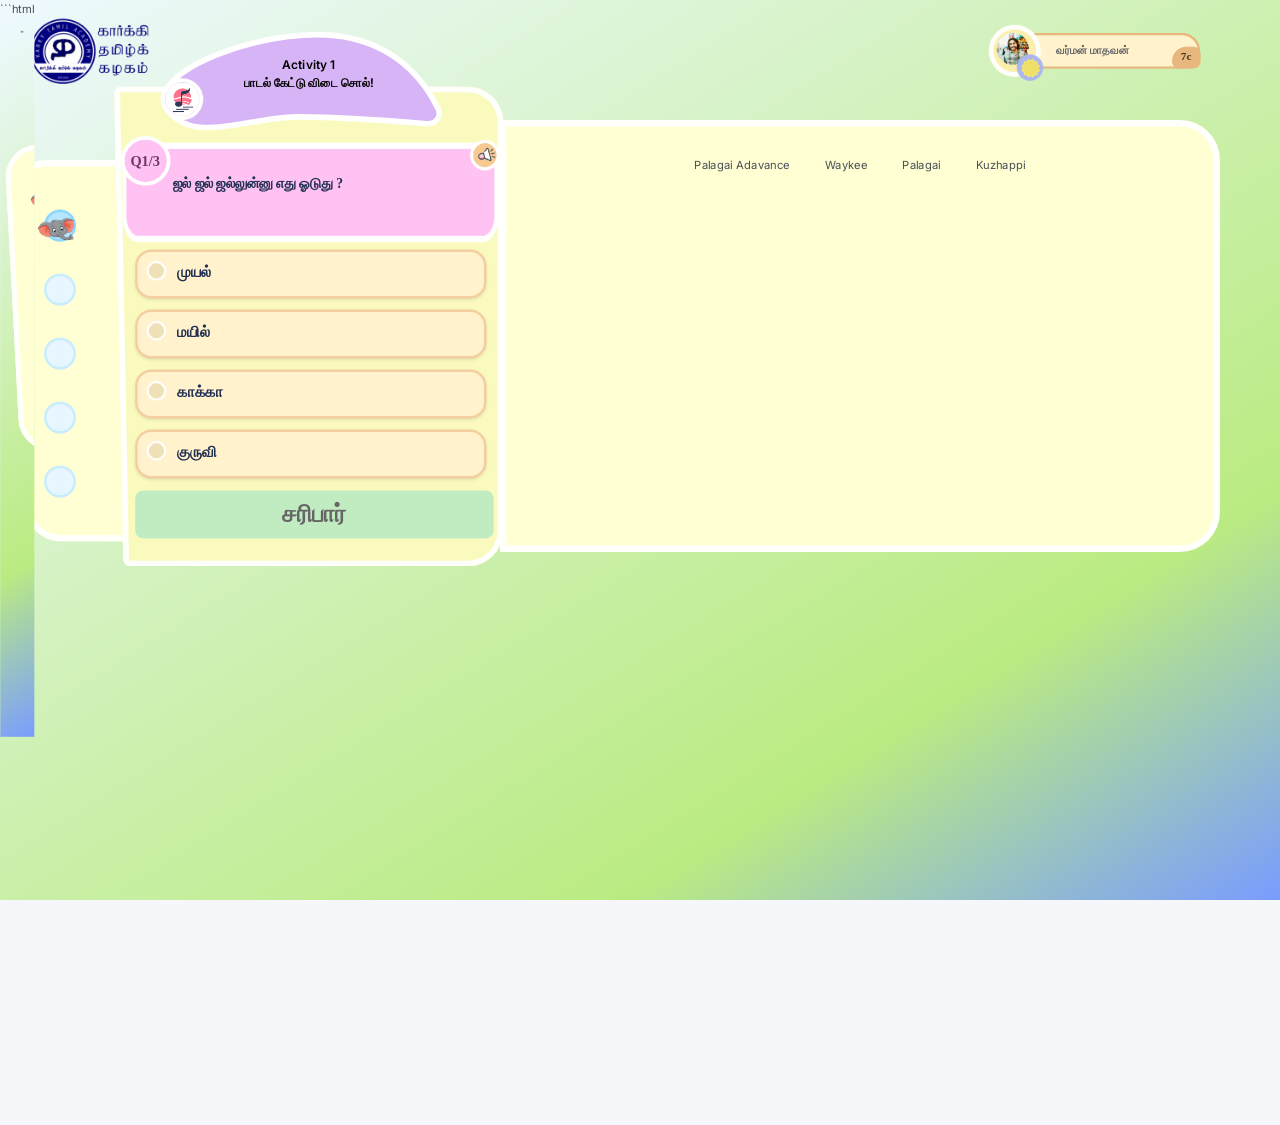
<file: index.html>
<!DOCTYPE html>
<html lang="english">
  <head>
    <title>KTA | Labs</title>
    <meta name="viewport" content="width=device-width, initial-scale=1.0" />
    <meta charset="utf-8" />
    <meta property="twitter:card" content="KTA | Labs" />

    <style data-tag="default-style-sheet">
      html {
        font-family: Inter;
        font-size: 16px;
      }

      body {
        font-weight: 400;
        font-style:normal;
        text-decoration: none;
        text-transform: none;
        letter-spacing: normal;
        line-height: 1.15;
        color: var(--dl-color-theme-neutral-dark);
        background: var(--dl-color-theme-neutral-light);

        fill: var(--dl-color-theme-neutral-dark);
      }
    </style>
	<link href="css/app.css" rel="stylesheet">
	<link href="css/style.css" rel="stylesheet">
	<link href="css/toggle.css" rel="stylesheet">
	<link rel="stylesheet" href="https://cdnjs.cloudflare.com/ajax/libs/font-awesome/6.0.0-beta3/css/all.min.css">

	<link href="https://fonts.googleapis.com/css2?family=Inter:wght@300;400;600&display=swap" rel="stylesheet">

	<link href="css/koarpori.css" rel="stylesheet">
	<link href="css/popup.css" rel="stylesheet">
	<link href="css/about.css" rel="stylesheet">
	<link href="css/paadal.css" rel="stylesheet">
	<link href="css/chariyaa.css" rel="stylesheet">
	<link href="css/books.css" rel="stylesheet">
	<link href="css/stagebar.css" rel="stylesheet">
	<link href="css/activity.css" rel="stylesheet">
	<link href="css/profile.css" rel="stylesheet">
	
    
    <link rel="stylesheet" href="./style.css" />
    <link href="./index.css" rel="stylesheet" />
	<script src="js/jquery-2.1.0.min.js" type="text/javascript"></script>
	<script src="js/stagebar.js" defer></script>
	<script src="js/games/games.js" defer></script>

  </head>
  <body>
    <div>
      <div class="option101-container">
        <div class="option101-option101">
          <img alt="academylogo113" src="public/external/academylogo113-vrg-200h.png" class="option101-academylogo1"/>
          
          <div id="contentArea">
	          <div class="option101-progress1">
	            <img alt="progresscontainer15" src="public/external/progresscontainer15-shn8.svg" class="option101-progresscontainer"/>
	            <div class="option101-progress2">
	              <span alt="Rectangle1117" class="option101-rectangle11"></span>
	              <img alt="Ellipse1518" src="public/external/ellipse1518-ayxf-200h.png" class="option101-ellipse15"/>
	              <img alt="Ellipse1619" src="public/external/ellipse1619-rku-200h.png" class="option101-ellipse16"/>
	              <img alt="Ellipse17110" src="public/external/ellipse17110-59mm-200h.png" class="option101-ellipse17"/>
	              <img alt="Ellipse18111" src="public/external/ellipse18111-b74p-200h.png" class="option101-ellipse18"/>
	              <img alt="Ellipse19112" src="public/external/ellipse19112-eqtr-200h.png" class="option101-ellipse19"/>
	            </div>
	            <img alt="iconprogressele113" src="public/external/iconprogressele113-5l1b-200h.png" class="option101-iconprogressele"/>
	          </div>
	          
	          <div id="activityArea">
			    <div class="option101-activity">
			          <img alt="Rectangle5116" src="public/external/rectangle5116-vken.svg" class="option101-rectangle5">
			        <div class="form-step form-step-active">
			        		<img alt="Vector2146" src="public/external/vector2146-pcuf.svg" class="option101-vector2">
			            	<div class="option101-iconactivity">
			                	<img alt="Ellipse21148" src="public/external/ellipse21148-brs2-200h.png" class="option101-ellipse21">
			                	<img alt="icons8openbook1002149" src="public/external/KTA_Songs.png" class="option101-icons8openbook1002" id="actImg">
			           		</div>
			           		
			           		<div id="activityTitle">
			            	<span class="option101-text171" id="actNum">Activity 1</span><br>
			            	<span class="option101-text181" id="actName">பாடல் கேட்டு விடை சொல்!</span>
			    			</div>
			    			
			    			<div class="option101-question">
			        			<img alt="Rectangle9138" src="public/external/rectangle9138-4qa-200h.png" class="option101-rectangle9">
			            		<div class="parent-container">
				              		<div class="option101-iconspeaker">
				                		<img alt="Ellipse20140" src="public/external/ellipse20140-c4nr-200h.png" class="option101-ellipse20">
				                		<img alt="icons8speaker1001141" src="public/external/icons8speaker1001141-krra-200h.png" class="option101-icons8speaker1001">
				              		</div>
			
			    					<div class="option101-text15" id="questionText">ஜல் ஜல் ஜல்லுன்னு எது ஓடுது ?</div>
			
				            		<img alt="Ellipse14143" src="public/external/ellipse14143-v91s-200h.png" class="option101-ellipse14">
				            		<span class="option101-text16" id="questionCount">Q1/3</span>
			
			    				</div>
			
			        		</div>
			     		
			            <ul class="option101-answers">
			                
			                    <li class="option101-answer">
									<label class="custom-radio">
									  <input type="radio" name="option" value="முயல்">
									  <span class="radio-image"></span>
									  <span class="option101-text">முயல்</span>
									</label>                    	
			                        
			                        
			                        
			                    </li>
			                    <li class="option101-answer">
									<label class="custom-radio">
									  <input type="radio" name="option" value="மயில்">
									  <span class="radio-image"></span>
									  <span class="option101-text">மயில்</span>
									</label>                    	
			                        
			                        
			                        
			                    </li>
			                    <li class="option101-answer">
									<label class="custom-radio">
									  <input type="radio" name="option" value="காக்கா">
									  <span class="radio-image"></span>
									  <span class="option101-text">காக்கா</span>
									</label>                    	
			                        
			                        
			                        
			                    </li>
			                    <li class="option101-answer">
									<label class="custom-radio">
									  <input type="radio" name="option" value="குருவி">
									  <span class="radio-image"></span>
									  <span class="option101-text">குருவி</span>
									</label>                    	
			                        
			                        
			                        
			                    </li>
			            </ul>
			            <div class="option101-ctaverify">
			                <button class="check-answer" data-answer="மயில்">சரிபார்</button>
			                <button class="btn-next" disabled="" style="display: none;">Next</button>
			            </div>
			            <div id="correctCount"></div>
			        </div>
			   	</div>
        	</div>
	
	          <div class="option101-userprofile">
	            <img alt="Rectangle12153" src="public/external/rectangle12153-chtc.svg" class="option101-rectangle12"/>
	            <div class="option101-group23">
	              <img alt="Ellipse12155" src="public/external/ellipse12155-z89-200h.png" class="option101-ellipse12"/>
	              <img alt="Ellipse11156" src="public/external/ellipse11156-fvb-200h.png" class="option101-ellipse11"/>
	              <div class="option101-badge">
	                <img alt="Ellipse13158" src="public/external/ellipse13158-qrj-200h.png" class="option101-ellipse13"/>
	                <div class="option101-medal">
	                  <img alt="Union160" src="public/external/union160-lj05.svg" class="option101-union1"/>
	                  <img alt="Union164" src="public/external/union164-3rw.svg" class="option101-union2"/>
	                </div>
	              </div>
	            </div>
<!-- 	            <div class="option101-group24">
	              <img alt="Rectangle13170" src="public/external/rectangle13170-dldm.svg" class="option101-rectangle13"/>
	              <span class="option101-text19" id="Logintag">வர்மன் மாதவன்</span>
	              <span class="option101-text20" id="gradeTag">7c</span>
	            </div>
 -->	
				<div class="option101-group24" id="profileContainer">
			        <img alt="Rectangle13170" src="public/external/rectangle13170-dldm.svg" class="option101-rectangle13"/>
			        <span class="option101-text19" id="Logintag">வர்மன் மாதவன்</span>
			        <span class="option101-text20" id="gradeTag">7c</span>
			        <div class="dropdown-menu" id="dropdownMenu">
			            <span onclick="toggleOverlay()">Profile</span>
			            <span href="#">Logout</span>
			        </div>
			    </div>
 	          </div>
	          
	          <div class="option101-rectangle7">
				<div id="toolArea">
	    			<div id="gameButtons" style="text-align: center; margin-top: 10px;">
						<button id="switchMemoryGame" class="game-switch-btn">Palagai Adavance</button>
						<button id="switchKuzhappi" class="game-switch-btn">Waykee</button>
						<!-- <button id="switchIdavalam" class="game-switch-btn">idavalam</button> -->
						<button id="switchOrupizhai2" class="game-switch-btn">Palagai</button>
						<button id="switchVerbGame" class="game-switch-btn">Kuzhappi</button>
						
					</div>
					
	  			</div>
	          </div>```html
<!DOCTYPE html>
<html lang="english">
  <head>
    <title>KTA | Labs</title>
    <meta name="viewport" content="width=device-width, initial-scale=1.0" />
    <meta charset="utf-8" />
    <meta property="twitter:card" content="KTA | Labs" />

    <style data-tag="default-style-sheet">
      html {
        font-family: Inter;
        font-size: 16px;
      }

      body {
        font-weight: 400;
        font-style:normal;
        text-decoration: none;
        text-transform: none;
        letter-spacing: normal;
        line-height: 1.15;
        color: var(--dl-color-theme-neutral-dark);
        background: var(--dl-color-theme-neutral-light);

        fill: var(--dl-color-theme-neutral-dark);
      }
    </style>
    <link href="css/app.css" rel="stylesheet">
    <link href="css/style.css" rel="stylesheet">
    <link href="css/toggle.css" rel="stylesheet">
    <link rel="stylesheet" href="https://cdnjs.cloudflare.com/ajax/libs/font-awesome/6.0.0-beta3/css/all.min.css">

    <link href="https://fonts.googleapis.com/css2?family=Inter:wght@300;400;600&display=swap" rel="stylesheet">

    <link href="css/koarpori.css" rel="stylesheet">
    <link href="css/popup.css" rel="stylesheet">
    <link href="css/about.css" rel="stylesheet">
    <link href="css/paadal.css" rel="stylesheet">
    <link href="css/chariyaa.css" rel="stylesheet">
    <link href="css/books.css" rel="stylesheet">
    <link href="css/stagebar.css" rel="stylesheet">
    <link href="css/activity.css" rel="stylesheet">
    <link href="css/profile.css" rel="stylesheet">

    <link rel="stylesheet" href="./style.css" />
    <link href="./index.css" rel="stylesheet" />
    <script src="js/jquery-2.1.0.min.js" type="text/javascript"></script>
    <script src="js/stagebar.js" defer></script>
    <script src="js/games/games.js" defer></script>

  </head>
  <body>
    <div>
      <div class="option101-container">
        <div class="option101-option101">
          <img alt="academylogo113" src="public/external/academylogo113-vrg-200h.png" class="option101-academylogo1"/>

          <div id="contentArea">
            <div class="option101-progress1">
              <img alt="progresscontainer15" src="public/external/progresscontainer15-shn8.svg" class="option101-progresscontainer"/>
              <div class="option101-progress2">
                <span alt="Rectangle1117" class="option101-rectangle11"></span>
                <img alt="Ellipse1518" src="public/external/ellipse1518-ayxf-200h.png" class="option101-ellipse15"/>
                <img alt="Ellipse1619" src="public/external/ellipse1619-rku-200h.png" class="option101-ellipse16"/>
                <img alt="Ellipse17110" src="public/external/ellipse17110-59mm-200h.png" class="option101-ellipse17"/>
                <img alt="Ellipse18111" src="public/external/ellipse18111-b74p-200h.png" class="option101-ellipse18"/>
                <img alt="Ellipse19112" src="public/external/ellipse19112-eqtr-200h.png" class="option101-ellipse19"/>
              </div>
              <img alt="iconprogressele113" src="public/external/iconprogressele113-5l1b-200h.png" class="option101-iconprogressele"/>
            </div>

            <div id="activityArea">
              <div class="option101-activity">
                <img alt="Rectangle5116" src="public/external/rectangle5116-vken.svg" class="option101-rectangle5">
                <div class="form-step form-step-active">
                  <img alt="Vector2146" src="public/external/vector2146-pcuf.svg" class="option101-vector2">
                  <div class="option101-iconactivity">
                    <img alt="Ellipse21148" src="public/external/ellipse21148-brs2-200h.png" class="option101-ellipse21">
                    <img alt="icons8openbook1002149" src="public/external/KTA_Songs.png" class="option101-icons8openbook1002" id="actImg">
                  </div>

                  <div id="activityTitle">
                    <span class="option101-text171" id="actNum">Activity 1</span><br>
                    <span class="option101-text181" id="actName">பாடல் கேட்டு விடை சொல்!</span>
                  </div>

                  <div class="option101-question">
                    <img alt="Rectangle9138" src="public/external/rectangle9138-4qa-200h.png" class="option101-rectangle9">
                    <div class="parent-container">
                      <div class="option101-iconspeaker">
                        <img alt="Ellipse20140" src="public/external/ellipse20140-c4nr-200h.png" class="option101-ellipse20">
                        <img alt="icons8speaker1001141" src="public/external/icons8speaker1001141-krra-200h.png" class="option101-icons8speaker1001">
                      </div>

                      <div class="option101-text15" id="questionText">ஜல் ஜல் ஜல்லுன்னு எது ஓடுது ?</div>

                      <img alt="Ellipse14143" src="public/external/ellipse14143-v91s-200h.png" class="option101-ellipse14">
                      <span class="option101-text16" id="questionCount">Q1/3</span>
                    </div>
                  </div>

                  <ul class="option101-answers">

                    <li class="option101-answer">
                      <label class="custom-radio">
                        <input type="radio" name="option" value="முயல்">
                        <span class="radio-image"></span>
                        <span class="option101-text">முயல்</span>
                      </label>
                    </li>

                    <li class="option101-answer">
                      <label class="custom-radio">
                        <input type="radio" name="option" value="மயில்">
                        <span class="radio-image"></span>
                        <span class="option101-text">மயில்</span>
                      </label>
                    </li>

                    <li class="option101-answer">
                      <label class="custom-radio">
                        <input type="radio" name="option" value="காக்கா">
                        <span class="radio-image"></span>
                        <span class="option101-text">காக்கா</span>
                      </label>
                    </li>

                    <li class="option101-answer">
                      <label class="custom-radio">
                        <input type="radio" name="option" value="குருவி">
                        <span class="radio-image"></span>
                        <span class="option101-text">குருவி</span>
                      </label>
                    </li>
                  </ul>

                  <div class="option101-ctaverify">
                    <button class="check-answer" data-answer="மயில்">சரிபார்</button>
                    <button class="btn-next" disabled="" style="display: none;">Next</button>
                  </div>
                  <div id="correctCount"></div>
                </div>
              </div>
            </div>

            <div class="option101-userprofile">
              <img alt="Rectangle12153" src="public/external/rectangle12153-chtc.svg" class="option101-rectangle12"/>
              <div class="option101-group23">
                <img alt="Ellipse12155" src="public/external/ellipse12155-z89-200h.png" class="option101-ellipse12"/>
                <img alt="Ellipse11156" src="public/external/ellipse11156-fvb-200h.png" class="option101-ellipse11"/>
                <div class="option101-badge">
                  <img alt="Ellipse13158" src="public/external/ellipse13158-qrj-200h.png" class="option101-ellipse13"/>
                  <div class="option101-medal">
                    <img alt="Union160" src="public/external/union160-lj05.svg" class="option101-union1"/>
                    <img alt="Union164" src="public/external/union164-3rw.svg" class="option101-union2"/>
                  </div>
                </div>
              </div>

              <div class="option101-group24" id="profileContainer">
               
          </div>
          
          <img alt="ele1173" src="public/external/ele1173-lyf-200h.png" class="option101-ele1" id="elephantImg"/>
          
        <div class="overlay-div" id="overlayDiv" style="background-image: url('public/external/KTA_Labs_Profile_BG.png');">
			<span onclick="toggleOverlay()" id="closeP">X</span>
			<div class="containerP">
			    <div class="progress-card">
			        <div class="left-content">
			            <p class="name" id="Logintag1">யாழினி.இ</p>
			            <p class="class" id="gradeTag1">3A</p>
			        </div>
			        <div class="avatar" style="width: 100px;height: 100px;">
			            <img src="public/external/ellipse11156-fvb-200h.png" alt="Student Avatar">
			        </div>
			        <div class="right-content">
			            <p class="progress-title">PROGRESS</p>
			            <p class="progress-subtitle">முன்னேற்றம்</p>
			        </div>
			    </div>
 	          			
		        <div class="columnP" id="barValue"></div>
		        
				<div class="report-card">
			        <div class="iconR">
			            <img src="public/external/download_report_icon.png" alt="Download Report">
			        </div>
			        <div class="contentR">
			            <p class="date-time">18 05 2025 9:45pm</p>
			            <p class="textR">
			                Yazhini has shown significant improvement in her reading and listening skills, 
			                demonstrating greater fluency and confidence. However, she needs to focus more 
			                on enhancing her comprehension abilities and expanding her vocabulary to achieve 
			                well-rounded language proficiency.
			            </p>
			        </div>
			    </div>		        
		
		    </div>            
        </div>
          
        </div>
      </div>
    </div>
  </body>
</html>
</file>
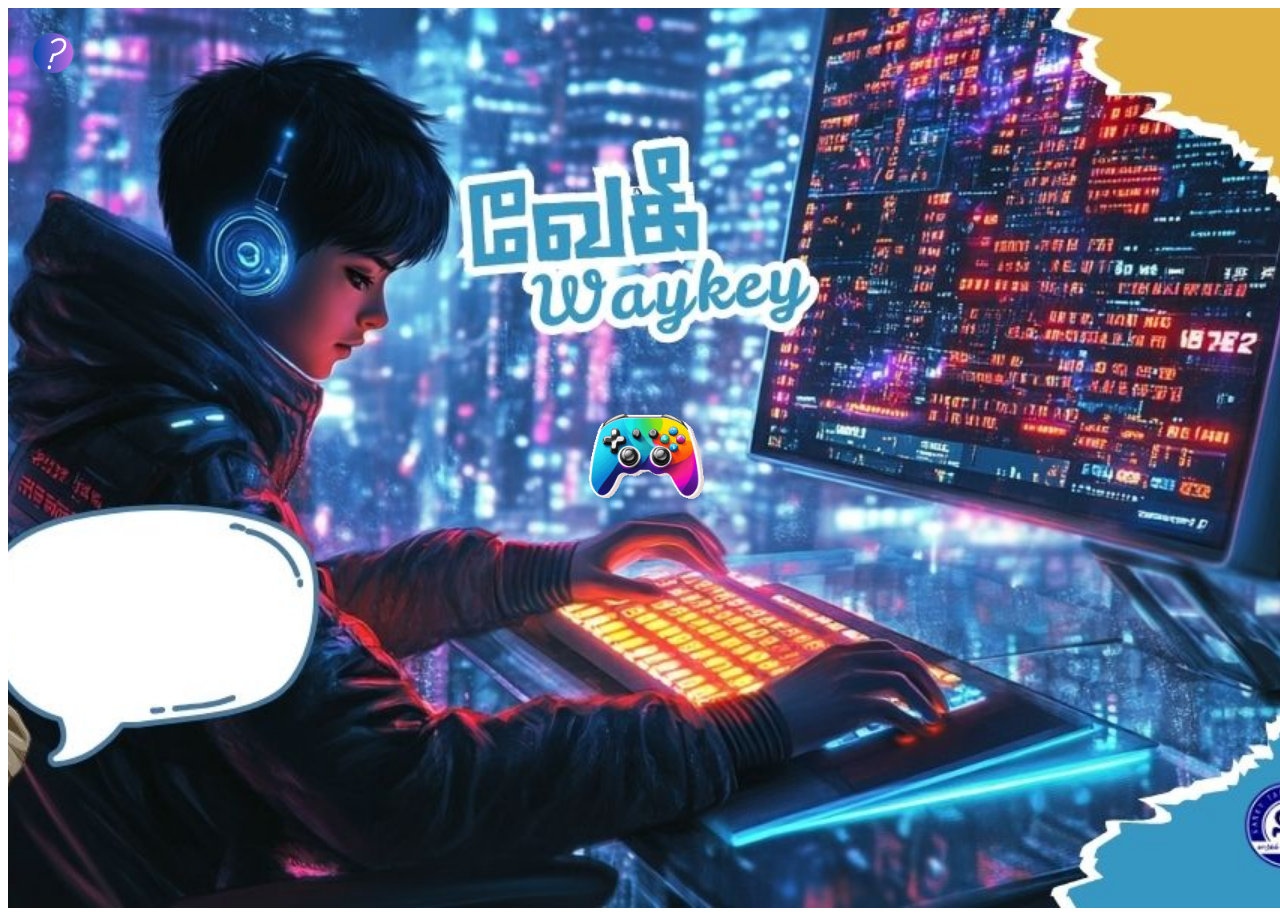
<file: games/idavalam/index.html>
<!DOCTYPE html>
<html lang="en">
  <head>
    <meta charset="UTF-8" />
    <meta name="viewport" content="width=device-width,initial-scale=1" />
    <title>kta_utchol</title>
    <script defer="defer" src="main.js"></script>
    <script defer="defer" src="remoteEntry.js"></script>
  </head>
  <body>
    <div id="app"></div>
  </body>
</html>
</file>
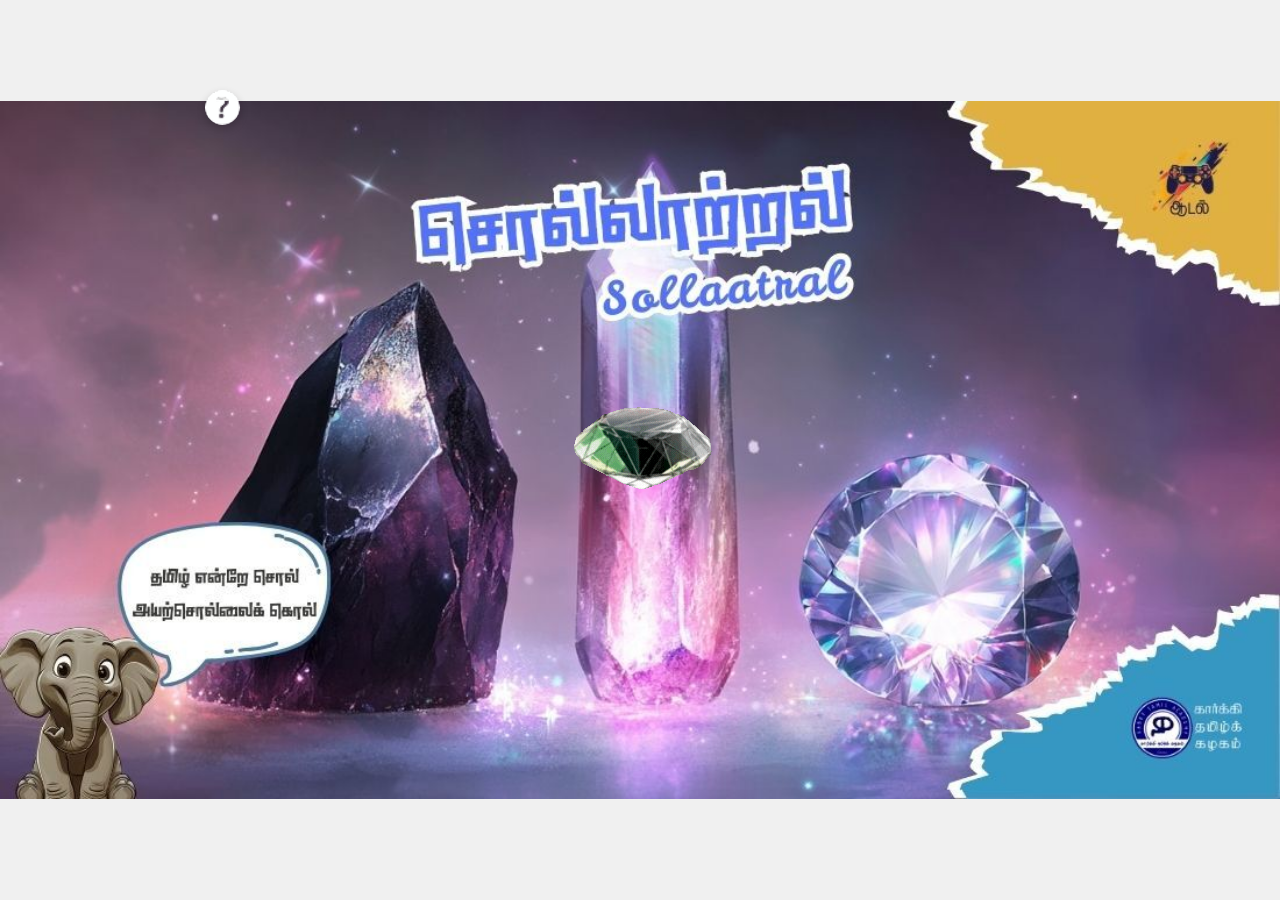
<file: games/Mukkala/index.html>
<!DOCTYPE html>
<html lang="en">
  <head>
    <meta charset="UTF-8" />
    <meta name="viewport" content="width=device-width,initial-scale=1" />
    <title>kta-chorporul-ui</title>
    <script defer="defer" src="main.js"></script>
    <script defer="defer" src="remoteEntry.js"></script>
  </head>
  <body>
    <div id="app"></div>
  </body>
</html>
</file>
<file: css/app.css>
:root,
[data-bs-theme=light] {
	--bs-blue: #3b7ddd;
	--bs-indigo: #0a0a0a;
	--bs-purple: #6f42c1;
	--bs-pink: #e83e8c;
	--bs-red: #dc3545;
	--bs-orange: #fd7e14;
	--bs-yellow: #fcb92c;
	--bs-green: #1cbb8c;
	--bs-teal: #20c997;
	--bs-cyan: #17a2b8;
	--bs-black: #000;
	--bs-white: #fff;
	--bs-gray: #6c757d;
	--bs-gray-dark: #343a40;
	--bs-gray-100: #f8f9fa;
	--bs-gray-200: #e9ecef;
	--bs-gray-300: #dee2e6;
	--bs-gray-400: #ced4da;
	--bs-gray-500: #adb5bd;
	--bs-gray-600: #6c757d;
	--bs-gray-700: #495057;
	--bs-gray-800: #343a40;
	--bs-gray-900: #212529;
	--bs-primary: #3b7ddd;
	--bs-secondary: #6c757d;
	--bs-success: #1cbb8c;
	--bs-info: #17a2b8;
	--bs-warning: #fcb92c;
	--bs-danger: #dc3545;
	--bs-light: #f5f7fb;
	--bs-dark: #212529;
	--bs-primary-rgb: 59, 125, 221;
	--bs-secondary-rgb: 108, 117, 125;
	--bs-success-rgb: 28, 187, 140;
	--bs-info-rgb: 23, 162, 184;
	--bs-warning-rgb: 252, 185, 44;
	--bs-danger-rgb: 220, 53, 69;
	--bs-light-rgb: 245, 247, 251;
	--bs-dark-rgb: 33, 37, 41;
	--bs-primary-text-emphasis: #183258;
	--bs-secondary-text-emphasis: #2b2f32;
	--bs-success-text-emphasis: #0b4b38;
	--bs-info-text-emphasis: #09414a;
	--bs-warning-text-emphasis: #654a12;
	--bs-danger-text-emphasis: #58151c;
	--bs-light-text-emphasis: #495057;
	--bs-dark-text-emphasis: #495057;
	--bs-primary-bg-subtle: #d8e5f8;
	--bs-secondary-bg-subtle: #e2e3e5;
	--bs-success-bg-subtle: #d2f1e8;
	--bs-info-bg-subtle: #d1ecf1;
	--bs-warning-bg-subtle: #fef1d5;
	--bs-danger-bg-subtle: #f8d7da;
	--bs-light-bg-subtle: #fcfcfd;
	--bs-dark-bg-subtle: #ced4da;
	--bs-primary-border-subtle: #b1cbf1;
	--bs-secondary-border-subtle: #c4c8cb;
	--bs-success-border-subtle: #a4e4d1;
	--bs-info-border-subtle: #a2dae3;
	--bs-warning-border-subtle: #fee3ab;
	--bs-danger-border-subtle: #f1aeb5;
	--bs-light-border-subtle: #e9ecef;
	--bs-dark-border-subtle: #adb5bd;
	--bs-white-rgb: 255, 255, 255;
	--bs-black-rgb: 0, 0, 0;
	--bs-font-sans-serif: "Inter", "Helvetica Neue", Arial, -apple-system, BlinkMacSystemFont, "Segoe UI", Roboto, "Noto Sans", sans-serif, "Apple Color Emoji", "Segoe UI Emoji", "Segoe UI Symbol", "Noto Color Emoji";
	--bs-font-monospace: SFMono-Regular, Menlo, Monaco, Consolas, "Liberation Mono", "Courier New", monospace;
	--bs-gradient: linear-gradient(180deg, hsla(0, 0%, 100%, .15), hsla(0, 0%, 100%, 0));
	--bs-body-font-family: var(--bs-font-sans-serif);
	--bs-body-font-size: 0.875rem;
	--bs-body-font-weight: 400;
	--bs-body-line-height: 1.5;
	--bs-body-color: #495057;
	--bs-body-color-rgb: 73, 80, 87;
	--bs-body-bg: #f5f7fb;
	--bs-body-bg-rgb: 245, 247, 251;
	--bs-emphasis-color: #000;
	--bs-emphasis-color-rgb: 0, 0, 0;
	--bs-secondary-color: rgba(73, 80, 87, .75);
	--bs-secondary-color-rgb: 73, 80, 87;
	--bs-secondary-bg: #e9ecef;
	--bs-secondary-bg-rgb: 233, 236, 239;
	--bs-tertiary-color: rgba(73, 80, 87, .5);
	--bs-tertiary-color-rgb: 73, 80, 87;
	--bs-tertiary-bg: #f8f9fa;
	--bs-tertiary-bg-rgb: 248, 249, 250;
	--bs-heading-color: #000;
	--bs-link-color: #3b7ddd;
	--bs-link-color-rgb: 59, 125, 221;
	--bs-link-decoration: none;
	--bs-link-hover-color: #2f64b1;
	--bs-link-hover-color-rgb: 47, 100, 177;
	--bs-link-hover-decoration: underline;
	--bs-code-color: #e83e8c;
	--bs-highlight-bg: #fef1d5;
	--bs-border-width: 1px;
	--bs-border-style: solid;
	--bs-border-color: #dee2e6;
	--bs-border-color-translucent: rgba(0, 0, 0, .175);
	--bs-border-radius: 0.2rem;
	--bs-border-radius-sm: 0.1rem;
	--bs-border-radius-lg: 0.3rem;
	--bs-border-radius-xl: 1rem;
	--bs-border-radius-xxl: 2rem;
	--bs-border-radius-2xl: var(--bs-border-radius-xxl);
	--bs-border-radius-pill: 50rem;
	--bs-box-shadow: 0 0.1rem 0.2rem rgba(0, 0, 0, .05);
	--bs-box-shadow-sm: 0 0.05rem 0.2rem rgba(0, 0, 0, .05);
	--bs-box-shadow-lg: 0 0.2rem 0.2rem rgba(0, 0, 0, .05);
	--bs-box-shadow-inset: inset 0 1px 2px rgba(0, 0, 0, .075);
	--bs-focus-ring-width: 0.25rem;
	--bs-focus-ring-opacity: 0.25;
	--bs-focus-ring-color: rgba(59, 125, 221, .25);
	--bs-form-valid-color: #1cbb8c;
	--bs-form-valid-border-color: #1cbb8c;
	--bs-form-invalid-color: #dc3545;
	--bs-form-invalid-border-color: #dc3545
}

*,
:after,
:before {
	box-sizing: border-box
}

@media(prefers-reduced-motion:no-preference) {
	:root {
		scroll-behavior: smooth
	}
}

body {
	-webkit-text-size-adjust: 100%;
	-webkit-tap-highlight-color: rgba(0, 0, 0, 0);
	background-color: var(--bs-body-bg);
	color: var(--bs-body-color);
	font-family: var(--bs-body-font-family);
	font-size: var(--bs-body-font-size);
	font-weight: var(--bs-body-font-weight);
	line-height: var(--bs-body-line-height);
	margin: 0;
	text-align: var(--bs-body-text-align)
}

hr {
	border: 0;
	border-top: var(--bs-border-width) solid;
	color: inherit;
	margin: 1rem 0;
	opacity: .25
}

.h1,
.h2,
.h3,
.h4,
.h5,
.h6,
h1,
h2,
h3,
h4,
h5,
h6 {
	color: var(--bs-heading-color);
	font-weight: 400;
	line-height: 1.2;
	margin-bottom: .5rem;
	margin-top: 0
}

.h1,
h1 {
	font-size: 1.75rem
}

.h2,
h2 {
	font-size: 0.8rem
}

.h3,
h3 {
	font-size: 1.3125rem
}

.h4,
h4 {
	font-size: 1.09375rem
}

.h5,
.h6,
h5,
h6 {
	font-size: .875rem
}

p {
	margin-bottom: 1rem;
	margin-top: 0
}

abbr[title] {
	cursor: help;
	-webkit-text-decoration: underline dotted;
	text-decoration: underline dotted;
	-webkit-text-decoration-skip-ink: none;
	text-decoration-skip-ink: none
}

address {
	font-style: normal;
	line-height: inherit;
	margin-bottom: 1rem
}

ol,
ul {
	padding-left: 2rem
}

dl,
ol,
ul {
	margin-bottom: 1rem;
	margin-top: 0
}

ol ol,
ol ul,
ul ol,
ul ul {
	margin-bottom: 0
}

dt {
	font-weight: 600
}

dd {
	margin-bottom: .5rem;
	margin-left: 0
}

blockquote {
	margin: 0 0 1rem
}

b,
strong {
	font-weight: bolder
}

.small,
small {
	font-size: 80%
}

.mark,
mark {
	background-color: var(--bs-highlight-bg);
	padding: .1875em
}

sub,
sup {
	font-size: .75em;
	line-height: 0;
	position: relative;
	vertical-align: baseline
}

sub {
	bottom: -.25em
}

sup {
	top: -.5em
}

a {
	color: rgba(var(--bs-link-color-rgb), var(--bs-link-opacity, 1));
	text-decoration: none
}

a:hover {
	--bs-link-color-rgb: var(--bs-link-hover-color-rgb);
	text-decoration: underline
}

a:not([href]):not([class]),
a:not([href]):not([class]):hover {
	color: inherit;
	text-decoration: none
}

code,
kbd,
pre,
samp {
	font-family: var(--bs-font-monospace);
	font-size: 1em
}

pre {
	display: block;
	font-size: 80%;
	margin-bottom: 1rem;
	margin-top: 0;
	overflow: auto
}

pre code {
	color: inherit;
	font-size: inherit;
	word-break: normal
}

code {
	word-wrap: break-word;
	color: var(--bs-code-color);
	font-size: 80%
}

a>code {
	color: inherit
}

kbd {
	background-color: var(--bs-body-color);
	border-radius: .1rem;
	color: var(--bs-body-bg);
	font-size: 80%;
	padding: .1875rem .375rem
}

kbd kbd {
	font-size: 1em;
	padding: 0
}

figure {
	margin: 0 0 1rem
}

img,
svg {
	vertical-align: middle
}

table {
	border-collapse: collapse;
	caption-side: bottom
}

caption {
	color: var(--bs-secondary-color);
	padding-bottom: .75rem;
	padding-top: .75rem;
	text-align: left
}

th {
	text-align: inherit;
	text-align: -webkit-match-parent
}

tbody,
td,
tfoot,
th,
thead,
tr {
	border: 0 solid;
	border-color: inherit
}

label {
	display: inline-block
}

button {
	border-radius: 0
}

button:focus:not(:focus-visible) {
	outline: 0
}

button,
input,
optgroup,
select,
textarea {
	font-family: inherit;
	font-size: inherit;
	line-height: inherit;
	margin: 0
}

button,
select {
	text-transform: none
}

[role=button] {
	cursor: pointer
}

select {
	word-wrap: normal
}

select:disabled {
	opacity: 1
}

[list]:not([type=date]):not([type=datetime-local]):not([type=month]):not([type=week]):not([type=time])::-webkit-calendar-picker-indicator {
	display: none !important
}

[type=button],
[type=reset],
[type=submit],
button {
	-webkit-appearance: button
}

[type=button]:not(:disabled),
[type=reset]:not(:disabled),
[type=submit]:not(:disabled),
button:not(:disabled) {
	cursor: pointer
}

::-moz-focus-inner {
	border-style: none;
	padding: 0
}

textarea {
	resize: vertical
}

fieldset {
	border: 0;
	margin: 0;
	min-width: 0;
	padding: 0
}

legend {
	float: left;
	font-size: 1.5rem;
	line-height: inherit;
	margin-bottom: .5rem;
	padding: 0;
	width: 100%
}

legend+* {
	clear: left
}

::-webkit-datetime-edit-day-field,
::-webkit-datetime-edit-fields-wrapper,
::-webkit-datetime-edit-hour-field,
::-webkit-datetime-edit-minute,
::-webkit-datetime-edit-month-field,
::-webkit-datetime-edit-text,
::-webkit-datetime-edit-year-field {
	padding: 0
}

::-webkit-inner-spin-button {
	height: auto
}

[type=search] {
	-webkit-appearance: textfield;
	outline-offset: -2px
}

::-webkit-search-decoration {
	-webkit-appearance: none
}

::-webkit-color-swatch-wrapper {
	padding: 0
}

::-webkit-file-upload-button {
	-webkit-appearance: button;
	font: inherit
}

::file-selector-button {
	-webkit-appearance: button;
	font: inherit
}

output {
	display: inline-block
}

iframe {
	border: 0
}

summary {
	cursor: pointer;
	display: list-item
}

progress {
	vertical-align: baseline
}

[hidden] {
	display: none !important
}

.lead {
	font-size: 1.09375rem;
	font-weight: 300
}

.display-1 {
	font-size: 6rem
}

.display-1,
.display-2 {
	font-weight: 300;
	line-height: 1.2
}

.display-2 {
	font-size: 5.5rem
}

.display-3 {
	font-size: 4.5rem
}

.display-3,
.display-4 {
	font-weight: 300;
	line-height: 1.2
}

.display-4 {
	font-size: 3.5rem
}

.display-5 {
	font-size: 3rem
}

.display-5,
.display-6 {
	font-weight: 300;
	line-height: 1.2
}

.display-6 {
	font-size: 2.5rem
}

.list-inline,
.list-unstyled {
	list-style: none;
	padding-left: 0
}

.list-inline-item {
	display: inline-block
}

.list-inline-item:not(:last-child) {
	margin-right: .5rem
}

.initialism {
	font-size: 80%;
	text-transform: uppercase
}

.blockquote {
	font-size: 1.09375rem;
	margin-bottom: 1rem
}

.blockquote>:last-child {
	margin-bottom: 0
}

.blockquote-footer {
	color: #6c757d;
	font-size: 80%;
	margin-bottom: 1rem;
	margin-top: -1rem
}

.blockquote-footer:before {
	content: "— "
}

.img-fluid,
.img-thumbnail {
	height: auto;
	max-width: 100%
}

.img-thumbnail {
	background-color: var(--bs-body-bg);
	border: var(--bs-border-width) solid var(--bs-border-color);
	border-radius: var(--bs-border-radius);
	padding: .25rem
}

.figure {
	display: inline-block
}

.figure-img {
	line-height: 1;
	margin-bottom: .5rem
}

.figure-caption {
	color: var(--bs-secondary-color);
	font-size: 80%
}

.container,
.container-fluid,
.container-lg,
.container-md,
.container-sm,
.container-xl {
	--bs-gutter-x: 0.75rem;
	--bs-gutter-y: 0;
	margin-left: auto;
	margin-right: auto;
	padding-left: calc(var(--bs-gutter-x)*.5);
	padding-right: calc(var(--bs-gutter-x)*.5);
	width: 100%
}

@media(min-width:576px) {

	.container,
	.container-sm {
		max-width: 540px
	}
}

@media(min-width:768px) {

	.container,
	.container-md,
	.container-sm {
		max-width: 720px
	}
}

@media(min-width:992px) {

	.container,
	.container-lg,
	.container-md,
	.container-sm {
		max-width: 960px
	}
}

@media(min-width:1200px) {

	.container,
	.container-lg,
	.container-md,
	.container-sm,
	.container-xl {
		max-width: 1200px
	}
}

:root {
	--bs-breakpoint-xs: 0;
	--bs-breakpoint-sm: 576px;
	--bs-breakpoint-md: 768px;
	--bs-breakpoint-lg: 992px;
	--bs-breakpoint-xl: 1200px;
	--bs-breakpoint-xxl: 1440px
}

.row {
	--bs-gutter-x: 24px;
	--bs-gutter-y: 0;
	display: flex;
	flex-wrap: wrap;
	margin-left: calc(var(--bs-gutter-x)*-.5);
	margin-right: calc(var(--bs-gutter-x)*-.5);
	margin-top: calc(var(--bs-gutter-y)*-1)
}

.row>* {
	flex-shrink: 0;
	margin-top: var(--bs-gutter-y);
	max-width: 100%;
	padding-left: calc(var(--bs-gutter-x)*.5);
	padding-right: calc(var(--bs-gutter-x)*.5);
	width: 100%
}

.col {
	flex: 1 0 0%
}

.row-cols-auto>* {
	flex: 0 0 auto;
	width: auto
}

.row-cols-1>* {
	flex: 0 0 auto;
	width: 100%
}

.row-cols-2>* {
	flex: 0 0 auto;
	width: 50%
}

.row-cols-3>* {
	flex: 0 0 auto;
	width: 33.3333333333%
}

.row-cols-4>* {
	flex: 0 0 auto;
	width: 25%
}

.row-cols-5>* {
	flex: 0 0 auto;
	width: 20%
}

.row-cols-6>* {
	flex: 0 0 auto;
	width: 16.6666666667%
}

.col-auto {
	flex: 0 0 auto;
	width: auto
}

.col-1 {
	flex: 0 0 auto;
	width: 8.33333333%
}

.col-2 {
	flex: 0 0 auto;
	width: 16.66666667%
}

.col-3 {
	flex: 0 0 auto;
	width: 25%
}

.col-4 {
	flex: 0 0 auto;
	width: 33.33333333%
}

.col-5 {
	flex: 0 0 auto;
	width: 41.66666667%
}

.col-6 {
	flex: 0 0 auto;
	width: 50%
}

.col-7 {
	flex: 0 0 auto;
	width: 58.33333333%
}

.col-8 {
	flex: 0 0 auto;
	width: 66.66666667%
}

.col-9 {
	flex: 0 0 auto;
	width: 75%
}

.col-10 {
	flex: 0 0 auto;
	width: 83.33333333%
}

.col-11 {
	flex: 0 0 auto;
	width: 91.66666667%
}

.col-12 {
	flex: 0 0 auto;
	width: 100%
}

.offset-1 {
	margin-left: 8.33333333%
}

.offset-2 {
	margin-left: 16.66666667%
}

.offset-3 {
	margin-left: 25%
}

.offset-4 {
	margin-left: 33.33333333%
}

.offset-5 {
	margin-left: 41.66666667%
}

.offset-6 {
	margin-left: 50%
}

.offset-7 {
	margin-left: 58.33333333%
}

.offset-8 {
	margin-left: 66.66666667%
}

.offset-9 {
	margin-left: 75%
}

.offset-10 {
	margin-left: 83.33333333%
}

.offset-11 {
	margin-left: 91.66666667%
}

.g-0,
.gx-0 {
	--bs-gutter-x: 0
}

.g-0,
.gy-0 {
	--bs-gutter-y: 0
}

.g-1,
.gx-1 {
	--bs-gutter-x: 0.25rem
}

.g-1,
.gy-1 {
	--bs-gutter-y: 0.25rem
}

.g-2,
.gx-2 {
	--bs-gutter-x: 0.5rem
}

.g-2,
.gy-2 {
	--bs-gutter-y: 0.5rem
}

.g-3,
.gx-3 {
	--bs-gutter-x: 1rem
}

.g-3,
.gy-3 {
	--bs-gutter-y: 1rem
}

.g-4,
.gx-4 {
	--bs-gutter-x: 1.5rem
}

.g-4,
.gy-4 {
	--bs-gutter-y: 1.5rem
}

.g-5,
.gx-5 {
	--bs-gutter-x: 3rem
}

.g-5,
.gy-5 {
	--bs-gutter-y: 3rem
}

.g-6,
.gx-6 {
	--bs-gutter-x: 4.5rem
}

.g-6,
.gy-6 {
	--bs-gutter-y: 4.5rem
}

.g-7,
.gx-7 {
	--bs-gutter-x: 6rem
}

.g-7,
.gy-7 {
	--bs-gutter-y: 6rem
}

@media(min-width:576px) {
	.col-sm {
		flex: 1 0 0%
	}

	.row-cols-sm-auto>* {
		flex: 0 0 auto;
		width: auto
	}

	.row-cols-sm-1>* {
		flex: 0 0 auto;
		width: 100%
	}

	.row-cols-sm-2>* {
		flex: 0 0 auto;
		width: 50%
	}

	.row-cols-sm-3>* {
		flex: 0 0 auto;
		width: 33.3333333333%
	}

	.row-cols-sm-4>* {
		flex: 0 0 auto;
		width: 25%
	}

	.row-cols-sm-5>* {
		flex: 0 0 auto;
		width: 20%
	}

	.row-cols-sm-6>* {
		flex: 0 0 auto;
		width: 16.6666666667%
	}

	.col-sm-auto {
		flex: 0 0 auto;
		width: auto
	}

	.col-sm-1 {
		flex: 0 0 auto;
		width: 8.33333333%
	}

	.col-sm-2 {
		flex: 0 0 auto;
		width: 16.66666667%
	}

	.col-sm-3 {
		flex: 0 0 auto;
		width: 25%
	}

	.col-sm-4 {
		flex: 0 0 auto;
		width: 33.33333333%
	}

	.col-sm-5 {
		flex: 0 0 auto;
		width: 41.66666667%
	}

	.col-sm-6 {
		flex: 0 0 auto;
		width: 50%
	}

	.col-sm-7 {
		flex: 0 0 auto;
		width: 58.33333333%
	}

	.col-sm-8 {
		flex: 0 0 auto;
		width: 66.66666667%
	}

	.col-sm-9 {
		flex: 0 0 auto;
		width: 75%
	}

	.col-sm-10 {
		flex: 0 0 auto;
		width: 83.33333333%
	}

	.col-sm-11 {
		flex: 0 0 auto;
		width: 91.66666667%
	}

	.col-sm-12 {
		flex: 0 0 auto;
		width: 100%
	}

	.offset-sm-0 {
		margin-left: 0
	}

	.offset-sm-1 {
		margin-left: 8.33333333%
	}

	.offset-sm-2 {
		margin-left: 16.66666667%
	}

	.offset-sm-3 {
		margin-left: 25%
	}

	.offset-sm-4 {
		margin-left: 33.33333333%
	}

	.offset-sm-5 {
		margin-left: 41.66666667%
	}

	.offset-sm-6 {
		margin-left: 50%
	}

	.offset-sm-7 {
		margin-left: 58.33333333%
	}

	.offset-sm-8 {
		margin-left: 66.66666667%
	}

	.offset-sm-9 {
		margin-left: 75%
	}

	.offset-sm-10 {
		margin-left: 83.33333333%
	}

	.offset-sm-11 {
		margin-left: 91.66666667%
	}

	.g-sm-0,
	.gx-sm-0 {
		--bs-gutter-x: 0
	}

	.g-sm-0,
	.gy-sm-0 {
		--bs-gutter-y: 0
	}

	.g-sm-1,
	.gx-sm-1 {
		--bs-gutter-x: 0.25rem
	}

	.g-sm-1,
	.gy-sm-1 {
		--bs-gutter-y: 0.25rem
	}

	.g-sm-2,
	.gx-sm-2 {
		--bs-gutter-x: 0.5rem
	}

	.g-sm-2,
	.gy-sm-2 {
		--bs-gutter-y: 0.5rem
	}

	.g-sm-3,
	.gx-sm-3 {
		--bs-gutter-x: 1rem
	}

	.g-sm-3,
	.gy-sm-3 {
		--bs-gutter-y: 1rem
	}

	.g-sm-4,
	.gx-sm-4 {
		--bs-gutter-x: 1.5rem
	}

	.g-sm-4,
	.gy-sm-4 {
		--bs-gutter-y: 1.5rem
	}

	.g-sm-5,
	.gx-sm-5 {
		--bs-gutter-x: 3rem
	}

	.g-sm-5,
	.gy-sm-5 {
		--bs-gutter-y: 3rem
	}

	.g-sm-6,
	.gx-sm-6 {
		--bs-gutter-x: 4.5rem
	}

	.g-sm-6,
	.gy-sm-6 {
		--bs-gutter-y: 4.5rem
	}

	.g-sm-7,
	.gx-sm-7 {
		--bs-gutter-x: 6rem
	}

	.g-sm-7,
	.gy-sm-7 {
		--bs-gutter-y: 6rem
	}
}

@media(min-width:768px) {
	.col-md {
		flex: 1 0 0%
	}

	.row-cols-md-auto>* {
		flex: 0 0 auto;
		width: auto
	}

	.row-cols-md-1>* {
		flex: 0 0 auto;
		width: 100%
	}

	.row-cols-md-2>* {
		flex: 0 0 auto;
		width: 50%
	}

	.row-cols-md-3>* {
		flex: 0 0 auto;
		width: 33.3333333333%
	}

	.row-cols-md-4>* {
		flex: 0 0 auto;
		width: 25%
	}

	.row-cols-md-5>* {
		flex: 0 0 auto;
		width: 20%
	}

	.row-cols-md-6>* {
		flex: 0 0 auto;
		width: 16.6666666667%
	}

	.col-md-auto {
		flex: 0 0 auto;
		width: auto
	}

	.col-md-1 {
		flex: 0 0 auto;
		width: 8.33333333%
	}

	.col-md-2 {
		flex: 0 0 auto;
		width: 16.66666667%
	}

	.col-md-3 {
		flex: 0 0 auto;
		width: 25%
	}

	.col-md-4 {
		flex: 0 0 auto;
		width: 33.33333333%
	}

	.col-md-5 {
		flex: 0 0 auto;
		width: 41.66666667%
	}

	.col-md-6 {
		flex: 0 0 auto;
		width: 50%
	}

	.col-md-7 {
		flex: 0 0 auto;
		width: 58.33333333%
	}

	.col-md-8 {
		flex: 0 0 auto;
		width: 66.66666667%
	}

	.col-md-9 {
		flex: 0 0 auto;
		width: 75%
	}

	.col-md-10 {
		flex: 0 0 auto;
		width: 83.33333333%
	}

	.col-md-11 {
		flex: 0 0 auto;
		width: 91.66666667%
	}

	.col-md-12 {
		flex: 0 0 auto;
		width: 100%
	}

	.offset-md-0 {
		margin-left: 0
	}

	.offset-md-1 {
		margin-left: 8.33333333%
	}

	.offset-md-2 {
		margin-left: 16.66666667%
	}

	.offset-md-3 {
		margin-left: 25%
	}

	.offset-md-4 {
		margin-left: 33.33333333%
	}

	.offset-md-5 {
		margin-left: 41.66666667%
	}

	.offset-md-6 {
		margin-left: 50%
	}

	.offset-md-7 {
		margin-left: 58.33333333%
	}

	.offset-md-8 {
		margin-left: 66.66666667%
	}

	.offset-md-9 {
		margin-left: 75%
	}

	.offset-md-10 {
		margin-left: 83.33333333%
	}

	.offset-md-11 {
		margin-left: 91.66666667%
	}

	.g-md-0,
	.gx-md-0 {
		--bs-gutter-x: 0
	}

	.g-md-0,
	.gy-md-0 {
		--bs-gutter-y: 0
	}

	.g-md-1,
	.gx-md-1 {
		--bs-gutter-x: 0.25rem
	}

	.g-md-1,
	.gy-md-1 {
		--bs-gutter-y: 0.25rem
	}

	.g-md-2,
	.gx-md-2 {
		--bs-gutter-x: 0.5rem
	}

	.g-md-2,
	.gy-md-2 {
		--bs-gutter-y: 0.5rem
	}

	.g-md-3,
	.gx-md-3 {
		--bs-gutter-x: 1rem
	}

	.g-md-3,
	.gy-md-3 {
		--bs-gutter-y: 1rem
	}

	.g-md-4,
	.gx-md-4 {
		--bs-gutter-x: 1.5rem
	}

	.g-md-4,
	.gy-md-4 {
		--bs-gutter-y: 1.5rem
	}

	.g-md-5,
	.gx-md-5 {
		--bs-gutter-x: 3rem
	}

	.g-md-5,
	.gy-md-5 {
		--bs-gutter-y: 3rem
	}

	.g-md-6,
	.gx-md-6 {
		--bs-gutter-x: 4.5rem
	}

	.g-md-6,
	.gy-md-6 {
		--bs-gutter-y: 4.5rem
	}

	.g-md-7,
	.gx-md-7 {
		--bs-gutter-x: 6rem
	}

	.g-md-7,
	.gy-md-7 {
		--bs-gutter-y: 6rem
	}
}

@media(min-width:992px) {
	.col-lg {
		flex: 1 0 0%
	}

	.row-cols-lg-auto>* {
		flex: 0 0 auto;
		width: auto
	}

	.row-cols-lg-1>* {
		flex: 0 0 auto;
		width: 100%
	}

	.row-cols-lg-2>* {
		flex: 0 0 auto;
		width: 50%
	}

	.row-cols-lg-3>* {
		flex: 0 0 auto;
		width: 33.3333333333%
	}

	.row-cols-lg-4>* {
		flex: 0 0 auto;
		width: 25%
	}

	.row-cols-lg-5>* {
		flex: 0 0 auto;
		width: 20%
	}

	.row-cols-lg-6>* {
		flex: 0 0 auto;
		width: 16.6666666667%
	}

	.col-lg-auto {
		flex: 0 0 auto;
		width: auto
	}

	.col-lg-1 {
		flex: 0 0 auto;
		width: 8.33333333%
	}

	.col-lg-2 {
		flex: 0 0 auto;
		width: 16.66666667%
	}

	.col-lg-3 {
		flex: 0 0 auto;
		width: 25%
	}

	.col-lg-4 {
		flex: 0 0 auto;
		width: 33.33333333%
	}

	.col-lg-5 {
		flex: 0 0 auto;
		width: 41.66666667%
	}

	.col-lg-6 {
		flex: 0 0 auto;
		width: 50%
	}

	.col-lg-7 {
		flex: 0 0 auto;
		width: 58.33333333%
	}

	.col-lg-8 {
		flex: 0 0 auto;
		width: 66.66666667%
	}

	.col-lg-9 {
		flex: 0 0 auto;
		width: 75%
	}

	.col-lg-10 {
		flex: 0 0 auto;
		width: 83.33333333%
	}

	.col-lg-11 {
		flex: 0 0 auto;
		width: 91.66666667%
	}

	.col-lg-12 {
		flex: 0 0 auto;
		width: 100%
	}

	.offset-lg-0 {
		margin-left: 0
	}

	.offset-lg-1 {
		margin-left: 8.33333333%
	}

	.offset-lg-2 {
		margin-left: 16.66666667%
	}

	.offset-lg-3 {
		margin-left: 25%
	}

	.offset-lg-4 {
		margin-left: 33.33333333%
	}

	.offset-lg-5 {
		margin-left: 41.66666667%
	}

	.offset-lg-6 {
		margin-left: 50%
	}

	.offset-lg-7 {
		margin-left: 58.33333333%
	}

	.offset-lg-8 {
		margin-left: 66.66666667%
	}

	.offset-lg-9 {
		margin-left: 75%
	}

	.offset-lg-10 {
		margin-left: 83.33333333%
	}

	.offset-lg-11 {
		margin-left: 91.66666667%
	}

	.g-lg-0,
	.gx-lg-0 {
		--bs-gutter-x: 0
	}

	.g-lg-0,
	.gy-lg-0 {
		--bs-gutter-y: 0
	}

	.g-lg-1,
	.gx-lg-1 {
		--bs-gutter-x: 0.25rem
	}

	.g-lg-1,
	.gy-lg-1 {
		--bs-gutter-y: 0.25rem
	}

	.g-lg-2,
	.gx-lg-2 {
		--bs-gutter-x: 0.5rem
	}

	.g-lg-2,
	.gy-lg-2 {
		--bs-gutter-y: 0.5rem
	}

	.g-lg-3,
	.gx-lg-3 {
		--bs-gutter-x: 1rem
	}

	.g-lg-3,
	.gy-lg-3 {
		--bs-gutter-y: 1rem
	}

	.g-lg-4,
	.gx-lg-4 {
		--bs-gutter-x: 1.5rem
	}

	.g-lg-4,
	.gy-lg-4 {
		--bs-gutter-y: 1.5rem
	}

	.g-lg-5,
	.gx-lg-5 {
		--bs-gutter-x: 3rem
	}

	.g-lg-5,
	.gy-lg-5 {
		--bs-gutter-y: 3rem
	}

	.g-lg-6,
	.gx-lg-6 {
		--bs-gutter-x: 4.5rem
	}

	.g-lg-6,
	.gy-lg-6 {
		--bs-gutter-y: 4.5rem
	}

	.g-lg-7,
	.gx-lg-7 {
		--bs-gutter-x: 6rem
	}

	.g-lg-7,
	.gy-lg-7 {
		--bs-gutter-y: 6rem
	}
}

@media(min-width:1200px) {
	.col-xl {
		flex: 1 0 0%
	}

	.row-cols-xl-auto>* {
		flex: 0 0 auto;
		width: auto
	}

	.row-cols-xl-1>* {
		flex: 0 0 auto;
		width: 100%
	}

	.row-cols-xl-2>* {
		flex: 0 0 auto;
		width: 50%
	}

	.row-cols-xl-3>* {
		flex: 0 0 auto;
		width: 33.3333333333%
	}

	.row-cols-xl-4>* {
		flex: 0 0 auto;
		width: 25%
	}

	.row-cols-xl-5>* {
		flex: 0 0 auto;
		width: 20%
	}

	.row-cols-xl-6>* {
		flex: 0 0 auto;
		width: 16.6666666667%
	}

	.col-xl-auto {
		flex: 0 0 auto;
		width: auto
	}

	.col-xl-1 {
		flex: 0 0 auto;
		width: 8.33333333%
	}

	.col-xl-2 {
		flex: 0 0 auto;
		width: 16.66666667%
	}

	.col-xl-3 {
		flex: 0 0 auto;
		width: 25%
	}

	.col-xl-4 {
		flex: 0 0 auto;
		width: 33.33333333%
	}

	.col-xl-5 {
		flex: 0 0 auto;
		width: 41.66666667%
	}

	.col-xl-6 {
		flex: 0 0 auto;
		width: 50%
	}

	.col-xl-7 {
		flex: 0 0 auto;
		width: 58.33333333%
	}

	.col-xl-8 {
		flex: 0 0 auto;
		width: 66.66666667%
	}

	.col-xl-9 {
		flex: 0 0 auto;
		width: 75%
	}

	.col-xl-10 {
		flex: 0 0 auto;
		width: 83.33333333%
	}

	.col-xl-11 {
		flex: 0 0 auto;
		width: 91.66666667%
	}

	.col-xl-12 {
		flex: 0 0 auto;
		width: 100%
	}

	.offset-xl-0 {
		margin-left: 0
	}

	.offset-xl-1 {
		margin-left: 8.33333333%
	}

	.offset-xl-2 {
		margin-left: 16.66666667%
	}

	.offset-xl-3 {
		margin-left: 25%
	}

	.offset-xl-4 {
		margin-left: 33.33333333%
	}

	.offset-xl-5 {
		margin-left: 41.66666667%
	}

	.offset-xl-6 {
		margin-left: 50%
	}

	.offset-xl-7 {
		margin-left: 58.33333333%
	}

	.offset-xl-8 {
		margin-left: 66.66666667%
	}

	.offset-xl-9 {
		margin-left: 75%
	}

	.offset-xl-10 {
		margin-left: 83.33333333%
	}

	.offset-xl-11 {
		margin-left: 91.66666667%
	}

	.g-xl-0,
	.gx-xl-0 {
		--bs-gutter-x: 0
	}

	.g-xl-0,
	.gy-xl-0 {
		--bs-gutter-y: 0
	}

	.g-xl-1,
	.gx-xl-1 {
		--bs-gutter-x: 0.25rem
	}

	.g-xl-1,
	.gy-xl-1 {
		--bs-gutter-y: 0.25rem
	}

	.g-xl-2,
	.gx-xl-2 {
		--bs-gutter-x: 0.5rem
	}

	.g-xl-2,
	.gy-xl-2 {
		--bs-gutter-y: 0.5rem
	}

	.g-xl-3,
	.gx-xl-3 {
		--bs-gutter-x: 1rem
	}

	.g-xl-3,
	.gy-xl-3 {
		--bs-gutter-y: 1rem
	}

	.g-xl-4,
	.gx-xl-4 {
		--bs-gutter-x: 1.5rem
	}

	.g-xl-4,
	.gy-xl-4 {
		--bs-gutter-y: 1.5rem
	}

	.g-xl-5,
	.gx-xl-5 {
		--bs-gutter-x: 3rem
	}

	.g-xl-5,
	.gy-xl-5 {
		--bs-gutter-y: 3rem
	}

	.g-xl-6,
	.gx-xl-6 {
		--bs-gutter-x: 4.5rem
	}

	.g-xl-6,
	.gy-xl-6 {
		--bs-gutter-y: 4.5rem
	}

	.g-xl-7,
	.gx-xl-7 {
		--bs-gutter-x: 6rem
	}

	.g-xl-7,
	.gy-xl-7 {
		--bs-gutter-y: 6rem
	}
}

@media(min-width:1440px) {
	.col-xxl {
		flex: 1 0 0%
	}

	.row-cols-xxl-auto>* {
		flex: 0 0 auto;
		width: auto
	}

	.row-cols-xxl-1>* {
		flex: 0 0 auto;
		width: 100%
	}

	.row-cols-xxl-2>* {
		flex: 0 0 auto;
		width: 50%
	}

	.row-cols-xxl-3>* {
		flex: 0 0 auto;
		width: 33.3333333333%
	}

	.row-cols-xxl-4>* {
		flex: 0 0 auto;
		width: 25%
	}

	.row-cols-xxl-5>* {
		flex: 0 0 auto;
		width: 20%
	}

	.row-cols-xxl-6>* {
		flex: 0 0 auto;
		width: 16.6666666667%
	}

	.col-xxl-auto {
		flex: 0 0 auto;
		width: auto
	}

	.col-xxl-1 {
		flex: 0 0 auto;
		width: 8.33333333%
	}

	.col-xxl-2 {
		flex: 0 0 auto;
		width: 16.66666667%
	}

	.col-xxl-3 {
		flex: 0 0 auto;
		width: 25%
	}

	.col-xxl-4 {
		flex: 0 0 auto;
		width: 33.33333333%
	}

	.col-xxl-5 {
		flex: 0 0 auto;
		width: 41.66666667%
	}

	.col-xxl-6 {
		flex: 0 0 auto;
		width: 50%
	}

	.col-xxl-7 {
		flex: 0 0 auto;
		width: 58.33333333%
	}

	.col-xxl-8 {
		flex: 0 0 auto;
		width: 66.66666667%
	}

	.col-xxl-9 {
		flex: 0 0 auto;
		width: 75%
	}

	.col-xxl-10 {
		flex: 0 0 auto;
		width: 83.33333333%
	}

	.col-xxl-11 {
		flex: 0 0 auto;
		width: 91.66666667%
	}

	.col-xxl-12 {
		flex: 0 0 auto;
		width: 100%
	}

	.offset-xxl-0 {
		margin-left: 0
	}

	.offset-xxl-1 {
		margin-left: 8.33333333%
	}

	.offset-xxl-2 {
		margin-left: 16.66666667%
	}

	.offset-xxl-3 {
		margin-left: 25%
	}

	.offset-xxl-4 {
		margin-left: 33.33333333%
	}

	.offset-xxl-5 {
		margin-left: 41.66666667%
	}

	.offset-xxl-6 {
		margin-left: 50%
	}

	.offset-xxl-7 {
		margin-left: 58.33333333%
	}

	.offset-xxl-8 {
		margin-left: 66.66666667%
	}

	.offset-xxl-9 {
		margin-left: 75%
	}

	.offset-xxl-10 {
		margin-left: 83.33333333%
	}

	.offset-xxl-11 {
		margin-left: 91.66666667%
	}

	.g-xxl-0,
	.gx-xxl-0 {
		--bs-gutter-x: 0
	}

	.g-xxl-0,
	.gy-xxl-0 {
		--bs-gutter-y: 0
	}

	.g-xxl-1,
	.gx-xxl-1 {
		--bs-gutter-x: 0.25rem
	}

	.g-xxl-1,
	.gy-xxl-1 {
		--bs-gutter-y: 0.25rem
	}

	.g-xxl-2,
	.gx-xxl-2 {
		--bs-gutter-x: 0.5rem
	}

	.g-xxl-2,
	.gy-xxl-2 {
		--bs-gutter-y: 0.5rem
	}

	.g-xxl-3,
	.gx-xxl-3 {
		--bs-gutter-x: 1rem
	}

	.g-xxl-3,
	.gy-xxl-3 {
		--bs-gutter-y: 1rem
	}

	.g-xxl-4,
	.gx-xxl-4 {
		--bs-gutter-x: 1.5rem
	}

	.g-xxl-4,
	.gy-xxl-4 {
		--bs-gutter-y: 1.5rem
	}

	.g-xxl-5,
	.gx-xxl-5 {
		--bs-gutter-x: 3rem
	}

	.g-xxl-5,
	.gy-xxl-5 {
		--bs-gutter-y: 3rem
	}

	.g-xxl-6,
	.gx-xxl-6 {
		--bs-gutter-x: 4.5rem
	}

	.g-xxl-6,
	.gy-xxl-6 {
		--bs-gutter-y: 4.5rem
	}

	.g-xxl-7,
	.gx-xxl-7 {
		--bs-gutter-x: 6rem
	}

	.g-xxl-7,
	.gy-xxl-7 {
		--bs-gutter-y: 6rem
	}
}

.table {
	--bs-table-color-type: initial;
	--bs-table-bg-type: initial;
	--bs-table-color-state: initial;
	--bs-table-bg-state: initial;
	--bs-table-color: var(--bs-body-color);
	--bs-table-bg: transparent;
	--bs-table-border-color: var(--bs-border-color);
	--bs-table-accent-bg: transparent;
	--bs-table-striped-color: var(--bs-body-color);
	--bs-table-striped-bg: #f8f9fa;
	--bs-table-active-color: var(--bs-body-color);
	--bs-table-active-bg: rgba(0, 0, 0, .1);
	--bs-table-hover-color: var(--bs-body-color);
	--bs-table-hover-bg: rgba(0, 0, 0, .038);
	border-color: var(--bs-table-border-color);
	margin-bottom: 1rem;
	vertical-align: top;
	width: 100%
}

.table>:not(caption)>*>* {
	background-color: var(--bs-table-bg);
	border-bottom-width: var(--bs-border-width);
	box-shadow: inset 0 0 0 9999px var(--bs-table-bg-state, var(--bs-table-bg-type, var(--bs-table-accent-bg)));
	color: var(--bs-table-color-state, var(--bs-table-color-type, var(--bs-table-color)));
	padding: .75rem
}

.table>tbody {
	vertical-align: inherit
}

.table>thead {
	vertical-align: bottom
}

.table-group-divider {
	border-top: calc(var(--bs-border-width)*2) solid
}

.caption-top {
	caption-side: top
}

.table-sm>:not(caption)>*>* {
	padding: .3rem
}

.table-bordered>:not(caption)>* {
	border-width: var(--bs-border-width) 0
}

.table-bordered>:not(caption)>*>* {
	border-width: 0 var(--bs-border-width)
}

.table-borderless>:not(caption)>*>* {
	border-bottom-width: 0
}

.table-borderless>:not(:first-child) {
	border-top-width: 0
}

.table-striped-columns>:not(caption)>tr>:nth-child(2n),
.table-striped>tbody>tr:nth-of-type(odd)>* {
	--bs-table-color-type: var(--bs-table-striped-color);
	--bs-table-bg-type: var(--bs-table-striped-bg)
}

.table-active {
	--bs-table-color-state: var(--bs-table-active-color);
	--bs-table-bg-state: var(--bs-table-active-bg)
}

.table-hover>tbody>tr:hover>* {
	--bs-table-color-state: var(--bs-table-hover-color);
	--bs-table-bg-state: var(--bs-table-hover-bg)
}

.table-primary {
	--bs-table-color: #000;
	--bs-table-bg: #d8e5f8;
	--bs-table-border-color: #c2cedf;
	--bs-table-striped-bg: #cddaec;
	--bs-table-striped-color: #000;
	--bs-table-active-bg: #c2cedf;
	--bs-table-active-color: #000;
	--bs-table-hover-bg: #c8d4e5;
	--bs-table-hover-color: #000
}

.table-primary,
.table-secondary {
	border-color: var(--bs-table-border-color);
	color: var(--bs-table-color)
}

.table-secondary {
	--bs-table-color: #000;
	--bs-table-bg: #e2e3e5;
	--bs-table-border-color: #cbccce;
	--bs-table-striped-bg: #d7d8da;
	--bs-table-striped-color: #000;
	--bs-table-active-bg: #cbccce;
	--bs-table-active-color: #000;
	--bs-table-hover-bg: #d1d2d4;
	--bs-table-hover-color: #000
}

.table-success {
	--bs-table-color: #000;
	--bs-table-bg: #d2f1e8;
	--bs-table-border-color: #bdd9d1;
	--bs-table-striped-bg: #c8e5dc;
	--bs-table-striped-color: #000;
	--bs-table-active-bg: #bdd9d1;
	--bs-table-active-color: #000;
	--bs-table-hover-bg: #c2dfd7;
	--bs-table-hover-color: #000
}

.table-info,
.table-success {
	border-color: var(--bs-table-border-color);
	color: var(--bs-table-color)
}

.table-info {
	--bs-table-color: #000;
	--bs-table-bg: #d1ecf1;
	--bs-table-border-color: #bcd4d9;
	--bs-table-striped-bg: #c7e0e5;
	--bs-table-striped-color: #000;
	--bs-table-active-bg: #bcd4d9;
	--bs-table-active-color: #000;
	--bs-table-hover-bg: #c1dadf;
	--bs-table-hover-color: #000
}

.table-warning {
	--bs-table-color: #000;
	--bs-table-bg: #fef1d5;
	--bs-table-border-color: #e5d9c0;
	--bs-table-striped-bg: #f1e5ca;
	--bs-table-striped-color: #000;
	--bs-table-active-bg: #e5d9c0;
	--bs-table-active-color: #000;
	--bs-table-hover-bg: #ebdfc5;
	--bs-table-hover-color: #000
}

.table-danger,
.table-warning {
	border-color: var(--bs-table-border-color);
	color: var(--bs-table-color)
}

.table-danger {
	--bs-table-color: #000;
	--bs-table-bg: #f8d7da;
	--bs-table-border-color: #dfc2c4;
	--bs-table-striped-bg: #eccccf;
	--bs-table-striped-color: #000;
	--bs-table-active-bg: #dfc2c4;
	--bs-table-active-color: #000;
	--bs-table-hover-bg: #e5c7ca;
	--bs-table-hover-color: #000
}

.table-light {
	--bs-table-color: #000;
	--bs-table-bg: #f5f7fb;
	--bs-table-border-color: #dddee2;
	--bs-table-striped-bg: #e9ebee;
	--bs-table-striped-color: #000;
	--bs-table-active-bg: #dddee2;
	--bs-table-active-color: #000;
	--bs-table-hover-bg: #e3e4e8;
	--bs-table-hover-color: #000
}

.table-dark,
.table-light {
	border-color: var(--bs-table-border-color);
	color: var(--bs-table-color)
}

.table-dark {
	--bs-table-color: #fff;
	--bs-table-bg: #212529;
	--bs-table-border-color: #373b3e;
	--bs-table-striped-bg: #2c3034;
	--bs-table-striped-color: #fff;
	--bs-table-active-bg: #373b3e;
	--bs-table-active-color: #fff;
	--bs-table-hover-bg: #323539;
	--bs-table-hover-color: #fff
}

.table-responsive {
	-webkit-overflow-scrolling: touch;
	overflow-x: auto
}

@media(max-width:575.98px) {
	.table-responsive-sm {
		-webkit-overflow-scrolling: touch;
		overflow-x: auto
	}
}

@media(max-width:767.98px) {
	.table-responsive-md {
		-webkit-overflow-scrolling: touch;
		overflow-x: auto
	}
}

@media(max-width:991.98px) {
	.table-responsive-lg {
		-webkit-overflow-scrolling: touch;
		overflow-x: auto
	}
}

@media(max-width:1199.98px) {
	.table-responsive-xl {
		-webkit-overflow-scrolling: touch;
		overflow-x: auto
	}
}

@media(max-width:1439.98px) {
	.table-responsive-xxl {
		-webkit-overflow-scrolling: touch;
		overflow-x: auto
	}
}

.form-label {
	margin-bottom: .5rem
}

.col-form-label {
	font-size: inherit;
	line-height: 1.5;
	margin-bottom: 0;
	padding-bottom: calc(.3rem + 1px);
	padding-top: calc(.3rem + 1px)
}

.col-form-label-lg {
	font-size: .925rem;
	padding-bottom: calc(.4rem + 1px);
	padding-top: calc(.4rem + 1px)
}

.col-form-label-sm {
	font-size: .75rem;
	padding-bottom: calc(.2rem + 1px);
	padding-top: calc(.2rem + 1px)
}

.form-text {
	color: var(--bs-secondary-color);
	font-size: 80%;
	margin-top: .25rem
}

.form-control {
	-webkit-appearance: none;
	-moz-appearance: none;
	appearance: none;
	background-clip: padding-box;
	background-color: #fff;
	border: 1px solid var(--bs-border-color);
	border-radius: var(--bs-border-radius);
	color: #495057;
	display: block;
	font-size: .875rem;
	font-weight: 400;
	line-height: 1.5;
	padding: .3rem .85rem;
	transition: border-color .15s ease-in-out, box-shadow .15s ease-in-out;
	width: 100%
}

@media(prefers-reduced-motion:reduce) {
	.form-control {
		transition: none
	}
}

.form-control[type=file] {
	overflow: hidden
}

.form-control[type=file]:not(:disabled):not([readonly]) {
	cursor: pointer
}

.form-control:focus {
	background-color: #fff;
	border-color: #9dbeee;
	box-shadow: 0 0 0 .25rem rgba(59, 125, 221, .25);
	color: #495057;
	outline: 0
}

.form-control::-webkit-date-and-time-value {
	height: 1.5em;
	margin: 0;
	min-width: 85px
}

.form-control::-webkit-datetime-edit {
	display: block;
	padding: 0
}

.form-control::-moz-placeholder {
	color: var(--bs-secondary-color);
	opacity: 1
}

.form-control::placeholder {
	color: var(--bs-secondary-color);
	opacity: 1
}

.form-control:disabled {
	background-color: #e9ecef;
	opacity: 1
}

.form-control::-webkit-file-upload-button {
	-webkit-margin-end: .85rem;
	background-color: var(--bs-tertiary-bg);
	border: 0 solid;
	border-color: inherit;
	border-inline-end-width: 1px;
	border-radius: 0;
	color: #495057;
	margin: -.3rem -.85rem;
	margin-inline-end: .85rem;
	padding: .3rem .85rem;
	pointer-events: none;
	-webkit-transition: color .15s ease-in-out, background-color .15s ease-in-out, border-color .15s ease-in-out, box-shadow .15s ease-in-out;
	transition: color .15s ease-in-out, background-color .15s ease-in-out, border-color .15s ease-in-out, box-shadow .15s ease-in-out
}

.form-control::file-selector-button {
	-webkit-margin-end: .85rem;
	background-color: var(--bs-tertiary-bg);
	border: 0 solid;
	border-color: inherit;
	border-inline-end-width: 1px;
	border-radius: 0;
	color: #495057;
	margin: -.3rem -.85rem;
	margin-inline-end: .85rem;
	padding: .3rem .85rem;
	pointer-events: none;
	transition: color .15s ease-in-out, background-color .15s ease-in-out, border-color .15s ease-in-out, box-shadow .15s ease-in-out
}

@media(prefers-reduced-motion:reduce) {
	.form-control::-webkit-file-upload-button {
		-webkit-transition: none;
		transition: none
	}

	.form-control::file-selector-button {
		transition: none
	}
}

.form-control:hover:not(:disabled):not([readonly])::-webkit-file-upload-button {
	background-color: var(--bs-secondary-bg)
}

.form-control:hover:not(:disabled):not([readonly])::file-selector-button {
	background-color: var(--bs-secondary-bg)
}

.form-control-plaintext {
	background-color: transparent;
	border: solid transparent;
	border-width: 1px 0;
	color: var(--bs-body-color);
	display: block;
	line-height: 1.5;
	margin-bottom: 0;
	padding: .3rem 0;
	width: 100%
}

.form-control-plaintext:focus {
	outline: 0
}

.form-control-plaintext.form-control-lg,
.form-control-plaintext.form-control-sm {
	padding-left: 0;
	padding-right: 0
}

.form-control-sm {
	border-radius: var(--bs-border-radius-sm);
	font-size: .75rem;
	min-height: calc(1.525rem + 2px);
	padding: .2rem .5rem
}

.form-control-sm::-webkit-file-upload-button {
	-webkit-margin-end: .5rem;
	margin: -.2rem -.5rem;
	margin-inline-end: .5rem;
	padding: .2rem .5rem
}

.form-control-sm::file-selector-button {
	-webkit-margin-end: .5rem;
	margin: -.2rem -.5rem;
	margin-inline-end: .5rem;
	padding: .2rem .5rem
}

.form-control-lg {
	border-radius: var(--bs-border-radius-lg);
	font-size: .925rem;
	min-height: calc(2.1875rem + 2px);
	padding: .4rem 1rem
}

.form-control-lg::-webkit-file-upload-button {
	-webkit-margin-end: 1rem;
	margin: -.4rem -1rem;
	margin-inline-end: 1rem;
	padding: .4rem 1rem
}

.form-control-lg::file-selector-button {
	-webkit-margin-end: 1rem;
	margin: -.4rem -1rem;
	margin-inline-end: 1rem;
	padding: .4rem 1rem
}

textarea.form-control {
	min-height: calc(1.9125rem + 2px)
}

textarea.form-control-sm {
	min-height: calc(1.525rem + 2px)
}

textarea.form-control-lg {
	min-height: calc(2.1875rem + 2px)
}

.form-control-color {
	height: calc(1.9125rem + 2px);
	padding: .3rem;
	width: 3rem
}

.form-control-color:not(:disabled):not([readonly]) {
	cursor: pointer
}

.form-control-color::-moz-color-swatch {
	border: 0 !important;
	border-radius: var(--bs-border-radius)
}

.form-control-color::-webkit-color-swatch {
	border: 0 !important;
	border-radius: var(--bs-border-radius)
}

.form-control-color.form-control-sm {
	height: calc(1.525rem + 2px)
}

.form-control-color.form-control-lg {
	height: calc(2.1875rem + 2px)
}

.form-select {
	--bs-form-select-bg-img: url("data:image/svg+xml;charset=utf-8,%3Csvg xmlns='http://www.w3.org/2000/svg' viewBox='0 0 16 16'%3E%3Cpath fill='none' stroke='%23343a40' stroke-linecap='round' stroke-linejoin='round' stroke-width='2' d='m2 5 6 6 6-6'/%3E%3C/svg%3E");
	-webkit-appearance: none;
	-moz-appearance: none;
	appearance: none;
	background-color: #fff;
	background-image: var(--bs-form-select-bg-img), var(--bs-form-select-bg-icon, none);
	background-position: right .85rem center;
	background-repeat: no-repeat;
	background-size: 16px 12px;
	border: 1px solid var(--bs-border-color);
	border-radius: var(--bs-border-radius);
	color: #495057;
	display: block;
	font-size: .875rem;
	font-weight: 400;
	line-height: 1.5;
	padding: .3rem 2.55rem .3rem .85rem;
	transition: border-color .15s ease-in-out, box-shadow .15s ease-in-out;
	width: 100%
}

@media(prefers-reduced-motion:reduce) {
	.form-select {
		transition: none
	}
}

.form-select:focus {
	border-color: #9dbeee;
	box-shadow: 0 0 0 .2rem rgba(59, 125, 221, .25);
	outline: 0
}

.form-select[multiple],
.form-select[size]:not([size="1"]) {
	background-image: none;
	padding-right: .85rem
}

.form-select:disabled {
	background-color: #e9ecef
}

.form-select:-moz-focusring {
	color: transparent;
	text-shadow: 0 0 0 #495057
}

.form-select-sm {
	border-radius: var(--bs-border-radius-sm);
	font-size: .75rem;
	padding-bottom: .2rem;
	padding-left: .5rem;
	padding-top: .2rem
}

.form-select-lg {
	border-radius: var(--bs-border-radius-lg);
	font-size: .925rem;
	padding-bottom: .4rem;
	padding-left: 1rem;
	padding-top: .4rem
}

.form-check {
	display: block;
	margin-bottom: .125rem;
	min-height: 1.3125rem;
	padding-left: 1.5em
}

.form-check .form-check-input {
	float: left;
	margin-left: -1.5em
}

.form-check-reverse {
	padding-left: 0;
	padding-right: 1.5em;
	text-align: right
}

.form-check-reverse .form-check-input {
	float: right;
	margin-left: 0;
	margin-right: -1.5em
}

.form-check-input {
	--bs-form-check-bg: #fff;
	color-adjust: exact;
	-webkit-appearance: none;
	-moz-appearance: none;
	appearance: none;
	background-color: var(--bs-form-check-bg);
	background-image: var(--bs-form-check-bg-image);
	background-position: 50%;
	background-repeat: no-repeat;
	background-size: contain;
	border: var(--bs-border-width) solid var(--bs-border-color);
	height: 1em;
	margin-top: .25em;
	-webkit-print-color-adjust: exact;
	print-color-adjust: exact;
	vertical-align: top;
	width: 1em
}

.form-check-input[type=checkbox] {
	border-radius: .25em
}

.form-check-input[type=radio] {
	border-radius: 50%
}

.form-check-input:active {
	filter: brightness(90%)
}

.form-check-input:focus {
	border-color: #9dbeee;
	box-shadow: 0 0 0 .25rem rgba(59, 125, 221, .25);
	outline: 0
}

.form-check-input:checked {
	background-color: #3b7ddd;
	border-color: #3b7ddd
}

.form-check-input:checked[type=checkbox] {
	--bs-form-check-bg-image: url("data:image/svg+xml;charset=utf-8,%3Csvg xmlns='http://www.w3.org/2000/svg' viewBox='0 0 20 20'%3E%3Cpath fill='none' stroke='%23fff' stroke-linecap='round' stroke-linejoin='round' stroke-width='3' d='m6 10 3 3 6-6'/%3E%3C/svg%3E")
}

.form-check-input:checked[type=radio] {
	--bs-form-check-bg-image: url("data:image/svg+xml;charset=utf-8,%3Csvg xmlns='http://www.w3.org/2000/svg' viewBox='-4 -4 8 8'%3E%3Ccircle r='2' fill='%23fff'/%3E%3C/svg%3E")
}

.form-check-input[type=checkbox]:indeterminate {
	--bs-form-check-bg-image: url("data:image/svg+xml;charset=utf-8,%3Csvg xmlns='http://www.w3.org/2000/svg' viewBox='0 0 20 20'%3E%3Cpath fill='none' stroke='%23fff' stroke-linecap='round' stroke-linejoin='round' stroke-width='3' d='M6 10h8'/%3E%3C/svg%3E");
	background-color: #3b7ddd;
	border-color: #3b7ddd
}

.form-check-input:disabled {
	filter: none;
	opacity: .5;
	pointer-events: none
}

.form-check-input:disabled~.form-check-label,
.form-check-input[disabled]~.form-check-label {
	cursor: default;
	opacity: .5
}

.form-switch {
	padding-left: 2.5em
}

.form-switch .form-check-input {
	--bs-form-switch-bg: url("data:image/svg+xml;charset=utf-8,%3Csvg xmlns='http://www.w3.org/2000/svg' viewBox='-4 -4 8 8'%3E%3Ccircle r='3' fill='rgba(0, 0, 0, 0.25)'/%3E%3C/svg%3E");
	background-image: var(--bs-form-switch-bg);
	background-position: 0;
	border-radius: 2em;
	margin-left: -2.5em;
	transition: background-position .15s ease-in-out;
	width: 2em
}

@media(prefers-reduced-motion:reduce) {
	.form-switch .form-check-input {
		transition: none
	}
}

.form-switch .form-check-input:focus {
	--bs-form-switch-bg: url("data:image/svg+xml;charset=utf-8,%3Csvg xmlns='http://www.w3.org/2000/svg' viewBox='-4 -4 8 8'%3E%3Ccircle r='3' fill='%239dbeee'/%3E%3C/svg%3E")
}

.form-switch .form-check-input:checked {
	--bs-form-switch-bg: url("data:image/svg+xml;charset=utf-8,%3Csvg xmlns='http://www.w3.org/2000/svg' viewBox='-4 -4 8 8'%3E%3Ccircle r='3' fill='%23fff'/%3E%3C/svg%3E");
	background-position: 100%
}

.form-switch.form-check-reverse {
	padding-left: 0;
	padding-right: 2.5em
}

.form-switch.form-check-reverse .form-check-input {
	margin-left: 0;
	margin-right: -2.5em
}

.form-check-inline {
	display: inline-block;
	margin-right: 1rem
}

.btn-check {
	clip: rect(0, 0, 0, 0);
	pointer-events: none;
	position: absolute
}

.btn-check:disabled+.btn,
.btn-check[disabled]+.btn {
	filter: none;
	opacity: .65;
	pointer-events: none
}

.form-range {
	-webkit-appearance: none;
	-moz-appearance: none;
	appearance: none;
	background-color: transparent;
	height: 1.4rem;
	padding: 0;
	width: 100%
}

.form-range:focus {
	outline: 0
}

.form-range:focus::-webkit-slider-thumb {
	box-shadow: 0 0 0 1px #f5f7fb, 0 0 0 .25rem rgba(59, 125, 221, .25)
}

.form-range:focus::-moz-range-thumb {
	box-shadow: 0 0 0 1px #f5f7fb, 0 0 0 .25rem rgba(59, 125, 221, .25)
}

.form-range::-moz-focus-outer {
	border: 0
}

.form-range::-webkit-slider-thumb {
	-webkit-appearance: none;
	appearance: none;
	background-color: #3b7ddd;
	border: 0;
	border-radius: 1rem;
	height: 1rem;
	margin-top: -.25rem;
	-webkit-transition: background-color .15s ease-in-out, border-color .15s ease-in-out, box-shadow .15s ease-in-out;
	transition: background-color .15s ease-in-out, border-color .15s ease-in-out, box-shadow .15s ease-in-out;
	width: 1rem
}

@media(prefers-reduced-motion:reduce) {
	.form-range::-webkit-slider-thumb {
		-webkit-transition: none;
		transition: none
	}
}

.form-range::-webkit-slider-thumb:active {
	background-color: #c4d8f5
}

.form-range::-webkit-slider-runnable-track {
	background-color: var(--bs-tertiary-bg);
	border-color: transparent;
	border-radius: 1rem;
	color: transparent;
	cursor: pointer;
	height: .5rem;
	width: 100%
}

.form-range::-moz-range-thumb {
	-moz-appearance: none;
	appearance: none;
	background-color: #3b7ddd;
	border: 0;
	border-radius: 1rem;
	height: 1rem;
	-moz-transition: background-color .15s ease-in-out, border-color .15s ease-in-out, box-shadow .15s ease-in-out;
	transition: background-color .15s ease-in-out, border-color .15s ease-in-out, box-shadow .15s ease-in-out;
	width: 1rem
}

@media(prefers-reduced-motion:reduce) {
	.form-range::-moz-range-thumb {
		-moz-transition: none;
		transition: none
	}
}

.form-range::-moz-range-thumb:active {
	background-color: #c4d8f5
}

.form-range::-moz-range-track {
	background-color: var(--bs-tertiary-bg);
	border-color: transparent;
	border-radius: 1rem;
	color: transparent;
	cursor: pointer;
	height: .5rem;
	width: 100%
}

.form-range:disabled {
	pointer-events: none
}

.form-range:disabled::-webkit-slider-thumb {
	background-color: var(--bs-secondary-color)
}

.form-range:disabled::-moz-range-thumb {
	background-color: var(--bs-secondary-color)
}

.form-floating {
	position: relative
}

.form-floating>.form-control,
.form-floating>.form-control-plaintext,
.form-floating>.form-select {
	height: calc(3.5rem + 2px);
	line-height: 1.25;
	min-height: calc(3.5rem + 2px)
}

.form-floating>label {
	border: 1px solid transparent;
	height: 100%;
	left: 0;
	overflow: hidden;
	padding: 1rem .85rem;
	pointer-events: none;
	position: absolute;
	text-align: start;
	text-overflow: ellipsis;
	top: 0;
	transform-origin: 0 0;
	transition: opacity .1s ease-in-out, transform .1s ease-in-out;
	white-space: nowrap;
	z-index: 2
}

@media(prefers-reduced-motion:reduce) {
	.form-floating>label {
		transition: none
	}
}

.form-floating>.form-control,
.form-floating>.form-control-plaintext {
	padding: 1rem .85rem
}

.form-floating>.form-control-plaintext::-moz-placeholder,
.form-floating>.form-control::-moz-placeholder {
	color: transparent
}

.form-floating>.form-control-plaintext::placeholder,
.form-floating>.form-control::placeholder {
	color: transparent
}

.form-floating>.form-control-plaintext:not(:-moz-placeholder-shown),
.form-floating>.form-control:not(:-moz-placeholder-shown) {
	padding-bottom: .625rem;
	padding-top: 1.625rem
}

.form-floating>.form-control-plaintext:focus,
.form-floating>.form-control-plaintext:not(:placeholder-shown),
.form-floating>.form-control:focus,
.form-floating>.form-control:not(:placeholder-shown) {
	padding-bottom: .625rem;
	padding-top: 1.625rem
}

.form-floating>.form-control-plaintext:-webkit-autofill,
.form-floating>.form-control:-webkit-autofill {
	padding-bottom: .625rem;
	padding-top: 1.625rem
}

.form-floating>.form-select {
	padding-bottom: .625rem;
	padding-top: 1.625rem
}

.form-floating>.form-control:not(:-moz-placeholder-shown)~label {
	color: rgba(var(--bs-body-color-rgb), .65);
	transform: scale(.85) translateY(-.5rem) translateX(.15rem)
}

.form-floating>.form-control-plaintext~label,
.form-floating>.form-control:focus~label,
.form-floating>.form-control:not(:placeholder-shown)~label,
.form-floating>.form-select~label {
	color: rgba(var(--bs-body-color-rgb), .65);
	transform: scale(.85) translateY(-.5rem) translateX(.15rem)
}

.form-floating>.form-control:not(:-moz-placeholder-shown)~label:after {
	background-color: #fff;
	border-radius: var(--bs-border-radius);
	content: "";
	height: 1.5em;
	inset: 1rem .425rem;
	position: absolute;
	z-index: -1
}

.form-floating>.form-control-plaintext~label:after,
.form-floating>.form-control:focus~label:after,
.form-floating>.form-control:not(:placeholder-shown)~label:after,
.form-floating>.form-select~label:after {
	background-color: #fff;
	border-radius: var(--bs-border-radius);
	content: "";
	height: 1.5em;
	inset: 1rem .425rem;
	position: absolute;
	z-index: -1
}

.form-floating>.form-control:-webkit-autofill~label {
	color: rgba(var(--bs-body-color-rgb), .65);
	transform: scale(.85) translateY(-.5rem) translateX(.15rem)
}

.form-floating>.form-control-plaintext~label {
	border-width: 1px 0
}

.form-floating>:disabled~label {
	color: #6c757d
}

.form-floating>:disabled~label:after {
	background-color: #e9ecef
}

.input-group {
	align-items: stretch;
	display: flex;
	flex-wrap: wrap;
	position: relative;
	width: 100%
}

.input-group>.form-control,
.input-group>.form-floating,
.input-group>.form-select {
	flex: 1 1 auto;
	min-width: 0;
	position: relative;
	width: 1%
}

.input-group>.form-control:focus,
.input-group>.form-floating:focus-within,
.input-group>.form-select:focus {
	z-index: 5
}

.input-group .btn {
	position: relative;
	z-index: 2
}

.input-group .btn:focus {
	z-index: 5
}

.input-group-text {
	align-items: center;
	background-color: var(--bs-tertiary-bg);
	border: 1px solid var(--bs-border-color);
	border-radius: var(--bs-border-radius);
	color: #495057;
	display: flex;
	font-size: .875rem;
	font-weight: 400;
	line-height: 1.5;
	padding: .3rem .85rem;
	text-align: center;
	white-space: nowrap
}

.input-group-lg>.btn,
.input-group-lg>.form-control,
.input-group-lg>.form-select,
.input-group-lg>.input-group-text {
	border-radius: var(--bs-border-radius-lg);
	font-size: .925rem;
	padding: .4rem 1rem
}

.input-group-sm>.btn,
.input-group-sm>.form-control,
.input-group-sm>.form-select,
.input-group-sm>.input-group-text {
	border-radius: var(--bs-border-radius-sm);
	font-size: .75rem;
	padding: .2rem .5rem
}

.input-group-lg>.form-select,
.input-group-sm>.form-select {
	padding-right: 3.4rem
}

.input-group.has-validation>.dropdown-toggle:nth-last-child(n+4),
.input-group.has-validation>.form-floating:nth-last-child(n+3)>.form-control,
.input-group.has-validation>.form-floating:nth-last-child(n+3)>.form-select,
.input-group.has-validation>:nth-last-child(n+3):not(.dropdown-toggle):not(.dropdown-menu):not(.form-floating),
.input-group:not(.has-validation)>.dropdown-toggle:nth-last-child(n+3),
.input-group:not(.has-validation)>.form-floating:not(:last-child)>.form-control,
.input-group:not(.has-validation)>.form-floating:not(:last-child)>.form-select,
.input-group:not(.has-validation)>:not(:last-child):not(.dropdown-toggle):not(.dropdown-menu):not(.form-floating) {
	border-bottom-right-radius: 0;
	border-top-right-radius: 0
}

.input-group>:not(:first-child):not(.dropdown-menu):not(.valid-tooltip):not(.valid-feedback):not(.invalid-tooltip):not(.invalid-feedback) {
	border-bottom-left-radius: 0;
	border-top-left-radius: 0;
	margin-left: -1px
}

.input-group>.form-floating:not(:first-child)>.form-control,
.input-group>.form-floating:not(:first-child)>.form-select {
	border-bottom-left-radius: 0;
	border-top-left-radius: 0
}

.valid-feedback {
	color: var(--bs-form-valid-color);
	display: none;
	font-size: 80%;
	margin-top: .25rem;
	width: 100%
}

.valid-tooltip {
	background-color: var(--bs-success);
	border-radius: var(--bs-border-radius);
	color: #fff;
	display: none;
	font-size: .75rem;
	margin-top: .1rem;
	max-width: 100%;
	padding: .25rem .5rem;
	position: absolute;
	top: 100%;
	z-index: 5
}

.is-valid~.valid-feedback,
.is-valid~.valid-tooltip,
.was-validated :valid~.valid-feedback,
.was-validated :valid~.valid-tooltip {
	display: block
}

.form-control.is-valid,
.was-validated .form-control:valid {
	border-color: var(--bs-form-valid-border-color)
}

.form-control.is-valid:focus,
.was-validated .form-control:valid:focus {
	border-color: var(--bs-form-valid-border-color);
	box-shadow: 0 0 0 .2rem rgba(var(--bs-success-rgb), .25)
}

.form-select.is-valid,
.was-validated .form-select:valid {
	border-color: var(--bs-form-valid-border-color)
}

.form-select.is-valid:focus,
.was-validated .form-select:valid:focus {
	border-color: var(--bs-form-valid-border-color);
	box-shadow: 0 0 0 .2rem rgba(var(--bs-success-rgb), .25)
}

.form-check-input.is-valid,
.was-validated .form-check-input:valid {
	border-color: var(--bs-form-valid-border-color)
}

.form-check-input.is-valid:checked,
.was-validated .form-check-input:valid:checked {
	background-color: var(--bs-form-valid-color)
}

.form-check-input.is-valid:focus,
.was-validated .form-check-input:valid:focus {
	box-shadow: 0 0 0 .2rem rgba(var(--bs-success-rgb), .25)
}

.form-check-input.is-valid~.form-check-label,
.was-validated .form-check-input:valid~.form-check-label {
	color: var(--bs-form-valid-color)
}

.form-check-inline .form-check-input~.valid-feedback {
	margin-left: .5em
}

.input-group>.form-control:not(:focus).is-valid,
.input-group>.form-floating:not(:focus-within).is-valid,
.input-group>.form-select:not(:focus).is-valid,
.was-validated .input-group>.form-control:not(:focus):valid,
.was-validated .input-group>.form-floating:not(:focus-within):valid,
.was-validated .input-group>.form-select:not(:focus):valid {
	z-index: 3
}

.invalid-feedback {
	color: var(--bs-form-invalid-color);
	display: none;
	font-size: 80%;
	margin-top: .25rem;
	width: 100%
}

.invalid-tooltip {
	background-color: var(--bs-danger);
	border-radius: var(--bs-border-radius);
	color: #fff;
	display: none;
	font-size: .75rem;
	margin-top: .1rem;
	max-width: 100%;
	padding: .25rem .5rem;
	position: absolute;
	top: 100%;
	z-index: 5
}

.is-invalid~.invalid-feedback,
.is-invalid~.invalid-tooltip,
.was-validated :invalid~.invalid-feedback,
.was-validated :invalid~.invalid-tooltip {
	display: block
}

.form-control.is-invalid,
.was-validated .form-control:invalid {
	border-color: var(--bs-form-invalid-border-color)
}

.form-control.is-invalid:focus,
.was-validated .form-control:invalid:focus {
	border-color: var(--bs-form-invalid-border-color);
	box-shadow: 0 0 0 .2rem rgba(var(--bs-danger-rgb), .25)
}

.form-select.is-invalid,
.was-validated .form-select:invalid {
	border-color: var(--bs-form-invalid-border-color)
}

.form-select.is-invalid:focus,
.was-validated .form-select:invalid:focus {
	border-color: var(--bs-form-invalid-border-color);
	box-shadow: 0 0 0 .2rem rgba(var(--bs-danger-rgb), .25)
}

.form-check-input.is-invalid,
.was-validated .form-check-input:invalid {
	border-color: var(--bs-form-invalid-border-color)
}

.form-check-input.is-invalid:checked,
.was-validated .form-check-input:invalid:checked {
	background-color: var(--bs-form-invalid-color)
}

.form-check-input.is-invalid:focus,
.was-validated .form-check-input:invalid:focus {
	box-shadow: 0 0 0 .2rem rgba(var(--bs-danger-rgb), .25)
}

.form-check-input.is-invalid~.form-check-label,
.was-validated .form-check-input:invalid~.form-check-label {
	color: var(--bs-form-invalid-color)
}

.form-check-inline .form-check-input~.invalid-feedback {
	margin-left: .5em
}

.input-group>.form-control:not(:focus).is-invalid,
.input-group>.form-floating:not(:focus-within).is-invalid,
.input-group>.form-select:not(:focus).is-invalid,
.was-validated .input-group>.form-control:not(:focus):invalid,
.was-validated .input-group>.form-floating:not(:focus-within):invalid,
.was-validated .input-group>.form-select:not(:focus):invalid {
	z-index: 4
}

.btn {
	--bs-btn-padding-x: 0.85rem;
	--bs-btn-padding-y: 0.3rem;
	--bs-btn-font-family: ;
	--bs-btn-font-size: 0.875rem;
	--bs-btn-font-weight: 400;
	--bs-btn-line-height: 1.5;
	--bs-btn-color: var(--bs-body-color);
	--bs-btn-bg: transparent;
	--bs-btn-border-width: 1px;
	--bs-btn-border-color: transparent;
	--bs-btn-border-radius: var(--bs-border-radius);
	--bs-btn-hover-border-color: transparent;
	--bs-btn-box-shadow: inset 0 1px 0 hsla(0, 0%, 100%, .15), 0 1px 1px rgba(0, 0, 0, .075);
	--bs-btn-disabled-opacity: 0.65;
	--bs-btn-focus-box-shadow: 0 0 0 0.2rem rgba(var(--bs-btn-focus-shadow-rgb), .5);
	background-color: var(--bs-btn-bg);
	border: var(--bs-btn-border-width) solid var(--bs-btn-border-color);
	border-radius: var(--bs-btn-border-radius);
	color: var(--bs-btn-color);
	cursor: pointer;
	display: inline-block;
	font-family: var(--bs-btn-font-family);
	font-size: var(--bs-btn-font-size);
	font-weight: var(--bs-btn-font-weight);
	line-height: var(--bs-btn-line-height);
	padding: var(--bs-btn-padding-y) var(--bs-btn-padding-x);
	text-align: center;
	transition: color .15s ease-in-out, background-color .15s ease-in-out, border-color .15s ease-in-out, box-shadow .15s ease-in-out;
	-webkit-user-select: none;
	-moz-user-select: none;
	user-select: none;
	vertical-align: middle
}

@media(prefers-reduced-motion:reduce) {
	.btn {
		transition: none
	}
}

.btn:hover {
	background-color: var(--bs-btn-hover-bg);
	border-color: var(--bs-btn-hover-border-color);
	color: var(--bs-btn-hover-color);
	text-decoration: none
}

.btn-check+.btn:hover {
	background-color: var(--bs-btn-bg);
	border-color: var(--bs-btn-border-color);
	color: var(--bs-btn-color)
}

.btn:focus-visible {
	background-color: var(--bs-btn-hover-bg);
	border-color: var(--bs-btn-hover-border-color);
	box-shadow: var(--bs-btn-focus-box-shadow);
	color: var(--bs-btn-hover-color);
	outline: 0
}

.btn-check:focus-visible+.btn {
	border-color: var(--bs-btn-hover-border-color);
	box-shadow: var(--bs-btn-focus-box-shadow);
	outline: 0
}

.btn-check:checked+.btn,
.btn.active,
.btn.show,
.btn:first-child:active,
:not(.btn-check)+.btn:active {
	background-color: var(--bs-btn-active-bg);
	border-color: var(--bs-btn-active-border-color);
	color: var(--bs-btn-active-color)
}

.btn-check:checked+.btn:focus-visible,
.btn.active:focus-visible,
.btn.show:focus-visible,
.btn:first-child:active:focus-visible,
:not(.btn-check)+.btn:active:focus-visible {
	box-shadow: var(--bs-btn-focus-box-shadow)
}

.btn.disabled,
.btn:disabled,
fieldset:disabled .btn {
	background-color: var(--bs-btn-disabled-bg);
	border-color: var(--bs-btn-disabled-border-color);
	color: var(--bs-btn-disabled-color);
	opacity: var(--bs-btn-disabled-opacity);
	pointer-events: none
}

.btn-primary {
	--bs-btn-color: #fff;
	--bs-btn-bg: #3b7ddd;
	--bs-btn-border-color: #3b7ddd;
	--bs-btn-hover-color: #fff;
	--bs-btn-hover-bg: #326abc;
	--bs-btn-hover-border-color: #2f64b1;
	--bs-btn-focus-shadow-rgb: 88, 145, 226;
	--bs-btn-active-color: #fff;
	--bs-btn-active-bg: #2f64b1;
	--bs-btn-active-border-color: #2c5ea6;
	--bs-btn-active-shadow: inset 0 3px 5px rgba(0, 0, 0, .125);
	--bs-btn-disabled-color: #fff;
	--bs-btn-disabled-bg: #3b7ddd;
	--bs-btn-disabled-border-color: #3b7ddd
}

.btn-secondary {
	--bs-btn-color: #fff;
	--bs-btn-bg: #6c757d;
	--bs-btn-border-color: #6c757d;
	--bs-btn-hover-color: #fff;
	--bs-btn-hover-bg: #5c636a;
	--bs-btn-hover-border-color: #565e64;
	--bs-btn-focus-shadow-rgb: 130, 138, 145;
	--bs-btn-active-color: #fff;
	--bs-btn-active-bg: #565e64;
	--bs-btn-active-border-color: #51585e;
	--bs-btn-active-shadow: inset 0 3px 5px rgba(0, 0, 0, .125);
	--bs-btn-disabled-color: #fff;
	--bs-btn-disabled-bg: #6c757d;
	--bs-btn-disabled-border-color: #6c757d
}

.btn-success {
	--bs-btn-color: #000;
	--bs-btn-bg: #1cbb8c;
	--bs-btn-border-color: #1cbb8c;
	--bs-btn-hover-color: #000;
	--bs-btn-hover-bg: #3ec59d;
	--bs-btn-hover-border-color: #33c298;
	--bs-btn-focus-shadow-rgb: 24, 159, 119;
	--bs-btn-active-color: #000;
	--bs-btn-active-bg: #49c9a3;
	--bs-btn-active-border-color: #33c298;
	--bs-btn-active-shadow: inset 0 3px 5px rgba(0, 0, 0, .125);
	--bs-btn-disabled-color: #000;
	--bs-btn-disabled-bg: #1cbb8c;
	--bs-btn-disabled-border-color: #1cbb8c
}

.btn-info {
	--bs-btn-color: #fff;
	--bs-btn-bg: #17a2b8;
	--bs-btn-border-color: #17a2b8;
	--bs-btn-hover-color: #fff;
	--bs-btn-hover-bg: #148a9c;
	--bs-btn-hover-border-color: #128293;
	--bs-btn-focus-shadow-rgb: 58, 176, 195;
	--bs-btn-active-color: #fff;
	--bs-btn-active-bg: #128293;
	--bs-btn-active-border-color: #117a8a;
	--bs-btn-active-shadow: inset 0 3px 5px rgba(0, 0, 0, .125);
	--bs-btn-disabled-color: #fff;
	--bs-btn-disabled-bg: #17a2b8;
	--bs-btn-disabled-border-color: #17a2b8
}

.btn-warning {
	--bs-btn-color: #000;
	--bs-btn-bg: #fcb92c;
	--bs-btn-border-color: #fcb92c;
	--bs-btn-hover-color: #000;
	--bs-btn-hover-bg: #fcc44c;
	--bs-btn-hover-border-color: #fcc041;
	--bs-btn-focus-shadow-rgb: 214, 157, 37;
	--bs-btn-active-color: #000;
	--bs-btn-active-bg: #fdc756;
	--bs-btn-active-border-color: #fcc041;
	--bs-btn-active-shadow: inset 0 3px 5px rgba(0, 0, 0, .125);
	--bs-btn-disabled-color: #000;
	--bs-btn-disabled-bg: #fcb92c;
	--bs-btn-disabled-border-color: #fcb92c
}

.btn-danger {
	--bs-btn-color: #fff;
	--bs-btn-bg: #dc3545;
	--bs-btn-border-color: #dc3545;
	--bs-btn-hover-color: #fff;
	--bs-btn-hover-bg: #bb2d3b;
	--bs-btn-hover-border-color: #b02a37;
	--bs-btn-focus-shadow-rgb: 225, 83, 97;
	--bs-btn-active-color: #fff;
	--bs-btn-active-bg: #b02a37;
	--bs-btn-active-border-color: #a52834;
	--bs-btn-active-shadow: inset 0 3px 5px rgba(0, 0, 0, .125);
	--bs-btn-disabled-color: #fff;
	--bs-btn-disabled-bg: #dc3545;
	--bs-btn-disabled-border-color: #dc3545
}

.btn-light {
	--bs-btn-color: #000;
	--bs-btn-bg: #f5f7fb;
	--bs-btn-border-color: #f5f7fb;
	--bs-btn-hover-color: #000;
	--bs-btn-hover-bg: #d0d2d5;
	--bs-btn-hover-border-color: #c4c6c9;
	--bs-btn-focus-shadow-rgb: 208, 210, 213;
	--bs-btn-active-color: #000;
	--bs-btn-active-bg: #c4c6c9;
	--bs-btn-active-border-color: #b8b9bc;
	--bs-btn-active-shadow: inset 0 3px 5px rgba(0, 0, 0, .125);
	--bs-btn-disabled-color: #000;
	--bs-btn-disabled-bg: #f5f7fb;
	--bs-btn-disabled-border-color: #f5f7fb
}

.btn-dark {
	--bs-btn-color: #fff;
	--bs-btn-bg: #212529;
	--bs-btn-border-color: #212529;
	--bs-btn-hover-color: #fff;
	--bs-btn-hover-bg: #424649;
	--bs-btn-hover-border-color: #373b3e;
	--bs-btn-focus-shadow-rgb: 66, 70, 73;
	--bs-btn-active-color: #fff;
	--bs-btn-active-bg: #4d5154;
	--bs-btn-active-border-color: #373b3e;
	--bs-btn-active-shadow: inset 0 3px 5px rgba(0, 0, 0, .125);
	--bs-btn-disabled-color: #fff;
	--bs-btn-disabled-bg: #212529;
	--bs-btn-disabled-border-color: #212529
}

.btn-outline-primary {
	--bs-btn-color: #3b7ddd;
	--bs-btn-border-color: #3b7ddd;
	--bs-btn-hover-color: #fff;
	--bs-btn-hover-bg: #3b7ddd;
	--bs-btn-hover-border-color: #3b7ddd;
	--bs-btn-focus-shadow-rgb: 59, 125, 221;
	--bs-btn-active-color: #fff;
	--bs-btn-active-bg: #3b7ddd;
	--bs-btn-active-border-color: #3b7ddd;
	--bs-btn-active-shadow: inset 0 3px 5px rgba(0, 0, 0, .125);
	--bs-btn-disabled-color: #3b7ddd;
	--bs-btn-disabled-bg: transparent;
	--bs-btn-disabled-border-color: #3b7ddd;
	--bs-gradient: none
}

.btn-outline-secondary {
	--bs-btn-color: #6c757d;
	--bs-btn-border-color: #6c757d;
	--bs-btn-hover-color: #fff;
	--bs-btn-hover-bg: #6c757d;
	--bs-btn-hover-border-color: #6c757d;
	--bs-btn-focus-shadow-rgb: 108, 117, 125;
	--bs-btn-active-color: #fff;
	--bs-btn-active-bg: #6c757d;
	--bs-btn-active-border-color: #6c757d;
	--bs-btn-active-shadow: inset 0 3px 5px rgba(0, 0, 0, .125);
	--bs-btn-disabled-color: #6c757d;
	--bs-btn-disabled-bg: transparent;
	--bs-btn-disabled-border-color: #6c757d;
	--bs-gradient: none
}

.btn-outline-success {
	--bs-btn-color: #1cbb8c;
	--bs-btn-border-color: #1cbb8c;
	--bs-btn-hover-color: #000;
	--bs-btn-hover-bg: #1cbb8c;
	--bs-btn-hover-border-color: #1cbb8c;
	--bs-btn-focus-shadow-rgb: 28, 187, 140;
	--bs-btn-active-color: #000;
	--bs-btn-active-bg: #1cbb8c;
	--bs-btn-active-border-color: #1cbb8c;
	--bs-btn-active-shadow: inset 0 3px 5px rgba(0, 0, 0, .125);
	--bs-btn-disabled-color: #1cbb8c;
	--bs-btn-disabled-bg: transparent;
	--bs-btn-disabled-border-color: #1cbb8c;
	--bs-gradient: none
}

.btn-outline-info {
	--bs-btn-color: #17a2b8;
	--bs-btn-border-color: #17a2b8;
	--bs-btn-hover-color: #fff;
	--bs-btn-hover-bg: #17a2b8;
	--bs-btn-hover-border-color: #17a2b8;
	--bs-btn-focus-shadow-rgb: 23, 162, 184;
	--bs-btn-active-color: #fff;
	--bs-btn-active-bg: #17a2b8;
	--bs-btn-active-border-color: #17a2b8;
	--bs-btn-active-shadow: inset 0 3px 5px rgba(0, 0, 0, .125);
	--bs-btn-disabled-color: #17a2b8;
	--bs-btn-disabled-bg: transparent;
	--bs-btn-disabled-border-color: #17a2b8;
	--bs-gradient: none
}

.btn-outline-warning {
	--bs-btn-color: #fcb92c;
	--bs-btn-border-color: #fcb92c;
	--bs-btn-hover-color: #000;
	--bs-btn-hover-bg: #fcb92c;
	--bs-btn-hover-border-color: #fcb92c;
	--bs-btn-focus-shadow-rgb: 252, 185, 44;
	--bs-btn-active-color: #000;
	--bs-btn-active-bg: #fcb92c;
	--bs-btn-active-border-color: #fcb92c;
	--bs-btn-active-shadow: inset 0 3px 5px rgba(0, 0, 0, .125);
	--bs-btn-disabled-color: #fcb92c;
	--bs-btn-disabled-bg: transparent;
	--bs-btn-disabled-border-color: #fcb92c;
	--bs-gradient: none
}

.btn-outline-danger {
	--bs-btn-color: #dc3545;
	--bs-btn-border-color: #dc3545;
	--bs-btn-hover-color: #fff;
	--bs-btn-hover-bg: #dc3545;
	--bs-btn-hover-border-color: #dc3545;
	--bs-btn-focus-shadow-rgb: 220, 53, 69;
	--bs-btn-active-color: #fff;
	--bs-btn-active-bg: #dc3545;
	--bs-btn-active-border-color: #dc3545;
	--bs-btn-active-shadow: inset 0 3px 5px rgba(0, 0, 0, .125);
	--bs-btn-disabled-color: #dc3545;
	--bs-btn-disabled-bg: transparent;
	--bs-btn-disabled-border-color: #dc3545;
	--bs-gradient: none
}

.btn-outline-light {
	--bs-btn-color: #f5f7fb;
	--bs-btn-border-color: #f5f7fb;
	--bs-btn-hover-color: #000;
	--bs-btn-hover-bg: #f5f7fb;
	--bs-btn-hover-border-color: #f5f7fb;
	--bs-btn-focus-shadow-rgb: 245, 247, 251;
	--bs-btn-active-color: #000;
	--bs-btn-active-bg: #f5f7fb;
	--bs-btn-active-border-color: #f5f7fb;
	--bs-btn-active-shadow: inset 0 3px 5px rgba(0, 0, 0, .125);
	--bs-btn-disabled-color: #f5f7fb;
	--bs-btn-disabled-bg: transparent;
	--bs-btn-disabled-border-color: #f5f7fb;
	--bs-gradient: none
}

.btn-outline-dark {
	--bs-btn-color: #212529;
	--bs-btn-border-color: #212529;
	--bs-btn-hover-color: #fff;
	--bs-btn-hover-bg: #212529;
	--bs-btn-hover-border-color: #212529;
	--bs-btn-focus-shadow-rgb: 33, 37, 41;
	--bs-btn-active-color: #fff;
	--bs-btn-active-bg: #212529;
	--bs-btn-active-border-color: #212529;
	--bs-btn-active-shadow: inset 0 3px 5px rgba(0, 0, 0, .125);
	--bs-btn-disabled-color: #212529;
	--bs-btn-disabled-bg: transparent;
	--bs-btn-disabled-border-color: #212529;
	--bs-gradient: none
}

.btn-link {
	--bs-btn-font-weight: 400;
	--bs-btn-color: var(--bs-link-color);
	--bs-btn-bg: transparent;
	--bs-btn-border-color: transparent;
	--bs-btn-hover-color: var(--bs-link-hover-color);
	--bs-btn-hover-border-color: transparent;
	--bs-btn-active-color: var(--bs-link-hover-color);
	--bs-btn-active-border-color: transparent;
	--bs-btn-disabled-color: #6c757d;
	--bs-btn-disabled-border-color: transparent;
	--bs-btn-box-shadow: 0 0 0 #000;
	--bs-btn-focus-shadow-rgb: 88, 145, 226;
	text-decoration: none
}

.btn-link:focus-visible,
.btn-link:hover {
	text-decoration: underline
}

.btn-link:focus-visible {
	color: var(--bs-btn-color)
}

.btn-link:hover {
	color: var(--bs-btn-hover-color)
}

.btn-group-lg>.btn,
.btn-lg {
	--bs-btn-padding-y: 0.4rem;
	--bs-btn-padding-x: 1rem;
	--bs-btn-font-size: 0.925rem;
	--bs-btn-border-radius: var(--bs-border-radius-lg)
}

.btn-group-sm>.btn,
.btn-sm {
	--bs-btn-padding-y: 0.2rem;
	--bs-btn-padding-x: 0.5rem;
	--bs-btn-font-size: 0.75rem;
	--bs-btn-border-radius: var(--bs-border-radius-sm)
}

.fade {
	transition: opacity .15s linear
}

@media(prefers-reduced-motion:reduce) {
	.fade {
		transition: none
	}
}

.fade:not(.show) {
	opacity: 0
}

.collapse:not(.show) {
	display: none
}

.collapsing {
	height: 0;
	overflow: hidden;
	transition: height .35s ease
}

@media(prefers-reduced-motion:reduce) {
	.collapsing {
		transition: none
	}
}

.collapsing.collapse-horizontal {
	height: auto;
	transition: width .35s ease;
	width: 0
}

@media(prefers-reduced-motion:reduce) {
	.collapsing.collapse-horizontal {
		transition: none
	}
}

.dropdown,
.dropdown-center,
.dropend,
.dropstart,
.dropup,
.dropup-center {
	position: relative
}

.dropdown-toggle {
	white-space: nowrap
}

.dropdown-toggle:after {
	border-bottom: 0;
	border-left: .3em solid transparent;
	border-right: .3em solid transparent;
	border-top: .3em solid;
	content: "";
	margin-left: .255em;
	vertical-align: .255em
}

.dropdown-toggle:empty:after {
	margin-left: 0
}

.dropdown-menu {
	--bs-dropdown-zindex: 1000;
	--bs-dropdown-min-width: 10rem;
	--bs-dropdown-padding-x: 0;
	--bs-dropdown-padding-y: 0.5rem;
	--bs-dropdown-spacer: 0.125rem;
	--bs-dropdown-font-size: 0.875rem;
	--bs-dropdown-color: var(--bs-body-color);
	--bs-dropdown-bg: #fff;
	--bs-dropdown-border-color: var(--bs-border-color-translucent);
	--bs-dropdown-border-radius: var(--bs-border-radius);
	--bs-dropdown-border-width: var(--bs-border-width);
	--bs-dropdown-inner-border-radius: calc(var(--bs-border-radius) - var(--bs-border-width));
	--bs-dropdown-divider-bg: var(--bs-border-color-translucent);
	--bs-dropdown-divider-margin-y: 0.5rem;
	--bs-dropdown-box-shadow: 0 0.1rem 0.2rem rgba(0, 0, 0, .05);
	--bs-dropdown-link-color: var(--bs-body-color);
	--bs-dropdown-link-hover-color: var(--bs-body-color);
	--bs-dropdown-link-hover-bg: var(--bs-tertiary-bg);
	--bs-dropdown-link-active-color: #fff;
	--bs-dropdown-link-active-bg: #3b7ddd;
	--bs-dropdown-link-disabled-color: var(--bs-tertiary-color);
	--bs-dropdown-item-padding-x: 1rem;
	--bs-dropdown-item-padding-y: 0.25rem;
	--bs-dropdown-header-color: #6c757d;
	--bs-dropdown-header-padding-x: 1rem;
	--bs-dropdown-header-padding-y: 0.5rem;
	background-clip: padding-box;
	background-color: var(--bs-dropdown-bg);
	border: var(--bs-dropdown-border-width) solid var(--bs-dropdown-border-color);
	border-radius: var(--bs-dropdown-border-radius);
	color: var(--bs-dropdown-color);
	display: none;
	font-size: var(--bs-dropdown-font-size);
	list-style: none;
	margin: 0;
	min-width: var(--bs-dropdown-min-width);
	padding: var(--bs-dropdown-padding-y) var(--bs-dropdown-padding-x);
	position: absolute;
	text-align: left;
	z-index: var(--bs-dropdown-zindex)
}

.dropdown-menu[data-bs-popper] {
	left: 0;
	margin-top: var(--bs-dropdown-spacer);
	top: 100%
}

.dropdown-menu-start {
	--bs-position: start
}

.dropdown-menu-start[data-bs-popper] {
	left: 0;
	right: auto
}

.dropdown-menu-end {
	--bs-position: end
}

.dropdown-menu-end[data-bs-popper] {
	left: auto;
	right: 0
}

@media(min-width:576px) {
	.dropdown-menu-sm-start {
		--bs-position: start
	}

	.dropdown-menu-sm-start[data-bs-popper] {
		left: 0;
		right: auto
	}

	.dropdown-menu-sm-end {
		--bs-position: end
	}

	.dropdown-menu-sm-end[data-bs-popper] {
		left: auto;
		right: 0
	}
}

@media(min-width:768px) {
	.dropdown-menu-md-start {
		--bs-position: start
	}

	.dropdown-menu-md-start[data-bs-popper] {
		left: 0;
		right: auto
	}

	.dropdown-menu-md-end {
		--bs-position: end
	}

	.dropdown-menu-md-end[data-bs-popper] {
		left: auto;
		right: 0
	}
}

@media(min-width:992px) {
	.dropdown-menu-lg-start {
		--bs-position: start
	}

	.dropdown-menu-lg-start[data-bs-popper] {
		left: 0;
		right: auto
	}

	.dropdown-menu-lg-end {
		--bs-position: end
	}

	.dropdown-menu-lg-end[data-bs-popper] {
		left: auto;
		right: 0
	}
}

@media(min-width:1200px) {
	.dropdown-menu-xl-start {
		--bs-position: start
	}

	.dropdown-menu-xl-start[data-bs-popper] {
		left: 0;
		right: auto
	}

	.dropdown-menu-xl-end {
		--bs-position: end
	}

	.dropdown-menu-xl-end[data-bs-popper] {
		left: auto;
		right: 0
	}
}

@media(min-width:1440px) {
	.dropdown-menu-xxl-start {
		--bs-position: start
	}

	.dropdown-menu-xxl-start[data-bs-popper] {
		left: 0;
		right: auto
	}

	.dropdown-menu-xxl-end {
		--bs-position: end
	}

	.dropdown-menu-xxl-end[data-bs-popper] {
		left: auto;
		right: 0
	}
}

.dropup .dropdown-menu[data-bs-popper] {
	bottom: 100%;
	margin-bottom: var(--bs-dropdown-spacer);
	margin-top: 0;
	top: auto
}

.dropup .dropdown-toggle:after {
	border-bottom: .3em solid;
	border-left: .3em solid transparent;
	border-right: .3em solid transparent;
	border-top: 0;
	content: "";
	display: inline-block;
	margin-left: .255em;
	vertical-align: .255em
}

.dropup .dropdown-toggle:empty:after {
	margin-left: 0
}

.dropend .dropdown-menu[data-bs-popper] {
	left: 100%;
	margin-left: var(--bs-dropdown-spacer);
	margin-top: 0;
	right: auto;
	top: 0
}

.dropend .dropdown-toggle:after {
	border-bottom: .3em solid transparent;
	border-left: .3em solid;
	border-right: 0;
	border-top: .3em solid transparent;
	content: "";
	display: inline-block;
	margin-left: .255em;
	vertical-align: .255em
}

.dropend .dropdown-toggle:empty:after {
	margin-left: 0
}

.dropend .dropdown-toggle:after {
	vertical-align: 0
}

.dropstart .dropdown-menu[data-bs-popper] {
	left: auto;
	margin-right: var(--bs-dropdown-spacer);
	margin-top: 0;
	right: 100%;
	top: 0
}

.dropstart .dropdown-toggle:after {
	content: "";
	display: inline-block;
	display: none;
	margin-left: .255em;
	vertical-align: .255em
}

.dropstart .dropdown-toggle:before {
	border-bottom: .3em solid transparent;
	border-right: .3em solid;
	border-top: .3em solid transparent;
	content: "";
	display: inline-block;
	margin-right: .255em;
	vertical-align: .255em
}

.dropstart .dropdown-toggle:empty:after {
	margin-left: 0
}

.dropstart .dropdown-toggle:before {
	vertical-align: 0
}

.dropdown-divider {
	border-top: 1px solid var(--bs-dropdown-divider-bg);
	height: 0;
	margin: var(--bs-dropdown-divider-margin-y) 0;
	opacity: 1;
	overflow: hidden
}

.dropdown-item {
	background-color: transparent;
	border: 0;
	border-radius: var(--bs-dropdown-item-border-radius, 0);
	clear: both;
	color: var(--bs-dropdown-link-color);
	display: block;
	font-weight: 400;
	padding: var(--bs-dropdown-item-padding-y) var(--bs-dropdown-item-padding-x);
	text-align: inherit;
	white-space: nowrap;
	width: 100%
}

.dropdown-item:focus,
.dropdown-item:hover {
	background-color: var(--bs-dropdown-link-hover-bg);
	color: var(--bs-dropdown-link-hover-color);
	text-decoration: none
}

.dropdown-item.active,
.dropdown-item:active {
	background-color: var(--bs-dropdown-link-active-bg);
	color: var(--bs-dropdown-link-active-color);
	text-decoration: none
}

.dropdown-item.disabled,
.dropdown-item:disabled {
	background-color: transparent;
	color: var(--bs-dropdown-link-disabled-color);
	pointer-events: none
}

.dropdown-menu.show {
	display: block
}

.dropdown-header {
	color: var(--bs-dropdown-header-color);
	display: block;
	font-size: .75rem;
	margin-bottom: 0;
	padding: var(--bs-dropdown-header-padding-y) var(--bs-dropdown-header-padding-x);
	white-space: nowrap
}

.dropdown-item-text {
	color: var(--bs-dropdown-link-color);
	display: block;
	padding: var(--bs-dropdown-item-padding-y) var(--bs-dropdown-item-padding-x)
}

.dropdown-menu-dark {
	--bs-dropdown-color: #dee2e6;
	--bs-dropdown-bg: #343a40;
	--bs-dropdown-border-color: var(--bs-border-color-translucent);
	--bs-dropdown-box-shadow: ;
	--bs-dropdown-link-color: #dee2e6;
	--bs-dropdown-link-hover-color: #fff;
	--bs-dropdown-divider-bg: var(--bs-border-color-translucent);
	--bs-dropdown-link-hover-bg: hsla(0, 0%, 100%, .15);
	--bs-dropdown-link-active-color: #fff;
	--bs-dropdown-link-active-bg: #3b7ddd;
	--bs-dropdown-link-disabled-color: #adb5bd;
	--bs-dropdown-header-color: #adb5bd
}

.btn-group,
.btn-group-vertical {
	display: inline-flex;
	position: relative;
	vertical-align: middle
}

.btn-group-vertical>.btn,
.btn-group>.btn {
	flex: 1 1 auto;
	position: relative
}

.btn-group-vertical>.btn-check:checked+.btn,
.btn-group-vertical>.btn-check:focus+.btn,
.btn-group-vertical>.btn.active,
.btn-group-vertical>.btn:active,
.btn-group-vertical>.btn:focus,
.btn-group-vertical>.btn:hover,
.btn-group>.btn-check:checked+.btn,
.btn-group>.btn-check:focus+.btn,
.btn-group>.btn.active,
.btn-group>.btn:active,
.btn-group>.btn:focus,
.btn-group>.btn:hover {
	z-index: 1
}

.btn-toolbar {
	display: flex;
	flex-wrap: wrap;
	justify-content: flex-start
}

.btn-toolbar .input-group {
	width: auto
}

.btn-group {
	border-radius: var(--bs-border-radius)
}

.btn-group>.btn-group:not(:first-child),
.btn-group>:not(.btn-check:first-child)+.btn {
	margin-left: -1px
}

.btn-group>.btn-group:not(:last-child)>.btn,
.btn-group>.btn.dropdown-toggle-split:first-child,
.btn-group>.btn:not(:last-child):not(.dropdown-toggle) {
	border-bottom-right-radius: 0;
	border-top-right-radius: 0
}

.btn-group>.btn-group:not(:first-child)>.btn,
.btn-group>.btn:nth-child(n+3),
.btn-group>:not(.btn-check)+.btn {
	border-bottom-left-radius: 0;
	border-top-left-radius: 0
}

.dropdown-toggle-split {
	padding-left: .6375rem;
	padding-right: .6375rem
}

.dropdown-toggle-split:after,
.dropend .dropdown-toggle-split:after,
.dropup .dropdown-toggle-split:after {
	margin-left: 0
}

.dropstart .dropdown-toggle-split:before {
	margin-right: 0
}

.btn-group-sm>.btn+.dropdown-toggle-split,
.btn-sm+.dropdown-toggle-split {
	padding-left: .375rem;
	padding-right: .375rem
}

.btn-group-lg>.btn+.dropdown-toggle-split,
.btn-lg+.dropdown-toggle-split {
	padding-left: .75rem;
	padding-right: .75rem
}

.btn-group-vertical {
	align-items: flex-start;
	flex-direction: column;
	justify-content: center
}

.btn-group-vertical>.btn,
.btn-group-vertical>.btn-group {
	width: 100%
}

.btn-group-vertical>.btn-group:not(:first-child),
.btn-group-vertical>.btn:not(:first-child) {
	margin-top: -1px
}

.btn-group-vertical>.btn-group:not(:last-child)>.btn,
.btn-group-vertical>.btn:not(:last-child):not(.dropdown-toggle) {
	border-bottom-left-radius: 0;
	border-bottom-right-radius: 0
}

.btn-group-vertical>.btn-group:not(:first-child)>.btn,
.btn-group-vertical>.btn~.btn {
	border-top-left-radius: 0;
	border-top-right-radius: 0
}

.nav {
	--bs-nav-link-padding-x: 1rem;
	--bs-nav-link-padding-y: 0.5rem;
	--bs-nav-link-font-weight: ;
	--bs-nav-link-color: var(--bs-link-color);
	--bs-nav-link-hover-color: var(--bs-link-hover-color);
	--bs-nav-link-disabled-color: var(--bs-secondary-color);
	display: flex;
	flex-wrap: wrap;
	list-style: none;
	margin-bottom: 0;
	padding-left: 0
}

.nav-link {
	background: none;
	border: 0;
	color: #343434;
	display: block;
	font-size: var(--bs-nav-link-font-size);
	font-weight: var(--bs-nav-link-font-weight);
	padding: var(--bs-nav-link-padding-y) var(--bs-nav-link-padding-x);
	transition: color .15s ease-in-out, background-color .15s ease-in-out, border-color .15s ease-in-out
}

@media(prefers-reduced-motion:reduce) {
	.nav-link {
		transition: none
	}
}

.nav-link:focus,
.nav-link:hover {
	color: var(--bs-nav-link-hover-color);
	text-decoration: none
}

.nav-link:focus-visible {
	box-shadow: 0 0 0 .25rem rgba(59, 125, 221, .25);
	outline: 0
}

.nav-link.disabled {
	color: var(--bs-nav-link-disabled-color);
	cursor: default;
	pointer-events: none
}

.nav-tabs {
	--bs-nav-tabs-border-width: var(--bs-border-width);
	--bs-nav-tabs-border-color: var(--bs-border-color);
	--bs-nav-tabs-border-radius: var(--bs-border-radius);
	--bs-nav-tabs-link-hover-border-color: var(--bs-secondary-bg) var(--bs-secondary-bg) var(--bs-border-color);
	--bs-nav-tabs-link-active-color: var(--bs-emphasis-color);
	--bs-nav-tabs-link-active-bg: var(--bs-body-bg);
	--bs-nav-tabs-link-active-border-color: var(--bs-border-color) var(--bs-border-color) var(--bs-body-bg);
	border-bottom: var(--bs-nav-tabs-border-width) solid var(--bs-nav-tabs-border-color)
}

.nav-tabs .nav-link {
	border: var(--bs-nav-tabs-border-width) solid transparent;
	border-top-left-radius: var(--bs-nav-tabs-border-radius);
	border-top-right-radius: var(--bs-nav-tabs-border-radius);
	margin-bottom: calc(var(--bs-nav-tabs-border-width)*-1)
}

.nav-tabs .nav-link:focus,
.nav-tabs .nav-link:hover {
	border-color: var(--bs-nav-tabs-link-hover-border-color);
	isolation: isolate
}

.nav-tabs .nav-link.disabled,
.nav-tabs .nav-link:disabled {
	background-color: transparent;
	border-color: transparent;
	color: var(--bs-nav-link-disabled-color)
}

.nav-tabs .nav-item.show .nav-link,
.nav-tabs .nav-link.active {
	background-color: var(--bs-nav-tabs-link-active-bg);
	border-color: var(--bs-nav-tabs-link-active-border-color);
	color: var(--bs-nav-tabs-link-active-color)
}

.nav-tabs .dropdown-menu {
	border-top-left-radius: 0;
	border-top-right-radius: 0;
	margin-top: calc(var(--bs-nav-tabs-border-width)*-1)
}

.nav-pills {
	--bs-nav-pills-border-radius: var(--bs-border-radius);
	--bs-nav-pills-link-active-color: #fff;
	--bs-nav-pills-link-active-bg: #666
}

.nav-pills .nav-link {
	border-radius: var(--bs-nav-pills-border-radius)
}

.nav-pills .nav-link:disabled {
	background-color: transparent;
	border-color: transparent;
	color: var(--bs-nav-link-disabled-color)
}

.nav-pills .nav-link.active,
.nav-pills .show>.nav-link {
	background-color: var(--bs-nav-pills-link-active-bg);
	color: 343434;
	padding: 0.2em;
	font-size: large;
	font-weight: bolder;
}

.nav-underline {
	--bs-nav-underline-gap: 1rem;
	--bs-nav-underline-border-width: 0.125rem;
	--bs-nav-underline-link-active-color: var(--bs-emphasis-color);
	gap: var(--bs-nav-underline-gap)
}

.nav-underline .nav-link {
	border-bottom: var(--bs-nav-underline-border-width) solid transparent;
	padding-left: 0;
	padding-right: 0
}

.nav-underline .nav-link:focus,
.nav-underline .nav-link:hover {
	border-bottom-color: currentcolor
}

.nav-underline .nav-link.active,
.nav-underline .show>.nav-link {
	border-bottom-color: currentcolor;
	color: var(--bs-nav-underline-link-active-color);
	font-weight: 600
}

.nav-fill .nav-item,
.nav-fill>.nav-link {
	flex: 1 1 auto;
	text-align: center
}

.nav-justified .nav-item,
.nav-justified>.nav-link {
	flex-basis: 0;
	flex-grow: 1;
	text-align: center
}

.nav-fill .nav-item .nav-link,
.nav-justified .nav-item .nav-link {
	width: 100%
}

.tab-content>.tab-pane {
	display: none
}

.tab-content>.active {
	display: block
}

.navbar {
	--bs-navbar-padding-x: 1.375rem;
	--bs-navbar-padding-y: 0.875rem;
	--bs-navbar-color: rgba(var(--bs-emphasis-color-rgb), 0.65);
	--bs-navbar-hover-color: rgba(var(--bs-emphasis-color-rgb), 0.8);
	--bs-navbar-disabled-color: rgba(var(--bs-emphasis-color-rgb), 0.3);
	--bs-navbar-active-color: rgba(var(--bs-emphasis-color-rgb), 1);
	--bs-navbar-brand-padding-y: 0.875rem;
	--bs-navbar-brand-margin-end: 1rem;
	--bs-navbar-brand-font-size: 1.15rem;
	--bs-navbar-brand-color: rgba(var(--bs-emphasis-color-rgb), 1);
	--bs-navbar-brand-hover-color: rgba(var(--bs-emphasis-color-rgb), 1);
	--bs-navbar-nav-link-padding-x: 0.5rem;
	--bs-navbar-toggler-padding-y: 0.25rem;
	--bs-navbar-toggler-padding-x: 0.75rem;
	--bs-navbar-toggler-font-size: 0.925rem;
	--bs-navbar-toggler-icon-bg: url("data:image/svg+xml;charset=utf-8,%3Csvg xmlns='http://www.w3.org/2000/svg' viewBox='0 0 30 30'%3E%3Cpath stroke='rgba(73, 80, 87, 0.75)' stroke-linecap='round' stroke-miterlimit='10' stroke-width='2' d='M4 7h22M4 15h22M4 23h22'/%3E%3C/svg%3E");
	--bs-navbar-toggler-border-color: rgba(var(--bs-emphasis-color-rgb), 0.15);
	--bs-navbar-toggler-border-radius: var(--bs-border-radius);
	--bs-navbar-toggler-focus-width: 0.2rem;
	--bs-navbar-toggler-transition: box-shadow 0.15s ease-in-out;
	align-items: center;
	display: flex;
	flex-wrap: wrap;
	justify-content: space-between;
	padding: var(--bs-navbar-padding-y) var(--bs-navbar-padding-x);
	position: relative
}

.navbar>.container,
.navbar>.container-fluid,
.navbar>.container-lg,
.navbar>.container-md,
.navbar>.container-sm,
.navbar>.container-xl {
	align-items: center;
	display: flex;
	flex-wrap: inherit;
	justify-content: space-between
}

.navbar-brand {
	color: var(--bs-navbar-brand-color);
	font-size: var(--bs-navbar-brand-font-size);
	margin-right: var(--bs-navbar-brand-margin-end);
	padding-bottom: var(--bs-navbar-brand-padding-y);
	padding-top: var(--bs-navbar-brand-padding-y);
	white-space: nowrap
}

.navbar-brand:focus,
.navbar-brand:hover {
	color: var(--bs-navbar-brand-hover-color);
	text-decoration: none
}

.navbar-nav {
	--bs-nav-link-padding-x: 0;
	--bs-nav-link-padding-y: 0.5rem;
	--bs-nav-link-font-weight: ;
	--bs-nav-link-color: var(--bs-navbar-color);
	--bs-nav-link-hover-color: var(--bs-navbar-hover-color);
	--bs-nav-link-disabled-color: var(--bs-navbar-disabled-color);
	display: flex;
	flex-direction: column;
	list-style: none;
	margin-bottom: 0;
	padding-left: 0
}

.navbar-nav .nav-link.active,
.navbar-nav .nav-link.show {
	color: var(--bs-navbar-active-color)
}

.navbar-nav .dropdown-menu {
	position: static
}

.navbar-text {
	color: var(--bs-navbar-color);
	padding-bottom: .5rem;
	padding-top: .5rem
}

.navbar-text a,
.navbar-text a:focus,
.navbar-text a:hover {
	color: var(--bs-navbar-active-color)
}

.navbar-collapse {
	align-items: center;
	flex-basis: 100%;
	flex-grow: 1
}

.navbar-toggler {
	background-color: transparent;
	border: var(--bs-border-width) solid var(--bs-navbar-toggler-border-color);
	border-radius: var(--bs-navbar-toggler-border-radius);
	color: var(--bs-navbar-color);
	font-size: var(--bs-navbar-toggler-font-size);
	line-height: 1;
	padding: var(--bs-navbar-toggler-padding-y) var(--bs-navbar-toggler-padding-x);
	transition: var(--bs-navbar-toggler-transition)
}

@media(prefers-reduced-motion:reduce) {
	.navbar-toggler {
		transition: none
	}
}

.navbar-toggler:hover {
	text-decoration: none
}

.navbar-toggler:focus {
	box-shadow: 0 0 0 var(--bs-navbar-toggler-focus-width);
	outline: 0;
	text-decoration: none
}

.navbar-toggler-icon {
	background-image: var(--bs-navbar-toggler-icon-bg);
	background-position: 50%;
	background-repeat: no-repeat;
	background-size: 100%;
	display: inline-block;
	height: 1.5em;
	vertical-align: middle;
	width: 1.5em
}

.navbar-nav-scroll {
	max-height: var(--bs-scroll-height, 75vh);
	overflow-y: auto
}

@media(min-width:576px) {
	.navbar-expand-sm {
		flex-wrap: nowrap;
		justify-content: flex-start
	}

	.navbar-expand-sm .navbar-nav {
		flex-direction: row
	}

	.navbar-expand-sm .navbar-nav .dropdown-menu {
		position: absolute
	}

	.navbar-expand-sm .navbar-nav .nav-link {
		padding-left: var(--bs-navbar-nav-link-padding-x);
		padding-right: var(--bs-navbar-nav-link-padding-x)
	}

	.navbar-expand-sm .navbar-nav-scroll {
		overflow: visible
	}

	.navbar-expand-sm .navbar-collapse {
		display: flex !important;
		flex-basis: auto
	}

	.navbar-expand-sm .navbar-toggler {
		display: none
	}

	.navbar-expand-sm .offcanvas {
		background-color: transparent !important;
		border: 0 !important;
		flex-grow: 1;
		height: auto !important;
		position: static;
		transform: none !important;
		transition: none;
		visibility: visible !important;
		width: auto !important;
		z-index: auto
	}

	.navbar-expand-sm .offcanvas .offcanvas-header {
		display: none
	}

	.navbar-expand-sm .offcanvas .offcanvas-body {
		display: flex;
		flex-grow: 0;
		overflow-y: visible;
		padding: 0
	}
}

@media(min-width:768px) {
	.navbar-expand-md {
		flex-wrap: nowrap;
		justify-content: flex-start
	}

	.navbar-expand-md .navbar-nav {
		flex-direction: row
	}

	.navbar-expand-md .navbar-nav .dropdown-menu {
		position: absolute
	}

	.navbar-expand-md .navbar-nav .nav-link {
		padding-left: var(--bs-navbar-nav-link-padding-x);
		padding-right: var(--bs-navbar-nav-link-padding-x)
	}

	.navbar-expand-md .navbar-nav-scroll {
		overflow: visible
	}

	.navbar-expand-md .navbar-collapse {
		display: flex !important;
		flex-basis: auto
	}

	.navbar-expand-md .navbar-toggler {
		display: none
	}

	.navbar-expand-md .offcanvas {
		background-color: transparent !important;
		border: 0 !important;
		flex-grow: 1;
		height: auto !important;
		position: static;
		transform: none !important;
		transition: none;
		visibility: visible !important;
		width: auto !important;
		z-index: auto
	}

	.navbar-expand-md .offcanvas .offcanvas-header {
		display: none
	}

	.navbar-expand-md .offcanvas .offcanvas-body {
		display: flex;
		flex-grow: 0;
		overflow-y: visible;
		padding: 0
	}
}

@media(min-width:992px) {
	.navbar-expand-lg {
		flex-wrap: nowrap;
		justify-content: flex-start
	}

	.navbar-expand-lg .navbar-nav {
		flex-direction: row
	}

	.navbar-expand-lg .navbar-nav .dropdown-menu {
		position: absolute
	}

	.navbar-expand-lg .navbar-nav .nav-link {
		padding-left: var(--bs-navbar-nav-link-padding-x);
		padding-right: var(--bs-navbar-nav-link-padding-x)
	}

	.navbar-expand-lg .navbar-nav-scroll {
		overflow: visible
	}

	.navbar-expand-lg .navbar-collapse {
		display: flex !important;
		flex-basis: auto
	}

	.navbar-expand-lg .navbar-toggler {
		display: none
	}

	.navbar-expand-lg .offcanvas {
		background-color: transparent !important;
		border: 0 !important;
		flex-grow: 1;
		height: auto !important;
		position: static;
		transform: none !important;
		transition: none;
		visibility: visible !important;
		width: auto !important;
		z-index: auto
	}

	.navbar-expand-lg .offcanvas .offcanvas-header {
		display: none
	}

	.navbar-expand-lg .offcanvas .offcanvas-body {
		display: flex;
		flex-grow: 0;
		overflow-y: visible;
		padding: 0
	}
}

@media(min-width:1200px) {
	.navbar-expand-xl {
		flex-wrap: nowrap;
		justify-content: flex-start
	}

	.navbar-expand-xl .navbar-nav {
		flex-direction: row
	}

	.navbar-expand-xl .navbar-nav .dropdown-menu {
		position: absolute
	}

	.navbar-expand-xl .navbar-nav .nav-link {
		padding-left: var(--bs-navbar-nav-link-padding-x);
		padding-right: var(--bs-navbar-nav-link-padding-x)
	}

	.navbar-expand-xl .navbar-nav-scroll {
		overflow: visible
	}

	.navbar-expand-xl .navbar-collapse {
		display: flex !important;
		flex-basis: auto
	}

	.navbar-expand-xl .navbar-toggler {
		display: none
	}

	.navbar-expand-xl .offcanvas {
		background-color: transparent !important;
		border: 0 !important;
		flex-grow: 1;
		height: auto !important;
		position: static;
		transform: none !important;
		transition: none;
		visibility: visible !important;
		width: auto !important;
		z-index: auto
	}

	.navbar-expand-xl .offcanvas .offcanvas-header {
		display: none
	}

	.navbar-expand-xl .offcanvas .offcanvas-body {
		display: flex;
		flex-grow: 0;
		overflow-y: visible;
		padding: 0
	}
}

@media(min-width:1440px) {
	.navbar-expand-xxl {
		flex-wrap: nowrap;
		justify-content: flex-start
	}

	.navbar-expand-xxl .navbar-nav {
		flex-direction: row
	}

	.navbar-expand-xxl .navbar-nav .dropdown-menu {
		position: absolute
	}

	.navbar-expand-xxl .navbar-nav .nav-link {
		padding-left: var(--bs-navbar-nav-link-padding-x);
		padding-right: var(--bs-navbar-nav-link-padding-x)
	}

	.navbar-expand-xxl .navbar-nav-scroll {
		overflow: visible
	}

	.navbar-expand-xxl .navbar-collapse {
		display: flex !important;
		flex-basis: auto
	}

	.navbar-expand-xxl .navbar-toggler {
		display: none
	}

	.navbar-expand-xxl .offcanvas {
		background-color: transparent !important;
		border: 0 !important;
		flex-grow: 1;
		height: auto !important;
		position: static;
		transform: none !important;
		transition: none;
		visibility: visible !important;
		width: auto !important;
		z-index: auto
	}

	.navbar-expand-xxl .offcanvas .offcanvas-header {
		display: none
	}

	.navbar-expand-xxl .offcanvas .offcanvas-body {
		display: flex;
		flex-grow: 0;
		overflow-y: visible;
		padding: 0
	}
}

.navbar-expand {
	flex-wrap: nowrap;
	justify-content: flex-start
}

.navbar-expand .navbar-nav {
	flex-direction: row
}

.navbar-expand .navbar-nav .dropdown-menu {
	position: absolute
}

.navbar-expand .navbar-nav .nav-link {
	padding-left: var(--bs-navbar-nav-link-padding-x);
	padding-right: var(--bs-navbar-nav-link-padding-x)
}

.navbar-expand .navbar-nav-scroll {
	overflow: visible
}

.navbar-expand .navbar-collapse {
	display: flex !important;
	flex-basis: auto
}

.navbar-expand .navbar-toggler {
	display: none
}

.navbar-expand .offcanvas {
	background-color: transparent !important;
	border: 0 !important;
	flex-grow: 1;
	height: auto !important;
	position: static;
	transform: none !important;
	transition: none;
	visibility: visible !important;
	width: auto !important;
	z-index: auto
}

.navbar-expand .offcanvas .offcanvas-header {
	display: none
}

.navbar-expand .offcanvas .offcanvas-body {
	display: flex;
	flex-grow: 0;
	overflow-y: visible;
	padding: 0
}

.navbar-dark,
.navbar[data-bs-theme=dark] {
	--bs-navbar-color: hsla(0, 0%, 100%, .55);
	--bs-navbar-hover-color: hsla(0, 0%, 100%, .75);
	--bs-navbar-disabled-color: hsla(0, 0%, 100%, .25);
	--bs-navbar-active-color: #fff;
	--bs-navbar-brand-color: #fff;
	--bs-navbar-brand-hover-color: #fff;
	--bs-navbar-toggler-border-color: hsla(0, 0%, 100%, .1);
	--bs-navbar-toggler-icon-bg: url("data:image/svg+xml;charset=utf-8,%3Csvg xmlns='http://www.w3.org/2000/svg' viewBox='0 0 30 30'%3E%3Cpath stroke='rgba(255, 255, 255, 0.55)' stroke-linecap='round' stroke-miterlimit='10' stroke-width='2' d='M4 7h22M4 15h22M4 23h22'/%3E%3C/svg%3E")
}

.card {
	--bs-card-spacer-y: 1.25rem;
	--bs-card-spacer-x: 1.25rem;
	--bs-card-title-spacer-y: 0.5rem;
	--bs-card-title-color: #939ba2;
	--bs-card-subtitle-color: ;
	--bs-card-border-width: 0;
	--bs-card-border-color: transparent;
	--bs-card-border-radius: 0.25rem;
	--bs-card-box-shadow: ;
	--bs-card-inner-border-radius: 0.25rem;
	--bs-card-cap-padding-y: 1rem;
	--bs-card-cap-padding-x: 1.25rem;
	--bs-card-cap-bg: #fff;
	--bs-card-cap-color: ;
	--bs-card-height: ;
	--bs-card-color: ;
	--bs-card-bg: #fff;
	--bs-card-img-overlay-padding: 1rem;
	--bs-card-group-margin: 12px;
	word-wrap: break-word;
	background-clip: border-box;
	background-color: var(--bs-card-bg);
	border: var(--bs-card-border-width) solid var(--bs-card-border-color);
	border-radius: var(--bs-card-border-radius);
	color: var(--bs-body-color);
	display: flex;
	flex-direction: column;
	height: var(--bs-card-height);
	min-width: 0;
	position: relative
}

.card>hr {
	margin-left: 0;
	margin-right: 0
}

.card>.list-group {
	border-bottom: inherit;
	border-top: inherit
}

.card>.list-group:first-child {
	border-top-left-radius: var(--bs-card-inner-border-radius);
	border-top-right-radius: var(--bs-card-inner-border-radius);
	border-top-width: 0
}

.card>.list-group:last-child {
	border-bottom-left-radius: var(--bs-card-inner-border-radius);
	border-bottom-right-radius: var(--bs-card-inner-border-radius);
	border-bottom-width: 0
}

.card>.card-header+.list-group,
.card>.list-group+.card-footer {
	border-top: 0
}

.card-body {
	color: var(--bs-card-color);
	flex: 1 1 auto;
	padding: var(--bs-card-spacer-y) var(--bs-card-spacer-x)
}

.card-title {
	color: var(--bs-card-title-color);
	margin-bottom: var(--bs-card-title-spacer-y)
}

.card-subtitle {
	color: var(--bs-card-subtitle-color);
	margin-top: calc(var(--bs-card-title-spacer-y)*-.5)
}

.card-subtitle,
.card-text:last-child {
	margin-bottom: 0
}

.card-link:hover {
	text-decoration: none
}

.card-link+.card-link {
	margin-left: var(--bs-card-spacer-x)
}

.card-header {
	background-color: var(--bs-card-cap-bg);
	border-bottom: var(--bs-card-border-width) solid var(--bs-card-border-color);
	color: var(--bs-card-cap-color);
	margin-bottom: 0;
	padding: var(--bs-card-cap-padding-y) var(--bs-card-cap-padding-x)
}

.card-header:first-child {
	border-radius: var(--bs-card-inner-border-radius) var(--bs-card-inner-border-radius) 0 0
}

.card-footer {
	background-color: var(--bs-card-cap-bg);
	border-top: var(--bs-card-border-width) solid var(--bs-card-border-color);
	color: var(--bs-card-cap-color);
	padding: var(--bs-card-cap-padding-y) var(--bs-card-cap-padding-x)
}

.card-footer:last-child {
	border-radius: 0 0 var(--bs-card-inner-border-radius) var(--bs-card-inner-border-radius)
}

.card-header-tabs {
	border-bottom: 0;
	margin-bottom: calc(var(--bs-card-cap-padding-y)*-1);
	margin-left: calc(var(--bs-card-cap-padding-x)*-.5);
	margin-right: calc(var(--bs-card-cap-padding-x)*-.5)
}

.card-header-tabs .nav-link.active {
	background-color: var(--bs-card-bg);
	border-bottom-color: var(--bs-card-bg)
}

.card-header-pills {
	margin-left: calc(var(--bs-card-cap-padding-x)*-.5);
	margin-right: calc(var(--bs-card-cap-padding-x)*-.5)
}

.card-img-overlay {
	border-radius: var(--bs-card-inner-border-radius);
	bottom: 0;
	left: 0;
	padding: var(--bs-card-img-overlay-padding);
	position: absolute;
	right: 0;
	top: 0
}

.card-img,
.card-img-bottom,
.card-img-top {
	width: 100%
}

.card-img,
.card-img-top {
	border-top-left-radius: var(--bs-card-inner-border-radius);
	border-top-right-radius: var(--bs-card-inner-border-radius)
}

.card-img,
.card-img-bottom {
	border-bottom-left-radius: var(--bs-card-inner-border-radius);
	border-bottom-right-radius: var(--bs-card-inner-border-radius)
}

.card-group>.card {
	margin-bottom: var(--bs-card-group-margin)
}

@media(min-width:576px) {
	.card-group {
		display: flex;
		flex-flow: row wrap
	}

	.card-group>.card {
		flex: 1 0 0%;
		margin-bottom: 0
	}

	.card-group>.card+.card {
		border-left: 0;
		margin-left: 0
	}

	.card-group>.card:not(:last-child) {
		border-bottom-right-radius: 0;
		border-top-right-radius: 0
	}

	.card-group>.card:not(:last-child) .card-header,
	.card-group>.card:not(:last-child) .card-img-top {
		border-top-right-radius: 0
	}

	.card-group>.card:not(:last-child) .card-footer,
	.card-group>.card:not(:last-child) .card-img-bottom {
		border-bottom-right-radius: 0
	}

	.card-group>.card:not(:first-child) {
		border-bottom-left-radius: 0;
		border-top-left-radius: 0
	}

	.card-group>.card:not(:first-child) .card-header,
	.card-group>.card:not(:first-child) .card-img-top {
		border-top-left-radius: 0
	}

	.card-group>.card:not(:first-child) .card-footer,
	.card-group>.card:not(:first-child) .card-img-bottom {
		border-bottom-left-radius: 0
	}
}

.badge {
	--bs-badge-padding-x: 0.45em;
	--bs-badge-padding-y: 0.3em;
	--bs-badge-font-size: 80%;
	--bs-badge-font-weight: 600;
	--bs-badge-color: #fff;
	--bs-badge-border-radius: var(--bs-border-radius);
	border-radius: var(--bs-badge-border-radius);
	color: var(--bs-badge-color);
	display: inline-block;
	font-size: var(--bs-badge-font-size);
	font-weight: var(--bs-badge-font-weight);
	line-height: 1;
	padding: var(--bs-badge-padding-y) var(--bs-badge-padding-x);
	text-align: center;
	vertical-align: baseline;
	white-space: nowrap
}

.badge:empty {
	display: none
}

.btn .badge {
	position: relative;
	top: -1px
}

.list-group {
	--bs-list-group-color: var(--bs-body-color);
	--bs-list-group-bg: var(--bs-body-bg);
	--bs-list-group-border-color: var(--bs-border-color);
	--bs-list-group-border-width: var(--bs-border-width);
	--bs-list-group-border-radius: var(--bs-border-radius);
	--bs-list-group-item-padding-x: 1rem;
	--bs-list-group-item-padding-y: 0.5rem;
	--bs-list-group-action-color: var(--bs-secondary-color);
	--bs-list-group-action-hover-color: var(--bs-emphasis-color);
	--bs-list-group-action-hover-bg: var(--bs-tertiary-bg);
	--bs-list-group-action-active-color: var(--bs-body-color);
	--bs-list-group-action-active-bg: var(--bs-secondary-bg);
	--bs-list-group-disabled-color: var(--bs-secondary-color);
	--bs-list-group-disabled-bg: var(--bs-body-bg);
	--bs-list-group-active-color: #fff;
	--bs-list-group-active-bg: #3b7ddd;
	--bs-list-group-active-border-color: #3b7ddd;
	border-radius: var(--bs-list-group-border-radius);
	display: flex;
	flex-direction: column;
	margin-bottom: 0;
	padding-left: 0
}

.list-group-numbered {
	counter-reset: section;
	list-style-type: none
}

.list-group-numbered>.list-group-item:before {
	content: counters(section, ".") ". ";
	counter-increment: section
}

.list-group-item-action {
	color: var(--bs-list-group-action-color);
	text-align: inherit;
	width: 100%
}

.list-group-item-action:focus,
.list-group-item-action:hover {
	background-color: var(--bs-list-group-action-hover-bg);
	color: var(--bs-list-group-action-hover-color);
	text-decoration: none;
	z-index: 1
}

.list-group-item-action:active {
	background-color: var(--bs-list-group-action-active-bg);
	color: var(--bs-list-group-action-active-color)
}

.list-group-item {
	background-color: var(--bs-list-group-bg);
	border: var(--bs-list-group-border-width) solid var(--bs-list-group-border-color);
	color: var(--bs-list-group-color);
	display: block;
	padding: var(--bs-list-group-item-padding-y) var(--bs-list-group-item-padding-x);
	position: relative
}

.list-group-item:first-child {
	border-top-left-radius: inherit;
	border-top-right-radius: inherit
}

.list-group-item:last-child {
	border-bottom-left-radius: inherit;
	border-bottom-right-radius: inherit
}

.list-group-item.disabled,
.list-group-item:disabled {
	background-color: var(--bs-list-group-disabled-bg);
	color: var(--bs-list-group-disabled-color);
	pointer-events: none
}

.list-group-item.active {
	background-color: var(--bs-list-group-active-bg);
	border-color: var(--bs-list-group-active-border-color);
	color: var(--bs-list-group-active-color);
	z-index: 2
}

.list-group-item+.list-group-item {
	border-top-width: 0
}

.list-group-item+.list-group-item.active {
	border-top-width: var(--bs-list-group-border-width);
	margin-top: calc(var(--bs-list-group-border-width)*-1)
}

.list-group-horizontal {
	flex-direction: row
}

.list-group-horizontal>.list-group-item:first-child:not(:last-child) {
	border-bottom-left-radius: var(--bs-list-group-border-radius);
	border-top-right-radius: 0
}

.list-group-horizontal>.list-group-item:last-child:not(:first-child) {
	border-bottom-left-radius: 0;
	border-top-right-radius: var(--bs-list-group-border-radius)
}

.list-group-horizontal>.list-group-item.active {
	margin-top: 0
}

.list-group-horizontal>.list-group-item+.list-group-item {
	border-left-width: 0;
	border-top-width: var(--bs-list-group-border-width)
}

.list-group-horizontal>.list-group-item+.list-group-item.active {
	border-left-width: var(--bs-list-group-border-width);
	margin-left: calc(var(--bs-list-group-border-width)*-1)
}

@media(min-width:576px) {
	.list-group-horizontal-sm {
		flex-direction: row
	}

	.list-group-horizontal-sm>.list-group-item:first-child:not(:last-child) {
		border-bottom-left-radius: var(--bs-list-group-border-radius);
		border-top-right-radius: 0
	}

	.list-group-horizontal-sm>.list-group-item:last-child:not(:first-child) {
		border-bottom-left-radius: 0;
		border-top-right-radius: var(--bs-list-group-border-radius)
	}

	.list-group-horizontal-sm>.list-group-item.active {
		margin-top: 0
	}

	.list-group-horizontal-sm>.list-group-item+.list-group-item {
		border-left-width: 0;
		border-top-width: var(--bs-list-group-border-width)
	}

	.list-group-horizontal-sm>.list-group-item+.list-group-item.active {
		border-left-width: var(--bs-list-group-border-width);
		margin-left: calc(var(--bs-list-group-border-width)*-1)
	}
}

@media(min-width:768px) {
	.list-group-horizontal-md {
		flex-direction: row
	}

	.list-group-horizontal-md>.list-group-item:first-child:not(:last-child) {
		border-bottom-left-radius: var(--bs-list-group-border-radius);
		border-top-right-radius: 0
	}

	.list-group-horizontal-md>.list-group-item:last-child:not(:first-child) {
		border-bottom-left-radius: 0;
		border-top-right-radius: var(--bs-list-group-border-radius)
	}

	.list-group-horizontal-md>.list-group-item.active {
		margin-top: 0
	}

	.list-group-horizontal-md>.list-group-item+.list-group-item {
		border-left-width: 0;
		border-top-width: var(--bs-list-group-border-width)
	}

	.list-group-horizontal-md>.list-group-item+.list-group-item.active {
		border-left-width: var(--bs-list-group-border-width);
		margin-left: calc(var(--bs-list-group-border-width)*-1)
	}
}

@media(min-width:992px) {
	.list-group-horizontal-lg {
		flex-direction: row
	}

	.list-group-horizontal-lg>.list-group-item:first-child:not(:last-child) {
		border-bottom-left-radius: var(--bs-list-group-border-radius);
		border-top-right-radius: 0
	}

	.list-group-horizontal-lg>.list-group-item:last-child:not(:first-child) {
		border-bottom-left-radius: 0;
		border-top-right-radius: var(--bs-list-group-border-radius)
	}

	.list-group-horizontal-lg>.list-group-item.active {
		margin-top: 0
	}

	.list-group-horizontal-lg>.list-group-item+.list-group-item {
		border-left-width: 0;
		border-top-width: var(--bs-list-group-border-width)
	}

	.list-group-horizontal-lg>.list-group-item+.list-group-item.active {
		border-left-width: var(--bs-list-group-border-width);
		margin-left: calc(var(--bs-list-group-border-width)*-1)
	}
}

@media(min-width:1200px) {
	.list-group-horizontal-xl {
		flex-direction: row
	}

	.list-group-horizontal-xl>.list-group-item:first-child:not(:last-child) {
		border-bottom-left-radius: var(--bs-list-group-border-radius);
		border-top-right-radius: 0
	}

	.list-group-horizontal-xl>.list-group-item:last-child:not(:first-child) {
		border-bottom-left-radius: 0;
		border-top-right-radius: var(--bs-list-group-border-radius)
	}

	.list-group-horizontal-xl>.list-group-item.active {
		margin-top: 0
	}

	.list-group-horizontal-xl>.list-group-item+.list-group-item {
		border-left-width: 0;
		border-top-width: var(--bs-list-group-border-width)
	}

	.list-group-horizontal-xl>.list-group-item+.list-group-item.active {
		border-left-width: var(--bs-list-group-border-width);
		margin-left: calc(var(--bs-list-group-border-width)*-1)
	}
}

@media(min-width:1440px) {
	.list-group-horizontal-xxl {
		flex-direction: row
	}

	.list-group-horizontal-xxl>.list-group-item:first-child:not(:last-child) {
		border-bottom-left-radius: var(--bs-list-group-border-radius);
		border-top-right-radius: 0
	}

	.list-group-horizontal-xxl>.list-group-item:last-child:not(:first-child) {
		border-bottom-left-radius: 0;
		border-top-right-radius: var(--bs-list-group-border-radius)
	}

	.list-group-horizontal-xxl>.list-group-item.active {
		margin-top: 0
	}

	.list-group-horizontal-xxl>.list-group-item+.list-group-item {
		border-left-width: 0;
		border-top-width: var(--bs-list-group-border-width)
	}

	.list-group-horizontal-xxl>.list-group-item+.list-group-item.active {
		border-left-width: var(--bs-list-group-border-width);
		margin-left: calc(var(--bs-list-group-border-width)*-1)
	}
}

.list-group-flush {
	border-radius: 0
}

.list-group-flush>.list-group-item {
	border-width: 0 0 var(--bs-list-group-border-width)
}

.list-group-flush>.list-group-item:last-child {
	border-bottom-width: 0
}

.list-group-item-primary {
	--bs-list-group-color: var(--bs-primary-text-emphasis);
	--bs-list-group-bg: var(--bs-primary-bg-subtle);
	--bs-list-group-border-color: var(--bs-primary-border-subtle);
	--bs-list-group-action-hover-color: var(--bs-emphasis-color);
	--bs-list-group-action-hover-bg: var(--bs-primary-border-subtle);
	--bs-list-group-action-active-color: var(--bs-emphasis-color);
	--bs-list-group-action-active-bg: var(--bs-primary-border-subtle);
	--bs-list-group-active-color: var(--bs-primary-bg-subtle);
	--bs-list-group-active-bg: var(--bs-primary-text-emphasis);
	--bs-list-group-active-border-color: var(--bs-primary-text-emphasis)
}

.list-group-item-secondary {
	--bs-list-group-color: var(--bs-secondary-text-emphasis);
	--bs-list-group-bg: var(--bs-secondary-bg-subtle);
	--bs-list-group-border-color: var(--bs-secondary-border-subtle);
	--bs-list-group-action-hover-color: var(--bs-emphasis-color);
	--bs-list-group-action-hover-bg: var(--bs-secondary-border-subtle);
	--bs-list-group-action-active-color: var(--bs-emphasis-color);
	--bs-list-group-action-active-bg: var(--bs-secondary-border-subtle);
	--bs-list-group-active-color: var(--bs-secondary-bg-subtle);
	--bs-list-group-active-bg: var(--bs-secondary-text-emphasis);
	--bs-list-group-active-border-color: var(--bs-secondary-text-emphasis)
}

.list-group-item-success {
	--bs-list-group-color: var(--bs-success-text-emphasis);
	--bs-list-group-bg: var(--bs-success-bg-subtle);
	--bs-list-group-border-color: var(--bs-success-border-subtle);
	--bs-list-group-action-hover-color: var(--bs-emphasis-color);
	--bs-list-group-action-hover-bg: var(--bs-success-border-subtle);
	--bs-list-group-action-active-color: var(--bs-emphasis-color);
	--bs-list-group-action-active-bg: var(--bs-success-border-subtle);
	--bs-list-group-active-color: var(--bs-success-bg-subtle);
	--bs-list-group-active-bg: var(--bs-success-text-emphasis);
	--bs-list-group-active-border-color: var(--bs-success-text-emphasis)
}

.list-group-item-info {
	--bs-list-group-color: var(--bs-info-text-emphasis);
	--bs-list-group-bg: var(--bs-info-bg-subtle);
	--bs-list-group-border-color: var(--bs-info-border-subtle);
	--bs-list-group-action-hover-color: var(--bs-emphasis-color);
	--bs-list-group-action-hover-bg: var(--bs-info-border-subtle);
	--bs-list-group-action-active-color: var(--bs-emphasis-color);
	--bs-list-group-action-active-bg: var(--bs-info-border-subtle);
	--bs-list-group-active-color: var(--bs-info-bg-subtle);
	--bs-list-group-active-bg: var(--bs-info-text-emphasis);
	--bs-list-group-active-border-color: var(--bs-info-text-emphasis)
}

.list-group-item-warning {
	--bs-list-group-color: var(--bs-warning-text-emphasis);
	--bs-list-group-bg: var(--bs-warning-bg-subtle);
	--bs-list-group-border-color: var(--bs-warning-border-subtle);
	--bs-list-group-action-hover-color: var(--bs-emphasis-color);
	--bs-list-group-action-hover-bg: var(--bs-warning-border-subtle);
	--bs-list-group-action-active-color: var(--bs-emphasis-color);
	--bs-list-group-action-active-bg: var(--bs-warning-border-subtle);
	--bs-list-group-active-color: var(--bs-warning-bg-subtle);
	--bs-list-group-active-bg: var(--bs-warning-text-emphasis);
	--bs-list-group-active-border-color: var(--bs-warning-text-emphasis)
}

.list-group-item-danger {
	--bs-list-group-color: var(--bs-danger-text-emphasis);
	--bs-list-group-bg: var(--bs-danger-bg-subtle);
	--bs-list-group-border-color: var(--bs-danger-border-subtle);
	--bs-list-group-action-hover-color: var(--bs-emphasis-color);
	--bs-list-group-action-hover-bg: var(--bs-danger-border-subtle);
	--bs-list-group-action-active-color: var(--bs-emphasis-color);
	--bs-list-group-action-active-bg: var(--bs-danger-border-subtle);
	--bs-list-group-active-color: var(--bs-danger-bg-subtle);
	--bs-list-group-active-bg: var(--bs-danger-text-emphasis);
	--bs-list-group-active-border-color: var(--bs-danger-text-emphasis)
}

.list-group-item-light {
	--bs-list-group-color: var(--bs-light-text-emphasis);
	--bs-list-group-bg: var(--bs-light-bg-subtle);
	--bs-list-group-border-color: var(--bs-light-border-subtle);
	--bs-list-group-action-hover-color: var(--bs-emphasis-color);
	--bs-list-group-action-hover-bg: var(--bs-light-border-subtle);
	--bs-list-group-action-active-color: var(--bs-emphasis-color);
	--bs-list-group-action-active-bg: var(--bs-light-border-subtle);
	--bs-list-group-active-color: var(--bs-light-bg-subtle);
	--bs-list-group-active-bg: var(--bs-light-text-emphasis);
	--bs-list-group-active-border-color: var(--bs-light-text-emphasis)
}

.list-group-item-dark {
	--bs-list-group-color: var(--bs-dark-text-emphasis);
	--bs-list-group-bg: var(--bs-dark-bg-subtle);
	--bs-list-group-border-color: var(--bs-dark-border-subtle);
	--bs-list-group-action-hover-color: var(--bs-emphasis-color);
	--bs-list-group-action-hover-bg: var(--bs-dark-border-subtle);
	--bs-list-group-action-active-color: var(--bs-emphasis-color);
	--bs-list-group-action-active-bg: var(--bs-dark-border-subtle);
	--bs-list-group-active-color: var(--bs-dark-bg-subtle);
	--bs-list-group-active-bg: var(--bs-dark-text-emphasis);
	--bs-list-group-active-border-color: var(--bs-dark-text-emphasis)
}

.btn-close {
	--bs-btn-close-color: #000;
	--bs-btn-close-bg: url("data:image/svg+xml;charset=utf-8,%3Csvg xmlns='http://www.w3.org/2000/svg' viewBox='0 0 16 16'%3E%3Cpath d='M.293.293a1 1 0 0 1 1.414 0L8 6.586 14.293.293a1 1 0 1 1 1.414 1.414L9.414 8l6.293 6.293a1 1 0 0 1-1.414 1.414L8 9.414l-6.293 6.293a1 1 0 0 1-1.414-1.414L6.586 8 .293 1.707a1 1 0 0 1 0-1.414z'/%3E%3C/svg%3E");
	--bs-btn-close-opacity: 0.5;
	--bs-btn-close-hover-opacity: 0.75;
	--bs-btn-close-focus-shadow: 0 0 0 0.25rem rgba(59, 125, 221, .25);
	--bs-btn-close-focus-opacity: 1;
	--bs-btn-close-disabled-opacity: 0.25;
	--bs-btn-close-white-filter: invert(1) grayscale(100%) brightness(200%);
	background: transparent var(--bs-btn-close-bg) center/1em auto no-repeat;
	border: 0;
	border-radius: .2rem;
	box-sizing: content-box;
	height: 1em;
	opacity: var(--bs-btn-close-opacity);
	padding: .25em;
	width: 1em
}

.btn-close,
.btn-close:hover {
	color: var(--bs-btn-close-color)
}

.btn-close:hover {
	opacity: var(--bs-btn-close-hover-opacity);
	text-decoration: none
}

.btn-close:focus {
	box-shadow: var(--bs-btn-close-focus-shadow);
	opacity: var(--bs-btn-close-focus-opacity);
	outline: 0
}

.btn-close.disabled,
.btn-close:disabled {
	opacity: var(--bs-btn-close-disabled-opacity);
	pointer-events: none;
	-webkit-user-select: none;
	-moz-user-select: none;
	user-select: none
}

.btn-close-white {
	filter: var(--bs-btn-close-white-filter)
}

.clearfix:after {
	clear: both;
	content: "";
	display: block
}

.text-bg-primary {
	background-color: RGBA(59, 125, 221, var(--bs-bg-opacity, 1)) !important;
	color: #fff !important
}

.text-bg-secondary {
	background-color: RGBA(108, 117, 125, var(--bs-bg-opacity, 1)) !important;
	color: #fff !important
}

.text-bg-success {
	background-color: RGBA(28, 187, 140, var(--bs-bg-opacity, 1)) !important;
	color: #000 !important
}

.text-bg-info {
	background-color: RGBA(23, 162, 184, var(--bs-bg-opacity, 1)) !important;
	color: #fff !important
}

.text-bg-warning {
	background-color: RGBA(252, 185, 44, var(--bs-bg-opacity, 1)) !important;
	color: #000 !important
}

.text-bg-danger {
	background-color: RGBA(220, 53, 69, var(--bs-bg-opacity, 1)) !important;
	color: #fff !important
}

.text-bg-light {
	background-color: RGBA(245, 247, 251, var(--bs-bg-opacity, 1)) !important;
	color: #000 !important
}

.text-bg-dark {
	background-color: RGBA(33, 37, 41, var(--bs-bg-opacity, 1)) !important;
	color: #fff !important
}

.link-primary {
	color: RGBA(var(--bs-primary-rgb), var(--bs-link-opacity, 1)) !important;
	-webkit-text-decoration-color: RGBA(var(--bs-primary-rgb), var(--bs-link-underline-opacity, 1)) !important;
	text-decoration-color: RGBA(var(--bs-primary-rgb), var(--bs-link-underline-opacity, 1)) !important
}

.link-primary:focus,
.link-primary:hover {
	color: RGBA(47, 100, 177, var(--bs-link-opacity, 1)) !important;
	-webkit-text-decoration-color: RGBA(47, 100, 177, var(--bs-link-underline-opacity, 1)) !important;
	text-decoration-color: RGBA(47, 100, 177, var(--bs-link-underline-opacity, 1)) !important
}

.link-secondary {
	color: RGBA(var(--bs-secondary-rgb), var(--bs-link-opacity, 1)) !important;
	-webkit-text-decoration-color: RGBA(var(--bs-secondary-rgb), var(--bs-link-underline-opacity, 1)) !important;
	text-decoration-color: RGBA(var(--bs-secondary-rgb), var(--bs-link-underline-opacity, 1)) !important
}

.link-secondary:focus,
.link-secondary:hover {
	color: RGBA(86, 94, 100, var(--bs-link-opacity, 1)) !important;
	-webkit-text-decoration-color: RGBA(86, 94, 100, var(--bs-link-underline-opacity, 1)) !important;
	text-decoration-color: RGBA(86, 94, 100, var(--bs-link-underline-opacity, 1)) !important
}

.link-success {
	color: RGBA(var(--bs-success-rgb), var(--bs-link-opacity, 1)) !important;
	-webkit-text-decoration-color: RGBA(var(--bs-success-rgb), var(--bs-link-underline-opacity, 1)) !important;
	text-decoration-color: RGBA(var(--bs-success-rgb), var(--bs-link-underline-opacity, 1)) !important
}

.link-success:focus,
.link-success:hover {
	color: RGBA(73, 201, 163, var(--bs-link-opacity, 1)) !important;
	-webkit-text-decoration-color: RGBA(73, 201, 163, var(--bs-link-underline-opacity, 1)) !important;
	text-decoration-color: RGBA(73, 201, 163, var(--bs-link-underline-opacity, 1)) !important
}

.link-info {
	color: RGBA(var(--bs-info-rgb), var(--bs-link-opacity, 1)) !important;
	-webkit-text-decoration-color: RGBA(var(--bs-info-rgb), var(--bs-link-underline-opacity, 1)) !important;
	text-decoration-color: RGBA(var(--bs-info-rgb), var(--bs-link-underline-opacity, 1)) !important
}

.link-info:focus,
.link-info:hover {
	color: RGBA(18, 130, 147, var(--bs-link-opacity, 1)) !important;
	-webkit-text-decoration-color: RGBA(18, 130, 147, var(--bs-link-underline-opacity, 1)) !important;
	text-decoration-color: RGBA(18, 130, 147, var(--bs-link-underline-opacity, 1)) !important
}

.link-warning {
	color: RGBA(var(--bs-warning-rgb), var(--bs-link-opacity, 1)) !important;
	-webkit-text-decoration-color: RGBA(var(--bs-warning-rgb), var(--bs-link-underline-opacity, 1)) !important;
	text-decoration-color: RGBA(var(--bs-warning-rgb), var(--bs-link-underline-opacity, 1)) !important
}

.link-warning:focus,
.link-warning:hover {
	color: RGBA(253, 199, 86, var(--bs-link-opacity, 1)) !important;
	-webkit-text-decoration-color: RGBA(253, 199, 86, var(--bs-link-underline-opacity, 1)) !important;
	text-decoration-color: RGBA(253, 199, 86, var(--bs-link-underline-opacity, 1)) !important
}

.link-danger {
	color: RGBA(var(--bs-danger-rgb), var(--bs-link-opacity, 1)) !important;
	-webkit-text-decoration-color: RGBA(var(--bs-danger-rgb), var(--bs-link-underline-opacity, 1)) !important;
	text-decoration-color: RGBA(var(--bs-danger-rgb), var(--bs-link-underline-opacity, 1)) !important
}

.link-danger:focus,
.link-danger:hover {
	color: RGBA(176, 42, 55, var(--bs-link-opacity, 1)) !important;
	-webkit-text-decoration-color: RGBA(176, 42, 55, var(--bs-link-underline-opacity, 1)) !important;
	text-decoration-color: RGBA(176, 42, 55, var(--bs-link-underline-opacity, 1)) !important
}

.link-light {
	color: RGBA(var(--bs-light-rgb), var(--bs-link-opacity, 1)) !important;
	-webkit-text-decoration-color: RGBA(var(--bs-light-rgb), var(--bs-link-underline-opacity, 1)) !important;
	text-decoration-color: RGBA(var(--bs-light-rgb), var(--bs-link-underline-opacity, 1)) !important
}

.link-light:focus,
.link-light:hover {
	color: RGBA(247, 249, 252, var(--bs-link-opacity, 1)) !important;
	-webkit-text-decoration-color: RGBA(247, 249, 252, var(--bs-link-underline-opacity, 1)) !important;
	text-decoration-color: RGBA(247, 249, 252, var(--bs-link-underline-opacity, 1)) !important
}

.link-dark {
	color: RGBA(var(--bs-dark-rgb), var(--bs-link-opacity, 1)) !important;
	-webkit-text-decoration-color: RGBA(var(--bs-dark-rgb), var(--bs-link-underline-opacity, 1)) !important;
	text-decoration-color: RGBA(var(--bs-dark-rgb), var(--bs-link-underline-opacity, 1)) !important
}

.link-dark:focus,
.link-dark:hover {
	color: RGBA(26, 30, 33, var(--bs-link-opacity, 1)) !important;
	-webkit-text-decoration-color: RGBA(26, 30, 33, var(--bs-link-underline-opacity, 1)) !important;
	text-decoration-color: RGBA(26, 30, 33, var(--bs-link-underline-opacity, 1)) !important
}

.link-body-emphasis {
	color: RGBA(var(--bs-emphasis-color-rgb), var(--bs-link-opacity, 1)) !important;
	-webkit-text-decoration-color: RGBA(var(--bs-emphasis-color-rgb), var(--bs-link-underline-opacity, 1)) !important;
	text-decoration-color: RGBA(var(--bs-emphasis-color-rgb), var(--bs-link-underline-opacity, 1)) !important
}

.link-body-emphasis:focus,
.link-body-emphasis:hover {
	color: RGBA(var(--bs-emphasis-color-rgb), var(--bs-link-opacity, .75)) !important;
	-webkit-text-decoration-color: RGBA(var(--bs-emphasis-color-rgb), var(--bs-link-underline-opacity, .75)) !important;
	text-decoration-color: RGBA(var(--bs-emphasis-color-rgb), var(--bs-link-underline-opacity, .75)) !important
}

.focus-ring:focus {
	box-shadow: var(--bs-focus-ring-x, 0) var(--bs-focus-ring-y, 0) var(--bs-focus-ring-blur, 0) var(--bs-focus-ring-width) var(--bs-focus-ring-color);
	outline: 0
}

.icon-link {
	align-items: center;
	-webkit-backface-visibility: hidden;
	backface-visibility: hidden;
	display: inline-flex;
	gap: .375rem;
	-webkit-text-decoration-color: rgba(var(--bs-link-color-rgb), var(--bs-link-opacity, .5));
	text-decoration-color: rgba(var(--bs-link-color-rgb), var(--bs-link-opacity, .5));
	text-underline-offset: .25em
}

.icon-link>.bi {
	fill: currentcolor;
	flex-shrink: 0;
	height: 1em;
	transition: transform .2s ease-in-out;
	width: 1em
}

@media(prefers-reduced-motion:reduce) {
	.icon-link>.bi {
		transition: none
	}
}

.icon-link-hover:focus-visible>.bi,
.icon-link-hover:hover>.bi {
	transform: var(--bs-icon-link-transform, translate3d(.25em, 0, 0))
}

.ratio {
	position: relative;
	width: 100%
}

.ratio:before {
	content: "";
	display: block;
	padding-top: var(--bs-aspect-ratio)
}

.ratio>* {
	height: 100%;
	left: 0;
	position: absolute;
	top: 0;
	width: 100%
}

.ratio-1x1 {
	--bs-aspect-ratio: 100%
}

.ratio-4x3 {
	--bs-aspect-ratio: 75%
}

.ratio-16x9 {
	--bs-aspect-ratio: 56.25%
}

.ratio-21x9 {
	--bs-aspect-ratio: 42.8571428571%
}

.fixed-top {
	top: 0
}

.fixed-bottom,
.fixed-top {
	left: 0;
	position: fixed;
	right: 0;
	z-index: 1030
}

.fixed-bottom {
	bottom: 0
}

.sticky-top {
	top: 0
}

.sticky-bottom,
.sticky-top {
	position: -webkit-sticky;
	position: sticky;
	z-index: 1020
}

.sticky-bottom {
	bottom: 0
}

@media(min-width:576px) {
	.sticky-sm-top {
		top: 0
	}

	.sticky-sm-bottom,
	.sticky-sm-top {
		position: -webkit-sticky;
		position: sticky;
		z-index: 1020
	}

	.sticky-sm-bottom {
		bottom: 0
	}
}

@media(min-width:768px) {
	.sticky-md-top {
		top: 0
	}

	.sticky-md-bottom,
	.sticky-md-top {
		position: -webkit-sticky;
		position: sticky;
		z-index: 1020
	}

	.sticky-md-bottom {
		bottom: 0
	}
}

@media(min-width:992px) {
	.sticky-lg-top {
		top: 0
	}

	.sticky-lg-bottom,
	.sticky-lg-top {
		position: -webkit-sticky;
		position: sticky;
		z-index: 1020
	}

	.sticky-lg-bottom {
		bottom: 0
	}
}

@media(min-width:1200px) {
	.sticky-xl-top {
		top: 0
	}

	.sticky-xl-bottom,
	.sticky-xl-top {
		position: -webkit-sticky;
		position: sticky;
		z-index: 1020
	}

	.sticky-xl-bottom {
		bottom: 0
	}
}

@media(min-width:1440px) {
	.sticky-xxl-top {
		top: 0
	}

	.sticky-xxl-bottom,
	.sticky-xxl-top {
		position: -webkit-sticky;
		position: sticky;
		z-index: 1020
	}

	.sticky-xxl-bottom {
		bottom: 0
	}
}

.hstack {
	align-items: center;
	flex-direction: row
}

.hstack,
.vstack {
	align-self: stretch;
	display: flex
}

.vstack {
	flex: 1 1 auto;
	flex-direction: column
}

.visually-hidden,
.visually-hidden-focusable:not(:focus):not(:focus-within) {
	clip: rect(0, 0, 0, 0) !important;
	border: 0 !important;
	height: 1px !important;
	margin: -1px !important;
	overflow: hidden !important;
	padding: 0 !important;
	white-space: nowrap !important;
	width: 1px !important
}

.visually-hidden-focusable:not(:focus):not(:focus-within):not(caption),
.visually-hidden:not(caption) {
	position: absolute !important
}

.stretched-link:after {
	bottom: 0;
	content: "";
	left: 0;
	position: absolute;
	right: 0;
	top: 0;
	z-index: 1
}

.text-truncate {
	overflow: hidden;
	text-overflow: ellipsis;
	white-space: nowrap
}

.vr {
	align-self: stretch;
	background-color: currentcolor;
	display: inline-block;
	min-height: 1em;
	opacity: .25;
	width: 1px
}

.align-baseline {
	vertical-align: baseline !important
}

.align-top {
	vertical-align: top !important
}

.align-middle {
	vertical-align: middle !important
}

.align-bottom {
	vertical-align: bottom !important
}

.align-text-bottom {
	vertical-align: text-bottom !important
}

.align-text-top {
	vertical-align: text-top !important
}

.float-start {
	float: left !important
}

.float-end {
	float: right !important
}

.float-none {
	float: none !important
}

.object-fit-contain {
	-o-object-fit: contain !important;
	object-fit: contain !important
}

.object-fit-cover {
	-o-object-fit: cover !important;
	object-fit: cover !important
}

.object-fit-fill {
	-o-object-fit: fill !important;
	object-fit: fill !important
}

.object-fit-scale {
	-o-object-fit: scale-down !important;
	object-fit: scale-down !important
}

.object-fit-none {
	-o-object-fit: none !important;
	object-fit: none !important
}

.opacity-0 {
	opacity: 0 !important
}

.opacity-25 {
	opacity: .25 !important
}

.opacity-50 {
	opacity: .5 !important
}

.opacity-75 {
	opacity: .75 !important
}

.opacity-100 {
	opacity: 1 !important
}

.overflow-auto {
	overflow: auto !important
}

.overflow-hidden {
	overflow: hidden !important
}

.overflow-visible {
	overflow: visible !important
}

.overflow-scroll {
	overflow: scroll !important
}

.overflow-x-auto {
	overflow-x: auto !important
}

.overflow-x-hidden {
	overflow-x: hidden !important
}

.overflow-x-visible {
	overflow-x: visible !important
}

.overflow-x-scroll {
	overflow-x: scroll !important
}

.overflow-y-auto {
	overflow-y: auto !important
}

.overflow-y-hidden {
	overflow-y: hidden !important
}

.overflow-y-visible {
	overflow-y: visible !important
}

.overflow-y-scroll {
	overflow-y: scroll !important
}

.d-inline {
	display: inline !important
}

.d-inline-block {
	display: inline-block !important
}

.d-block {
	display: block !important
}

.d-grid {
	display: grid !important
}

.d-inline-grid {
	display: inline-grid !important
}

.d-table {
	display: table !important
}

.d-table-row {
	display: table-row !important
}

.d-table-cell {
	display: table-cell !important
}

.d-flex {
	display: flex !important
}

.d-inline-flex {
	display: inline-flex !important
}

.d-none {
	display: none !important
}

.shadow {
	box-shadow: 0 .1rem .2rem rgba(0, 0, 0, .05) !important
}

.shadow-sm {
	box-shadow: 0 .05rem .2rem rgba(0, 0, 0, .05) !important
}

.shadow-lg {
	box-shadow: 0 .2rem .2rem rgba(0, 0, 0, .05) !important
}

.shadow-none {
	box-shadow: none !important
}

.focus-ring-primary {
	--bs-focus-ring-color: rgba(var(--bs-primary-rgb), var(--bs-focus-ring-opacity))
}

.focus-ring-secondary {
	--bs-focus-ring-color: rgba(var(--bs-secondary-rgb), var(--bs-focus-ring-opacity))
}

.focus-ring-success {
	--bs-focus-ring-color: rgba(var(--bs-success-rgb), var(--bs-focus-ring-opacity))
}

.focus-ring-info {
	--bs-focus-ring-color: rgba(var(--bs-info-rgb), var(--bs-focus-ring-opacity))
}

.focus-ring-warning {
	--bs-focus-ring-color: rgba(var(--bs-warning-rgb), var(--bs-focus-ring-opacity))
}

.focus-ring-danger {
	--bs-focus-ring-color: rgba(var(--bs-danger-rgb), var(--bs-focus-ring-opacity))
}

.focus-ring-light {
	--bs-focus-ring-color: rgba(var(--bs-light-rgb), var(--bs-focus-ring-opacity))
}

.focus-ring-dark {
	--bs-focus-ring-color: rgba(var(--bs-dark-rgb), var(--bs-focus-ring-opacity))
}

.position-static {
	position: static !important
}

.position-relative {
	position: relative !important
}

.position-absolute {
	position: absolute !important
}

.position-fixed {
	position: fixed !important
}

.position-sticky {
	position: -webkit-sticky !important;
	position: sticky !important
}

.top-0 {
	top: 0 !important
}

.top-50 {
	top: 50% !important
}

.top-100 {
	top: 100% !important
}

.bottom-0 {
	bottom: 0 !important
}

.bottom-50 {
	bottom: 50% !important
}

.bottom-100 {
	bottom: 100% !important
}

.start-0 {
	left: 0 !important
}

.start-50 {
	left: 50% !important
}

.start-100 {
	left: 100% !important
}

.end-0 {
	right: 0 !important
}

.end-50 {
	right: 50% !important
}

.end-100 {
	right: 100% !important
}

.translate-middle {
	transform: translate(-50%, -50%) !important
}

.translate-middle-x {
	transform: translateX(-50%) !important
}

.translate-middle-y {
	transform: translateY(-50%) !important
}

.border {
	border: var(--bs-border-width) var(--bs-border-style) var(--bs-border-color) !important
}

.border-0 {
	border: 0 !important
}

.border-top {
	border-top: var(--bs-border-width) var(--bs-border-style) var(--bs-border-color) !important
}

.border-top-0 {
	border-top: 0 !important
}

.border-end {
	border-right: var(--bs-border-width) var(--bs-border-style) var(--bs-border-color) !important
}

.border-end-0 {
	border-right: 0 !important
}

.border-bottom {
	border-bottom: var(--bs-border-width) var(--bs-border-style) var(--bs-border-color) !important
}

.border-bottom-0 {
	border-bottom: 0 !important
}

.border-start {
	border-left: var(--bs-border-width) var(--bs-border-style) var(--bs-border-color) !important
}

.border-start-0 {
	border-left: 0 !important
}

.border-primary {
	--bs-border-opacity: 1;
	border-color: rgba(var(--bs-primary-rgb), var(--bs-border-opacity)) !important
}

.border-secondary {
	--bs-border-opacity: 1;
	border-color: rgba(var(--bs-secondary-rgb), var(--bs-border-opacity)) !important
}

.border-success {
	--bs-border-opacity: 1;
	border-color: rgba(var(--bs-success-rgb), var(--bs-border-opacity)) !important
}

.border-info {
	--bs-border-opacity: 1;
	border-color: rgba(var(--bs-info-rgb), var(--bs-border-opacity)) !important
}

.border-warning {
	--bs-border-opacity: 1;
	border-color: rgba(var(--bs-warning-rgb), var(--bs-border-opacity)) !important
}

.border-danger {
	--bs-border-opacity: 1;
	border-color: rgba(var(--bs-danger-rgb), var(--bs-border-opacity)) !important
}

.border-light {
	--bs-border-opacity: 1;
	border-color: rgba(var(--bs-light-rgb), var(--bs-border-opacity)) !important
}

.border-dark {
	--bs-border-opacity: 1;
	border-color: rgba(var(--bs-dark-rgb), var(--bs-border-opacity)) !important
}

.border-black {
	--bs-border-opacity: 1;
	border-color: rgba(var(--bs-black-rgb), var(--bs-border-opacity)) !important
}

.border-white {
	--bs-border-opacity: 1;
	border-color: rgba(var(--bs-white-rgb), var(--bs-border-opacity)) !important
}

.border-primary-subtle {
	border-color: var(--bs-primary-border-subtle) !important
}

.border-secondary-subtle {
	border-color: var(--bs-secondary-border-subtle) !important
}

.border-success-subtle {
	border-color: var(--bs-success-border-subtle) !important
}

.border-info-subtle {
	border-color: var(--bs-info-border-subtle) !important
}

.border-warning-subtle {
	border-color: var(--bs-warning-border-subtle) !important
}

.border-danger-subtle {
	border-color: var(--bs-danger-border-subtle) !important
}

.border-light-subtle {
	border-color: var(--bs-light-border-subtle) !important
}

.border-dark-subtle {
	border-color: var(--bs-dark-border-subtle) !important
}

.border-1 {
	border-width: 1px !important
}

.border-2 {
	border-width: 2px !important
}

.border-3 {
	border-width: 3px !important
}

.border-4 {
	border-width: 4px !important
}

.border-5 {
	border-width: 5px !important
}

.border-opacity-10 {
	--bs-border-opacity: 0.1
}

.border-opacity-25 {
	--bs-border-opacity: 0.25
}

.border-opacity-50 {
	--bs-border-opacity: 0.5
}

.border-opacity-75 {
	--bs-border-opacity: 0.75
}

.border-opacity-100 {
	--bs-border-opacity: 1
}

.w-25 {
	width: 25% !important
}

.w-50 {
	width: 50% !important
}

.w-75 {
	width: 75% !important
}

.w-100 {
	width: 100% !important
}

.w-auto {
	width: auto !important
}

.mw-100 {
	max-width: 100% !important
}

.vw-100 {
	width: 100vw !important
}

.min-vw-100 {
	min-width: 100vw !important
}

.h-25 {
	height: 25% !important
}

.h-50 {
	height: 50% !important
}

.h-75 {
	height: 75% !important
}

.h-100 {
	height: 100% !important
}

.h-auto {
	height: auto !important
}

.mh-100 {
	max-height: 100% !important
}

.vh-100 {
	height: 100vh !important
}

.min-vh-100 {
	min-height: 100vh !important
}

.flex-fill {
	flex: 1 1 auto !important
}

.flex-row {
	flex-direction: row !important
}

.flex-column {
	flex-direction: column !important
}

.flex-row-reverse {
	flex-direction: row-reverse !important
}

.flex-column-reverse {
	flex-direction: column-reverse !important
}

.flex-grow-0 {
	flex-grow: 0 !important
}

.flex-grow-1 {
	flex-grow: 1 !important
}

.flex-shrink-0 {
	flex-shrink: 0 !important
}

.flex-shrink-1 {
	flex-shrink: 1 !important
}

.flex-wrap {
	flex-wrap: wrap !important
}

.flex-nowrap {
	flex-wrap: nowrap !important
}

.flex-wrap-reverse {
	flex-wrap: wrap-reverse !important
}

.justify-content-start {
	justify-content: flex-start !important
}

.justify-content-end {
	justify-content: flex-end !important
}

.justify-content-center {
	justify-content: center !important
}

.justify-content-between {
	justify-content: space-between !important
}

.justify-content-around {
	justify-content: space-around !important
}

.justify-content-evenly {
	justify-content: space-evenly !important
}

.align-items-start {
	align-items: flex-start !important
}

.align-items-end {
	align-items: flex-end !important
}

.align-items-center {
	align-items: center !important
}

.align-items-baseline {
	align-items: baseline !important
}

.align-items-stretch {
	align-items: stretch !important
}

.align-content-start {
	align-content: flex-start !important
}

.align-content-end {
	align-content: flex-end !important
}

.align-content-center {
	align-content: center !important
}

.align-content-between {
	align-content: space-between !important
}

.align-content-around {
	align-content: space-around !important
}

.align-content-stretch {
	align-content: stretch !important
}

.align-self-auto {
	align-self: auto !important
}

.align-self-start {
	align-self: flex-start !important
}

.align-self-end {
	align-self: flex-end !important
}

.align-self-center {
	align-self: center !important
}

.align-self-baseline {
	align-self: baseline !important
}

.align-self-stretch {
	align-self: stretch !important
}

.order-first {
	order: -1 !important
}

.order-0 {
	order: 0 !important
}

.order-1 {
	order: 1 !important
}

.order-2 {
	order: 2 !important
}

.order-3 {
	order: 3 !important
}

.order-4 {
	order: 4 !important
}

.order-5 {
	order: 5 !important
}

.order-last {
	order: 6 !important
}

.m-0 {
	margin: 0 !important
}

.m-1 {
	margin: .25rem !important
}

.m-2 {
	margin: .5rem !important
}

.m-3 {
	margin: 1rem !important
}

.m-4 {
	margin: 1.5rem !important
}

.m-5 {
	margin: 3rem !important
}

.m-6 {
	margin: 4.5rem !important
}

.m-7 {
	margin: 6rem !important
}

.m-auto {
	margin: auto !important
}

.mx-0 {
	margin-left: 0 !important;
	margin-right: 0 !important
}

.mx-1 {
	margin-left: .25rem !important;
	margin-right: .25rem !important
}

.mx-2 {
	margin-left: .5rem !important;
	margin-right: .5rem !important
}

.mx-3 {
	margin-left: 1rem !important;
	margin-right: 1rem !important
}

.mx-4 {
	margin-left: 1.5rem !important;
	margin-right: 1.5rem !important
}

.mx-5 {
	margin-left: 3rem !important;
	margin-right: 3rem !important
}

.mx-6 {
	margin-left: 4.5rem !important;
	margin-right: 4.5rem !important
}

.mx-7 {
	margin-left: 6rem !important;
	margin-right: 6rem !important
}

.mx-auto {
	margin-left: auto !important;
	margin-right: auto !important
}

.my-0 {
	margin-bottom: 0 !important;
	margin-top: 0 !important
}

.my-1 {
	margin-bottom: .25rem !important;
	margin-top: .25rem !important
}

.my-2 {
	margin-bottom: .5rem !important;
	margin-top: .5rem !important
}

.my-3 {
	margin-bottom: 1rem !important;
	margin-top: 1rem !important
}

.my-4 {
	margin-bottom: 1.5rem !important;
	margin-top: 1.5rem !important
}

.my-5 {
	margin-bottom: 3rem !important;
	margin-top: 3rem !important
}

.my-6 {
	margin-bottom: 4.5rem !important;
	margin-top: 4.5rem !important
}

.my-7 {
	margin-bottom: 6rem !important;
	margin-top: 6rem !important
}

.my-auto {
	margin-bottom: auto !important;
	margin-top: auto !important
}

.mt-0 {
	margin-top: 0 !important
}

.mt-1 {
	margin-top: .25rem !important
}

.mt-2 {
	margin-top: .5rem !important
}

.mt-3 {
	margin-top: 1rem !important
}

.mt-4 {
	margin-top: 1.5rem !important
}

.mt-5 {
	margin-top: 3rem !important
}

.mt-6 {
	margin-top: 4.5rem !important
}

.mt-7 {
	margin-top: 6rem !important
}

.mt-auto {
	margin-top: auto !important
}

.me-0 {
	margin-right: 0 !important
}

.me-1 {
	margin-right: .25rem !important
}

.me-2 {
	margin-right: .5rem !important
}

.me-3 {
	margin-right: 1rem !important
}

.me-4 {
	margin-right: 1.5rem !important
}

.me-5 {
	margin-right: 3rem !important
}

.me-6 {
	margin-right: 4.5rem !important
}

.me-7 {
	margin-right: 6rem !important
}

.me-auto {
	margin-right: auto !important
}

.mb-0 {
	margin-bottom: 0 !important
}

.mb-1 {
	margin-bottom: .25rem !important
}

.mb-2 {
	margin-bottom: .5rem !important
}

.mb-3 {
	margin-bottom: 1rem !important
}

.mb-4 {
	margin-bottom: 1.5rem !important
}

.mb-5 {
	margin-bottom: 3rem !important
}

.mb-6 {
	margin-bottom: 4.5rem !important
}

.mb-7 {
	margin-bottom: 6rem !important
}

.mb-auto {
	margin-bottom: auto !important
}

.ms-0 {
	margin-left: 0 !important
}

.ms-1 {
	margin-left: .25rem !important
}

.ms-2 {
	margin-left: .5rem !important
}

.ms-3 {
	margin-left: 1rem !important
}

.ms-4 {
	margin-left: 1.5rem !important
}

.ms-5 {
	margin-left: 3rem !important
}

.ms-6 {
	margin-left: 4.5rem !important
}

.ms-7 {
	margin-left: 6rem !important
}

.ms-auto {
	margin-left: auto !important
}

.m-n1 {
	margin: -.25rem !important
}

.m-n2 {
	margin: -.5rem !important
}

.m-n3 {
	margin: -1rem !important
}

.m-n4 {
	margin: -1.5rem !important
}

.m-n5 {
	margin: -3rem !important
}

.m-n6 {
	margin: -4.5rem !important
}

.m-n7 {
	margin: -6rem !important
}

.mx-n1 {
	margin-left: -.25rem !important;
	margin-right: -.25rem !important
}

.mx-n2 {
	margin-left: -.5rem !important;
	margin-right: -.5rem !important
}

.mx-n3 {
	margin-left: -1rem !important;
	margin-right: -1rem !important
}

.mx-n4 {
	margin-left: -1.5rem !important;
	margin-right: -1.5rem !important
}

.mx-n5 {
	margin-left: -3rem !important;
	margin-right: -3rem !important
}

.mx-n6 {
	margin-left: -4.5rem !important;
	margin-right: -4.5rem !important
}

.mx-n7 {
	margin-left: -6rem !important;
	margin-right: -6rem !important
}

.my-n1 {
	margin-bottom: -.25rem !important;
	margin-top: -.25rem !important
}

.my-n2 {
	margin-bottom: -.5rem !important;
	margin-top: -.5rem !important
}

.my-n3 {
	margin-bottom: -1rem !important;
	margin-top: -1rem !important
}

.my-n4 {
	margin-bottom: -1.5rem !important;
	margin-top: -1.5rem !important
}

.my-n5 {
	margin-bottom: -3rem !important;
	margin-top: -3rem !important
}

.my-n6 {
	margin-bottom: -4.5rem !important;
	margin-top: -4.5rem !important
}

.my-n7 {
	margin-bottom: -6rem !important;
	margin-top: -6rem !important
}

.mt-n1 {
	margin-top: -.25rem !important
}

.mt-n2 {
	margin-top: -.5rem !important
}

.mt-n3 {
	margin-top: -1rem !important
}

.mt-n4 {
	margin-top: -1.5rem !important
}

.mt-n5 {
	margin-top: -3rem !important
}

.mt-n6 {
	margin-top: -4.5rem !important
}

.mt-n7 {
	margin-top: -6rem !important
}

.me-n1 {
	margin-right: -.25rem !important
}

.me-n2 {
	margin-right: -.5rem !important
}

.me-n3 {
	margin-right: -1rem !important
}

.me-n4 {
	margin-right: -1.5rem !important
}

.me-n5 {
	margin-right: -3rem !important
}

.me-n6 {
	margin-right: -4.5rem !important
}

.me-n7 {
	margin-right: -6rem !important
}

.mb-n1 {
	margin-bottom: -.25rem !important
}

.mb-n2 {
	margin-bottom: -.5rem !important
}

.mb-n3 {
	margin-bottom: -1rem !important
}

.mb-n4 {
	margin-bottom: -1.5rem !important
}

.mb-n5 {
	margin-bottom: -3rem !important
}

.mb-n6 {
	margin-bottom: -4.5rem !important
}

.mb-n7 {
	margin-bottom: -6rem !important
}

.ms-n1 {
	margin-left: -.25rem !important
}

.ms-n2 {
	margin-left: -.5rem !important
}

.ms-n3 {
	margin-left: -1rem !important
}

.ms-n4 {
	margin-left: -1.5rem !important
}

.ms-n5 {
	margin-left: -3rem !important
}

.ms-n6 {
	margin-left: -4.5rem !important
}

.ms-n7 {
	margin-left: -6rem !important
}

.p-0 {
	padding: 0 !important
}

.p-1 {
	padding: .25rem !important
}

.p-2 {
	padding: .5rem !important
}

.p-3 {
	padding: 1rem !important
}

.p-4 {
	padding: 1.5rem !important
}

.p-5 {
	padding: 3rem !important
}

.p-6 {
	padding: 4.5rem !important
}

.p-7 {
	padding: 6rem !important
}

.px-0 {
	padding-left: 0 !important;
	padding-right: 0 !important
}

.px-1 {
	padding-left: .25rem !important;
	padding-right: .25rem !important
}

.px-2 {
	padding-left: .5rem !important;
	padding-right: .5rem !important
}

.px-3 {
	padding-left: 1rem !important;
	padding-right: 1rem !important
}

.px-4 {
	padding-left: 1.5rem !important;
	padding-right: 1.5rem !important
}

.px-5 {
	padding-left: 3rem !important;
	padding-right: 3rem !important
}

.px-6 {
	padding-left: 4.5rem !important;
	padding-right: 4.5rem !important
}

.px-7 {
	padding-left: 6rem !important;
	padding-right: 6rem !important
}

.py-0 {
	padding-bottom: 0 !important;
	padding-top: 0 !important
}

.py-1 {
	padding-bottom: .25rem !important;
	padding-top: .25rem !important
}

.py-2 {
	padding-bottom: .5rem !important;
	padding-top: .5rem !important
}

.py-3 {
	padding-bottom: 1rem !important;
	padding-top: 1rem !important
}

.py-4 {
	padding-bottom: 1.5rem !important;
	padding-top: 1.5rem !important
}

.py-5 {
	padding-bottom: 3rem !important;
	padding-top: 3rem !important
}

.py-6 {
	padding-bottom: 4.5rem !important;
	padding-top: 4.5rem !important
}

.py-7 {
	padding-bottom: 6rem !important;
	padding-top: 6rem !important
}

.pt-0 {
	padding-top: 0 !important
}

.pt-1 {
	padding-top: .25rem !important
}

.pt-2 {
	padding-top: .5rem !important
}

.pt-3 {
	padding-top: 1rem !important
}

.pt-4 {
	padding-top: 1.5rem !important
}

.pt-5 {
	padding-top: 3rem !important
}

.pt-6 {
	padding-top: 4.5rem !important
}

.pt-7 {
	padding-top: 6rem !important
}

.pe-0 {
	padding-right: 0 !important
}

.pe-1 {
	padding-right: .25rem !important
}

.pe-2 {
	padding-right: .5rem !important
}

.pe-3 {
	padding-right: 1rem !important
}

.pe-4 {
	padding-right: 1.5rem !important
}

.pe-5 {
	padding-right: 3rem !important
}

.pe-6 {
	padding-right: 4.5rem !important
}

.pe-7 {
	padding-right: 6rem !important
}

.pb-0 {
	padding-bottom: 0 !important
}

.pb-1 {
	padding-bottom: .25rem !important
}

.pb-2 {
	padding-bottom: .5rem !important
}

.pb-3 {
	padding-bottom: 1rem !important
}

.pb-4 {
	padding-bottom: 1.5rem !important
}

.pb-5 {
	padding-bottom: 3rem !important
}

.pb-6 {
	padding-bottom: 4.5rem !important
}

.pb-7 {
	padding-bottom: 6rem !important
}

.ps-0 {
	padding-left: 0 !important
}

.ps-1 {
	padding-left: .25rem !important
}

.ps-2 {
	padding-left: .5rem !important
}

.ps-3 {
	padding-left: 1rem !important
}

.ps-4 {
	padding-left: 1.5rem !important
}

.ps-5 {
	padding-left: 3rem !important
}

.ps-6 {
	padding-left: 4.5rem !important
}

.ps-7 {
	padding-left: 6rem !important
}

.gap-0 {
	gap: 0 !important
}

.gap-1 {
	gap: .25rem !important
}

.gap-2 {
	gap: .5rem !important
}

.gap-3 {
	gap: 1rem !important
}

.gap-4 {
	gap: 1.5rem !important
}

.gap-5 {
	gap: 3rem !important
}

.gap-6 {
	gap: 4.5rem !important
}

.gap-7 {
	gap: 6rem !important
}

.row-gap-0 {
	row-gap: 0 !important
}

.row-gap-1 {
	row-gap: .25rem !important
}

.row-gap-2 {
	row-gap: .5rem !important
}

.row-gap-3 {
	row-gap: 1rem !important
}

.row-gap-4 {
	row-gap: 1.5rem !important
}

.row-gap-5 {
	row-gap: 3rem !important
}

.row-gap-6 {
	row-gap: 4.5rem !important
}

.row-gap-7 {
	row-gap: 6rem !important
}

.column-gap-0 {
	-moz-column-gap: 0 !important;
	column-gap: 0 !important
}

.column-gap-1 {
	-moz-column-gap: .25rem !important;
	column-gap: .25rem !important
}

.column-gap-2 {
	-moz-column-gap: .5rem !important;
	column-gap: .5rem !important
}

.column-gap-3 {
	-moz-column-gap: 1rem !important;
	column-gap: 1rem !important
}

.column-gap-4 {
	-moz-column-gap: 1.5rem !important;
	column-gap: 1.5rem !important
}

.column-gap-5 {
	-moz-column-gap: 3rem !important;
	column-gap: 3rem !important
}

.column-gap-6 {
	-moz-column-gap: 4.5rem !important;
	column-gap: 4.5rem !important
}

.column-gap-7 {
	-moz-column-gap: 6rem !important;
	column-gap: 6rem !important
}

.font-monospace {
	font-family: var(--bs-font-monospace) !important
}

.fs-1 {
	font-size: 1.75rem !important
}

.fs-2 {
	font-size: 1.53125rem !important
}

.fs-3 {
	font-size: 1.3125rem !important
}

.fs-4 {
	font-size: 1.09375rem !important
}

.fs-5,
.fs-6 {
	font-size: .875rem !important
}

.fst-italic {
	font-style: italic !important
}

.fst-normal {
	font-style: normal !important
}

.fw-lighter {
	font-weight: lighter !important
}

.fw-light {
	font-weight: 300 !important
}

.fw-normal {
	font-weight: 400 !important
}

.fw-medium {
	font-weight: 500 !important
}

.fw-bold,
.fw-semibold {
	font-weight: 600 !important
}

.fw-bolder {
	font-weight: bolder !important
}

.lh-1 {
	line-height: 1 !important
}

.lh-base,
.lh-lg,
.lh-sm {
	line-height: 1.5 !important
}

.text-start {
	text-align: left !important
}

.text-end {
	text-align: right !important
}

.text-center {
	text-align: center !important
}

.text-decoration-none {
	text-decoration: none !important
}

.text-decoration-underline {
	text-decoration: underline !important
}

.text-decoration-line-through {
	text-decoration: line-through !important
}

.text-lowercase {
	text-transform: lowercase !important
}

.text-uppercase {
	text-transform: uppercase !important
}

.text-capitalize {
	text-transform: capitalize !important
}

.text-wrap {
	white-space: normal !important
}

.text-nowrap {
	white-space: nowrap !important
}

.text-break {
	word-wrap: break-word !important;
	word-break: break-word !important
}

.text-primary {
	--bs-text-opacity: 1;
	color: rgba(var(--bs-primary-rgb), var(--bs-text-opacity)) !important
}

.text-secondary {
	--bs-text-opacity: 1;
	color: rgba(var(--bs-secondary-rgb), var(--bs-text-opacity)) !important
}

.text-success {
	--bs-text-opacity: 1;
	color: rgba(var(--bs-success-rgb), var(--bs-text-opacity)) !important
}

.text-info {
	--bs-text-opacity: 1;
	color: rgba(var(--bs-info-rgb), var(--bs-text-opacity)) !important
}

.text-warning {
	--bs-text-opacity: 1;
	color: rgba(var(--bs-warning-rgb), var(--bs-text-opacity)) !important
}

.text-danger {
	--bs-text-opacity: 1;
	color: rgba(var(--bs-danger-rgb), var(--bs-text-opacity)) !important
}

.text-light {
	--bs-text-opacity: 1;
	color: rgba(var(--bs-light-rgb), var(--bs-text-opacity)) !important
}

.text-dark {
	--bs-text-opacity: 1;
	color: rgba(var(--bs-dark-rgb), var(--bs-text-opacity)) !important
}

.text-black {
	--bs-text-opacity: 1;
	color: rgba(var(--bs-black-rgb), var(--bs-text-opacity)) !important
}

.text-white {
	--bs-text-opacity: 1;
	color: rgba(var(--bs-white-rgb), var(--bs-text-opacity)) !important
}

.text-body {
	--bs-text-opacity: 1;
	color: rgba(var(--bs-body-color-rgb), var(--bs-text-opacity)) !important
}

.text-muted {
	--bs-text-opacity: 1;
	color: var(--bs-secondary-color) !important
}

.text-black-50 {
	--bs-text-opacity: 1;
	color: rgba(0, 0, 0, .5) !important
}

.text-white-50 {
	--bs-text-opacity: 1;
	color: hsla(0, 0%, 100%, .5) !important
}

.text-body-secondary {
	--bs-text-opacity: 1;
	color: var(--bs-secondary-color) !important
}

.text-body-tertiary {
	--bs-text-opacity: 1;
	color: var(--bs-tertiary-color) !important
}

.text-body-emphasis {
	--bs-text-opacity: 1;
	color: var(--bs-emphasis-color) !important
}

.text-reset {
	--bs-text-opacity: 1;
	color: inherit !important
}

.text-opacity-25 {
	--bs-text-opacity: 0.25
}

.text-opacity-50 {
	--bs-text-opacity: 0.5
}

.text-opacity-75 {
	--bs-text-opacity: 0.75
}

.text-opacity-100 {
	--bs-text-opacity: 1
}

.text-primary-emphasis {
	color: var(--bs-primary-text-emphasis) !important
}

.text-secondary-emphasis {
	color: var(--bs-secondary-text-emphasis) !important
}

.text-success-emphasis {
	color: var(--bs-success-text-emphasis) !important
}

.text-info-emphasis {
	color: var(--bs-info-text-emphasis) !important
}

.text-warning-emphasis {
	color: var(--bs-warning-text-emphasis) !important
}

.text-danger-emphasis {
	color: var(--bs-danger-text-emphasis) !important
}

.text-light-emphasis {
	color: var(--bs-light-text-emphasis) !important
}

.text-dark-emphasis {
	color: var(--bs-dark-text-emphasis) !important
}

.link-opacity-10,
.link-opacity-10-hover:hover {
	--bs-link-opacity: 0.1
}

.link-opacity-25,
.link-opacity-25-hover:hover {
	--bs-link-opacity: 0.25
}

.link-opacity-50,
.link-opacity-50-hover:hover {
	--bs-link-opacity: 0.5
}

.link-opacity-75,
.link-opacity-75-hover:hover {
	--bs-link-opacity: 0.75
}

.link-opacity-100,
.link-opacity-100-hover:hover {
	--bs-link-opacity: 1
}

.link-offset-1,
.link-offset-1-hover:hover {
	text-underline-offset: .125em !important
}

.link-offset-2,
.link-offset-2-hover:hover {
	text-underline-offset: .25em !important
}

.link-offset-3,
.link-offset-3-hover:hover {
	text-underline-offset: .375em !important
}

.link-underline-primary {
	--bs-link-underline-opacity: 1;
	-webkit-text-decoration-color: rgba(var(--bs-primary-rgb), var(--bs-link-underline-opacity)) !important;
	text-decoration-color: rgba(var(--bs-primary-rgb), var(--bs-link-underline-opacity)) !important
}

.link-underline-secondary {
	--bs-link-underline-opacity: 1;
	-webkit-text-decoration-color: rgba(var(--bs-secondary-rgb), var(--bs-link-underline-opacity)) !important;
	text-decoration-color: rgba(var(--bs-secondary-rgb), var(--bs-link-underline-opacity)) !important
}

.link-underline-success {
	--bs-link-underline-opacity: 1;
	-webkit-text-decoration-color: rgba(var(--bs-success-rgb), var(--bs-link-underline-opacity)) !important;
	text-decoration-color: rgba(var(--bs-success-rgb), var(--bs-link-underline-opacity)) !important
}

.link-underline-info {
	--bs-link-underline-opacity: 1;
	-webkit-text-decoration-color: rgba(var(--bs-info-rgb), var(--bs-link-underline-opacity)) !important;
	text-decoration-color: rgba(var(--bs-info-rgb), var(--bs-link-underline-opacity)) !important
}

.link-underline-warning {
	--bs-link-underline-opacity: 1;
	-webkit-text-decoration-color: rgba(var(--bs-warning-rgb), var(--bs-link-underline-opacity)) !important;
	text-decoration-color: rgba(var(--bs-warning-rgb), var(--bs-link-underline-opacity)) !important
}

.link-underline-danger {
	--bs-link-underline-opacity: 1;
	-webkit-text-decoration-color: rgba(var(--bs-danger-rgb), var(--bs-link-underline-opacity)) !important;
	text-decoration-color: rgba(var(--bs-danger-rgb), var(--bs-link-underline-opacity)) !important
}

.link-underline-light {
	--bs-link-underline-opacity: 1;
	-webkit-text-decoration-color: rgba(var(--bs-light-rgb), var(--bs-link-underline-opacity)) !important;
	text-decoration-color: rgba(var(--bs-light-rgb), var(--bs-link-underline-opacity)) !important
}

.link-underline-dark {
	--bs-link-underline-opacity: 1;
	-webkit-text-decoration-color: rgba(var(--bs-dark-rgb), var(--bs-link-underline-opacity)) !important;
	text-decoration-color: rgba(var(--bs-dark-rgb), var(--bs-link-underline-opacity)) !important
}

.link-underline {
	--bs-link-underline-opacity: 1;
	-webkit-text-decoration-color: rgba(var(--bs-link-color-rgb), var(--bs-link-underline-opacity, 1)) !important;
	text-decoration-color: rgba(var(--bs-link-color-rgb), var(--bs-link-underline-opacity, 1)) !important
}

.link-underline-opacity-0,
.link-underline-opacity-0-hover:hover {
	--bs-link-underline-opacity: 0
}

.link-underline-opacity-10,
.link-underline-opacity-10-hover:hover {
	--bs-link-underline-opacity: 0.1
}

.link-underline-opacity-25,
.link-underline-opacity-25-hover:hover {
	--bs-link-underline-opacity: 0.25
}

.link-underline-opacity-50,
.link-underline-opacity-50-hover:hover {
	--bs-link-underline-opacity: 0.5
}

.link-underline-opacity-75,
.link-underline-opacity-75-hover:hover {
	--bs-link-underline-opacity: 0.75
}

.link-underline-opacity-100,
.link-underline-opacity-100-hover:hover {
	--bs-link-underline-opacity: 1
}

.bg-primary {
	--bs-bg-opacity: 1;
	background-color: rgba(var(--bs-primary-rgb), var(--bs-bg-opacity)) !important
}

.bg-secondary {
	--bs-bg-opacity: 1;
	background-color: rgba(var(--bs-secondary-rgb), var(--bs-bg-opacity)) !important
}

.bg-success {
	--bs-bg-opacity: 1;
	background-color: rgba(var(--bs-success-rgb), var(--bs-bg-opacity)) !important
}

.bg-info {
	--bs-bg-opacity: 1;
	background-color: rgba(var(--bs-info-rgb), var(--bs-bg-opacity)) !important
}

.bg-warning {
	--bs-bg-opacity: 1;
	background-color: rgba(var(--bs-warning-rgb), var(--bs-bg-opacity)) !important
}

.bg-danger {
	--bs-bg-opacity: 1;
	background-color: rgba(var(--bs-danger-rgb), var(--bs-bg-opacity)) !important
}

.bg-light {
	--bs-bg-opacity: 1;
	background-color: rgba(var(--bs-light-rgb), var(--bs-bg-opacity)) !important
}

.bg-dark {
	--bs-bg-opacity: 1;
	background-color: rgba(var(--bs-dark-rgb), var(--bs-bg-opacity)) !important
}

.bg-black {
	--bs-bg-opacity: 1;
	background-color: rgba(var(--bs-black-rgb), var(--bs-bg-opacity)) !important
}

.bg-white {
	--bs-bg-opacity: 1;
	background-color: rgba(var(--bs-white-rgb), var(--bs-bg-opacity)) !important
}

.bg-body {
	--bs-bg-opacity: 1;
	background-color: rgba(var(--bs-body-bg-rgb), var(--bs-bg-opacity)) !important
}

.bg-transparent {
	--bs-bg-opacity: 1;
	background-color: transparent !important
}

.bg-body-secondary {
	--bs-bg-opacity: 1;
	background-color: rgba(var(--bs-secondary-bg-rgb), var(--bs-bg-opacity)) !important
}

.bg-body-tertiary {
	--bs-bg-opacity: 1;
	background-color: rgba(var(--bs-tertiary-bg-rgb), var(--bs-bg-opacity)) !important
}

.bg-opacity-10 {
	--bs-bg-opacity: 0.1
}

.bg-opacity-25 {
	--bs-bg-opacity: 0.25
}

.bg-opacity-50 {
	--bs-bg-opacity: 0.5
}

.bg-opacity-75 {
	--bs-bg-opacity: 0.75
}

.bg-opacity-100 {
	--bs-bg-opacity: 1
}

.bg-primary-subtle {
	background-color: var(--bs-primary-bg-subtle) !important
}

.bg-secondary-subtle {
	background-color: var(--bs-secondary-bg-subtle) !important
}

.bg-success-subtle {
	background-color: var(--bs-success-bg-subtle) !important
}

.bg-info-subtle {
	background-color: var(--bs-info-bg-subtle) !important
}

.bg-warning-subtle {
	background-color: var(--bs-warning-bg-subtle) !important
}

.bg-danger-subtle {
	background-color: var(--bs-danger-bg-subtle) !important
}

.bg-light-subtle {
	background-color: var(--bs-light-bg-subtle) !important
}

.bg-dark-subtle {
	background-color: var(--bs-dark-bg-subtle) !important
}

.bg-gradient {
	background-image: var(--bs-gradient) !important
}

.user-select-all {
	-webkit-user-select: all !important;
	-moz-user-select: all !important;
	user-select: all !important
}

.user-select-auto {
	-webkit-user-select: auto !important;
	-moz-user-select: auto !important;
	user-select: auto !important
}

.user-select-none {
	-webkit-user-select: none !important;
	-moz-user-select: none !important;
	user-select: none !important
}

.pe-none {
	pointer-events: none !important
}

.pe-auto {
	pointer-events: auto !important
}

.rounded {
	border-radius: var(--bs-border-radius) !important
}

.rounded-0 {
	border-radius: 0 !important
}

.rounded-1 {
	border-radius: var(--bs-border-radius-sm) !important
}

.rounded-2 {
	border-radius: var(--bs-border-radius) !important
}

.rounded-3 {
	border-radius: var(--bs-border-radius-lg) !important
}

.rounded-4 {
	border-radius: var(--bs-border-radius-xl) !important
}

.rounded-5 {
	border-radius: var(--bs-border-radius-xxl) !important
}

.rounded-circle {
	border-radius: 50% !important
}

.rounded-pill {
	border-radius: var(--bs-border-radius-pill) !important
}

.rounded-top {
	border-top-left-radius: var(--bs-border-radius) !important;
	border-top-right-radius: var(--bs-border-radius) !important
}

.rounded-top-0 {
	border-top-left-radius: 0 !important;
	border-top-right-radius: 0 !important
}

.rounded-top-1 {
	border-top-left-radius: var(--bs-border-radius-sm) !important;
	border-top-right-radius: var(--bs-border-radius-sm) !important
}

.rounded-top-2 {
	border-top-left-radius: var(--bs-border-radius) !important;
	border-top-right-radius: var(--bs-border-radius) !important
}

.rounded-top-3 {
	border-top-left-radius: var(--bs-border-radius-lg) !important;
	border-top-right-radius: var(--bs-border-radius-lg) !important
}

.rounded-top-4 {
	border-top-left-radius: var(--bs-border-radius-xl) !important;
	border-top-right-radius: var(--bs-border-radius-xl) !important
}

.rounded-top-5 {
	border-top-left-radius: var(--bs-border-radius-xxl) !important;
	border-top-right-radius: var(--bs-border-radius-xxl) !important
}

.rounded-top-circle {
	border-top-left-radius: 50% !important;
	border-top-right-radius: 50% !important
}

.rounded-top-pill {
	border-top-left-radius: var(--bs-border-radius-pill) !important;
	border-top-right-radius: var(--bs-border-radius-pill) !important
}

.rounded-end {
	border-bottom-right-radius: var(--bs-border-radius) !important;
	border-top-right-radius: var(--bs-border-radius) !important
}

.rounded-end-0 {
	border-bottom-right-radius: 0 !important;
	border-top-right-radius: 0 !important
}

.rounded-end-1 {
	border-bottom-right-radius: var(--bs-border-radius-sm) !important;
	border-top-right-radius: var(--bs-border-radius-sm) !important
}

.rounded-end-2 {
	border-bottom-right-radius: var(--bs-border-radius) !important;
	border-top-right-radius: var(--bs-border-radius) !important
}

.rounded-end-3 {
	border-bottom-right-radius: var(--bs-border-radius-lg) !important;
	border-top-right-radius: var(--bs-border-radius-lg) !important
}

.rounded-end-4 {
	border-bottom-right-radius: var(--bs-border-radius-xl) !important;
	border-top-right-radius: var(--bs-border-radius-xl) !important
}

.rounded-end-5 {
	border-bottom-right-radius: var(--bs-border-radius-xxl) !important;
	border-top-right-radius: var(--bs-border-radius-xxl) !important
}

.rounded-end-circle {
	border-bottom-right-radius: 50% !important;
	border-top-right-radius: 50% !important
}

.rounded-end-pill {
	border-bottom-right-radius: var(--bs-border-radius-pill) !important;
	border-top-right-radius: var(--bs-border-radius-pill) !important
}

.rounded-bottom {
	border-bottom-left-radius: var(--bs-border-radius) !important;
	border-bottom-right-radius: var(--bs-border-radius) !important
}

.rounded-bottom-0 {
	border-bottom-left-radius: 0 !important;
	border-bottom-right-radius: 0 !important
}

.rounded-bottom-1 {
	border-bottom-left-radius: var(--bs-border-radius-sm) !important;
	border-bottom-right-radius: var(--bs-border-radius-sm) !important
}

.rounded-bottom-2 {
	border-bottom-left-radius: var(--bs-border-radius) !important;
	border-bottom-right-radius: var(--bs-border-radius) !important
}

.rounded-bottom-3 {
	border-bottom-left-radius: var(--bs-border-radius-lg) !important;
	border-bottom-right-radius: var(--bs-border-radius-lg) !important
}

.rounded-bottom-4 {
	border-bottom-left-radius: var(--bs-border-radius-xl) !important;
	border-bottom-right-radius: var(--bs-border-radius-xl) !important
}

.rounded-bottom-5 {
	border-bottom-left-radius: var(--bs-border-radius-xxl) !important;
	border-bottom-right-radius: var(--bs-border-radius-xxl) !important
}

.rounded-bottom-circle {
	border-bottom-left-radius: 50% !important;
	border-bottom-right-radius: 50% !important
}

.rounded-bottom-pill {
	border-bottom-left-radius: var(--bs-border-radius-pill) !important;
	border-bottom-right-radius: var(--bs-border-radius-pill) !important
}

.rounded-start {
	border-bottom-left-radius: var(--bs-border-radius) !important;
	border-top-left-radius: var(--bs-border-radius) !important
}

.rounded-start-0 {
	border-bottom-left-radius: 0 !important;
	border-top-left-radius: 0 !important
}

.rounded-start-1 {
	border-bottom-left-radius: var(--bs-border-radius-sm) !important;
	border-top-left-radius: var(--bs-border-radius-sm) !important
}

.rounded-start-2 {
	border-bottom-left-radius: var(--bs-border-radius) !important;
	border-top-left-radius: var(--bs-border-radius) !important
}

.rounded-start-3 {
	border-bottom-left-radius: var(--bs-border-radius-lg) !important;
	border-top-left-radius: var(--bs-border-radius-lg) !important
}

.rounded-start-4 {
	border-bottom-left-radius: var(--bs-border-radius-xl) !important;
	border-top-left-radius: var(--bs-border-radius-xl) !important
}

.rounded-start-5 {
	border-bottom-left-radius: var(--bs-border-radius-xxl) !important;
	border-top-left-radius: var(--bs-border-radius-xxl) !important
}

.rounded-start-circle {
	border-bottom-left-radius: 50% !important;
	border-top-left-radius: 50% !important
}

.rounded-start-pill {
	border-bottom-left-radius: var(--bs-border-radius-pill) !important;
	border-top-left-radius: var(--bs-border-radius-pill) !important
}

.visible {
	visibility: visible !important
}

.invisible {
	visibility: hidden !important
}

.z-n1 {
	z-index: -1 !important
}

.z-0 {
	z-index: 0 !important
}

.z-1 {
	z-index: 1 !important
}

.z-2 {
	z-index: 2 !important
}

.z-3 {
	z-index: 3 !important
}

@media(min-width:576px) {
	.float-sm-start {
		float: left !important
	}

	.float-sm-end {
		float: right !important
	}

	.float-sm-none {
		float: none !important
	}

	.object-fit-sm-contain {
		-o-object-fit: contain !important;
		object-fit: contain !important
	}

	.object-fit-sm-cover {
		-o-object-fit: cover !important;
		object-fit: cover !important
	}

	.object-fit-sm-fill {
		-o-object-fit: fill !important;
		object-fit: fill !important
	}

	.object-fit-sm-scale {
		-o-object-fit: scale-down !important;
		object-fit: scale-down !important
	}

	.object-fit-sm-none {
		-o-object-fit: none !important;
		object-fit: none !important
	}

	.d-sm-inline {
		display: inline !important
	}

	.d-sm-inline-block {
		display: inline-block !important
	}

	.d-sm-block {
		display: block !important
	}

	.d-sm-grid {
		display: grid !important
	}

	.d-sm-inline-grid {
		display: inline-grid !important
	}

	.d-sm-table {
		display: table !important
	}

	.d-sm-table-row {
		display: table-row !important
	}

	.d-sm-table-cell {
		display: table-cell !important
	}

	.d-sm-flex {
		display: flex !important
	}

	.d-sm-inline-flex {
		display: inline-flex !important
	}

	.d-sm-none {
		display: none !important
	}

	.flex-sm-fill {
		flex: 1 1 auto !important
	}

	.flex-sm-row {
		flex-direction: row !important
	}

	.flex-sm-column {
		flex-direction: column !important
	}

	.flex-sm-row-reverse {
		flex-direction: row-reverse !important
	}

	.flex-sm-column-reverse {
		flex-direction: column-reverse !important
	}

	.flex-sm-grow-0 {
		flex-grow: 0 !important
	}

	.flex-sm-grow-1 {
		flex-grow: 1 !important
	}

	.flex-sm-shrink-0 {
		flex-shrink: 0 !important
	}

	.flex-sm-shrink-1 {
		flex-shrink: 1 !important
	}

	.flex-sm-wrap {
		flex-wrap: wrap !important
	}

	.flex-sm-nowrap {
		flex-wrap: nowrap !important
	}

	.flex-sm-wrap-reverse {
		flex-wrap: wrap-reverse !important
	}

	.justify-content-sm-start {
		justify-content: flex-start !important
	}

	.justify-content-sm-end {
		justify-content: flex-end !important
	}

	.justify-content-sm-center {
		justify-content: center !important
	}

	.justify-content-sm-between {
		justify-content: space-between !important
	}

	.justify-content-sm-around {
		justify-content: space-around !important
	}

	.justify-content-sm-evenly {
		justify-content: space-evenly !important
	}

	.align-items-sm-start {
		align-items: flex-start !important
	}

	.align-items-sm-end {
		align-items: flex-end !important
	}

	.align-items-sm-center {
		align-items: center !important
	}

	.align-items-sm-baseline {
		align-items: baseline !important
	}

	.align-items-sm-stretch {
		align-items: stretch !important
	}

	.align-content-sm-start {
		align-content: flex-start !important
	}

	.align-content-sm-end {
		align-content: flex-end !important
	}

	.align-content-sm-center {
		align-content: center !important
	}

	.align-content-sm-between {
		align-content: space-between !important
	}

	.align-content-sm-around {
		align-content: space-around !important
	}

	.align-content-sm-stretch {
		align-content: stretch !important
	}

	.align-self-sm-auto {
		align-self: auto !important
	}

	.align-self-sm-start {
		align-self: flex-start !important
	}

	.align-self-sm-end {
		align-self: flex-end !important
	}

	.align-self-sm-center {
		align-self: center !important
	}

	.align-self-sm-baseline {
		align-self: baseline !important
	}

	.align-self-sm-stretch {
		align-self: stretch !important
	}

	.order-sm-first {
		order: -1 !important
	}

	.order-sm-0 {
		order: 0 !important
	}

	.order-sm-1 {
		order: 1 !important
	}

	.order-sm-2 {
		order: 2 !important
	}

	.order-sm-3 {
		order: 3 !important
	}

	.order-sm-4 {
		order: 4 !important
	}

	.order-sm-5 {
		order: 5 !important
	}

	.order-sm-last {
		order: 6 !important
	}

	.m-sm-0 {
		margin: 0 !important
	}

	.m-sm-1 {
		margin: .25rem !important
	}

	.m-sm-2 {
		margin: .5rem !important
	}

	.m-sm-3 {
		margin: 1rem !important
	}

	.m-sm-4 {
		margin: 1.5rem !important
	}

	.m-sm-5 {
		margin: 3rem !important
	}

	.m-sm-6 {
		margin: 4.5rem !important
	}

	.m-sm-7 {
		margin: 6rem !important
	}

	.m-sm-auto {
		margin: auto !important
	}

	.mx-sm-0 {
		margin-left: 0 !important;
		margin-right: 0 !important
	}

	.mx-sm-1 {
		margin-left: .25rem !important;
		margin-right: .25rem !important
	}

	.mx-sm-2 {
		margin-left: .5rem !important;
		margin-right: .5rem !important
	}

	.mx-sm-3 {
		margin-left: 1rem !important;
		margin-right: 1rem !important
	}

	.mx-sm-4 {
		margin-left: 1.5rem !important;
		margin-right: 1.5rem !important
	}

	.mx-sm-5 {
		margin-left: 3rem !important;
		margin-right: 3rem !important
	}

	.mx-sm-6 {
		margin-left: 4.5rem !important;
		margin-right: 4.5rem !important
	}

	.mx-sm-7 {
		margin-left: 6rem !important;
		margin-right: 6rem !important
	}

	.mx-sm-auto {
		margin-left: auto !important;
		margin-right: auto !important
	}

	.my-sm-0 {
		margin-bottom: 0 !important;
		margin-top: 0 !important
	}

	.my-sm-1 {
		margin-bottom: .25rem !important;
		margin-top: .25rem !important
	}

	.my-sm-2 {
		margin-bottom: .5rem !important;
		margin-top: .5rem !important
	}

	.my-sm-3 {
		margin-bottom: 1rem !important;
		margin-top: 1rem !important
	}

	.my-sm-4 {
		margin-bottom: 1.5rem !important;
		margin-top: 1.5rem !important
	}

	.my-sm-5 {
		margin-bottom: 3rem !important;
		margin-top: 3rem !important
	}

	.my-sm-6 {
		margin-bottom: 4.5rem !important;
		margin-top: 4.5rem !important
	}

	.my-sm-7 {
		margin-bottom: 6rem !important;
		margin-top: 6rem !important
	}

	.my-sm-auto {
		margin-bottom: auto !important;
		margin-top: auto !important
	}

	.mt-sm-0 {
		margin-top: 0 !important
	}

	.mt-sm-1 {
		margin-top: .25rem !important
	}

	.mt-sm-2 {
		margin-top: .5rem !important
	}

	.mt-sm-3 {
		margin-top: 1rem !important
	}

	.mt-sm-4 {
		margin-top: 1.5rem !important
	}

	.mt-sm-5 {
		margin-top: 3rem !important
	}

	.mt-sm-6 {
		margin-top: 4.5rem !important
	}

	.mt-sm-7 {
		margin-top: 6rem !important
	}

	.mt-sm-auto {
		margin-top: auto !important
	}

	.me-sm-0 {
		margin-right: 0 !important
	}

	.me-sm-1 {
		margin-right: .25rem !important
	}

	.me-sm-2 {
		margin-right: .5rem !important
	}

	.me-sm-3 {
		margin-right: 1rem !important
	}

	.me-sm-4 {
		margin-right: 1.5rem !important
	}

	.me-sm-5 {
		margin-right: 3rem !important
	}

	.me-sm-6 {
		margin-right: 4.5rem !important
	}

	.me-sm-7 {
		margin-right: 6rem !important
	}

	.me-sm-auto {
		margin-right: auto !important
	}

	.mb-sm-0 {
		margin-bottom: 0 !important
	}

	.mb-sm-1 {
		margin-bottom: .25rem !important
	}

	.mb-sm-2 {
		margin-bottom: .5rem !important
	}

	.mb-sm-3 {
		margin-bottom: 1rem !important
	}

	.mb-sm-4 {
		margin-bottom: 1.5rem !important
	}

	.mb-sm-5 {
		margin-bottom: 3rem !important
	}

	.mb-sm-6 {
		margin-bottom: 4.5rem !important
	}

	.mb-sm-7 {
		margin-bottom: 6rem !important
	}

	.mb-sm-auto {
		margin-bottom: auto !important
	}

	.ms-sm-0 {
		margin-left: 0 !important
	}

	.ms-sm-1 {
		margin-left: .25rem !important
	}

	.ms-sm-2 {
		margin-left: .5rem !important
	}

	.ms-sm-3 {
		margin-left: 1rem !important
	}

	.ms-sm-4 {
		margin-left: 1.5rem !important
	}

	.ms-sm-5 {
		margin-left: 3rem !important
	}

	.ms-sm-6 {
		margin-left: 4.5rem !important
	}

	.ms-sm-7 {
		margin-left: 6rem !important
	}

	.ms-sm-auto {
		margin-left: auto !important
	}

	.m-sm-n1 {
		margin: -.25rem !important
	}

	.m-sm-n2 {
		margin: -.5rem !important
	}

	.m-sm-n3 {
		margin: -1rem !important
	}

	.m-sm-n4 {
		margin: -1.5rem !important
	}

	.m-sm-n5 {
		margin: -3rem !important
	}

	.m-sm-n6 {
		margin: -4.5rem !important
	}

	.m-sm-n7 {
		margin: -6rem !important
	}

	.mx-sm-n1 {
		margin-left: -.25rem !important;
		margin-right: -.25rem !important
	}

	.mx-sm-n2 {
		margin-left: -.5rem !important;
		margin-right: -.5rem !important
	}

	.mx-sm-n3 {
		margin-left: -1rem !important;
		margin-right: -1rem !important
	}

	.mx-sm-n4 {
		margin-left: -1.5rem !important;
		margin-right: -1.5rem !important
	}

	.mx-sm-n5 {
		margin-left: -3rem !important;
		margin-right: -3rem !important
	}

	.mx-sm-n6 {
		margin-left: -4.5rem !important;
		margin-right: -4.5rem !important
	}

	.mx-sm-n7 {
		margin-left: -6rem !important;
		margin-right: -6rem !important
	}

	.my-sm-n1 {
		margin-bottom: -.25rem !important;
		margin-top: -.25rem !important
	}

	.my-sm-n2 {
		margin-bottom: -.5rem !important;
		margin-top: -.5rem !important
	}

	.my-sm-n3 {
		margin-bottom: -1rem !important;
		margin-top: -1rem !important
	}

	.my-sm-n4 {
		margin-bottom: -1.5rem !important;
		margin-top: -1.5rem !important
	}

	.my-sm-n5 {
		margin-bottom: -3rem !important;
		margin-top: -3rem !important
	}

	.my-sm-n6 {
		margin-bottom: -4.5rem !important;
		margin-top: -4.5rem !important
	}

	.my-sm-n7 {
		margin-bottom: -6rem !important;
		margin-top: -6rem !important
	}

	.mt-sm-n1 {
		margin-top: -.25rem !important
	}

	.mt-sm-n2 {
		margin-top: -.5rem !important
	}

	.mt-sm-n3 {
		margin-top: -1rem !important
	}

	.mt-sm-n4 {
		margin-top: -1.5rem !important
	}

	.mt-sm-n5 {
		margin-top: -3rem !important
	}

	.mt-sm-n6 {
		margin-top: -4.5rem !important
	}

	.mt-sm-n7 {
		margin-top: -6rem !important
	}

	.me-sm-n1 {
		margin-right: -.25rem !important
	}

	.me-sm-n2 {
		margin-right: -.5rem !important
	}

	.me-sm-n3 {
		margin-right: -1rem !important
	}

	.me-sm-n4 {
		margin-right: -1.5rem !important
	}

	.me-sm-n5 {
		margin-right: -3rem !important
	}

	.me-sm-n6 {
		margin-right: -4.5rem !important
	}

	.me-sm-n7 {
		margin-right: -6rem !important
	}

	.mb-sm-n1 {
		margin-bottom: -.25rem !important
	}

	.mb-sm-n2 {
		margin-bottom: -.5rem !important
	}

	.mb-sm-n3 {
		margin-bottom: -1rem !important
	}

	.mb-sm-n4 {
		margin-bottom: -1.5rem !important
	}

	.mb-sm-n5 {
		margin-bottom: -3rem !important
	}

	.mb-sm-n6 {
		margin-bottom: -4.5rem !important
	}

	.mb-sm-n7 {
		margin-bottom: -6rem !important
	}

	.ms-sm-n1 {
		margin-left: -.25rem !important
	}

	.ms-sm-n2 {
		margin-left: -.5rem !important
	}

	.ms-sm-n3 {
		margin-left: -1rem !important
	}

	.ms-sm-n4 {
		margin-left: -1.5rem !important
	}

	.ms-sm-n5 {
		margin-left: -3rem !important
	}

	.ms-sm-n6 {
		margin-left: -4.5rem !important
	}

	.ms-sm-n7 {
		margin-left: -6rem !important
	}

	.p-sm-0 {
		padding: 0 !important
	}

	.p-sm-1 {
		padding: .25rem !important
	}

	.p-sm-2 {
		padding: .5rem !important
	}

	.p-sm-3 {
		padding: 1rem !important
	}

	.p-sm-4 {
		padding: 1.5rem !important
	}

	.p-sm-5 {
		padding: 3rem !important
	}

	.p-sm-6 {
		padding: 4.5rem !important
	}

	.p-sm-7 {
		padding: 6rem !important
	}

	.px-sm-0 {
		padding-left: 0 !important;
		padding-right: 0 !important
	}

	.px-sm-1 {
		padding-left: .25rem !important;
		padding-right: .25rem !important
	}

	.px-sm-2 {
		padding-left: .5rem !important;
		padding-right: .5rem !important
	}

	.px-sm-3 {
		padding-left: 1rem !important;
		padding-right: 1rem !important
	}

	.px-sm-4 {
		padding-left: 1.5rem !important;
		padding-right: 1.5rem !important
	}

	.px-sm-5 {
		padding-left: 3rem !important;
		padding-right: 3rem !important
	}

	.px-sm-6 {
		padding-left: 4.5rem !important;
		padding-right: 4.5rem !important
	}

	.px-sm-7 {
		padding-left: 6rem !important;
		padding-right: 6rem !important
	}

	.py-sm-0 {
		padding-bottom: 0 !important;
		padding-top: 0 !important
	}

	.py-sm-1 {
		padding-bottom: .25rem !important;
		padding-top: .25rem !important
	}

	.py-sm-2 {
		padding-bottom: .5rem !important;
		padding-top: .5rem !important
	}

	.py-sm-3 {
		padding-bottom: 1rem !important;
		padding-top: 1rem !important
	}

	.py-sm-4 {
		padding-bottom: 1.5rem !important;
		padding-top: 1.5rem !important
	}

	.py-sm-5 {
		padding-bottom: 3rem !important;
		padding-top: 3rem !important
	}

	.py-sm-6 {
		padding-bottom: 4.5rem !important;
		padding-top: 4.5rem !important
	}

	.py-sm-7 {
		padding-bottom: 6rem !important;
		padding-top: 6rem !important
	}

	.pt-sm-0 {
		padding-top: 0 !important
	}

	.pt-sm-1 {
		padding-top: .25rem !important
	}

	.pt-sm-2 {
		padding-top: .5rem !important
	}

	.pt-sm-3 {
		padding-top: 1rem !important
	}

	.pt-sm-4 {
		padding-top: 1.5rem !important
	}

	.pt-sm-5 {
		padding-top: 3rem !important
	}

	.pt-sm-6 {
		padding-top: 4.5rem !important
	}

	.pt-sm-7 {
		padding-top: 6rem !important
	}

	.pe-sm-0 {
		padding-right: 0 !important
	}

	.pe-sm-1 {
		padding-right: .25rem !important
	}

	.pe-sm-2 {
		padding-right: .5rem !important
	}

	.pe-sm-3 {
		padding-right: 1rem !important
	}

	.pe-sm-4 {
		padding-right: 1.5rem !important
	}

	.pe-sm-5 {
		padding-right: 3rem !important
	}

	.pe-sm-6 {
		padding-right: 4.5rem !important
	}

	.pe-sm-7 {
		padding-right: 6rem !important
	}

	.pb-sm-0 {
		padding-bottom: 0 !important
	}

	.pb-sm-1 {
		padding-bottom: .25rem !important
	}

	.pb-sm-2 {
		padding-bottom: .5rem !important
	}

	.pb-sm-3 {
		padding-bottom: 1rem !important
	}

	.pb-sm-4 {
		padding-bottom: 1.5rem !important
	}

	.pb-sm-5 {
		padding-bottom: 3rem !important
	}

	.pb-sm-6 {
		padding-bottom: 4.5rem !important
	}

	.pb-sm-7 {
		padding-bottom: 6rem !important
	}

	.ps-sm-0 {
		padding-left: 0 !important
	}

	.ps-sm-1 {
		padding-left: .25rem !important
	}

	.ps-sm-2 {
		padding-left: .5rem !important
	}

	.ps-sm-3 {
		padding-left: 1rem !important
	}

	.ps-sm-4 {
		padding-left: 1.5rem !important
	}

	.ps-sm-5 {
		padding-left: 3rem !important
	}

	.ps-sm-6 {
		padding-left: 4.5rem !important
	}

	.ps-sm-7 {
		padding-left: 6rem !important
	}

	.gap-sm-0 {
		gap: 0 !important
	}

	.gap-sm-1 {
		gap: .25rem !important
	}

	.gap-sm-2 {
		gap: .5rem !important
	}

	.gap-sm-3 {
		gap: 1rem !important
	}

	.gap-sm-4 {
		gap: 1.5rem !important
	}

	.gap-sm-5 {
		gap: 3rem !important
	}

	.gap-sm-6 {
		gap: 4.5rem !important
	}

	.gap-sm-7 {
		gap: 6rem !important
	}

	.row-gap-sm-0 {
		row-gap: 0 !important
	}

	.row-gap-sm-1 {
		row-gap: .25rem !important
	}

	.row-gap-sm-2 {
		row-gap: .5rem !important
	}

	.row-gap-sm-3 {
		row-gap: 1rem !important
	}

	.row-gap-sm-4 {
		row-gap: 1.5rem !important
	}

	.row-gap-sm-5 {
		row-gap: 3rem !important
	}

	.row-gap-sm-6 {
		row-gap: 4.5rem !important
	}

	.row-gap-sm-7 {
		row-gap: 6rem !important
	}

	.column-gap-sm-0 {
		-moz-column-gap: 0 !important;
		column-gap: 0 !important
	}

	.column-gap-sm-1 {
		-moz-column-gap: .25rem !important;
		column-gap: .25rem !important
	}

	.column-gap-sm-2 {
		-moz-column-gap: .5rem !important;
		column-gap: .5rem !important
	}

	.column-gap-sm-3 {
		-moz-column-gap: 1rem !important;
		column-gap: 1rem !important
	}

	.column-gap-sm-4 {
		-moz-column-gap: 1.5rem !important;
		column-gap: 1.5rem !important
	}

	.column-gap-sm-5 {
		-moz-column-gap: 3rem !important;
		column-gap: 3rem !important
	}

	.column-gap-sm-6 {
		-moz-column-gap: 4.5rem !important;
		column-gap: 4.5rem !important
	}

	.column-gap-sm-7 {
		-moz-column-gap: 6rem !important;
		column-gap: 6rem !important
	}

	.text-sm-start {
		text-align: left !important
	}

	.text-sm-end {
		text-align: right !important
	}

	.text-sm-center {
		text-align: center !important
	}
}

@media(min-width:768px) {
	.float-md-start {
		float: left !important
	}

	.float-md-end {
		float: right !important
	}

	.float-md-none {
		float: none !important
	}

	.object-fit-md-contain {
		-o-object-fit: contain !important;
		object-fit: contain !important
	}

	.object-fit-md-cover {
		-o-object-fit: cover !important;
		object-fit: cover !important
	}

	.object-fit-md-fill {
		-o-object-fit: fill !important;
		object-fit: fill !important
	}

	.object-fit-md-scale {
		-o-object-fit: scale-down !important;
		object-fit: scale-down !important
	}

	.object-fit-md-none {
		-o-object-fit: none !important;
		object-fit: none !important
	}

	.d-md-inline {
		display: inline !important
	}

	.d-md-inline-block {
		display: inline-block !important
	}

	.d-md-block {
		display: block !important
	}

	.d-md-grid {
		display: grid !important
	}

	.d-md-inline-grid {
		display: inline-grid !important
	}

	.d-md-table {
		display: table !important
	}

	.d-md-table-row {
		display: table-row !important
	}

	.d-md-table-cell {
		display: table-cell !important
	}

	.d-md-flex {
		display: flex !important
	}

	.d-md-inline-flex {
		display: inline-flex !important
	}

	.d-md-none {
		display: none !important
	}

	.flex-md-fill {
		flex: 1 1 auto !important
	}

	.flex-md-row {
		flex-direction: row !important
	}

	.flex-md-column {
		flex-direction: column !important
	}

	.flex-md-row-reverse {
		flex-direction: row-reverse !important
	}

	.flex-md-column-reverse {
		flex-direction: column-reverse !important
	}

	.flex-md-grow-0 {
		flex-grow: 0 !important
	}

	.flex-md-grow-1 {
		flex-grow: 1 !important
	}

	.flex-md-shrink-0 {
		flex-shrink: 0 !important
	}

	.flex-md-shrink-1 {
		flex-shrink: 1 !important
	}

	.flex-md-wrap {
		flex-wrap: wrap !important
	}

	.flex-md-nowrap {
		flex-wrap: nowrap !important
	}

	.flex-md-wrap-reverse {
		flex-wrap: wrap-reverse !important
	}

	.justify-content-md-start {
		justify-content: flex-start !important
	}

	.justify-content-md-end {
		justify-content: flex-end !important
	}

	.justify-content-md-center {
		justify-content: center !important
	}

	.justify-content-md-between {
		justify-content: space-between !important
	}

	.justify-content-md-around {
		justify-content: space-around !important
	}

	.justify-content-md-evenly {
		justify-content: space-evenly !important
	}

	.align-items-md-start {
		align-items: flex-start !important
	}

	.align-items-md-end {
		align-items: flex-end !important
	}

	.align-items-md-center {
		align-items: center !important
	}

	.align-items-md-baseline {
		align-items: baseline !important
	}

	.align-items-md-stretch {
		align-items: stretch !important
	}

	.align-content-md-start {
		align-content: flex-start !important
	}

	.align-content-md-end {
		align-content: flex-end !important
	}

	.align-content-md-center {
		align-content: center !important
	}

	.align-content-md-between {
		align-content: space-between !important
	}

	.align-content-md-around {
		align-content: space-around !important
	}

	.align-content-md-stretch {
		align-content: stretch !important
	}

	.align-self-md-auto {
		align-self: auto !important
	}

	.align-self-md-start {
		align-self: flex-start !important
	}

	.align-self-md-end {
		align-self: flex-end !important
	}

	.align-self-md-center {
		align-self: center !important
	}

	.align-self-md-baseline {
		align-self: baseline !important
	}

	.align-self-md-stretch {
		align-self: stretch !important
	}

	.order-md-first {
		order: -1 !important
	}

	.order-md-0 {
		order: 0 !important
	}

	.order-md-1 {
		order: 1 !important
	}

	.order-md-2 {
		order: 2 !important
	}

	.order-md-3 {
		order: 3 !important
	}

	.order-md-4 {
		order: 4 !important
	}

	.order-md-5 {
		order: 5 !important
	}

	.order-md-last {
		order: 6 !important
	}

	.m-md-0 {
		margin: 0 !important
	}

	.m-md-1 {
		margin: .25rem !important
	}

	.m-md-2 {
		margin: .5rem !important
	}

	.m-md-3 {
		margin: 1rem !important
	}

	.m-md-4 {
		margin: 1.5rem !important
	}

	.m-md-5 {
		margin: 3rem !important
	}

	.m-md-6 {
		margin: 4.5rem !important
	}

	.m-md-7 {
		margin: 6rem !important
	}

	.m-md-auto {
		margin: auto !important
	}

	.mx-md-0 {
		margin-left: 0 !important;
		margin-right: 0 !important
	}

	.mx-md-1 {
		margin-left: .25rem !important;
		margin-right: .25rem !important
	}

	.mx-md-2 {
		margin-left: .5rem !important;
		margin-right: .5rem !important
	}

	.mx-md-3 {
		margin-left: 1rem !important;
		margin-right: 1rem !important
	}

	.mx-md-4 {
		margin-left: 1.5rem !important;
		margin-right: 1.5rem !important
	}

	.mx-md-5 {
		margin-left: 3rem !important;
		margin-right: 3rem !important
	}

	.mx-md-6 {
		margin-left: 4.5rem !important;
		margin-right: 4.5rem !important
	}

	.mx-md-7 {
		margin-left: 6rem !important;
		margin-right: 6rem !important
	}

	.mx-md-auto {
		margin-left: auto !important;
		margin-right: auto !important
	}

	.my-md-0 {
		margin-bottom: 0 !important;
		margin-top: 0 !important
	}

	.my-md-1 {
		margin-bottom: .25rem !important;
		margin-top: .25rem !important
	}

	.my-md-2 {
		margin-bottom: .5rem !important;
		margin-top: .5rem !important
	}

	.my-md-3 {
		margin-bottom: 1rem !important;
		margin-top: 1rem !important
	}

	.my-md-4 {
		margin-bottom: 1.5rem !important;
		margin-top: 1.5rem !important
	}

	.my-md-5 {
		margin-bottom: 3rem !important;
		margin-top: 3rem !important
	}

	.my-md-6 {
		margin-bottom: 4.5rem !important;
		margin-top: 4.5rem !important
	}

	.my-md-7 {
		margin-bottom: 6rem !important;
		margin-top: 6rem !important
	}

	.my-md-auto {
		margin-bottom: auto !important;
		margin-top: auto !important
	}

	.mt-md-0 {
		margin-top: 0 !important
	}

	.mt-md-1 {
		margin-top: .25rem !important
	}

	.mt-md-2 {
		margin-top: .5rem !important
	}

	.mt-md-3 {
		margin-top: 1rem !important
	}

	.mt-md-4 {
		margin-top: 1.5rem !important
	}

	.mt-md-5 {
		margin-top: 3rem !important
	}

	.mt-md-6 {
		margin-top: 4.5rem !important
	}

	.mt-md-7 {
		margin-top: 6rem !important
	}

	.mt-md-auto {
		margin-top: auto !important
	}

	.me-md-0 {
		margin-right: 0 !important
	}

	.me-md-1 {
		margin-right: .25rem !important
	}

	.me-md-2 {
		margin-right: .5rem !important
	}

	.me-md-3 {
		margin-right: 1rem !important
	}

	.me-md-4 {
		margin-right: 1.5rem !important
	}

	.me-md-5 {
		margin-right: 3rem !important
	}

	.me-md-6 {
		margin-right: 4.5rem !important
	}

	.me-md-7 {
		margin-right: 6rem !important
	}

	.me-md-auto {
		margin-right: auto !important
	}

	.mb-md-0 {
		margin-bottom: 0 !important
	}

	.mb-md-1 {
		margin-bottom: .25rem !important
	}

	.mb-md-2 {
		margin-bottom: .5rem !important
	}

	.mb-md-3 {
		margin-bottom: 1rem !important
	}

	.mb-md-4 {
		margin-bottom: 1.5rem !important
	}

	.mb-md-5 {
		margin-bottom: 3rem !important
	}

	.mb-md-6 {
		margin-bottom: 4.5rem !important
	}

	.mb-md-7 {
		margin-bottom: 6rem !important
	}

	.mb-md-auto {
		margin-bottom: auto !important
	}

	.ms-md-0 {
		margin-left: 0 !important
	}

	.ms-md-1 {
		margin-left: .25rem !important
	}

	.ms-md-2 {
		margin-left: .5rem !important
	}

	.ms-md-3 {
		margin-left: 1rem !important
	}

	.ms-md-4 {
		margin-left: 1.5rem !important
	}

	.ms-md-5 {
		margin-left: 3rem !important
	}

	.ms-md-6 {
		margin-left: 4.5rem !important
	}

	.ms-md-7 {
		margin-left: 6rem !important
	}

	.ms-md-auto {
		margin-left: auto !important
	}

	.m-md-n1 {
		margin: -.25rem !important
	}

	.m-md-n2 {
		margin: -.5rem !important
	}

	.m-md-n3 {
		margin: -1rem !important
	}

	.m-md-n4 {
		margin: -1.5rem !important
	}

	.m-md-n5 {
		margin: -3rem !important
	}

	.m-md-n6 {
		margin: -4.5rem !important
	}

	.m-md-n7 {
		margin: -6rem !important
	}

	.mx-md-n1 {
		margin-left: -.25rem !important;
		margin-right: -.25rem !important
	}

	.mx-md-n2 {
		margin-left: -.5rem !important;
		margin-right: -.5rem !important
	}

	.mx-md-n3 {
		margin-left: -1rem !important;
		margin-right: -1rem !important
	}

	.mx-md-n4 {
		margin-left: -1.5rem !important;
		margin-right: -1.5rem !important
	}

	.mx-md-n5 {
		margin-left: -3rem !important;
		margin-right: -3rem !important
	}

	.mx-md-n6 {
		margin-left: -4.5rem !important;
		margin-right: -4.5rem !important
	}

	.mx-md-n7 {
		margin-left: -6rem !important;
		margin-right: -6rem !important
	}

	.my-md-n1 {
		margin-bottom: -.25rem !important;
		margin-top: -.25rem !important
	}

	.my-md-n2 {
		margin-bottom: -.5rem !important;
		margin-top: -.5rem !important
	}

	.my-md-n3 {
		margin-bottom: -1rem !important;
		margin-top: -1rem !important
	}

	.my-md-n4 {
		margin-bottom: -1.5rem !important;
		margin-top: -1.5rem !important
	}

	.my-md-n5 {
		margin-bottom: -3rem !important;
		margin-top: -3rem !important
	}

	.my-md-n6 {
		margin-bottom: -4.5rem !important;
		margin-top: -4.5rem !important
	}

	.my-md-n7 {
		margin-bottom: -6rem !important;
		margin-top: -6rem !important
	}

	.mt-md-n1 {
		margin-top: -.25rem !important
	}

	.mt-md-n2 {
		margin-top: -.5rem !important
	}

	.mt-md-n3 {
		margin-top: -1rem !important
	}

	.mt-md-n4 {
		margin-top: -1.5rem !important
	}

	.mt-md-n5 {
		margin-top: -3rem !important
	}

	.mt-md-n6 {
		margin-top: -4.5rem !important
	}

	.mt-md-n7 {
		margin-top: -6rem !important
	}

	.me-md-n1 {
		margin-right: -.25rem !important
	}

	.me-md-n2 {
		margin-right: -.5rem !important
	}

	.me-md-n3 {
		margin-right: -1rem !important
	}

	.me-md-n4 {
		margin-right: -1.5rem !important
	}

	.me-md-n5 {
		margin-right: -3rem !important
	}

	.me-md-n6 {
		margin-right: -4.5rem !important
	}

	.me-md-n7 {
		margin-right: -6rem !important
	}

	.mb-md-n1 {
		margin-bottom: -.25rem !important
	}

	.mb-md-n2 {
		margin-bottom: -.5rem !important
	}

	.mb-md-n3 {
		margin-bottom: -1rem !important
	}

	.mb-md-n4 {
		margin-bottom: -1.5rem !important
	}

	.mb-md-n5 {
		margin-bottom: -3rem !important
	}

	.mb-md-n6 {
		margin-bottom: -4.5rem !important
	}

	.mb-md-n7 {
		margin-bottom: -6rem !important
	}

	.ms-md-n1 {
		margin-left: -.25rem !important
	}

	.ms-md-n2 {
		margin-left: -.5rem !important
	}

	.ms-md-n3 {
		margin-left: -1rem !important
	}

	.ms-md-n4 {
		margin-left: -1.5rem !important
	}

	.ms-md-n5 {
		margin-left: -3rem !important
	}

	.ms-md-n6 {
		margin-left: -4.5rem !important
	}

	.ms-md-n7 {
		margin-left: -6rem !important
	}

	.p-md-0 {
		padding: 0 !important
	}

	.p-md-1 {
		padding: .25rem !important
	}

	.p-md-2 {
		padding: .5rem !important
	}

	.p-md-3 {
		padding: 1rem !important
	}

	.p-md-4 {
		padding: 1.5rem !important
	}

	.p-md-5 {
		padding: 3rem !important
	}

	.p-md-6 {
		padding: 4.5rem !important
	}

	.p-md-7 {
		padding: 6rem !important
	}

	.px-md-0 {
		padding-left: 0 !important;
		padding-right: 0 !important
	}

	.px-md-1 {
		padding-left: .25rem !important;
		padding-right: .25rem !important
	}

	.px-md-2 {
		padding-left: .5rem !important;
		padding-right: .5rem !important
	}

	.px-md-3 {
		padding-left: 1rem !important;
		padding-right: 1rem !important
	}

	.px-md-4 {
		padding-left: 1.5rem !important;
		padding-right: 1.5rem !important
	}

	.px-md-5 {
		padding-left: 3rem !important;
		padding-right: 3rem !important
	}

	.px-md-6 {
		padding-left: 4.5rem !important;
		padding-right: 4.5rem !important
	}

	.px-md-7 {
		padding-left: 6rem !important;
		padding-right: 6rem !important
	}

	.py-md-0 {
		padding-bottom: 0 !important;
		padding-top: 0 !important
	}

	.py-md-1 {
		padding-bottom: .25rem !important;
		padding-top: .25rem !important
	}

	.py-md-2 {
		padding-bottom: .5rem !important;
		padding-top: .5rem !important
	}

	.py-md-3 {
		padding-bottom: 1rem !important;
		padding-top: 1rem !important
	}

	.py-md-4 {
		padding-bottom: 1.5rem !important;
		padding-top: 1.5rem !important
	}

	.py-md-5 {
		padding-bottom: 3rem !important;
		padding-top: 3rem !important
	}

	.py-md-6 {
		padding-bottom: 4.5rem !important;
		padding-top: 4.5rem !important
	}

	.py-md-7 {
		padding-bottom: 6rem !important;
		padding-top: 6rem !important
	}

	.pt-md-0 {
		padding-top: 0 !important
	}

	.pt-md-1 {
		padding-top: .25rem !important
	}

	.pt-md-2 {
		padding-top: .5rem !important
	}

	.pt-md-3 {
		padding-top: 1rem !important
	}

	.pt-md-4 {
		padding-top: 1.5rem !important
	}

	.pt-md-5 {
		padding-top: 3rem !important
	}

	.pt-md-6 {
		padding-top: 4.5rem !important
	}

	.pt-md-7 {
		padding-top: 6rem !important
	}

	.pe-md-0 {
		padding-right: 0 !important
	}

	.pe-md-1 {
		padding-right: .25rem !important
	}

	.pe-md-2 {
		padding-right: .5rem !important
	}

	.pe-md-3 {
		padding-right: 1rem !important
	}

	.pe-md-4 {
		padding-right: 1.5rem !important
	}

	.pe-md-5 {
		padding-right: 3rem !important
	}

	.pe-md-6 {
		padding-right: 4.5rem !important
	}

	.pe-md-7 {
		padding-right: 6rem !important
	}

	.pb-md-0 {
		padding-bottom: 0 !important
	}

	.pb-md-1 {
		padding-bottom: .25rem !important
	}

	.pb-md-2 {
		padding-bottom: .5rem !important
	}

	.pb-md-3 {
		padding-bottom: 1rem !important
	}

	.pb-md-4 {
		padding-bottom: 1.5rem !important
	}

	.pb-md-5 {
		padding-bottom: 3rem !important
	}

	.pb-md-6 {
		padding-bottom: 4.5rem !important
	}

	.pb-md-7 {
		padding-bottom: 6rem !important
	}

	.ps-md-0 {
		padding-left: 0 !important
	}

	.ps-md-1 {
		padding-left: .25rem !important
	}

	.ps-md-2 {
		padding-left: .5rem !important
	}

	.ps-md-3 {
		padding-left: 1rem !important
	}

	.ps-md-4 {
		padding-left: 1.5rem !important
	}

	.ps-md-5 {
		padding-left: 3rem !important
	}

	.ps-md-6 {
		padding-left: 4.5rem !important
	}

	.ps-md-7 {
		padding-left: 6rem !important
	}

	.gap-md-0 {
		gap: 0 !important
	}

	.gap-md-1 {
		gap: .25rem !important
	}

	.gap-md-2 {
		gap: .5rem !important
	}

	.gap-md-3 {
		gap: 1rem !important
	}

	.gap-md-4 {
		gap: 1.5rem !important
	}

	.gap-md-5 {
		gap: 3rem !important
	}

	.gap-md-6 {
		gap: 4.5rem !important
	}

	.gap-md-7 {
		gap: 6rem !important
	}

	.row-gap-md-0 {
		row-gap: 0 !important
	}

	.row-gap-md-1 {
		row-gap: .25rem !important
	}

	.row-gap-md-2 {
		row-gap: .5rem !important
	}

	.row-gap-md-3 {
		row-gap: 1rem !important
	}

	.row-gap-md-4 {
		row-gap: 1.5rem !important
	}

	.row-gap-md-5 {
		row-gap: 3rem !important
	}

	.row-gap-md-6 {
		row-gap: 4.5rem !important
	}

	.row-gap-md-7 {
		row-gap: 6rem !important
	}

	.column-gap-md-0 {
		-moz-column-gap: 0 !important;
		column-gap: 0 !important
	}

	.column-gap-md-1 {
		-moz-column-gap: .25rem !important;
		column-gap: .25rem !important
	}

	.column-gap-md-2 {
		-moz-column-gap: .5rem !important;
		column-gap: .5rem !important
	}

	.column-gap-md-3 {
		-moz-column-gap: 1rem !important;
		column-gap: 1rem !important
	}

	.column-gap-md-4 {
		-moz-column-gap: 1.5rem !important;
		column-gap: 1.5rem !important
	}

	.column-gap-md-5 {
		-moz-column-gap: 3rem !important;
		column-gap: 3rem !important
	}

	.column-gap-md-6 {
		-moz-column-gap: 4.5rem !important;
		column-gap: 4.5rem !important
	}

	.column-gap-md-7 {
		-moz-column-gap: 6rem !important;
		column-gap: 6rem !important
	}

	.text-md-start {
		text-align: left !important
	}

	.text-md-end {
		text-align: right !important
	}

	.text-md-center {
		text-align: center !important
	}
}

@media(min-width:992px) {
	.float-lg-start {
		float: left !important
	}

	.float-lg-end {
		float: right !important
	}

	.float-lg-none {
		float: none !important
	}

	.object-fit-lg-contain {
		-o-object-fit: contain !important;
		object-fit: contain !important
	}

	.object-fit-lg-cover {
		-o-object-fit: cover !important;
		object-fit: cover !important
	}

	.object-fit-lg-fill {
		-o-object-fit: fill !important;
		object-fit: fill !important
	}

	.object-fit-lg-scale {
		-o-object-fit: scale-down !important;
		object-fit: scale-down !important
	}

	.object-fit-lg-none {
		-o-object-fit: none !important;
		object-fit: none !important
	}

	.d-lg-inline {
		display: inline !important
	}

	.d-lg-inline-block {
		display: inline-block !important
	}

	.d-lg-block {
		display: block !important
	}

	.d-lg-grid {
		display: grid !important
	}

	.d-lg-inline-grid {
		display: inline-grid !important
	}

	.d-lg-table {
		display: table !important
	}

	.d-lg-table-row {
		display: table-row !important
	}

	.d-lg-table-cell {
		display: table-cell !important
	}

	.d-lg-flex {
		display: flex !important
	}

	.d-lg-inline-flex {
		display: inline-flex !important
	}

	.d-lg-none {
		display: none !important
	}

	.flex-lg-fill {
		flex: 1 1 auto !important
	}

	.flex-lg-row {
		flex-direction: row !important
	}

	.flex-lg-column {
		flex-direction: column !important
	}

	.flex-lg-row-reverse {
		flex-direction: row-reverse !important
	}

	.flex-lg-column-reverse {
		flex-direction: column-reverse !important
	}

	.flex-lg-grow-0 {
		flex-grow: 0 !important
	}

	.flex-lg-grow-1 {
		flex-grow: 1 !important
	}

	.flex-lg-shrink-0 {
		flex-shrink: 0 !important
	}

	.flex-lg-shrink-1 {
		flex-shrink: 1 !important
	}

	.flex-lg-wrap {
		flex-wrap: wrap !important
	}

	.flex-lg-nowrap {
		flex-wrap: nowrap !important
	}

	.flex-lg-wrap-reverse {
		flex-wrap: wrap-reverse !important
	}

	.justify-content-lg-start {
		justify-content: flex-start !important
	}

	.justify-content-lg-end {
		justify-content: flex-end !important
	}

	.justify-content-lg-center {
		justify-content: center !important
	}

	.justify-content-lg-between {
		justify-content: space-between !important
	}

	.justify-content-lg-around {
		justify-content: space-around !important
	}

	.justify-content-lg-evenly {
		justify-content: space-evenly !important
	}

	.align-items-lg-start {
		align-items: flex-start !important
	}

	.align-items-lg-end {
		align-items: flex-end !important
	}

	.align-items-lg-center {
		align-items: center !important
	}

	.align-items-lg-baseline {
		align-items: baseline !important
	}

	.align-items-lg-stretch {
		align-items: stretch !important
	}

	.align-content-lg-start {
		align-content: flex-start !important
	}

	.align-content-lg-end {
		align-content: flex-end !important
	}

	.align-content-lg-center {
		align-content: center !important
	}

	.align-content-lg-between {
		align-content: space-between !important
	}

	.align-content-lg-around {
		align-content: space-around !important
	}

	.align-content-lg-stretch {
		align-content: stretch !important
	}

	.align-self-lg-auto {
		align-self: auto !important
	}

	.align-self-lg-start {
		align-self: flex-start !important
	}

	.align-self-lg-end {
		align-self: flex-end !important
	}

	.align-self-lg-center {
		align-self: center !important
	}

	.align-self-lg-baseline {
		align-self: baseline !important
	}

	.align-self-lg-stretch {
		align-self: stretch !important
	}

	.order-lg-first {
		order: -1 !important
	}

	.order-lg-0 {
		order: 0 !important
	}

	.order-lg-1 {
		order: 1 !important
	}

	.order-lg-2 {
		order: 2 !important
	}

	.order-lg-3 {
		order: 3 !important
	}

	.order-lg-4 {
		order: 4 !important
	}

	.order-lg-5 {
		order: 5 !important
	}

	.order-lg-last {
		order: 6 !important
	}

	.m-lg-0 {
		margin: 0 !important
	}

	.m-lg-1 {
		margin: .25rem !important
	}

	.m-lg-2 {
		margin: .5rem !important
	}

	.m-lg-3 {
		margin: 1rem !important
	}

	.m-lg-4 {
		margin: 1.5rem !important
	}

	.m-lg-5 {
		margin: 3rem !important
	}

	.m-lg-6 {
		margin: 4.5rem !important
	}

	.m-lg-7 {
		margin: 6rem !important
	}

	.m-lg-auto {
		margin: auto !important
	}

	.mx-lg-0 {
		margin-left: 0 !important;
		margin-right: 0 !important
	}

	.mx-lg-1 {
		margin-left: .25rem !important;
		margin-right: .25rem !important
	}

	.mx-lg-2 {
		margin-left: .5rem !important;
		margin-right: .5rem !important
	}

	.mx-lg-3 {
		margin-left: 1rem !important;
		margin-right: 1rem !important
	}

	.mx-lg-4 {
		margin-left: 1.5rem !important;
		margin-right: 1.5rem !important
	}

	.mx-lg-5 {
		margin-left: 3rem !important;
		margin-right: 3rem !important
	}

	.mx-lg-6 {
		margin-left: 4.5rem !important;
		margin-right: 4.5rem !important
	}

	.mx-lg-7 {
		margin-left: 6rem !important;
		margin-right: 6rem !important
	}

	.mx-lg-auto {
		margin-left: auto !important;
		margin-right: auto !important
	}

	.my-lg-0 {
		margin-bottom: 0 !important;
		margin-top: 0 !important
	}

	.my-lg-1 {
		margin-bottom: .25rem !important;
		margin-top: .25rem !important
	}

	.my-lg-2 {
		margin-bottom: .5rem !important;
		margin-top: .5rem !important
	}

	.my-lg-3 {
		margin-bottom: 1rem !important;
		margin-top: 1rem !important
	}

	.my-lg-4 {
		margin-bottom: 1.5rem !important;
		margin-top: 1.5rem !important
	}

	.my-lg-5 {
		margin-bottom: 3rem !important;
		margin-top: 3rem !important
	}

	.my-lg-6 {
		margin-bottom: 4.5rem !important;
		margin-top: 4.5rem !important
	}

	.my-lg-7 {
		margin-bottom: 6rem !important;
		margin-top: 6rem !important
	}

	.my-lg-auto {
		margin-bottom: auto !important;
		margin-top: auto !important
	}

	.mt-lg-0 {
		margin-top: 0 !important
	}

	.mt-lg-1 {
		margin-top: .25rem !important
	}

	.mt-lg-2 {
		margin-top: .5rem !important
	}

	.mt-lg-3 {
		margin-top: 1rem !important
	}

	.mt-lg-4 {
		margin-top: 1.5rem !important
	}

	.mt-lg-5 {
		margin-top: 3rem !important
	}

	.mt-lg-6 {
		margin-top: 4.5rem !important
	}

	.mt-lg-7 {
		margin-top: 6rem !important
	}

	.mt-lg-auto {
		margin-top: auto !important
	}

	.me-lg-0 {
		margin-right: 0 !important
	}

	.me-lg-1 {
		margin-right: .25rem !important
	}

	.me-lg-2 {
		margin-right: .5rem !important
	}

	.me-lg-3 {
		margin-right: 1rem !important
	}

	.me-lg-4 {
		margin-right: 1.5rem !important
	}

	.me-lg-5 {
		margin-right: 3rem !important
	}

	.me-lg-6 {
		margin-right: 4.5rem !important
	}

	.me-lg-7 {
		margin-right: 6rem !important
	}

	.me-lg-auto {
		margin-right: auto !important
	}

	.mb-lg-0 {
		margin-bottom: 0 !important
	}

	.mb-lg-1 {
		margin-bottom: .25rem !important
	}

	.mb-lg-2 {
		margin-bottom: .5rem !important
	}

	.mb-lg-3 {
		margin-bottom: 1rem !important
	}

	.mb-lg-4 {
		margin-bottom: 1.5rem !important
	}

	.mb-lg-5 {
		margin-bottom: 3rem !important
	}

	.mb-lg-6 {
		margin-bottom: 4.5rem !important
	}

	.mb-lg-7 {
		margin-bottom: 6rem !important
	}

	.mb-lg-auto {
		margin-bottom: auto !important
	}

	.ms-lg-0 {
		margin-left: 0 !important
	}

	.ms-lg-1 {
		margin-left: .25rem !important
	}

	.ms-lg-2 {
		margin-left: .5rem !important
	}

	.ms-lg-3 {
		margin-left: 1rem !important
	}

	.ms-lg-4 {
		margin-left: 1.5rem !important
	}

	.ms-lg-5 {
		margin-left: 3rem !important
	}

	.ms-lg-6 {
		margin-left: 4.5rem !important
	}

	.ms-lg-7 {
		margin-left: 6rem !important
	}

	.ms-lg-auto {
		margin-left: auto !important
	}

	.m-lg-n1 {
		margin: -.25rem !important
	}

	.m-lg-n2 {
		margin: -.5rem !important
	}

	.m-lg-n3 {
		margin: -1rem !important
	}

	.m-lg-n4 {
		margin: -1.5rem !important
	}

	.m-lg-n5 {
		margin: -3rem !important
	}

	.m-lg-n6 {
		margin: -4.5rem !important
	}

	.m-lg-n7 {
		margin: -6rem !important
	}

	.mx-lg-n1 {
		margin-left: -.25rem !important;
		margin-right: -.25rem !important
	}

	.mx-lg-n2 {
		margin-left: -.5rem !important;
		margin-right: -.5rem !important
	}

	.mx-lg-n3 {
		margin-left: -1rem !important;
		margin-right: -1rem !important
	}

	.mx-lg-n4 {
		margin-left: -1.5rem !important;
		margin-right: -1.5rem !important
	}

	.mx-lg-n5 {
		margin-left: -3rem !important;
		margin-right: -3rem !important
	}

	.mx-lg-n6 {
		margin-left: -4.5rem !important;
		margin-right: -4.5rem !important
	}

	.mx-lg-n7 {
		margin-left: -6rem !important;
		margin-right: -6rem !important
	}

	.my-lg-n1 {
		margin-bottom: -.25rem !important;
		margin-top: -.25rem !important
	}

	.my-lg-n2 {
		margin-bottom: -.5rem !important;
		margin-top: -.5rem !important
	}

	.my-lg-n3 {
		margin-bottom: -1rem !important;
		margin-top: -1rem !important
	}

	.my-lg-n4 {
		margin-bottom: -1.5rem !important;
		margin-top: -1.5rem !important
	}

	.my-lg-n5 {
		margin-bottom: -3rem !important;
		margin-top: -3rem !important
	}

	.my-lg-n6 {
		margin-bottom: -4.5rem !important;
		margin-top: -4.5rem !important
	}

	.my-lg-n7 {
		margin-bottom: -6rem !important;
		margin-top: -6rem !important
	}

	.mt-lg-n1 {
		margin-top: -.25rem !important
	}

	.mt-lg-n2 {
		margin-top: -.5rem !important
	}

	.mt-lg-n3 {
		margin-top: -1rem !important
	}

	.mt-lg-n4 {
		margin-top: -1.5rem !important
	}

	.mt-lg-n5 {
		margin-top: -3rem !important
	}

	.mt-lg-n6 {
		margin-top: -4.5rem !important
	}

	.mt-lg-n7 {
		margin-top: -6rem !important
	}

	.me-lg-n1 {
		margin-right: -.25rem !important
	}

	.me-lg-n2 {
		margin-right: -.5rem !important
	}

	.me-lg-n3 {
		margin-right: -1rem !important
	}

	.me-lg-n4 {
		margin-right: -1.5rem !important
	}

	.me-lg-n5 {
		margin-right: -3rem !important
	}

	.me-lg-n6 {
		margin-right: -4.5rem !important
	}

	.me-lg-n7 {
		margin-right: -6rem !important
	}

	.mb-lg-n1 {
		margin-bottom: -.25rem !important
	}

	.mb-lg-n2 {
		margin-bottom: -.5rem !important
	}

	.mb-lg-n3 {
		margin-bottom: -1rem !important
	}

	.mb-lg-n4 {
		margin-bottom: -1.5rem !important
	}

	.mb-lg-n5 {
		margin-bottom: -3rem !important
	}

	.mb-lg-n6 {
		margin-bottom: -4.5rem !important
	}

	.mb-lg-n7 {
		margin-bottom: -6rem !important
	}

	.ms-lg-n1 {
		margin-left: -.25rem !important
	}

	.ms-lg-n2 {
		margin-left: -.5rem !important
	}

	.ms-lg-n3 {
		margin-left: -1rem !important
	}

	.ms-lg-n4 {
		margin-left: -1.5rem !important
	}

	.ms-lg-n5 {
		margin-left: -3rem !important
	}

	.ms-lg-n6 {
		margin-left: -4.5rem !important
	}

	.ms-lg-n7 {
		margin-left: -6rem !important
	}

	.p-lg-0 {
		padding: 0 !important
	}

	.p-lg-1 {
		padding: .25rem !important
	}

	.p-lg-2 {
		padding: .5rem !important
	}

	.p-lg-3 {
		padding: 1rem !important
	}

	.p-lg-4 {
		padding: 1.5rem !important
	}

	.p-lg-5 {
		padding: 3rem !important
	}

	.p-lg-6 {
		padding: 4.5rem !important
	}

	.p-lg-7 {
		padding: 6rem !important
	}

	.px-lg-0 {
		padding-left: 0 !important;
		padding-right: 0 !important
	}

	.px-lg-1 {
		padding-left: .25rem !important;
		padding-right: .25rem !important
	}

	.px-lg-2 {
		padding-left: .5rem !important;
		padding-right: .5rem !important
	}

	.px-lg-3 {
		padding-left: 1rem !important;
		padding-right: 1rem !important
	}

	.px-lg-4 {
		padding-left: 1.5rem !important;
		padding-right: 1.5rem !important
	}

	.px-lg-5 {
		padding-left: 3rem !important;
		padding-right: 3rem !important
	}

	.px-lg-6 {
		padding-left: 4.5rem !important;
		padding-right: 4.5rem !important
	}

	.px-lg-7 {
		padding-left: 6rem !important;
		padding-right: 6rem !important
	}

	.py-lg-0 {
		padding-bottom: 0 !important;
		padding-top: 0 !important
	}

	.py-lg-1 {
		padding-bottom: .25rem !important;
		padding-top: .25rem !important
	}

	.py-lg-2 {
		padding-bottom: .5rem !important;
		padding-top: .5rem !important
	}

	.py-lg-3 {
		padding-bottom: 1rem !important;
		padding-top: 1rem !important
	}

	.py-lg-4 {
		padding-bottom: 1.5rem !important;
		padding-top: 1.5rem !important
	}

	.py-lg-5 {
		padding-bottom: 3rem !important;
		padding-top: 3rem !important
	}

	.py-lg-6 {
		padding-bottom: 4.5rem !important;
		padding-top: 4.5rem !important
	}

	.py-lg-7 {
		padding-bottom: 6rem !important;
		padding-top: 6rem !important
	}

	.pt-lg-0 {
		padding-top: 0 !important
	}

	.pt-lg-1 {
		padding-top: .25rem !important
	}

	.pt-lg-2 {
		padding-top: .5rem !important
	}

	.pt-lg-3 {
		padding-top: 1rem !important
	}

	.pt-lg-4 {
		padding-top: 1.5rem !important
	}

	.pt-lg-5 {
		padding-top: 3rem !important
	}

	.pt-lg-6 {
		padding-top: 4.5rem !important
	}

	.pt-lg-7 {
		padding-top: 6rem !important
	}

	.pe-lg-0 {
		padding-right: 0 !important
	}

	.pe-lg-1 {
		padding-right: .25rem !important
	}

	.pe-lg-2 {
		padding-right: .5rem !important
	}

	.pe-lg-3 {
		padding-right: 1rem !important
	}

	.pe-lg-4 {
		padding-right: 1.5rem !important
	}

	.pe-lg-5 {
		padding-right: 3rem !important
	}

	.pe-lg-6 {
		padding-right: 4.5rem !important
	}

	.pe-lg-7 {
		padding-right: 6rem !important
	}

	.pb-lg-0 {
		padding-bottom: 0 !important
	}

	.pb-lg-1 {
		padding-bottom: .25rem !important
	}

	.pb-lg-2 {
		padding-bottom: .5rem !important
	}

	.pb-lg-3 {
		padding-bottom: 1rem !important
	}

	.pb-lg-4 {
		padding-bottom: 1.5rem !important
	}

	.pb-lg-5 {
		padding-bottom: 3rem !important
	}

	.pb-lg-6 {
		padding-bottom: 4.5rem !important
	}

	.pb-lg-7 {
		padding-bottom: 6rem !important
	}

	.ps-lg-0 {
		padding-left: 0 !important
	}

	.ps-lg-1 {
		padding-left: .25rem !important
	}

	.ps-lg-2 {
		padding-left: .5rem !important
	}

	.ps-lg-3 {
		padding-left: 1rem !important
	}

	.ps-lg-4 {
		padding-left: 1.5rem !important
	}

	.ps-lg-5 {
		padding-left: 3rem !important
	}

	.ps-lg-6 {
		padding-left: 4.5rem !important
	}

	.ps-lg-7 {
		padding-left: 6rem !important
	}

	.gap-lg-0 {
		gap: 0 !important
	}

	.gap-lg-1 {
		gap: .25rem !important
	}

	.gap-lg-2 {
		gap: .5rem !important
	}

	.gap-lg-3 {
		gap: 1rem !important
	}

	.gap-lg-4 {
		gap: 1.5rem !important
	}

	.gap-lg-5 {
		gap: 3rem !important
	}

	.gap-lg-6 {
		gap: 4.5rem !important
	}

	.gap-lg-7 {
		gap: 6rem !important
	}

	.row-gap-lg-0 {
		row-gap: 0 !important
	}

	.row-gap-lg-1 {
		row-gap: .25rem !important
	}

	.row-gap-lg-2 {
		row-gap: .5rem !important
	}

	.row-gap-lg-3 {
		row-gap: 1rem !important
	}

	.row-gap-lg-4 {
		row-gap: 1.5rem !important
	}

	.row-gap-lg-5 {
		row-gap: 3rem !important
	}

	.row-gap-lg-6 {
		row-gap: 4.5rem !important
	}

	.row-gap-lg-7 {
		row-gap: 6rem !important
	}

	.column-gap-lg-0 {
		-moz-column-gap: 0 !important;
		column-gap: 0 !important
	}

	.column-gap-lg-1 {
		-moz-column-gap: .25rem !important;
		column-gap: .25rem !important
	}

	.column-gap-lg-2 {
		-moz-column-gap: .5rem !important;
		column-gap: .5rem !important
	}

	.column-gap-lg-3 {
		-moz-column-gap: 1rem !important;
		column-gap: 1rem !important
	}

	.column-gap-lg-4 {
		-moz-column-gap: 1.5rem !important;
		column-gap: 1.5rem !important
	}

	.column-gap-lg-5 {
		-moz-column-gap: 3rem !important;
		column-gap: 3rem !important
	}

	.column-gap-lg-6 {
		-moz-column-gap: 4.5rem !important;
		column-gap: 4.5rem !important
	}

	.column-gap-lg-7 {
		-moz-column-gap: 6rem !important;
		column-gap: 6rem !important
	}

	.text-lg-start {
		text-align: left !important
	}

	.text-lg-end {
		text-align: right !important
	}

	.text-lg-center {
		text-align: center !important
	}
}

@media(min-width:1200px) {
	.float-xl-start {
		float: left !important
	}

	.float-xl-end {
		float: right !important
	}

	.float-xl-none {
		float: none !important
	}

	.object-fit-xl-contain {
		-o-object-fit: contain !important;
		object-fit: contain !important
	}

	.object-fit-xl-cover {
		-o-object-fit: cover !important;
		object-fit: cover !important
	}

	.object-fit-xl-fill {
		-o-object-fit: fill !important;
		object-fit: fill !important
	}

	.object-fit-xl-scale {
		-o-object-fit: scale-down !important;
		object-fit: scale-down !important
	}

	.object-fit-xl-none {
		-o-object-fit: none !important;
		object-fit: none !important
	}

	.d-xl-inline {
		display: inline !important
	}

	.d-xl-inline-block {
		display: inline-block !important
	}

	.d-xl-block {
		display: block !important
	}

	.d-xl-grid {
		display: grid !important
	}

	.d-xl-inline-grid {
		display: inline-grid !important
	}

	.d-xl-table {
		display: table !important
	}

	.d-xl-table-row {
		display: table-row !important
	}

	.d-xl-table-cell {
		display: table-cell !important
	}

	.d-xl-flex {
		display: flex !important
	}

	.d-xl-inline-flex {
		display: inline-flex !important
	}

	.d-xl-none {
		display: none !important
	}

	.flex-xl-fill {
		flex: 1 1 auto !important
	}

	.flex-xl-row {
		flex-direction: row !important
	}

	.flex-xl-column {
		flex-direction: column !important
	}

	.flex-xl-row-reverse {
		flex-direction: row-reverse !important
	}

	.flex-xl-column-reverse {
		flex-direction: column-reverse !important
	}

	.flex-xl-grow-0 {
		flex-grow: 0 !important
	}

	.flex-xl-grow-1 {
		flex-grow: 1 !important
	}

	.flex-xl-shrink-0 {
		flex-shrink: 0 !important
	}

	.flex-xl-shrink-1 {
		flex-shrink: 1 !important
	}

	.flex-xl-wrap {
		flex-wrap: wrap !important
	}

	.flex-xl-nowrap {
		flex-wrap: nowrap !important
	}

	.flex-xl-wrap-reverse {
		flex-wrap: wrap-reverse !important
	}

	.justify-content-xl-start {
		justify-content: flex-start !important
	}

	.justify-content-xl-end {
		justify-content: flex-end !important
	}

	.justify-content-xl-center {
		justify-content: center !important
	}

	.justify-content-xl-between {
		justify-content: space-between !important
	}

	.justify-content-xl-around {
		justify-content: space-around !important
	}

	.justify-content-xl-evenly {
		justify-content: space-evenly !important
	}

	.align-items-xl-start {
		align-items: flex-start !important
	}

	.align-items-xl-end {
		align-items: flex-end !important
	}

	.align-items-xl-center {
		align-items: center !important
	}

	.align-items-xl-baseline {
		align-items: baseline !important
	}

	.align-items-xl-stretch {
		align-items: stretch !important
	}

	.align-content-xl-start {
		align-content: flex-start !important
	}

	.align-content-xl-end {
		align-content: flex-end !important
	}

	.align-content-xl-center {
		align-content: center !important
	}

	.align-content-xl-between {
		align-content: space-between !important
	}

	.align-content-xl-around {
		align-content: space-around !important
	}

	.align-content-xl-stretch {
		align-content: stretch !important
	}

	.align-self-xl-auto {
		align-self: auto !important
	}

	.align-self-xl-start {
		align-self: flex-start !important
	}

	.align-self-xl-end {
		align-self: flex-end !important
	}

	.align-self-xl-center {
		align-self: center !important
	}

	.align-self-xl-baseline {
		align-self: baseline !important
	}

	.align-self-xl-stretch {
		align-self: stretch !important
	}

	.order-xl-first {
		order: -1 !important
	}

	.order-xl-0 {
		order: 0 !important
	}

	.order-xl-1 {
		order: 1 !important
	}

	.order-xl-2 {
		order: 2 !important
	}

	.order-xl-3 {
		order: 3 !important
	}

	.order-xl-4 {
		order: 4 !important
	}

	.order-xl-5 {
		order: 5 !important
	}

	.order-xl-last {
		order: 6 !important
	}

	.m-xl-0 {
		margin: 0 !important
	}

	.m-xl-1 {
		margin: .25rem !important
	}

	.m-xl-2 {
		margin: .5rem !important
	}

	.m-xl-3 {
		margin: 1rem !important
	}

	.m-xl-4 {
		margin: 1.5rem !important
	}

	.m-xl-5 {
		margin: 3rem !important
	}

	.m-xl-6 {
		margin: 4.5rem !important
	}

	.m-xl-7 {
		margin: 6rem !important
	}

	.m-xl-auto {
		margin: auto !important
	}

	.mx-xl-0 {
		margin-left: 0 !important;
		margin-right: 0 !important
	}

	.mx-xl-1 {
		margin-left: .25rem !important;
		margin-right: .25rem !important
	}

	.mx-xl-2 {
		margin-left: .5rem !important;
		margin-right: .5rem !important
	}

	.mx-xl-3 {
		margin-left: 1rem !important;
		margin-right: 1rem !important
	}

	.mx-xl-4 {
		margin-left: 1.5rem !important;
		margin-right: 1.5rem !important
	}

	.mx-xl-5 {
		margin-left: 3rem !important;
		margin-right: 3rem !important
	}

	.mx-xl-6 {
		margin-left: 4.5rem !important;
		margin-right: 4.5rem !important
	}

	.mx-xl-7 {
		margin-left: 6rem !important;
		margin-right: 6rem !important
	}

	.mx-xl-auto {
		margin-left: auto !important;
		margin-right: auto !important
	}

	.my-xl-0 {
		margin-bottom: 0 !important;
		margin-top: 0 !important
	}

	.my-xl-1 {
		margin-bottom: .25rem !important;
		margin-top: .25rem !important
	}

	.my-xl-2 {
		margin-bottom: .5rem !important;
		margin-top: .5rem !important
	}

	.my-xl-3 {
		margin-bottom: 1rem !important;
		margin-top: 1rem !important
	}

	.my-xl-4 {
		margin-bottom: 1.5rem !important;
		margin-top: 1.5rem !important
	}

	.my-xl-5 {
		margin-bottom: 3rem !important;
		margin-top: 3rem !important
	}

	.my-xl-6 {
		margin-bottom: 4.5rem !important;
		margin-top: 4.5rem !important
	}

	.my-xl-7 {
		margin-bottom: 6rem !important;
		margin-top: 6rem !important
	}

	.my-xl-auto {
		margin-bottom: auto !important;
		margin-top: auto !important
	}

	.mt-xl-0 {
		margin-top: 0 !important
	}

	.mt-xl-1 {
		margin-top: .25rem !important
	}

	.mt-xl-2 {
		margin-top: .5rem !important
	}

	.mt-xl-3 {
		margin-top: 1rem !important
	}

	.mt-xl-4 {
		margin-top: 1.5rem !important
	}

	.mt-xl-5 {
		margin-top: 3rem !important
	}

	.mt-xl-6 {
		margin-top: 4.5rem !important
	}

	.mt-xl-7 {
		margin-top: 6rem !important
	}

	.mt-xl-auto {
		margin-top: auto !important
	}

	.me-xl-0 {
		margin-right: 0 !important
	}

	.me-xl-1 {
		margin-right: .25rem !important
	}

	.me-xl-2 {
		margin-right: .5rem !important
	}

	.me-xl-3 {
		margin-right: 1rem !important
	}

	.me-xl-4 {
		margin-right: 1.5rem !important
	}

	.me-xl-5 {
		margin-right: 3rem !important
	}

	.me-xl-6 {
		margin-right: 4.5rem !important
	}

	.me-xl-7 {
		margin-right: 6rem !important
	}

	.me-xl-auto {
		margin-right: auto !important
	}

	.mb-xl-0 {
		margin-bottom: 0 !important
	}

	.mb-xl-1 {
		margin-bottom: .25rem !important
	}

	.mb-xl-2 {
		margin-bottom: .5rem !important
	}

	.mb-xl-3 {
		margin-bottom: 1rem !important
	}

	.mb-xl-4 {
		margin-bottom: 1.5rem !important
	}

	.mb-xl-5 {
		margin-bottom: 3rem !important
	}

	.mb-xl-6 {
		margin-bottom: 4.5rem !important
	}

	.mb-xl-7 {
		margin-bottom: 6rem !important
	}

	.mb-xl-auto {
		margin-bottom: auto !important
	}

	.ms-xl-0 {
		margin-left: 0 !important
	}

	.ms-xl-1 {
		margin-left: .25rem !important
	}

	.ms-xl-2 {
		margin-left: .5rem !important
	}

	.ms-xl-3 {
		margin-left: 1rem !important
	}

	.ms-xl-4 {
		margin-left: 1.5rem !important
	}

	.ms-xl-5 {
		margin-left: 3rem !important
	}

	.ms-xl-6 {
		margin-left: 4.5rem !important
	}

	.ms-xl-7 {
		margin-left: 6rem !important
	}

	.ms-xl-auto {
		margin-left: auto !important
	}

	.m-xl-n1 {
		margin: -.25rem !important
	}

	.m-xl-n2 {
		margin: -.5rem !important
	}

	.m-xl-n3 {
		margin: -1rem !important
	}

	.m-xl-n4 {
		margin: -1.5rem !important
	}

	.m-xl-n5 {
		margin: -3rem !important
	}

	.m-xl-n6 {
		margin: -4.5rem !important
	}

	.m-xl-n7 {
		margin: -6rem !important
	}

	.mx-xl-n1 {
		margin-left: -.25rem !important;
		margin-right: -.25rem !important
	}

	.mx-xl-n2 {
		margin-left: -.5rem !important;
		margin-right: -.5rem !important
	}

	.mx-xl-n3 {
		margin-left: -1rem !important;
		margin-right: -1rem !important
	}

	.mx-xl-n4 {
		margin-left: -1.5rem !important;
		margin-right: -1.5rem !important
	}

	.mx-xl-n5 {
		margin-left: -3rem !important;
		margin-right: -3rem !important
	}

	.mx-xl-n6 {
		margin-left: -4.5rem !important;
		margin-right: -4.5rem !important
	}

	.mx-xl-n7 {
		margin-left: -6rem !important;
		margin-right: -6rem !important
	}

	.my-xl-n1 {
		margin-bottom: -.25rem !important;
		margin-top: -.25rem !important
	}

	.my-xl-n2 {
		margin-bottom: -.5rem !important;
		margin-top: -.5rem !important
	}

	.my-xl-n3 {
		margin-bottom: -1rem !important;
		margin-top: -1rem !important
	}

	.my-xl-n4 {
		margin-bottom: -1.5rem !important;
		margin-top: -1.5rem !important
	}

	.my-xl-n5 {
		margin-bottom: -3rem !important;
		margin-top: -3rem !important
	}

	.my-xl-n6 {
		margin-bottom: -4.5rem !important;
		margin-top: -4.5rem !important
	}

	.my-xl-n7 {
		margin-bottom: -6rem !important;
		margin-top: -6rem !important
	}

	.mt-xl-n1 {
		margin-top: -.25rem !important
	}

	.mt-xl-n2 {
		margin-top: -.5rem !important
	}

	.mt-xl-n3 {
		margin-top: -1rem !important
	}

	.mt-xl-n4 {
		margin-top: -1.5rem !important
	}

	.mt-xl-n5 {
		margin-top: -3rem !important
	}

	.mt-xl-n6 {
		margin-top: -4.5rem !important
	}

	.mt-xl-n7 {
		margin-top: -6rem !important
	}

	.me-xl-n1 {
		margin-right: -.25rem !important
	}

	.me-xl-n2 {
		margin-right: -.5rem !important
	}

	.me-xl-n3 {
		margin-right: -1rem !important
	}

	.me-xl-n4 {
		margin-right: -1.5rem !important
	}

	.me-xl-n5 {
		margin-right: -3rem !important
	}

	.me-xl-n6 {
		margin-right: -4.5rem !important
	}

	.me-xl-n7 {
		margin-right: -6rem !important
	}

	.mb-xl-n1 {
		margin-bottom: -.25rem !important
	}

	.mb-xl-n2 {
		margin-bottom: -.5rem !important
	}

	.mb-xl-n3 {
		margin-bottom: -1rem !important
	}

	.mb-xl-n4 {
		margin-bottom: -1.5rem !important
	}

	.mb-xl-n5 {
		margin-bottom: -3rem !important
	}

	.mb-xl-n6 {
		margin-bottom: -4.5rem !important
	}

	.mb-xl-n7 {
		margin-bottom: -6rem !important
	}

	.ms-xl-n1 {
		margin-left: -.25rem !important
	}

	.ms-xl-n2 {
		margin-left: -.5rem !important
	}

	.ms-xl-n3 {
		margin-left: -1rem !important
	}

	.ms-xl-n4 {
		margin-left: -1.5rem !important
	}

	.ms-xl-n5 {
		margin-left: -3rem !important
	}

	.ms-xl-n6 {
		margin-left: -4.5rem !important
	}

	.ms-xl-n7 {
		margin-left: -6rem !important
	}

	.p-xl-0 {
		padding: 0 !important
	}

	.p-xl-1 {
		padding: .25rem !important
	}

	.p-xl-2 {
		padding: .5rem !important
	}

	.p-xl-3 {
		padding: 1rem !important
	}

	.p-xl-4 {
		padding: 1.5rem !important
	}

	.p-xl-5 {
		padding: 3rem !important
	}

	.p-xl-6 {
		padding: 4.5rem !important
	}

	.p-xl-7 {
		padding: 6rem !important
	}

	.px-xl-0 {
		padding-left: 0 !important;
		padding-right: 0 !important
	}

	.px-xl-1 {
		padding-left: .25rem !important;
		padding-right: .25rem !important
	}

	.px-xl-2 {
		padding-left: .5rem !important;
		padding-right: .5rem !important
	}

	.px-xl-3 {
		padding-left: 1rem !important;
		padding-right: 1rem !important
	}

	.px-xl-4 {
		padding-left: 1.5rem !important;
		padding-right: 1.5rem !important
	}

	.px-xl-5 {
		padding-left: 3rem !important;
		padding-right: 3rem !important
	}

	.px-xl-6 {
		padding-left: 4.5rem !important;
		padding-right: 4.5rem !important
	}

	.px-xl-7 {
		padding-left: 6rem !important;
		padding-right: 6rem !important
	}

	.py-xl-0 {
		padding-bottom: 0 !important;
		padding-top: 0 !important
	}

	.py-xl-1 {
		padding-bottom: .25rem !important;
		padding-top: .25rem !important
	}

	.py-xl-2 {
		padding-bottom: .5rem !important;
		padding-top: .5rem !important
	}

	.py-xl-3 {
		padding-bottom: 1rem !important;
		padding-top: 1rem !important
	}

	.py-xl-4 {
		padding-bottom: 1.5rem !important;
		padding-top: 1.5rem !important
	}

	.py-xl-5 {
		padding-bottom: 3rem !important;
		padding-top: 3rem !important
	}

	.py-xl-6 {
		padding-bottom: 4.5rem !important;
		padding-top: 4.5rem !important
	}

	.py-xl-7 {
		padding-bottom: 6rem !important;
		padding-top: 6rem !important
	}

	.pt-xl-0 {
		padding-top: 0 !important
	}

	.pt-xl-1 {
		padding-top: .25rem !important
	}

	.pt-xl-2 {
		padding-top: .5rem !important
	}

	.pt-xl-3 {
		padding-top: 1rem !important
	}

	.pt-xl-4 {
		padding-top: 1.5rem !important
	}

	.pt-xl-5 {
		padding-top: 3rem !important
	}

	.pt-xl-6 {
		padding-top: 4.5rem !important
	}

	.pt-xl-7 {
		padding-top: 6rem !important
	}

	.pe-xl-0 {
		padding-right: 0 !important
	}

	.pe-xl-1 {
		padding-right: .25rem !important
	}

	.pe-xl-2 {
		padding-right: .5rem !important
	}

	.pe-xl-3 {
		padding-right: 1rem !important
	}

	.pe-xl-4 {
		padding-right: 1.5rem !important
	}

	.pe-xl-5 {
		padding-right: 3rem !important
	}

	.pe-xl-6 {
		padding-right: 4.5rem !important
	}

	.pe-xl-7 {
		padding-right: 6rem !important
	}

	.pb-xl-0 {
		padding-bottom: 0 !important
	}

	.pb-xl-1 {
		padding-bottom: .25rem !important
	}

	.pb-xl-2 {
		padding-bottom: .5rem !important
	}

	.pb-xl-3 {
		padding-bottom: 1rem !important
	}

	.pb-xl-4 {
		padding-bottom: 1.5rem !important
	}

	.pb-xl-5 {
		padding-bottom: 3rem !important
	}

	.pb-xl-6 {
		padding-bottom: 4.5rem !important
	}

	.pb-xl-7 {
		padding-bottom: 6rem !important
	}

	.ps-xl-0 {
		padding-left: 0 !important
	}

	.ps-xl-1 {
		padding-left: .25rem !important
	}

	.ps-xl-2 {
		padding-left: .5rem !important
	}

	.ps-xl-3 {
		padding-left: 1rem !important
	}

	.ps-xl-4 {
		padding-left: 1.5rem !important
	}

	.ps-xl-5 {
		padding-left: 3rem !important
	}

	.ps-xl-6 {
		padding-left: 4.5rem !important
	}

	.ps-xl-7 {
		padding-left: 6rem !important
	}

	.gap-xl-0 {
		gap: 0 !important
	}

	.gap-xl-1 {
		gap: .25rem !important
	}

	.gap-xl-2 {
		gap: .5rem !important
	}

	.gap-xl-3 {
		gap: 1rem !important
	}

	.gap-xl-4 {
		gap: 1.5rem !important
	}

	.gap-xl-5 {
		gap: 3rem !important
	}

	.gap-xl-6 {
		gap: 4.5rem !important
	}

	.gap-xl-7 {
		gap: 6rem !important
	}

	.row-gap-xl-0 {
		row-gap: 0 !important
	}

	.row-gap-xl-1 {
		row-gap: .25rem !important
	}

	.row-gap-xl-2 {
		row-gap: .5rem !important
	}

	.row-gap-xl-3 {
		row-gap: 1rem !important
	}

	.row-gap-xl-4 {
		row-gap: 1.5rem !important
	}

	.row-gap-xl-5 {
		row-gap: 3rem !important
	}

	.row-gap-xl-6 {
		row-gap: 4.5rem !important
	}

	.row-gap-xl-7 {
		row-gap: 6rem !important
	}

	.column-gap-xl-0 {
		-moz-column-gap: 0 !important;
		column-gap: 0 !important
	}

	.column-gap-xl-1 {
		-moz-column-gap: .25rem !important;
		column-gap: .25rem !important
	}

	.column-gap-xl-2 {
		-moz-column-gap: .5rem !important;
		column-gap: .5rem !important
	}

	.column-gap-xl-3 {
		-moz-column-gap: 1rem !important;
		column-gap: 1rem !important
	}

	.column-gap-xl-4 {
		-moz-column-gap: 1.5rem !important;
		column-gap: 1.5rem !important
	}

	.column-gap-xl-5 {
		-moz-column-gap: 3rem !important;
		column-gap: 3rem !important
	}

	.column-gap-xl-6 {
		-moz-column-gap: 4.5rem !important;
		column-gap: 4.5rem !important
	}

	.column-gap-xl-7 {
		-moz-column-gap: 6rem !important;
		column-gap: 6rem !important
	}

	.text-xl-start {
		text-align: left !important
	}

	.text-xl-end {
		text-align: right !important
	}

	.text-xl-center {
		text-align: center !important
	}
}

@media(min-width:1440px) {
	.float-xxl-start {
		float: left !important
	}

	.float-xxl-end {
		float: right !important
	}

	.float-xxl-none {
		float: none !important
	}

	.object-fit-xxl-contain {
		-o-object-fit: contain !important;
		object-fit: contain !important
	}

	.object-fit-xxl-cover {
		-o-object-fit: cover !important;
		object-fit: cover !important
	}

	.object-fit-xxl-fill {
		-o-object-fit: fill !important;
		object-fit: fill !important
	}

	.object-fit-xxl-scale {
		-o-object-fit: scale-down !important;
		object-fit: scale-down !important
	}

	.object-fit-xxl-none {
		-o-object-fit: none !important;
		object-fit: none !important
	}

	.d-xxl-inline {
		display: inline !important
	}

	.d-xxl-inline-block {
		display: inline-block !important
	}

	.d-xxl-block {
		display: block !important
	}

	.d-xxl-grid {
		display: grid !important
	}

	.d-xxl-inline-grid {
		display: inline-grid !important
	}

	.d-xxl-table {
		display: table !important
	}

	.d-xxl-table-row {
		display: table-row !important
	}

	.d-xxl-table-cell {
		display: table-cell !important
	}

	.d-xxl-flex {
		display: flex !important
	}

	.d-xxl-inline-flex {
		display: inline-flex !important
	}

	.d-xxl-none {
		display: none !important
	}

	.flex-xxl-fill {
		flex: 1 1 auto !important
	}

	.flex-xxl-row {
		flex-direction: row !important
	}

	.flex-xxl-column {
		flex-direction: column !important
	}

	.flex-xxl-row-reverse {
		flex-direction: row-reverse !important
	}

	.flex-xxl-column-reverse {
		flex-direction: column-reverse !important
	}

	.flex-xxl-grow-0 {
		flex-grow: 0 !important
	}

	.flex-xxl-grow-1 {
		flex-grow: 1 !important
	}

	.flex-xxl-shrink-0 {
		flex-shrink: 0 !important
	}

	.flex-xxl-shrink-1 {
		flex-shrink: 1 !important
	}

	.flex-xxl-wrap {
		flex-wrap: wrap !important
	}

	.flex-xxl-nowrap {
		flex-wrap: nowrap !important
	}

	.flex-xxl-wrap-reverse {
		flex-wrap: wrap-reverse !important
	}

	.justify-content-xxl-start {
		justify-content: flex-start !important
	}

	.justify-content-xxl-end {
		justify-content: flex-end !important
	}

	.justify-content-xxl-center {
		justify-content: center !important
	}

	.justify-content-xxl-between {
		justify-content: space-between !important
	}

	.justify-content-xxl-around {
		justify-content: space-around !important
	}

	.justify-content-xxl-evenly {
		justify-content: space-evenly !important
	}

	.align-items-xxl-start {
		align-items: flex-start !important
	}

	.align-items-xxl-end {
		align-items: flex-end !important
	}

	.align-items-xxl-center {
		align-items: center !important
	}

	.align-items-xxl-baseline {
		align-items: baseline !important
	}

	.align-items-xxl-stretch {
		align-items: stretch !important
	}

	.align-content-xxl-start {
		align-content: flex-start !important
	}

	.align-content-xxl-end {
		align-content: flex-end !important
	}

	.align-content-xxl-center {
		align-content: center !important
	}

	.align-content-xxl-between {
		align-content: space-between !important
	}

	.align-content-xxl-around {
		align-content: space-around !important
	}

	.align-content-xxl-stretch {
		align-content: stretch !important
	}

	.align-self-xxl-auto {
		align-self: auto !important
	}

	.align-self-xxl-start {
		align-self: flex-start !important
	}

	.align-self-xxl-end {
		align-self: flex-end !important
	}

	.align-self-xxl-center {
		align-self: center !important
	}

	.align-self-xxl-baseline {
		align-self: baseline !important
	}

	.align-self-xxl-stretch {
		align-self: stretch !important
	}

	.order-xxl-first {
		order: -1 !important
	}

	.order-xxl-0 {
		order: 0 !important
	}

	.order-xxl-1 {
		order: 1 !important
	}

	.order-xxl-2 {
		order: 2 !important
	}

	.order-xxl-3 {
		order: 3 !important
	}

	.order-xxl-4 {
		order: 4 !important
	}

	.order-xxl-5 {
		order: 5 !important
	}

	.order-xxl-last {
		order: 6 !important
	}

	.m-xxl-0 {
		margin: 0 !important
	}

	.m-xxl-1 {
		margin: .25rem !important
	}

	.m-xxl-2 {
		margin: .5rem !important
	}

	.m-xxl-3 {
		margin: 1rem !important
	}

	.m-xxl-4 {
		margin: 1.5rem !important
	}

	.m-xxl-5 {
		margin: 3rem !important
	}

	.m-xxl-6 {
		margin: 4.5rem !important
	}

	.m-xxl-7 {
		margin: 6rem !important
	}

	.m-xxl-auto {
		margin: auto !important
	}

	.mx-xxl-0 {
		margin-left: 0 !important;
		margin-right: 0 !important
	}

	.mx-xxl-1 {
		margin-left: .25rem !important;
		margin-right: .25rem !important
	}

	.mx-xxl-2 {
		margin-left: .5rem !important;
		margin-right: .5rem !important
	}

	.mx-xxl-3 {
		margin-left: 1rem !important;
		margin-right: 1rem !important
	}

	.mx-xxl-4 {
		margin-left: 1.5rem !important;
		margin-right: 1.5rem !important
	}

	.mx-xxl-5 {
		margin-left: 3rem !important;
		margin-right: 3rem !important
	}

	.mx-xxl-6 {
		margin-left: 4.5rem !important;
		margin-right: 4.5rem !important
	}

	.mx-xxl-7 {
		margin-left: 6rem !important;
		margin-right: 6rem !important
	}

	.mx-xxl-auto {
		margin-left: auto !important;
		margin-right: auto !important
	}

	.my-xxl-0 {
		margin-bottom: 0 !important;
		margin-top: 0 !important
	}

	.my-xxl-1 {
		margin-bottom: .25rem !important;
		margin-top: .25rem !important
	}

	.my-xxl-2 {
		margin-bottom: .5rem !important;
		margin-top: .5rem !important
	}

	.my-xxl-3 {
		margin-bottom: 1rem !important;
		margin-top: 1rem !important
	}

	.my-xxl-4 {
		margin-bottom: 1.5rem !important;
		margin-top: 1.5rem !important
	}

	.my-xxl-5 {
		margin-bottom: 3rem !important;
		margin-top: 3rem !important
	}

	.my-xxl-6 {
		margin-bottom: 4.5rem !important;
		margin-top: 4.5rem !important
	}

	.my-xxl-7 {
		margin-bottom: 6rem !important;
		margin-top: 6rem !important
	}

	.my-xxl-auto {
		margin-bottom: auto !important;
		margin-top: auto !important
	}

	.mt-xxl-0 {
		margin-top: 0 !important
	}

	.mt-xxl-1 {
		margin-top: .25rem !important
	}

	.mt-xxl-2 {
		margin-top: .5rem !important
	}

	.mt-xxl-3 {
		margin-top: 1rem !important
	}

	.mt-xxl-4 {
		margin-top: 1.5rem !important
	}

	.mt-xxl-5 {
		margin-top: 3rem !important
	}

	.mt-xxl-6 {
		margin-top: 4.5rem !important
	}

	.mt-xxl-7 {
		margin-top: 6rem !important
	}

	.mt-xxl-auto {
		margin-top: auto !important
	}

	.me-xxl-0 {
		margin-right: 0 !important
	}

	.me-xxl-1 {
		margin-right: .25rem !important
	}

	.me-xxl-2 {
		margin-right: .5rem !important
	}

	.me-xxl-3 {
		margin-right: 1rem !important
	}

	.me-xxl-4 {
		margin-right: 1.5rem !important
	}

	.me-xxl-5 {
		margin-right: 3rem !important
	}

	.me-xxl-6 {
		margin-right: 4.5rem !important
	}

	.me-xxl-7 {
		margin-right: 6rem !important
	}

	.me-xxl-auto {
		margin-right: auto !important
	}

	.mb-xxl-0 {
		margin-bottom: 0 !important
	}

	.mb-xxl-1 {
		margin-bottom: .25rem !important
	}

	.mb-xxl-2 {
		margin-bottom: .5rem !important
	}

	.mb-xxl-3 {
		margin-bottom: 1rem !important
	}

	.mb-xxl-4 {
		margin-bottom: 1.5rem !important
	}

	.mb-xxl-5 {
		margin-bottom: 3rem !important
	}

	.mb-xxl-6 {
		margin-bottom: 4.5rem !important
	}

	.mb-xxl-7 {
		margin-bottom: 6rem !important
	}

	.mb-xxl-auto {
		margin-bottom: auto !important
	}

	.ms-xxl-0 {
		margin-left: 0 !important
	}

	.ms-xxl-1 {
		margin-left: .25rem !important
	}

	.ms-xxl-2 {
		margin-left: .5rem !important
	}

	.ms-xxl-3 {
		margin-left: 1rem !important
	}

	.ms-xxl-4 {
		margin-left: 1.5rem !important
	}

	.ms-xxl-5 {
		margin-left: 3rem !important
	}

	.ms-xxl-6 {
		margin-left: 4.5rem !important
	}

	.ms-xxl-7 {
		margin-left: 6rem !important
	}

	.ms-xxl-auto {
		margin-left: auto !important
	}

	.m-xxl-n1 {
		margin: -.25rem !important
	}

	.m-xxl-n2 {
		margin: -.5rem !important
	}

	.m-xxl-n3 {
		margin: -1rem !important
	}

	.m-xxl-n4 {
		margin: -1.5rem !important
	}

	.m-xxl-n5 {
		margin: -3rem !important
	}

	.m-xxl-n6 {
		margin: -4.5rem !important
	}

	.m-xxl-n7 {
		margin: -6rem !important
	}

	.mx-xxl-n1 {
		margin-left: -.25rem !important;
		margin-right: -.25rem !important
	}

	.mx-xxl-n2 {
		margin-left: -.5rem !important;
		margin-right: -.5rem !important
	}

	.mx-xxl-n3 {
		margin-left: -1rem !important;
		margin-right: -1rem !important
	}

	.mx-xxl-n4 {
		margin-left: -1.5rem !important;
		margin-right: -1.5rem !important
	}

	.mx-xxl-n5 {
		margin-left: -3rem !important;
		margin-right: -3rem !important
	}

	.mx-xxl-n6 {
		margin-left: -4.5rem !important;
		margin-right: -4.5rem !important
	}

	.mx-xxl-n7 {
		margin-left: -6rem !important;
		margin-right: -6rem !important
	}

	.my-xxl-n1 {
		margin-bottom: -.25rem !important;
		margin-top: -.25rem !important
	}

	.my-xxl-n2 {
		margin-bottom: -.5rem !important;
		margin-top: -.5rem !important
	}

	.my-xxl-n3 {
		margin-bottom: -1rem !important;
		margin-top: -1rem !important
	}

	.my-xxl-n4 {
		margin-bottom: -1.5rem !important;
		margin-top: -1.5rem !important
	}

	.my-xxl-n5 {
		margin-bottom: -3rem !important;
		margin-top: -3rem !important
	}

	.my-xxl-n6 {
		margin-bottom: -4.5rem !important;
		margin-top: -4.5rem !important
	}

	.my-xxl-n7 {
		margin-bottom: -6rem !important;
		margin-top: -6rem !important
	}

	.mt-xxl-n1 {
		margin-top: -.25rem !important
	}

	.mt-xxl-n2 {
		margin-top: -.5rem !important
	}

	.mt-xxl-n3 {
		margin-top: -1rem !important
	}

	.mt-xxl-n4 {
		margin-top: -1.5rem !important
	}

	.mt-xxl-n5 {
		margin-top: -3rem !important
	}

	.mt-xxl-n6 {
		margin-top: -4.5rem !important
	}

	.mt-xxl-n7 {
		margin-top: -6rem !important
	}

	.me-xxl-n1 {
		margin-right: -.25rem !important
	}

	.me-xxl-n2 {
		margin-right: -.5rem !important
	}

	.me-xxl-n3 {
		margin-right: -1rem !important
	}

	.me-xxl-n4 {
		margin-right: -1.5rem !important
	}

	.me-xxl-n5 {
		margin-right: -3rem !important
	}

	.me-xxl-n6 {
		margin-right: -4.5rem !important
	}

	.me-xxl-n7 {
		margin-right: -6rem !important
	}

	.mb-xxl-n1 {
		margin-bottom: -.25rem !important
	}

	.mb-xxl-n2 {
		margin-bottom: -.5rem !important
	}

	.mb-xxl-n3 {
		margin-bottom: -1rem !important
	}

	.mb-xxl-n4 {
		margin-bottom: -1.5rem !important
	}

	.mb-xxl-n5 {
		margin-bottom: -3rem !important
	}

	.mb-xxl-n6 {
		margin-bottom: -4.5rem !important
	}

	.mb-xxl-n7 {
		margin-bottom: -6rem !important
	}

	.ms-xxl-n1 {
		margin-left: -.25rem !important
	}

	.ms-xxl-n2 {
		margin-left: -.5rem !important
	}

	.ms-xxl-n3 {
		margin-left: -1rem !important
	}

	.ms-xxl-n4 {
		margin-left: -1.5rem !important
	}

	.ms-xxl-n5 {
		margin-left: -3rem !important
	}

	.ms-xxl-n6 {
		margin-left: -4.5rem !important
	}

	.ms-xxl-n7 {
		margin-left: -6rem !important
	}

	.p-xxl-0 {
		padding: 0 !important
	}

	.p-xxl-1 {
		padding: .25rem !important
	}

	.p-xxl-2 {
		padding: .5rem !important
	}

	.p-xxl-3 {
		padding: 1rem !important
	}

	.p-xxl-4 {
		padding: 1.5rem !important
	}

	.p-xxl-5 {
		padding: 3rem !important
	}

	.p-xxl-6 {
		padding: 4.5rem !important
	}

	.p-xxl-7 {
		padding: 6rem !important
	}

	.px-xxl-0 {
		padding-left: 0 !important;
		padding-right: 0 !important
	}

	.px-xxl-1 {
		padding-left: .25rem !important;
		padding-right: .25rem !important
	}

	.px-xxl-2 {
		padding-left: .5rem !important;
		padding-right: .5rem !important
	}

	.px-xxl-3 {
		padding-left: 1rem !important;
		padding-right: 1rem !important
	}

	.px-xxl-4 {
		padding-left: 1.5rem !important;
		padding-right: 1.5rem !important
	}

	.px-xxl-5 {
		padding-left: 3rem !important;
		padding-right: 3rem !important
	}

	.px-xxl-6 {
		padding-left: 4.5rem !important;
		padding-right: 4.5rem !important
	}

	.px-xxl-7 {
		padding-left: 6rem !important;
		padding-right: 6rem !important
	}

	.py-xxl-0 {
		padding-bottom: 0 !important;
		padding-top: 0 !important
	}

	.py-xxl-1 {
		padding-bottom: .25rem !important;
		padding-top: .25rem !important
	}

	.py-xxl-2 {
		padding-bottom: .5rem !important;
		padding-top: .5rem !important
	}

	.py-xxl-3 {
		padding-bottom: 1rem !important;
		padding-top: 1rem !important
	}

	.py-xxl-4 {
		padding-bottom: 1.5rem !important;
		padding-top: 1.5rem !important
	}

	.py-xxl-5 {
		padding-bottom: 3rem !important;
		padding-top: 3rem !important
	}

	.py-xxl-6 {
		padding-bottom: 4.5rem !important;
		padding-top: 4.5rem !important
	}

	.py-xxl-7 {
		padding-bottom: 6rem !important;
		padding-top: 6rem !important
	}

	.pt-xxl-0 {
		padding-top: 0 !important
	}

	.pt-xxl-1 {
		padding-top: .25rem !important
	}

	.pt-xxl-2 {
		padding-top: .5rem !important
	}

	.pt-xxl-3 {
		padding-top: 1rem !important
	}

	.pt-xxl-4 {
		padding-top: 1.5rem !important
	}

	.pt-xxl-5 {
		padding-top: 3rem !important
	}

	.pt-xxl-6 {
		padding-top: 4.5rem !important
	}

	.pt-xxl-7 {
		padding-top: 6rem !important
	}

	.pe-xxl-0 {
		padding-right: 0 !important
	}

	.pe-xxl-1 {
		padding-right: .25rem !important
	}

	.pe-xxl-2 {
		padding-right: .5rem !important
	}

	.pe-xxl-3 {
		padding-right: 1rem !important
	}

	.pe-xxl-4 {
		padding-right: 1.5rem !important
	}

	.pe-xxl-5 {
		padding-right: 3rem !important
	}

	.pe-xxl-6 {
		padding-right: 4.5rem !important
	}

	.pe-xxl-7 {
		padding-right: 6rem !important
	}

	.pb-xxl-0 {
		padding-bottom: 0 !important
	}

	.pb-xxl-1 {
		padding-bottom: .25rem !important
	}

	.pb-xxl-2 {
		padding-bottom: .5rem !important
	}

	.pb-xxl-3 {
		padding-bottom: 1rem !important
	}

	.pb-xxl-4 {
		padding-bottom: 1.5rem !important
	}

	.pb-xxl-5 {
		padding-bottom: 3rem !important
	}

	.pb-xxl-6 {
		padding-bottom: 4.5rem !important
	}

	.pb-xxl-7 {
		padding-bottom: 6rem !important
	}

	.ps-xxl-0 {
		padding-left: 0 !important
	}

	.ps-xxl-1 {
		padding-left: .25rem !important
	}

	.ps-xxl-2 {
		padding-left: .5rem !important
	}

	.ps-xxl-3 {
		padding-left: 1rem !important
	}

	.ps-xxl-4 {
		padding-left: 1.5rem !important
	}

	.ps-xxl-5 {
		padding-left: 3rem !important
	}

	.ps-xxl-6 {
		padding-left: 4.5rem !important
	}

	.ps-xxl-7 {
		padding-left: 6rem !important
	}

	.gap-xxl-0 {
		gap: 0 !important
	}

	.gap-xxl-1 {
		gap: .25rem !important
	}

	.gap-xxl-2 {
		gap: .5rem !important
	}

	.gap-xxl-3 {
		gap: 1rem !important
	}

	.gap-xxl-4 {
		gap: 1.5rem !important
	}

	.gap-xxl-5 {
		gap: 3rem !important
	}

	.gap-xxl-6 {
		gap: 4.5rem !important
	}

	.gap-xxl-7 {
		gap: 6rem !important
	}

	.row-gap-xxl-0 {
		row-gap: 0 !important
	}

	.row-gap-xxl-1 {
		row-gap: .25rem !important
	}

	.row-gap-xxl-2 {
		row-gap: .5rem !important
	}

	.row-gap-xxl-3 {
		row-gap: 1rem !important
	}

	.row-gap-xxl-4 {
		row-gap: 1.5rem !important
	}

	.row-gap-xxl-5 {
		row-gap: 3rem !important
	}

	.row-gap-xxl-6 {
		row-gap: 4.5rem !important
	}

	.row-gap-xxl-7 {
		row-gap: 6rem !important
	}

	.column-gap-xxl-0 {
		-moz-column-gap: 0 !important;
		column-gap: 0 !important
	}

	.column-gap-xxl-1 {
		-moz-column-gap: .25rem !important;
		column-gap: .25rem !important
	}

	.column-gap-xxl-2 {
		-moz-column-gap: .5rem !important;
		column-gap: .5rem !important
	}

	.column-gap-xxl-3 {
		-moz-column-gap: 1rem !important;
		column-gap: 1rem !important
	}

	.column-gap-xxl-4 {
		-moz-column-gap: 1.5rem !important;
		column-gap: 1.5rem !important
	}

	.column-gap-xxl-5 {
		-moz-column-gap: 3rem !important;
		column-gap: 3rem !important
	}

	.column-gap-xxl-6 {
		-moz-column-gap: 4.5rem !important;
		column-gap: 4.5rem !important
	}

	.column-gap-xxl-7 {
		-moz-column-gap: 6rem !important;
		column-gap: 6rem !important
	}

	.text-xxl-start {
		text-align: left !important
	}

	.text-xxl-end {
		text-align: right !important
	}

	.text-xxl-center {
		text-align: center !important
	}
}

@media print {
	.d-print-inline {
		display: inline !important
	}

	.d-print-inline-block {
		display: inline-block !important
	}

	.d-print-block {
		display: block !important
	}

	.d-print-grid {
		display: grid !important
	}

	.d-print-inline-grid {
		display: inline-grid !important
	}

	.d-print-table {
		display: table !important
	}

	.d-print-table-row {
		display: table-row !important
	}

	.d-print-table-cell {
		display: table-cell !important
	}

	.d-print-flex {
		display: flex !important
	}

	.d-print-inline-flex {
		display: inline-flex !important
	}

	.d-print-none {
		display: none !important
	}
}

.avatar {
	height: 40px;
	width: 40px
}

.avatar-lg {
	height: 64px;
	width: 64px
}

.avatar-title {
	align-items: center;
	color: #3b7ddd;
	display: flex;
	height: 100%;
	justify-content: center;
	width: 100%
}

.btn .feather {
	height: 14px;
	width: 14px
}

.btn-danger,
.btn-danger.disabled,
.btn-danger.focus,
.btn-danger.hover:not(:disabled):not(.disabled),
.btn-danger:disabled,
.btn-danger:focus,
.btn-danger:hover:not(:disabled):not(.disabled),
.btn-dark,
.btn-dark.disabled,
.btn-dark.focus,
.btn-dark.hover:not(:disabled):not(.disabled),
.btn-dark:disabled,
.btn-dark:focus,
.btn-dark:hover:not(:disabled):not(.disabled),
.btn-info,
.btn-info.disabled,
.btn-info.focus,
.btn-info.hover:not(:disabled):not(.disabled),
.btn-info:disabled,
.btn-info:focus,
.btn-info:hover:not(:disabled):not(.disabled),
.btn-light,
.btn-light.disabled,
.btn-light.focus,
.btn-light.hover:not(:disabled):not(.disabled),
.btn-light:disabled,
.btn-light:focus,
.btn-light:hover:not(:disabled):not(.disabled),
.btn-primary,
.btn-primary.disabled,
.btn-primary.focus,
.btn-primary.hover:not(:disabled):not(.disabled),
.btn-primary:disabled,
.btn-primary:focus,
.btn-primary:hover:not(:disabled):not(.disabled),
.btn-secondary,
.btn-secondary.disabled,
.btn-secondary.focus,
.btn-secondary.hover:not(:disabled):not(.disabled),
.btn-secondary:disabled,
.btn-secondary:focus,
.btn-secondary:hover:not(:disabled):not(.disabled),
.btn-success,
.btn-success.disabled,
.btn-success.focus,
.btn-success.hover:not(:disabled):not(.disabled),
.btn-success:disabled,
.btn-success:focus,
.btn-success:hover:not(:disabled):not(.disabled),
.btn-warning,
.btn-warning.disabled,
.btn-warning.focus,
.btn-warning.hover:not(:disabled):not(.disabled),
.btn-warning:disabled,
.btn-warning:focus,
.btn-warning:hover:not(:disabled):not(.disabled),
.show>.btn-danger.dropdown-toggle,
.show>.btn-dark.dropdown-toggle,
.show>.btn-info.dropdown-toggle,
.show>.btn-light.dropdown-toggle,
.show>.btn-primary.dropdown-toggle,
.show>.btn-secondary.dropdown-toggle,
.show>.btn-success.dropdown-toggle,
.show>.btn-warning.dropdown-toggle {
	color: #fff
}

.btn-facebook {
	--bs-btn-color: #fff;
	--bs-btn-bg: #3b5998;
	--bs-btn-border-color: #3b5998;
	--bs-btn-hover-color: #fff;
	--bs-btn-hover-bg: #324c81;
	--bs-btn-hover-border-color: #2f477a;
	--bs-btn-focus-shadow-rgb: 88, 114, 167;
	--bs-btn-active-color: #fff;
	--bs-btn-active-bg: #2f477a;
	--bs-btn-active-border-color: #2c4372;
	--bs-btn-active-shadow: inset 0 3px 5px rgba(0, 0, 0, .125);
	--bs-btn-disabled-color: #fff;
	--bs-btn-disabled-bg: #3b5998;
	--bs-btn-disabled-border-color: #3b5998
}

.btn-facebook,
.btn-facebook.disabled,
.btn-facebook.focus,
.btn-facebook.hover:not(:disabled):not(.disabled),
.btn-facebook:disabled,
.btn-facebook:focus,
.btn-facebook:hover:not(:disabled):not(.disabled),
.show>.btn-facebook.dropdown-toggle {
	color: #fff
}

.btn-twitter {
	--bs-btn-color: #000;
	--bs-btn-bg: #1da1f2;
	--bs-btn-border-color: #1da1f2;
	--bs-btn-hover-color: #000;
	--bs-btn-hover-bg: #3faff4;
	--bs-btn-hover-border-color: #34aaf3;
	--bs-btn-focus-shadow-rgb: 25, 137, 206;
	--bs-btn-active-color: #000;
	--bs-btn-active-bg: #4ab4f5;
	--bs-btn-active-border-color: #34aaf3;
	--bs-btn-active-shadow: inset 0 3px 5px rgba(0, 0, 0, .125);
	--bs-btn-disabled-color: #000;
	--bs-btn-disabled-bg: #1da1f2;
	--bs-btn-disabled-border-color: #1da1f2
}

.btn-twitter,
.btn-twitter.disabled,
.btn-twitter.focus,
.btn-twitter.hover:not(:disabled):not(.disabled),
.btn-twitter:disabled,
.btn-twitter:focus,
.btn-twitter:hover:not(:disabled):not(.disabled),
.show>.btn-twitter.dropdown-toggle {
	color: #fff
}

.btn-google {
	--bs-btn-color: #fff;
	--bs-btn-bg: #dc4e41;
	--bs-btn-border-color: #dc4e41;
	--bs-btn-hover-color: #fff;
	--bs-btn-hover-bg: #bb4237;
	--bs-btn-hover-border-color: #b03e34;
	--bs-btn-focus-shadow-rgb: 225, 105, 94;
	--bs-btn-active-color: #fff;
	--bs-btn-active-bg: #b03e34;
	--bs-btn-active-border-color: #a53b31;
	--bs-btn-active-shadow: inset 0 3px 5px rgba(0, 0, 0, .125);
	--bs-btn-disabled-color: #fff;
	--bs-btn-disabled-bg: #dc4e41;
	--bs-btn-disabled-border-color: #dc4e41
}

.btn-google,
.btn-google.disabled,
.btn-google.focus,
.btn-google.hover:not(:disabled):not(.disabled),
.btn-google:disabled,
.btn-google:focus,
.btn-google:hover:not(:disabled):not(.disabled),
.show>.btn-google.dropdown-toggle {
	color: #fff
}

.btn-youtube {
	--bs-btn-color: #fff;
	--bs-btn-bg: red;
	--bs-btn-border-color: red;
	--bs-btn-hover-color: #fff;
	--bs-btn-hover-bg: #d90000;
	--bs-btn-hover-border-color: #c00;
	--bs-btn-focus-shadow-rgb: 255, 38, 38;
	--bs-btn-active-color: #fff;
	--bs-btn-active-bg: #c00;
	--bs-btn-active-border-color: #bf0000;
	--bs-btn-active-shadow: inset 0 3px 5px rgba(0, 0, 0, .125);
	--bs-btn-disabled-color: #fff;
	--bs-btn-disabled-bg: red;
	--bs-btn-disabled-border-color: red
}

.btn-youtube,
.btn-youtube.disabled,
.btn-youtube.focus,
.btn-youtube.hover:not(:disabled):not(.disabled),
.btn-youtube:disabled,
.btn-youtube:focus,
.btn-youtube:hover:not(:disabled):not(.disabled),
.show>.btn-youtube.dropdown-toggle {
	color: #fff
}

.btn-vimeo {
	--bs-btn-color: #000;
	--bs-btn-bg: #1ab7ea;
	--bs-btn-border-color: #1ab7ea;
	--bs-btn-hover-color: #000;
	--bs-btn-hover-bg: #3cc2ed;
	--bs-btn-hover-border-color: #31beec;
	--bs-btn-focus-shadow-rgb: 22, 156, 199;
	--bs-btn-active-color: #000;
	--bs-btn-active-bg: #48c5ee;
	--bs-btn-active-border-color: #31beec;
	--bs-btn-active-shadow: inset 0 3px 5px rgba(0, 0, 0, .125);
	--bs-btn-disabled-color: #000;
	--bs-btn-disabled-bg: #1ab7ea;
	--bs-btn-disabled-border-color: #1ab7ea
}

.btn-vimeo,
.btn-vimeo.disabled,
.btn-vimeo.focus,
.btn-vimeo.hover:not(:disabled):not(.disabled),
.btn-vimeo:disabled,
.btn-vimeo:focus,
.btn-vimeo:hover:not(:disabled):not(.disabled),
.show>.btn-vimeo.dropdown-toggle {
	color: #fff
}

.btn-dribbble {
	--bs-btn-color: #fff;
	--bs-btn-bg: #ea4c89;
	--bs-btn-border-color: #ea4c89;
	--bs-btn-hover-color: #fff;
	--bs-btn-hover-bg: #c74174;
	--bs-btn-hover-border-color: #bb3d6e;
	--bs-btn-focus-shadow-rgb: 237, 103, 155;
	--bs-btn-active-color: #fff;
	--bs-btn-active-bg: #bb3d6e;
	--bs-btn-active-border-color: #b03967;
	--bs-btn-active-shadow: inset 0 3px 5px rgba(0, 0, 0, .125);
	--bs-btn-disabled-color: #fff;
	--bs-btn-disabled-bg: #ea4c89;
	--bs-btn-disabled-border-color: #ea4c89
}

.btn-dribbble,
.btn-dribbble.disabled,
.btn-dribbble.focus,
.btn-dribbble.hover:not(:disabled):not(.disabled),
.btn-dribbble:disabled,
.btn-dribbble:focus,
.btn-dribbble:hover:not(:disabled):not(.disabled),
.show>.btn-dribbble.dropdown-toggle {
	color: #fff
}

.btn-github {
	--bs-btn-color: #fff;
	--bs-btn-bg: #181717;
	--bs-btn-border-color: #181717;
	--bs-btn-hover-color: #fff;
	--bs-btn-hover-bg: #141414;
	--bs-btn-hover-border-color: #131212;
	--bs-btn-focus-shadow-rgb: 59, 58, 58;
	--bs-btn-active-color: #fff;
	--bs-btn-active-bg: #131212;
	--bs-btn-active-border-color: #121111;
	--bs-btn-active-shadow: inset 0 3px 5px rgba(0, 0, 0, .125);
	--bs-btn-disabled-color: #fff;
	--bs-btn-disabled-bg: #181717;
	--bs-btn-disabled-border-color: #181717
}

.btn-github,
.btn-github.disabled,
.btn-github.focus,
.btn-github.hover:not(:disabled):not(.disabled),
.btn-github:disabled,
.btn-github:focus,
.btn-github:hover:not(:disabled):not(.disabled),
.show>.btn-github.dropdown-toggle {
	color: #fff
}

.btn-instagram {
	--bs-btn-color: #fff;
	--bs-btn-bg: #e4405f;
	--bs-btn-border-color: #e4405f;
	--bs-btn-hover-color: #fff;
	--bs-btn-hover-bg: #c23651;
	--bs-btn-hover-border-color: #b6334c;
	--bs-btn-focus-shadow-rgb: 232, 93, 119;
	--bs-btn-active-color: #fff;
	--bs-btn-active-bg: #b6334c;
	--bs-btn-active-border-color: #ab3047;
	--bs-btn-active-shadow: inset 0 3px 5px rgba(0, 0, 0, .125);
	--bs-btn-disabled-color: #fff;
	--bs-btn-disabled-bg: #e4405f;
	--bs-btn-disabled-border-color: #e4405f
}

.btn-instagram,
.btn-instagram.disabled,
.btn-instagram.focus,
.btn-instagram.hover:not(:disabled):not(.disabled),
.btn-instagram:disabled,
.btn-instagram:focus,
.btn-instagram:hover:not(:disabled):not(.disabled),
.show>.btn-instagram.dropdown-toggle {
	color: #fff
}

.btn-pinterest {
	--bs-btn-color: #fff;
	--bs-btn-bg: #bd081c;
	--bs-btn-border-color: #bd081c;
	--bs-btn-hover-color: #fff;
	--bs-btn-hover-bg: #a10718;
	--bs-btn-hover-border-color: #970616;
	--bs-btn-focus-shadow-rgb: 199, 45, 62;
	--bs-btn-active-color: #fff;
	--bs-btn-active-bg: #970616;
	--bs-btn-active-border-color: #8e0615;
	--bs-btn-active-shadow: inset 0 3px 5px rgba(0, 0, 0, .125);
	--bs-btn-disabled-color: #fff;
	--bs-btn-disabled-bg: #bd081c;
	--bs-btn-disabled-border-color: #bd081c
}

.btn-pinterest,
.btn-pinterest.disabled,
.btn-pinterest.focus,
.btn-pinterest.hover:not(:disabled):not(.disabled),
.btn-pinterest:disabled,
.btn-pinterest:focus,
.btn-pinterest:hover:not(:disabled):not(.disabled),
.show>.btn-pinterest.dropdown-toggle {
	color: #fff
}

.btn-flickr {
	--bs-btn-color: #fff;
	--bs-btn-bg: #0063dc;
	--bs-btn-border-color: #0063dc;
	--bs-btn-hover-color: #fff;
	--bs-btn-hover-bg: #0054bb;
	--bs-btn-hover-border-color: #004fb0;
	--bs-btn-focus-shadow-rgb: 38, 122, 225;
	--bs-btn-active-color: #fff;
	--bs-btn-active-bg: #004fb0;
	--bs-btn-active-border-color: #004aa5;
	--bs-btn-active-shadow: inset 0 3px 5px rgba(0, 0, 0, .125);
	--bs-btn-disabled-color: #fff;
	--bs-btn-disabled-bg: #0063dc;
	--bs-btn-disabled-border-color: #0063dc
}

.btn-flickr,
.btn-flickr.disabled,
.btn-flickr.focus,
.btn-flickr.hover:not(:disabled):not(.disabled),
.btn-flickr:disabled,
.btn-flickr:focus,
.btn-flickr:hover:not(:disabled):not(.disabled),
.show>.btn-flickr.dropdown-toggle {
	color: #fff
}

.btn-bitbucket {
	--bs-btn-color: #fff;
	--bs-btn-bg: #0052cc;
	--bs-btn-border-color: #0052cc;
	--bs-btn-hover-color: #fff;
	--bs-btn-hover-bg: #0046ad;
	--bs-btn-hover-border-color: #0042a3;
	--bs-btn-focus-shadow-rgb: 38, 108, 212;
	--bs-btn-active-color: #fff;
	--bs-btn-active-bg: #0042a3;
	--bs-btn-active-border-color: #003e99;
	--bs-btn-active-shadow: inset 0 3px 5px rgba(0, 0, 0, .125);
	--bs-btn-disabled-color: #fff;
	--bs-btn-disabled-bg: #0052cc;
	--bs-btn-disabled-border-color: #0052cc
}

.btn-bitbucket,
.btn-bitbucket.disabled,
.btn-bitbucket.focus,
.btn-bitbucket.hover:not(:disabled):not(.disabled),
.btn-bitbucket:disabled,
.btn-bitbucket:focus,
.btn-bitbucket:hover:not(:disabled):not(.disabled),
.show>.btn-bitbucket.dropdown-toggle {
	color: #fff
}

.btn-light,
.btn-light.disabled,
.btn-light.focus,
.btn-light.hover:not(:disabled):not(.disabled),
.btn-light:disabled,
.btn-light:focus,
.btn-light:hover:not(:disabled):not(.disabled),
.btn-white,
.btn-white.disabled,
.btn-white.focus,
.btn-white.hover:not(:disabled):not(.disabled),
.btn-white:disabled,
.btn-white:focus,
.btn-white:hover:not(:disabled):not(.disabled),
.show>.btn-light.dropdown-toggle,
.show>.btn-white.dropdown-toggle {
	color: #343a40
}

.card {
	box-shadow: 0 0 .875rem 0 rgba(33, 37, 41, .05);
	margin-bottom: 24px
}

.card-header {
	border-bottom-width: 1px
}

.card-title {
	color: #939ba2;
	font-size: .925rem;
	font-weight: 600
}

.card-subtitle {
	font-weight: 400
}

.card-img,
.card-img-bottom,
.card-img-top {
	height: auto;
	max-width: 100%
}

@media (-ms-high-contrast:none) {

	.card-img,
	.card-img-bottom,
	.card-img-top {
		height: 100%
	}
}

.card>.table>tbody tr:last-child td:first-child,
.card>.table>tbody tr:last-child th:first-child {
	border-bottom-left-radius: .25rem
}

.card>.table>tbody tr:last-child td:last-child,
.card>.table>tbody tr:last-child th:last-child {
	border-bottom-right-radius: .25rem
}

.chart {
	margin: auto;
	min-height: 300px;
	position: relative;
	width: 100%
}

.chart-xs {
	min-height: 200px
}

.chart-sm {
	min-height: 252px
}

.chart-lg {
	min-height: 350px
}

.chart-xl {
	min-height: 500px
}

.chart canvas {
	max-width: 100%
}

.content {
	direction: ltr;
	flex: 1;
	max-width: 100vw;
	padding: 1.5rem 1.5rem .75rem;
	width: 100vw
}

@media(min-width:768px) {
	.content {
		max-width: auto;
		width: auto
	}
}

@media(min-width:992px) {
	.content {
		padding: 1rem 1rem 1rem
	}
}

.navbar-nav .dropdown-menu {
	box-shadow: 0 .1rem .2rem rgba(0, 0, 0, .05)
}

.dropdown .dropdown-menu.show {
	animation-duration: .25s;
	animation-fill-mode: forwards;
	animation-iteration-count: 1;
	animation-name: dropdownAnimation;
	animation-timing-function: ease
}

@keyframes dropdownAnimation {
	0% {
		opacity: 0;
		transform: translateY(-8px)
	}

	to {
		opacity: 1;
		transform: translate(0)
	}
}

.dropdown-toggle:after {
	border: solid;
	border-width: 0 2px 2px 0;
	display: inline-block;
	padding: 2px;
	transform: rotate(45deg)
}

.dropdown-item {
	transition: background .1s ease-in-out, color .1s ease-in-out
}

.dropdown-menu {
	top: auto
}

.dropdown-menu-lg {
	min-width: 20rem
}

.dropdown .list-group .list-group-item {
	border-width: 0 0 1px;
	margin-bottom: 0
}

.dropdown .list-group .list-group-item:first-child,
.dropdown .list-group .list-group-item:last-child {
	border-radius: 0
}

.dropdown .list-group .list-group-item:hover {
	background: #f8f9fa
}

.dropdown-menu-header {
	border-bottom: 1px solid #dee2e6;
	font-weight: 600;
	padding: .75rem;
	text-align: center
}

.dropdown-menu-footer {
	display: block;
	font-size: .75rem;
	padding: .5rem;
	text-align: center
}

.feather {
	stroke-width: 2;
	height: 18px;
	width: 18px
}

.feather-sm {
	height: 14px;
	width: 14px
}

.feather-lg {
	height: 36px;
	width: 36px
}

footer.footer {
	background: #fff;
	direction: ltr;
	padding: 1rem .875rem
}

footer.footer ul {
	margin-bottom: 0
}

@media(max-width:767.98px) {
	footer.footer {
		width: 100vw
	}
}

.hamburger,
.hamburger:after,
.hamburger:before {
	background: #495057;
	border-radius: 1px;
	content: "";
	cursor: pointer;
	display: block;
	height: 3px;
	transition: background .1s ease-in-out, color .1s ease-in-out;
	width: 24px
}

.hamburger {
	position: relative
}

.hamburger:before {
	position: absolute;
	top: -7.5px;
	width: 24px
}

.hamburger:after {
	bottom: -7.5px;
	position: absolute;
	width: 16px
}

.sidebar-toggle:hover .hamburger,
.sidebar-toggle:hover .hamburger:after,
.sidebar-toggle:hover .hamburger:before {
	background: #3b7ddd
}

.hamburger-right,
.hamburger-right:after,
.hamburger-right:before {
	right: 0
}

a.list-group-item {
	text-decoration: none
}

.main {
	background: #f5f7fb;
	border-bottom-left-radius: 0;
	border-top-left-radius: 0;
	display: flex;
	flex-direction: column;
	min-height: 100vh;
	min-width: 0;
	overflow: hidden;
	transition: margin-left .35s ease-in-out, left .35s ease-in-out, margin-right .35s ease-in-out, right .35s ease-in-out;
	width: 100%
}

.navbar {
	border-bottom: 0;
	box-shadow: 0 0 2rem 0 rgba(33, 37, 41, .1)
}

@media(max-width:767.98px) {
	.navbar {
		width: 100vw
	}
}

.navbar .avatar {
	margin-bottom: -15px;
	margin-top: -15px
}

.navbar-nav {
	direction: ltr
}

.navbar-align {
	margin-left: auto
}

.navbar-bg {
	background: #fff
}

.navbar-brand {
	color: #f8f9fa;
	display: block;
	font-size: 1.15rem;
	font-weight: 400;
	padding: .875rem 0
}

.navbar-brand .feather,
.navbar-brand svg {
	color: #3b7ddd;
	height: 24px;
	margin-left: -.15rem;
	margin-right: .375rem;
	margin-top: -.375rem;
	width: 24px
}

.nav-flag,
.nav-icon {
	color: #6c757d;
	display: block;
	font-size: 1.5rem;
	line-height: 1.4;
	padding: .1rem .8rem;
	transition: background .1s ease-in-out, color .1s ease-in-out
}

.nav-flag:after,
.nav-icon:after {
	display: none !important
}

.nav-flag.active,
.nav-flag:hover,
.nav-icon.active,
.nav-icon:hover {
	color: #3b7ddd
}

.nav-flag .feather,
.nav-flag svg,
.nav-icon .feather,
.nav-icon svg {
	height: 20px;
	width: 20px
}

.nav-item .indicator {
	background: #3b7ddd;
	border-radius: 50%;
	box-shadow: 0 .1rem .2rem rgba(0, 0, 0, .05);
	color: #fff;
	display: block;
	font-size: .675rem;
	height: 18px;
	padding: 1px;
	position: absolute;
	right: -8px;
	text-align: center;
	top: 0;
	transition: top .1s ease-out;
	width: 18px
}

.nav-item:hover .indicator {
	top: -4px
}

.nav-item a:focus {
	outline: 0
}

@media (-ms-high-contrast:none),
screen and (-ms-high-contrast:active) {
	.navbar .avatar {
		max-height: 47px
	}
}

@media(max-width:575.98px) {
	.navbar {
		padding: .75rem
	}

	.nav-icon {
		padding: .1rem .75rem
	}

	.dropdown,
	.dropleft,
	.dropright,
	.dropup {
		position: inherit
	}

	.navbar-expand .navbar-nav .dropdown-menu-lg {
		min-width: 100%
	}

	.nav-item .nav-link:after {
		display: none
	}
}

.nav-flag img {
	border-radius: 50%;
	height: 20px;
	-o-object-fit: cover;
	object-fit: cover;
	width: 20px
}

.navbar input {
	direction: ltr
}

#root,
body,
html {
	height: 100%
}

body {
	opacity: 1 !important;
	overflow-y: scroll
}

@media (-ms-high-contrast:none),
screen and (-ms-high-contrast:active) {
	html {
		overflow-x: hidden
	}
}

.sidebar {
	direction: ltr;
	max-width: 260px;
	min-width: 260px
}

.sidebar,
.sidebar-content {
	background: #222e3c;
	transition: margin-left .35s ease-in-out, left .35s ease-in-out, margin-right .35s ease-in-out, right .35s ease-in-out
}

.sidebar-content {
	display: flex;
	flex-direction: column;
	height: 100vh
}

.sidebar-nav {
	flex-grow: 1;
	list-style: none;
	margin-bottom: 0;
	padding-left: 0
}

.sidebar-link,
a.sidebar-link {
	background: #222e3c;
	border-left: 3px solid transparent;
	color: rgba(233, 236, 239, .5);
	cursor: pointer;
	display: block;
	font-weight: 400;
	padding: .625rem 1.625rem;
	position: relative;
	text-decoration: none;
	transition: background .1s ease-in-out
}

.sidebar-link i,
.sidebar-link svg,
a.sidebar-link i,
a.sidebar-link svg {
	color: rgba(233, 236, 239, .5);
	margin-right: .75rem
}

.sidebar-link:focus {
	outline: 0
}

.sidebar-link:hover {
	background: #222e3c;
	border-left-color: transparent
}

.sidebar-link:hover,
.sidebar-link:hover i,
.sidebar-link:hover svg {
	color: rgba(233, 236, 239, .75)
}

.sidebar-item.active .sidebar-link:hover,
.sidebar-item.active>.sidebar-link {
	background: linear-gradient(90deg, rgba(59, 125, 221, .1), rgba(59, 125, 221, .088) 50%, transparent);
	border-left-color: #3b7ddd;
	color: #e9ecef
}

.sidebar-item.active .sidebar-link:hover i,
.sidebar-item.active .sidebar-link:hover svg,
.sidebar-item.active>.sidebar-link i,
.sidebar-item.active>.sidebar-link svg {
	color: #e9ecef
}

.sidebar-brand {
	color: #f8f9fa;
	display: block;
	font-size: 1.15rem;
	font-weight: 600;
	padding: 1.15rem 1.5rem
}

.sidebar-brand:hover {
	color: #f8f9fa;
	text-decoration: none
}

.sidebar-brand:focus {
	outline: 0
}

.sidebar-toggle {
	cursor: pointer;
	display: flex;
	height: 26px;
	width: 26px
}

.sidebar.collapsed {
	margin-left: -260px
}

@media(min-width:1px)and (max-width:991.98px) {
	.sidebar {
		margin-left: -260px
	}

	.sidebar.collapsed {
		margin-left: 0
	}
}

.sidebar-toggle {
	margin-right: 1rem
}

.sidebar-header {
	background: transparent;
	color: #ced4da;
	font-size: .75rem;
	padding: 1.5rem 1.5rem .375rem
}

.sidebar-badge {
	position: absolute;
	right: 15px;
	top: 14px;
	z-index: 1
}

.sidebar-cta-content {
	background: #2b3947;
	border-radius: .3rem;
	color: #e9ecef;
	margin: 1.75rem;
	padding: 1.5rem
}

.min-vw-50 {
	min-width: 50vw !important
}

.min-vh-50 {
	min-height: 50vh !important
}

.vw-50 {
	width: 50vw !important
}

.vh-50 {
	height: 50vh !important
}

.stat {
	align-items: center;
	background: #d3e2f7;
	border-radius: 50%;
	display: flex;
	height: 40px;
	justify-content: center;
	width: 40px
}

.stat svg {
	stroke-width: 1.5;
	color: #3b7ddd !important;
	height: 18px;
	width: 18px
}

.table tbody,
.table td,
.table tfoot,
.table th,
.table thead,
.table tr,
.table>:not(:last-child)>:last-child>* {
	border-color: var(--bs-border-color)
}

.table>tbody>tr>td {
	vertical-align: middle
}

.text-sm {
	font-size: .75rem
}

.text-lg {
	font-size: .925rem
}

b,
strong {
	font-weight: 600
}

pre.snippet {
	word-wrap: break-word;
	text-align: justify;
	white-space: pre-wrap
}

a {
	cursor: pointer
}

.wrapper {
	align-items: stretch;
	background: #222e3c;
	display: flex;
	width: 100%
}

.cursor-grab {
	cursor: move;
	cursor: grab;
	cursor: -webkit-grab
}

.cursor-pointer {
	cursor: pointer
}

svg {
	touch-action: none
}

.jvm-zoomin,
.jvm-zoomout,
image,
text {
	-webkit-user-select: none;
	-moz-user-select: none;
	user-select: none
}

.jvm-container {
	height: 100%;
	overflow: hidden;
	position: relative;
	touch-action: none;
	width: 100%
}

.jvm-tooltip {
	background-color: #5c5cff;
	border-radius: 3px;
	box-shadow: 1px 2px 12px rgba(0, 0, 0, .2);
	color: #fff;
	display: none;
	font-family: sans-serif, Verdana;
	font-size: smaller;
	padding: 3px 5px;
	position: absolute;
	white-space: nowrap
}

.jvm-tooltip.active {
	display: block
}

.jvm-zoom-btn {
	background-color: #292929;
	border-radius: 3px;
	box-sizing: border-box;
	color: #fff;
	cursor: pointer;
	height: 15px;
	left: 10px;
	line-height: 10px;
	padding: 3px;
	position: absolute;
	width: 15px
}

.jvm-zoom-btn.jvm-zoomout {
	top: 30px
}

.jvm-zoom-btn.jvm-zoomin {
	top: 10px
}

.jvm-series-container {
	position: absolute;
	right: 15px
}

.jvm-series-container.jvm-series-h {
	bottom: 15px
}

.jvm-series-container.jvm-series-v {
	top: 15px
}

.jvm-series-container .jvm-legend {
	background-color: #fff;
	border: 1px solid #e5e7eb;
	border-radius: .25rem;
	box-shadow: 0 1px 2px 0 rgba(0, 0, 0, .05);
	float: left;
	margin-left: .75rem;
	padding: .6rem
}

.jvm-series-container .jvm-legend .jvm-legend-title {
	border-bottom: 1px solid #e5e7eb;
	line-height: 1;
	margin-bottom: .575rem;
	padding-bottom: .5rem;
	text-align: left
}

.jvm-series-container .jvm-legend .jvm-legend-inner {
	overflow: hidden
}

.jvm-series-container .jvm-legend .jvm-legend-inner .jvm-legend-tick {
	min-width: 40px;
	overflow: hidden
}

.jvm-series-container .jvm-legend .jvm-legend-inner .jvm-legend-tick:not(:first-child) {
	margin-top: .575rem
}

.jvm-series-container .jvm-legend .jvm-legend-inner .jvm-legend-tick .jvm-legend-tick-sample {
	border-radius: 4px;
	float: left;
	height: 16px;
	margin-right: .65rem;
	width: 16px
}

.jvm-series-container .jvm-legend .jvm-legend-inner .jvm-legend-tick .jvm-legend-tick-text {
	float: left;
	font-size: 12px;
	text-align: center
}

.jvm-line[animation=true] {
	animation: jvm-line-animation 10s linear infinite forwards
}

@keyframes jvm-line-animation {
	0% {
		stroke-dashoffset: 250
	}
}

[data-simplebar] {
	align-content: flex-start;
	align-items: flex-start;
	flex-direction: column;
	flex-wrap: wrap;
	justify-content: flex-start;
	position: relative
}

.simplebar-wrapper {
	height: inherit;
	max-height: inherit;
	max-width: inherit;
	overflow: hidden;
	width: inherit
}

.simplebar-mask {
	direction: inherit;
	height: auto !important;
	overflow: hidden;
	width: auto !important;
	z-index: 0
}

.simplebar-mask,
.simplebar-offset {
	bottom: 0;
	left: 0;
	margin: 0;
	padding: 0;
	position: absolute;
	right: 0;
	top: 0
}

.simplebar-offset {
	-webkit-overflow-scrolling: touch;
	box-sizing: inherit !important;
	direction: inherit !important;
	resize: none !important
}

.simplebar-content-wrapper {
	-ms-overflow-style: none;
	box-sizing: border-box !important;
	direction: inherit;
	display: block;
	height: 100%;
	max-height: 100%;
	max-width: 100%;
	position: relative;
	scrollbar-width: none;
	width: auto
}

.simplebar-content-wrapper::-webkit-scrollbar,
.simplebar-hide-scrollbar::-webkit-scrollbar {
	display: none;
	height: 0;
	width: 0
}

.simplebar-content:after,
.simplebar-content:before {
	content: " ";
	display: table
}

.simplebar-placeholder {
	max-height: 100%;
	max-width: 100%;
	pointer-events: none;
	width: 100%
}

.simplebar-height-auto-observer-wrapper {
	box-sizing: inherit !important;
	flex-basis: 0;
	flex-grow: inherit;
	flex-shrink: 0;
	float: left;
	height: 100%;
	margin: 0;
	max-height: 1px;
	max-width: 1px;
	overflow: hidden;
	padding: 0;
	pointer-events: none;
	position: relative;
	width: 100%;
	z-index: -1
}

.simplebar-height-auto-observer {
	box-sizing: inherit;
	display: block;
	height: 1000%;
	left: 0;
	min-height: 1px;
	min-width: 1px;
	opacity: 0;
	top: 0;
	width: 1000%;
	z-index: -1
}

.simplebar-height-auto-observer,
.simplebar-track {
	overflow: hidden;
	pointer-events: none;
	position: absolute
}

.simplebar-track {
	bottom: 0;
	right: 0;
	z-index: 1
}

[data-simplebar].simplebar-dragging .simplebar-content {
	pointer-events: none;
	-moz-user-select: none;
	user-select: none;
	-webkit-user-select: none
}

[data-simplebar].simplebar-dragging .simplebar-track {
	pointer-events: all
}

.simplebar-scrollbar {
	left: 0;
	min-height: 10px;
	position: absolute;
	right: 0
}

.simplebar-scrollbar:before {
	background: #000;
	border-radius: 7px;
	content: "";
	left: 2px;
	opacity: 0;
	position: absolute;
	right: 2px;
	transition: opacity .2s linear
}

.simplebar-scrollbar.simplebar-visible:before {
	opacity: .5;
	transition: opacity 0s linear
}

.simplebar-track.simplebar-vertical {
	top: 0;
	width: 11px
}

.simplebar-track.simplebar-vertical .simplebar-scrollbar:before {
	bottom: 2px;
	top: 2px
}

.simplebar-track.simplebar-horizontal {
	height: 11px;
	left: 0
}

.simplebar-track.simplebar-horizontal .simplebar-scrollbar:before {
	height: 100%;
	left: 2px;
	right: 2px
}

.simplebar-track.simplebar-horizontal .simplebar-scrollbar {
	height: 7px;
	left: 0;
	min-height: 0;
	min-width: 10px;
	right: auto;
	top: 2px;
	width: auto
}

[data-simplebar-direction=rtl] .simplebar-track.simplebar-vertical {
	left: 0;
	right: auto
}

.hs-dummy-scrollbar-size {
	direction: rtl;
	height: 500px;
	opacity: 0;
	overflow-x: scroll;
	overflow-y: hidden;
	position: fixed;
	visibility: hidden;
	width: 500px
}

.simplebar-hide-scrollbar {
	-ms-overflow-style: none;
	left: 0;
	overflow-y: scroll;
	position: fixed;
	scrollbar-width: none;
	visibility: hidden
}

.flatpickr-calendar {
	animation: none;
	background: transparent;
	background: #fff;
	border: 0;
	border-radius: 5px;
	box-shadow: 1px 0 0 #e6e6e6, -1px 0 0 #e6e6e6, 0 1px 0 #e6e6e6, 0 -1px 0 #e6e6e6, 0 3px 13px rgba(0, 0, 0, .08);
	box-sizing: border-box;
	direction: ltr;
	display: none;
	font-size: 14px;
	line-height: 24px;
	opacity: 0;
	padding: 0;
	position: absolute;
	text-align: center;
	touch-action: manipulation;
	visibility: hidden;
	width: 307.875px
}

.flatpickr-calendar.inline,
.flatpickr-calendar.open {
	max-height: 640px;
	opacity: 1;
	visibility: visible
}

.flatpickr-calendar.open {
	display: inline-block;
	z-index: 99999
}

.flatpickr-calendar.animate.open {
	animation: fpFadeInDown .3s cubic-bezier(.23, 1, .32, 1)
}

.flatpickr-calendar.inline {
	display: block;
	position: relative;
	top: 2px
}

.flatpickr-calendar.static {
	position: absolute;
	top: calc(100% + 2px)
}

.flatpickr-calendar.static.open {
	display: block;
	z-index: 999
}

.flatpickr-calendar.multiMonth .flatpickr-days .dayContainer:nth-child(n+1) .flatpickr-day.inRange:nth-child(7n+7) {
	box-shadow: none !important
}

.flatpickr-calendar.multiMonth .flatpickr-days .dayContainer:nth-child(n+2) .flatpickr-day.inRange:nth-child(7n+1) {
	box-shadow: -2px 0 0 #e6e6e6, 5px 0 0 #e6e6e6
}

.flatpickr-calendar .hasTime .dayContainer,
.flatpickr-calendar .hasWeeks .dayContainer {
	border-bottom: 0;
	border-bottom-left-radius: 0;
	border-bottom-right-radius: 0
}

.flatpickr-calendar .hasWeeks .dayContainer {
	border-left: 0
}

.flatpickr-calendar.hasTime .flatpickr-time {
	border-top: 1px solid #e6e6e6;
	height: 40px
}

.flatpickr-calendar.noCalendar.hasTime .flatpickr-time {
	height: auto
}

.flatpickr-calendar:after,
.flatpickr-calendar:before {
	border: solid transparent;
	content: "";
	display: block;
	height: 0;
	left: 22px;
	pointer-events: none;
	position: absolute;
	width: 0
}

.flatpickr-calendar.arrowRight:after,
.flatpickr-calendar.arrowRight:before,
.flatpickr-calendar.rightMost:after,
.flatpickr-calendar.rightMost:before {
	left: auto;
	right: 22px
}

.flatpickr-calendar.arrowCenter:after,
.flatpickr-calendar.arrowCenter:before {
	left: 50%;
	right: 50%
}

.flatpickr-calendar:before {
	border-width: 5px;
	margin: 0 -5px
}

.flatpickr-calendar:after {
	border-width: 4px;
	margin: 0 -4px
}

.flatpickr-calendar.arrowTop:after,
.flatpickr-calendar.arrowTop:before {
	bottom: 100%
}

.flatpickr-calendar.arrowTop:before {
	border-bottom-color: #e6e6e6
}

.flatpickr-calendar.arrowTop:after {
	border-bottom-color: #fff
}

.flatpickr-calendar.arrowBottom:after,
.flatpickr-calendar.arrowBottom:before {
	top: 100%
}

.flatpickr-calendar.arrowBottom:before {
	border-top-color: #e6e6e6
}

.flatpickr-calendar.arrowBottom:after {
	border-top-color: #fff
}

.flatpickr-calendar:focus {
	outline: 0
}

.flatpickr-wrapper {
	display: inline-block;
	position: relative
}

.flatpickr-months {
	display: flex
}

.flatpickr-months .flatpickr-month {
	background: transparent;
	flex: 1;
	line-height: 1;
	overflow: hidden;
	position: relative;
	text-align: center
}

.flatpickr-months .flatpickr-month,
.flatpickr-months .flatpickr-next-month,
.flatpickr-months .flatpickr-prev-month {
	fill: rgba(0, 0, 0, .9);
	color: rgba(0, 0, 0, .9);
	height: 34px;
	-webkit-user-select: none;
	-moz-user-select: none;
	user-select: none
}

.flatpickr-months .flatpickr-next-month,
.flatpickr-months .flatpickr-prev-month {
	cursor: pointer;
	padding: 10px;
	position: absolute;
	text-decoration: none;
	top: 0;
	z-index: 3
}

.flatpickr-months .flatpickr-next-month.flatpickr-disabled,
.flatpickr-months .flatpickr-prev-month.flatpickr-disabled {
	display: none
}

.flatpickr-months .flatpickr-next-month i,
.flatpickr-months .flatpickr-prev-month i {
	position: relative
}

.flatpickr-months .flatpickr-next-month.flatpickr-prev-month,
.flatpickr-months .flatpickr-prev-month.flatpickr-prev-month {
	left: 0
}

.flatpickr-months .flatpickr-next-month.flatpickr-next-month,
.flatpickr-months .flatpickr-prev-month.flatpickr-next-month {
	right: 0
}

.flatpickr-months .flatpickr-next-month:hover,
.flatpickr-months .flatpickr-prev-month:hover {
	color: #959ea9
}

.flatpickr-months .flatpickr-next-month:hover svg,
.flatpickr-months .flatpickr-prev-month:hover svg {
	fill: #f64747
}

.flatpickr-months .flatpickr-next-month svg,
.flatpickr-months .flatpickr-prev-month svg {
	height: 14px;
	width: 14px
}

.flatpickr-months .flatpickr-next-month svg path,
.flatpickr-months .flatpickr-prev-month svg path {
	fill: inherit;
	transition: fill .1s
}

.numInputWrapper {
	height: auto;
	position: relative
}

.numInputWrapper input,
.numInputWrapper span {
	display: inline-block
}

.numInputWrapper input {
	width: 100%
}

.numInputWrapper input::-ms-clear {
	display: none
}

.numInputWrapper input::-webkit-inner-spin-button,
.numInputWrapper input::-webkit-outer-spin-button {
	-webkit-appearance: none;
	margin: 0
}

.numInputWrapper span {
	border: 1px solid rgba(57, 57, 57, .15);
	box-sizing: border-box;
	cursor: pointer;
	height: 50%;
	line-height: 50%;
	opacity: 0;
	padding: 0 4px 0 2px;
	position: absolute;
	right: 0;
	width: 14px
}

.numInputWrapper span:hover {
	background: rgba(0, 0, 0, .1)
}

.numInputWrapper span:active {
	background: rgba(0, 0, 0, .2)
}

.numInputWrapper span:after {
	content: "";
	display: block;
	position: absolute
}

.numInputWrapper span.arrowUp {
	border-bottom: 0;
	top: 0
}

.numInputWrapper span.arrowUp:after {
	border-bottom: 4px solid rgba(57, 57, 57, .6);
	border-left: 4px solid transparent;
	border-right: 4px solid transparent;
	top: 26%
}

.numInputWrapper span.arrowDown {
	top: 50%
}

.numInputWrapper span.arrowDown:after {
	border-left: 4px solid transparent;
	border-right: 4px solid transparent;
	border-top: 4px solid rgba(57, 57, 57, .6);
	top: 40%
}

.numInputWrapper span svg {
	height: auto;
	width: inherit
}

.numInputWrapper span svg path {
	fill: rgba(0, 0, 0, .5)
}

.numInputWrapper:hover {
	background: rgba(0, 0, 0, .05)
}

.numInputWrapper:hover span {
	opacity: 1
}

.flatpickr-current-month {
	color: inherit;
	display: inline-block;
	font-size: 135%;
	font-weight: 300;
	height: 34px;
	left: 12.5%;
	line-height: inherit;
	line-height: 1;
	padding: 7.48px 0 0;
	position: absolute;
	text-align: center;
	transform: translateZ(0);
	width: 75%
}

.flatpickr-current-month span.cur-month {
	color: inherit;
	display: inline-block;
	font-family: inherit;
	font-weight: 700;
	margin-left: .5ch;
	padding: 0
}

.flatpickr-current-month span.cur-month:hover {
	background: rgba(0, 0, 0, .05)
}

.flatpickr-current-month .numInputWrapper {
	display: inline-block;
	width: 6ch;
	width: 7ch\0
}

.flatpickr-current-month .numInputWrapper span.arrowUp:after {
	border-bottom-color: rgba(0, 0, 0, .9)
}

.flatpickr-current-month .numInputWrapper span.arrowDown:after {
	border-top-color: rgba(0, 0, 0, .9)
}

.flatpickr-current-month input.cur-year {
	-webkit-appearance: textfield;
	-moz-appearance: textfield;
	appearance: textfield;
	background: transparent;
	border: 0;
	border-radius: 0;
	box-sizing: border-box;
	color: inherit;
	cursor: text;
	display: inline-block;
	font-family: inherit;
	font-size: inherit;
	font-weight: 300;
	height: auto;
	line-height: inherit;
	margin: 0;
	padding: 0 0 0 .5ch;
	vertical-align: initial
}

.flatpickr-current-month input.cur-year:focus {
	outline: 0
}

.flatpickr-current-month input.cur-year[disabled],
.flatpickr-current-month input.cur-year[disabled]:hover {
	background: transparent;
	color: rgba(0, 0, 0, .5);
	font-size: 100%;
	pointer-events: none
}

.flatpickr-current-month .flatpickr-monthDropdown-months {
	appearance: menulist;
	-webkit-appearance: menulist;
	-moz-appearance: menulist;
	background: transparent;
	border: none;
	border-radius: 0;
	box-sizing: border-box;
	-webkit-box-sizing: border-box;
	color: inherit;
	cursor: pointer;
	font-family: inherit;
	font-size: inherit;
	font-weight: 300;
	height: auto;
	line-height: inherit;
	margin: -1px 0 0;
	outline: none;
	padding: 0 0 0 .5ch;
	position: relative;
	vertical-align: initial;
	width: auto
}

.flatpickr-current-month .flatpickr-monthDropdown-months:active,
.flatpickr-current-month .flatpickr-monthDropdown-months:focus {
	outline: none
}

.flatpickr-current-month .flatpickr-monthDropdown-months:hover {
	background: rgba(0, 0, 0, .05)
}

.flatpickr-current-month .flatpickr-monthDropdown-months .flatpickr-monthDropdown-month {
	background-color: transparent;
	outline: none;
	padding: 0
}

.flatpickr-weekdays {
	align-items: center;
	background: transparent;
	display: flex;
	height: 28px;
	overflow: hidden;
	text-align: center;
	width: 100%
}

.flatpickr-weekdays .flatpickr-weekdaycontainer {
	display: flex;
	flex: 1
}

span.flatpickr-weekday {
	background: transparent;
	color: rgba(0, 0, 0, .54);
	cursor: default;
	display: block;
	flex: 1;
	font-size: 90%;
	font-weight: bolder;
	line-height: 1;
	margin: 0;
	text-align: center
}

.dayContainer,
.flatpickr-weeks {
	padding: 1px 0 0
}

.flatpickr-days {
	align-items: flex-start;
	display: flex;
	overflow: hidden;
	position: relative;
	width: 307.875px
}

.flatpickr-days:focus {
	outline: 0
}

.dayContainer {
	box-sizing: border-box;
	display: inline-block;
	display: flex;
	flex-wrap: wrap;
	-ms-flex-wrap: wrap;
	justify-content: space-around;
	max-width: 307.875px;
	min-width: 307.875px;
	opacity: 1;
	outline: 0;
	padding: 0;
	text-align: left;
	transform: translateZ(0);
	width: 307.875px
}

.dayContainer+.dayContainer {
	box-shadow: -1px 0 0 #e6e6e6
}

.flatpickr-day {
	background: none;
	border: 1px solid transparent;
	border-radius: 150px;
	box-sizing: border-box;
	color: #393939;
	cursor: pointer;
	display: inline-block;
	flex-basis: 14.2857143%;
	font-weight: 400;
	height: 39px;
	justify-content: center;
	line-height: 39px;
	margin: 0;
	max-width: 39px;
	position: relative;
	text-align: center;
	width: 14.2857143%
}

.flatpickr-day.inRange,
.flatpickr-day.nextMonthDay.inRange,
.flatpickr-day.nextMonthDay.today.inRange,
.flatpickr-day.nextMonthDay:focus,
.flatpickr-day.nextMonthDay:hover,
.flatpickr-day.prevMonthDay.inRange,
.flatpickr-day.prevMonthDay.today.inRange,
.flatpickr-day.prevMonthDay:focus,
.flatpickr-day.prevMonthDay:hover,
.flatpickr-day.today.inRange,
.flatpickr-day:focus,
.flatpickr-day:hover {
	background: #e6e6e6;
	border-color: #e6e6e6;
	cursor: pointer;
	outline: 0
}

.flatpickr-day.today {
	border-color: #959ea9
}

.flatpickr-day.today:focus,
.flatpickr-day.today:hover {
	background: #959ea9;
	border-color: #959ea9;
	color: #fff
}

.flatpickr-day.endRange,
.flatpickr-day.endRange.inRange,
.flatpickr-day.endRange.nextMonthDay,
.flatpickr-day.endRange.prevMonthDay,
.flatpickr-day.endRange:focus,
.flatpickr-day.endRange:hover,
.flatpickr-day.selected,
.flatpickr-day.selected.inRange,
.flatpickr-day.selected.nextMonthDay,
.flatpickr-day.selected.prevMonthDay,
.flatpickr-day.selected:focus,
.flatpickr-day.selected:hover,
.flatpickr-day.startRange,
.flatpickr-day.startRange.inRange,
.flatpickr-day.startRange.nextMonthDay,
.flatpickr-day.startRange.prevMonthDay,
.flatpickr-day.startRange:focus,
.flatpickr-day.startRange:hover {
	background: #569ff7;
	border-color: #569ff7;
	box-shadow: none;
	color: #fff
}

.flatpickr-day.endRange.startRange,
.flatpickr-day.selected.startRange,
.flatpickr-day.startRange.startRange {
	border-radius: 50px 0 0 50px
}

.flatpickr-day.endRange.endRange,
.flatpickr-day.selected.endRange,
.flatpickr-day.startRange.endRange {
	border-radius: 0 50px 50px 0
}

.flatpickr-day.endRange.startRange+.endRange:not(:nth-child(7n+1)),
.flatpickr-day.selected.startRange+.endRange:not(:nth-child(7n+1)),
.flatpickr-day.startRange.startRange+.endRange:not(:nth-child(7n+1)) {
	box-shadow: -10px 0 0 #569ff7
}

.flatpickr-day.endRange.startRange.endRange,
.flatpickr-day.selected.startRange.endRange,
.flatpickr-day.startRange.startRange.endRange {
	border-radius: 50px
}

.flatpickr-day.inRange {
	border-radius: 0;
	box-shadow: -5px 0 0 #e6e6e6, 5px 0 0 #e6e6e6
}

.flatpickr-day.flatpickr-disabled,
.flatpickr-day.flatpickr-disabled:hover,
.flatpickr-day.nextMonthDay,
.flatpickr-day.notAllowed,
.flatpickr-day.notAllowed.nextMonthDay,
.flatpickr-day.notAllowed.prevMonthDay,
.flatpickr-day.prevMonthDay {
	background: transparent;
	border-color: transparent;
	color: rgba(57, 57, 57, .3);
	cursor: default
}

.flatpickr-day.flatpickr-disabled,
.flatpickr-day.flatpickr-disabled:hover {
	color: rgba(57, 57, 57, .1);
	cursor: not-allowed
}

.flatpickr-day.week.selected {
	border-radius: 0;
	box-shadow: -5px 0 0 #569ff7, 5px 0 0 #569ff7
}

.flatpickr-day.hidden {
	visibility: hidden
}

.rangeMode .flatpickr-day {
	margin-top: 1px
}

.flatpickr-weekwrapper {
	float: left
}

.flatpickr-weekwrapper .flatpickr-weeks {
	box-shadow: 1px 0 0 #e6e6e6;
	padding: 0 12px
}

.flatpickr-weekwrapper .flatpickr-weekday {
	float: none;
	line-height: 28px;
	width: 100%
}

.flatpickr-weekwrapper span.flatpickr-day,
.flatpickr-weekwrapper span.flatpickr-day:hover {
	background: transparent;
	border: none;
	color: rgba(57, 57, 57, .3);
	cursor: default;
	display: block;
	max-width: none;
	width: 100%
}

.flatpickr-innerContainer {
	box-sizing: border-box;
	display: block;
	display: flex;
	overflow: hidden
}

.flatpickr-rContainer {
	box-sizing: border-box;
	display: inline-block;
	padding: 0
}

.flatpickr-time {
	box-sizing: border-box;
	display: block;
	display: flex;
	height: 0;
	line-height: 40px;
	max-height: 40px;
	outline: 0;
	overflow: hidden;
	text-align: center
}

.flatpickr-time:after {
	clear: both;
	content: "";
	display: table
}

.flatpickr-time .numInputWrapper {
	flex: 1;
	float: left;
	height: 40px;
	width: 40%
}

.flatpickr-time .numInputWrapper span.arrowUp:after {
	border-bottom-color: #393939
}

.flatpickr-time .numInputWrapper span.arrowDown:after {
	border-top-color: #393939
}

.flatpickr-time.hasSeconds .numInputWrapper {
	width: 26%
}

.flatpickr-time.time24hr .numInputWrapper {
	width: 49%
}

.flatpickr-time input {
	-webkit-appearance: textfield;
	-moz-appearance: textfield;
	appearance: textfield;
	background: transparent;
	border: 0;
	border-radius: 0;
	box-shadow: none;
	box-sizing: border-box;
	color: #393939;
	font-size: 14px;
	height: inherit;
	line-height: inherit;
	margin: 0;
	padding: 0;
	position: relative;
	text-align: center
}

.flatpickr-time input.flatpickr-hour {
	font-weight: 700
}

.flatpickr-time input.flatpickr-minute,
.flatpickr-time input.flatpickr-second {
	font-weight: 400
}

.flatpickr-time input:focus {
	border: 0;
	outline: 0
}

.flatpickr-time .flatpickr-am-pm,
.flatpickr-time .flatpickr-time-separator {
	align-self: center;
	color: #393939;
	float: left;
	font-weight: 700;
	height: inherit;
	line-height: inherit;
	-webkit-user-select: none;
	-moz-user-select: none;
	user-select: none;
	width: 2%
}

.flatpickr-time .flatpickr-am-pm {
	cursor: pointer;
	font-weight: 400;
	outline: 0;
	text-align: center;
	width: 18%
}

.flatpickr-time .flatpickr-am-pm:focus,
.flatpickr-time .flatpickr-am-pm:hover,
.flatpickr-time input:focus,
.flatpickr-time input:hover {
	background: #eee
}

.flatpickr-input[readonly] {
	cursor: pointer
}

@keyframes fpFadeInDown {
	0% {
		opacity: 0;
		transform: translate3d(0, -20px, 0)
	}

	to {
		opacity: 1;
		transform: translateZ(0)
	}
}

.flatpickr-calendar.inline {
	background: transparent;
	box-shadow: none;
	width: 100%
}

.flatpickr-calendar.inline .flatpickr-days {
	width: 100%
}

.flatpickr-calendar.inline .dayContainer {
	max-width: 100%;
	min-width: 100%;
	width: 100%
}

.flatpickr-calendar.inline .flatpickr-day {
	border-radius: .2rem;
	height: 45px;
	line-height: 45px;
	max-width: inherit
}

.flatpickr-calendar.inline .flatpickr-day.today {
	border: 0
}

.flatpickr-calendar.inline .flatpickr-day.today:before {
	border-color: rgba(0, 0, 0, .2) transparent #3b7ddd;
	border-style: solid;
	border-width: 0 0 7px 7px;
	bottom: 4px;
	content: "";
	display: inline-block;
	position: absolute;
	right: 4px
}

.flatpickr-calendar.inline .flatpickr-day.today.selected:before {
	border-color: rgba(0, 0, 0, .2) transparent #fff
}

.flatpickr-calendar.inline .flatpickr-day.today:hover {
	background: #e6e6e6;
	color: #000
}

.flatpickr-calendar.inline .flatpickr-day.selected,
.flatpickr-calendar.inline .flatpickr-day.selected:focus,
.flatpickr-calendar.inline .flatpickr-day.selected:hover {
	background: #3b7ddd;
	border-radius: .2rem;
	color: #fff
}

.flatpickr-calendar.inline .flatpickr-weekdays {
	height: 45px
}

.flatpickr-calendar.inline .flatpickr-weekday {
	height: 45px;
	line-height: 45px
}

.flatpickr-calendar.inline .flatpickr-months .flatpickr-month,
.flatpickr-calendar.inline .flatpickr-months .flatpickr-next-month,
.flatpickr-calendar.inline .flatpickr-months .flatpickr-prev-month {
	height: 45px
}

.flatpickr-calendar.inline .flatpickr-current-month {
	height: 45px;
	line-height: 45px;
	padding-top: 0
}

.flatpickr-calendar.inline .flatpickr-current-month .flatpickr-monthDropdown-months {
	-webkit-appearance: none;
	-moz-appearance: none;
	appearance: none
}

.flatpickr-calendar.inline .flatpickr-current-month .flatpickr-monthDropdown-months,
.flatpickr-calendar.inline .flatpickr-current-month input.cur-year {
	font-size: 1.09375rem;
	font-weight: 400
}

.flatpickr-calendar.inline .flatpickr-next-month,
.flatpickr-calendar.inline .flatpickr-prev-month {
	border-radius: .2rem;
	width: 45px
}

.flatpickr-calendar.inline .flatpickr-next-month:hover,
.flatpickr-calendar.inline .flatpickr-prev-month:hover {
	background: #e6e6e6;
	color: #000
}

.simplebar-scrollbar:before {
	background: #fff
}

.simplebar-content {
	display: flex;
	flex-direction: column;
	height: 100vh;
	padding-bottom: 0 !important
}

[data-simplebar] {
	left: 0;
	position: -webkit-sticky;
	position: sticky;
	top: 0;
	width: 260px
}

/*# sourceMappingURL=app.css.map*/
</file>
<file: css/style.css>
header {
    position: fixed;
    top: 0;
    left: 0;
    width: 100%;
    height: auto;
    background-color: #ffffe0;
    color: white;
    display: flex;
    justify-content: space-between;
    align-items: center;
    padding: 10px 20px;
    z-index: 1000;
}

.logo img {
    height: 100px;
}

.user-icon img {
    height: 50px;
    border-radius: 50%;
}



.sidebar .nav-item .collapse { position: relative; left: 0; }
#card-body-child{
	background: #fff;
	border-radius: 16px;
	margin-bottom: 1em;
}
.img-profile{
	border-top-left-radius: 50px;
	border-bottom-left-radius: 50px;
}
.img-profile-menu{
	border-radius: 16px;
}
	
	
#POS{
	border-radius: 16px;	
}
#cardValue{
	padding: 1em;
	text-align: center;
}
#title{
	font-size: 16px;
	margin-bottom: 1em;
	font-weight: bolder;
}
#subtitle{
	font-size: 12px;
	font-weight: bold;
}
#cardImg{
	padding: 1em;
}
#firstCart{
	background-image: linear-gradient(to right bottom, #268e95, #00829a, #00749e, #00649d, #265395);
	color: #fff;
	padding: 0em;
	border-radius: 1em;
	height: 360px;
	text-align: center;
}	
#firstCart1{
	background: linear-gradient(45deg, #ABA755, #956927);
	color: #fff;
	padding: 1em;
	border-radius: 1em;
	height: 300px;
	width: 50%;
	margin: 0 auto 1em;
	font-size: calc(8px + (20 - 12) * ((100vw - 300px) / (1600 - 300)));
}

#childCart{
	color: #666;
	padding: 1em;
	border-radius: 1em;
	height: 360px;
	overflow: auto;
}

#rating_bar {
    width:100px;
    height:100px;
    display:inline-block;
    display:inline;
}

/* En Css */
#enchildCart{
	color: #666;
	padding: 1em;
	border-radius: 1em;
	height: auto;
	font-size: calc(8px + (20 - 12) * ((100vw - 300px) / (1600 - 300)));
}

#enchildCart1{
	color: #666;
	padding: 1em;
	border-radius: 1em;
	height: auto;
	font-size: calc(8px + (20 - 12) * ((100vw - 300px) / (1600 - 300)));
}

#childCartK{
	color: #666;
	padding: 1em;
	border-radius: 1em;
	height: 310px;
	background-repeat: no-repeat;
    background-position: right;  
    font-size: 14px;
    font-weight: bold;
}

#title1{
	font-size: 16px;
	font-weight: bolder;
}	
#subtitle1{
	font-size: 12px;
	font-weight: bold;
}

#oOne{
	border-radius: 16px;
	background: #E8F6FF;
}

.textarea{
	font-variant-ligatures: discretionary-ligatures
}

#Dkural{
	margin:2em 0em 1em 0em;
	text-align: left;
	font-size: 16px;
	font-weight: bold;
}

#tableKural{
	margin: 1em 0em 1em 0em;
	width: 100%;
	font-size: 14px;
	text-align: center;
}

#PIarea{
	margin: 1em 0em 1em 0em;
	width: 100%;
	font-size: 14px;
	text-align: center;
}

#urai{
	width: 75%;
	height: 200px;
	overflow: auto;
	direction: rtl;
	text-align: left;
	padding: 0.5em;
	word-wrap: inherit; 
}

#cardValue{
  background: #D9D9D9;
  padding: 10px 10px 15px;
  text-align: left;
  font-family: "Marker Felt", sans-serif;
  color: #333;
  font-size: calc(8px + (20 - 12) * ((100vw - 300px) / (1600 - 300)));
  -webkit-box-shadow: 0 3px 6px rgba(0, 0, 0, .25);
  -moz-box-shadow: 0 3px 6px rgba(0, 0, 0, .25);
  border-radius: 16px;
}

#enResultArea{
	background: #D47B7A;
	padding: 1em;
	border-radius: 16px;	
}

.cardeN{
	background: #000;
	padding: 2em;
	border-radius: 16px;
	color: #fff;
}
.cardeN span{
	padding: 1em;
	font-size: calc(12px + (20 - 12) * ((100vw - 300px) / (1600 - 300)));
}

.flowerImg{
	width: 25%;
}

#flowerCardTop{
	width: 100%;
	text-align: center;
	border-bottom: 1px solid #FF9628;
}

#flowerCardBottom{
	width: 100%;
	text-align: center;
}
#paadalCard{
	cursor: pointer;
	text-align: center;
	background-color: #f2f2f2;
	border-radius: 16px;
	border: 1px solid #FF9628;
	box-shadow: 0 4px 8px 0 rgba(0, 0, 0, 0.2), 0 6px 20px 0 rgba(0, 0, 0, 0.19); 
}

#paadalCard:hover {
    box-shadow:0 30px 70px rgba(0,0,0,.2);
}

#paeriCard{
	cursor: pointer;
	text-align: center;
	background-color: #f2f2f2;
	border-radius: 16px;
	border: 0px solid #f6f6f6;
	box-shadow: 0 4px 8px 0 rgba(0, 0, 0, 0.2), 0 6px 20px 0 rgba(0, 0, 0, 0.19); 
}

#paeriCard:hover {
    box-shadow:0 30px 70px rgba(0,0,0,.2);
}

.paadal-card-title{
	font-size: calc(10px + (20 - 12) * ((100vw - 300px) / (1600 - 300))); 
	font-weight: bolder;
	font-family: "Times New Roman", Times, serif;
	color: #666;
}

.paadal-card-subtitle{
	font-size: calc(8px + (20 - 12) * ((100vw - 300px) / (1600 - 300)));
	font-weight: bold;
	font-style: italic;
	color: #939ba2; 
}

.paadal-card-text{
	font-size: calc(7px + (20 - 12) * ((100vw - 300px) / (1600 - 300)));
}

#metaValue{
  display: flex;
  align-items: left;
  padding: 0.5em;
  
}

#metaArea{
	word-wrap: anywhere;
}

/* paeri */

#paeriCardTop{
	width: 100%;
	text-align: center;
	padding: 1em;
}

#paeriCardBottom{
	width: 100%;
	text-align: center;
	padding: 0.5em;
	background:#E7E8D8;
	border-bottom-left-radius: 16px;
	border-bottom-right-radius: 16px;
}

#cardLeft{
	float: left;
	margin-top: 0px;
	width: 15%;
}

#cardRight{
	float: right;
	margin-top: 0px;
	width: 15%;
}

.barcontainer{
  background-color: #f2f2f2;
  position: absolute;
  width: 10px;
  height: 60px;
  float: left;
  border: darken(#98AFC7, 40%) 3px solid;
}
  
.bar{
  background-color: #5bc0de;
  position: absolute;
  bottom: 0;
  width: 100%;
  height: 80%;
  box-sizing: border-box;
  animation: grow 1.5s ease-out forwards;
  transform-origin: bottom;
}


.placeholder{color: grey;}
select option:first-child{color: grey; display: none;}
select option{color: #555;}

.box1 {
  position: relative;
  top: -42px;
  right: 20px;
}

table#t01 {
    border-collapse: collapse;
    border-spacing: 1;
    width: 100%;
    border: 0px solid #ddd;
    background-color: #f1f1d1;
}

.cradleSelect{
	cursor: pointer;
}

.nav-tabs .nav-item.show .nav-link, .nav-tabs .nav-link, .nav-tabsV{
	color: #666;
}

.nav-tabs .nav-item.show .nav-link, .nav-tabs .nav-link.active, .nav-tabsV{
	color: #7077b5;
	background-color: #fff;
}

/* vaegee css */
#topdiv {
  height: 40%;
  width: 100%;
  background: #CCCCFF;
  text-align: center;
  font-size: calc(10px + (20 - 12) * ((100vw - 300px) / (1600 - 300)));
}

#topdiv1 {
  height: 60%;
  width: 100%;
  background: #CCCCFF;
  text-align: center;
  font-size: calc(8px + (20 - 12) * ((100vw - 300px) / (1600 - 300)));
  padding: 1em;
}

#topdiv2 {
  background: #CCCCFF;
  text-align: center;
  font-size: calc(8px + (20 - 12) * ((100vw - 300px) / (1600 - 300)));
  padding: 1em;
}

#content1{
  margin-left: auto;
  margin-right: auto;
  position: relative;
  top: 50%;
  transform: translateY(-50%);
  font-weight: bold;  
}

#content2{
  margin-left: auto;
  margin-right: auto;
  position: relative;
  top: 50%;
  transform: translateY(-50%);
  font-weight: bold;  
}

#vaegeeResultArea {
  background: #7077b5;
  padding: 1em;
  border-radius: 16px;
  height: auto;
}
/* #vaegeeResultArea{
	background:#7077b5;
  	
} */



#maindiv {
  height: 55%;
  width: 100%;
}

.input_area {
  background-color: #f5f5c6;
  font-size: 1rem;
  font-weight: 600;
  padding: 10px;
  width: 100%;
  height: 100%;
}

.imageStyle1 {
  /* width: 75%; */
  display: block;
  margin-left: auto;
  margin-right: auto;
  border-radius: 16px;
  cursor: pointer;
  padding: 2px;
  box-shadow: 1px 1px 3px 3px #000;
  margin-bottom: 1em;
}

.infoDivPiripori {
  width: 100%;
  display: none;
  padding: 1em;
  background-color: lightblue;
  margin-top: 20px;
}

#trans{
	text-transform: capitalize;
	padding: 0.5em;
	background: #3A7FAE;
	color: #fff;
	font-size: calc(7px + (20 - 12) * ((100vw - 300px) / (1600 - 300)));
	border-radius: 16px;
	text-align: center;	
}

#textAreaWrap {
  position: relative;
  background-color: white;
  height: 400px;
}

#one {
  font: 18px "Times New Roman", Times, serif;
    font-style: normal;
    font-variant-ligatures: normal;
  font-style: italic;
  position: relative;
  width: 100%;
  height: 400px;
  padding: 10px 10px;
  resize: none;
  background-color: transparent;
}

#one1 {
  font: 18px "Times New Roman", Times, serif;
    font-style: normal;
    font-variant-ligatures: normal;
  font-style: italic;
  position: relative;
  width: 100%;
  height: 400px;
  padding: 10px 10px;
  resize: none;
  background-color: #fff;
}

#placeholderDiv {
  position: absolute;
  top: 0;
  margin-top: 0%;
  padding-top: 0%;
  padding-left: 0%;
  width: 100%;
  height: 440px;
  border: 1px solid white;
  color: #a5a5a5;
  text-align: left;
  font: 17px "Times New Roman", Times, serif;
  font-style: bold;
}


@keyframes grow{
  from{
    transform: scaleY(0);
  }
}
  
.paeri-card-title{
	font-size: calc(8px + (20 - 12) * ((100vw - 300px) / (1600 - 300))); 
	font-weight: bolder;
	font-family: "Times New Roman", Times, serif;
	color: #666;
}

.paeri-card-subtitle{
	font-size: calc(6px + (20 - 12) * ((100vw - 300px) / (1600 - 300)));
	font-weight: bold;
	font-style: italic;
	color: #939ba2; 
}


@media(max-width:767px){
	#firstCart1{
	background: linear-gradient(45deg, #ABA755, #956927);
	color: #fff;
	padding: 1em;
	border-radius: 1em;
	height: 300px;
	width: 100%;
	margin: 0 auto 1em;
}
#childCartK{
	height: auto;
}
#urai{
	width: 100%;
}
}

div.wrap {
    position: relative;
    margin-bottom: 1em;
}

.wrap img {
    position: absolute;
}

.wrap img:nth-of-type(1) {
    left: 0;
    width: 75px;
}

.wrap img:nth-of-type(2) {
    right: 0;
}

.progress {
  border: none;
}

.red {
  accent-color: red;
}

.blue {
  accent-color: blue;
}

.orange {
  accent-color: #C07B00;
}

.green {
  accent-color: green;
}

.progress {
  display: flex;
  height: 0.5rem;
  overflow: hidden;
  font-size: .75rem;
  background-color: #e9ecef;
  border-radius: .25rem;
  width: 50%;
  margin: 1em auto;
}

.bg-success {
  --bs-bg-opacity: 1;
  background-color: rgba(var(--bs-success-rgb),var(--bs-bg-opacity)) !important;
}

.bg-danger {
  --bs-bg-opacity: 1;
  background-color: rgba(var(--bs-danger-rgb),var(--bs-bg-opacity)) !important;
}

.progress-bar-striped {
  background-image: linear-gradient(45deg,rgba(255,255,255,.15) 25%,transparent 25%,transparent 50%,rgba(255,255,255,.15) 50%,rgba(255,255,255,.15) 75%,transparent 75%,transparent);
  background-size: 1rem 1rem;
}

progress {
  border: 0;
  background: #eee;
  border-radius: 10px;
  font-size: 8px;
  float: right;
}

progress::-moz-progress-bar {
  border-radius: 10px;
  background: linear-gradient(to right, rgba(33, 177, 89, 1), rgba(33, 177, 89, .1));
}

progress::-webkit-progress-bar {
  background: #eee;
  border-radius: 10px;
}

progress::-webkit-progress-value {
  border-radius: 10px;
  background: linear-gradient(to right, rgba(33, 177, 89, .1), rgba(33, 177, 89, 1));
}

/* .card{
	height: 125vh;
	padding: 0.5em;	
	overflow: auto;
} */

	.card-header{
		margin-top: 2em;
	}

	#headerSearch {
		position: fixed;
	    top: 1em;
	    height: 70px;
	    line-height: 60px;
	    z-index: 1000; /* Ensures the header stays on top */
	    width: calc(100% - 280px);
	}    
	
        
	    #navigationMobile{
            position: fixed;
            z-index: 1000;
        }
	#logoSize{
		width: 80%;
	}            
        
@media only screen and (min-width: 768px) {
/*     .sidebar-toggle {
        display:none;
    } */
    #navigationMobile{
    	display:none;
    }
    #logoImgM{
    	display:none;
    }
    #olingoaMenuM{
    	display:none;
    }
}

@media only screen and (max-width: 768px) {
    #sidebar{
    	display:none;
    }
    #olingoaMenu{
    	display:none;
    }
	#sLang, #tLang{
		width: 100%;
	} 
	    
	#Dkural{
		font-size: calc(12px + (20 - 12) * ((100vw - 300px) / (1600 - 300)));
	}
	#tableKural{
		font-size: calc(9px + (20 - 12) * ((100vw - 300px) / (1600 - 300)));
	}
	#PIarea{
		font-size: calc(10px + (20 - 12) * ((100vw - 300px) / (1600 - 300)));
	}
	
/* 	.row > * {
	  padding-left: calc(var(--bs-gutter-x)*.01);
	  padding-right: calc(var(--bs-gutter-x)*.01);
	} */
	#kuralL{
	  font-size: calc(11px + (20 - 12) * ((100vw - 300px) / (1600 - 300)));
	  font-weight: bold;
	}
	#kuralD{
	  font-size: calc(9px + (20 - 12) * ((100vw - 300px) / (1600 - 300)));
	}

	#headerSearch {
            top: 13em;
            z-index: 1; /* Ensures the header stays on top */
            width: 95%;
            padding: 0.5em;
        }  
	#logoSize{
		width: 35%;
	}  
}

.my-flex-card > div > div.card {
    height: calc(100% - 15px);
    margin-bottom: 15px;
}


.dropbtn { 
            background-color: #4CAF50; 
            color: white; 
            padding: 16px; 
            font-size: 16px; 
            border: none; 
            cursor: pointer; 
        } 
  
        .dropdown { 
            position: relative; 
            display: inline-block; 
        } 
  
        .dropdown-content { 
            display: none; 
            position: absolute; 
            background-color: #f9f9f9; 
            min-width: 160px; 
            box-shadow: 0px 8px 16px  
                0px rgba(0, 0, 0, 0.2); 
            z-index: 1; 
        } 
  
        .dropdown-content a { 
            color: black; 
            padding: 12px 16px; 
            text-decoration: none; 
            display: block; 
        } 
  
        .dropdown-content a:hover { 
            background-color: #f1f1f1 
        } 
  
        .dropdown:hover .dropdown-content { 
            display: block; 
        } 
  
        .dropdown:hover .dropbtn { 
            background-color: #3e8e41; 
        } 


        /* Dropdown button styling */
        .dropdown {
            position: relative;
            display: inline-block;
        }
        .dropdown button {
            background-color: #333;
            color: white;
            padding: 10px 20px;
            font-size: 16px;
            border: none;
            cursor: pointer;
        }
        .dropdown button:hover {
            background-color: #444;
        }

        /* Dropdown menu styling */
        .dropdown-content {
            display: none;
            position: absolute;
            background-color: #444;
            min-width: 200px;
            box-shadow: 0px 8px 16px 0px rgba(0,0,0,0.2);
            z-index: 1;
        }
        .dropdown-content a {
            color: white;
            padding: 12px 16px;
            text-decoration: none;
            display: block;
        }
        .dropdown-content a:hover {
            background-color: #555;
        }

        /* Show the dropdown menu on button click */
        .dropdown:hover .dropdown-content {
            display: block;
        }

        /* Second-level dropdown styling */
        .dropdown-content .submenu {
            position: relative;
        }
        .dropdown-content .submenu .dropdown-content {
            left: 100%;
            top: 0;
            display: none;
        }
        .dropdown-content .submenu:hover .dropdown-content {
            display: block;
        }
</file>
<file: css/toggle.css>
/* Paeri Css */
/* Initially hide the content */
.hidden-content {
    display: none;
}

/* Style for the visible content */
.hidden-content.active {
    display: block;
    background-color: #f0f0f0;
    padding: 10px;
    margin-top: 10px;
}
/* Paeri Css Close*/

#menuToggle
{
  display: block;
  position: absolute;
  top: 7px;
  left: 5px;
  
  z-index: 1;
  
  -webkit-user-select: none;
  user-select: none;
}

#menuToggle a
{
  text-decoration: none;
  color: #232323;
  
  /* transition: color 0.3s ease; */
}

#menuToggle a:hover
{
  color: tomato;
}


#menuToggle input
{
  display: block;
  width: 40px;
  height: 32px;
  position: absolute;
  top: -7px;
  left: -5px;
  
  cursor: pointer;
  
  opacity: 0; 
  z-index: 2; 
  
  -webkit-touch-callout: none;
}

#menuToggle span
{
  display: block;
  width: 33px;
  height: 4px;
  margin-bottom: 5px;
  position: relative;
  background: #666;
  border-radius: 3px;
  
  z-index: 1;
  
  transform-origin: 4px 0px;
  
  transition: transform 0.5s cubic-bezier(0.77,0.2,0.05,1.0),
              background 0.5s cubic-bezier(0.77,0.2,0.05,1.0),
/*               opacity 0.55s ease; */
}

@media only screen and (max-width: 768px) {
	.sidebar-cta-content{background:#2b3947;border-radius:.3rem;color:#e9ecef;margin:0.75rem;padding:1.0rem;width: 12em;}         
}

#menuToggle span:first-child
{
  transform-origin: 0% 0%;
}

#menuToggle span:nth-last-child(2)
{
  transform-origin: 0% 100%;
}

#menuToggle input:checked ~ span
{
  opacity: 1;
  transform: rotate(45deg) translate(-2px, -1px);
  background: #232323;
  left:5px;
  top:7px;
}

#menuToggle input:checked ~ span:nth-last-child(3)
{
  opacity: 0;
  transform: rotate(0deg) scale(0.2, 0.2);
}

#menuToggle input:checked ~ span:nth-last-child(2)
{
  transform: rotate(-45deg) translate(0, -1px);
}

#menu
{
  position: absolute;
  width: auto;
  margin: -115px 0 0 -5px;
  padding: 0px;
  padding-top: 125px;
  
  background: #fff;
  list-style-type: none;
  -webkit-font-smoothing: antialiased;
  
  transform-origin: 0% 0%;
  transform: translate(-100%, 0);
  
  transition: transform 0.5s cubic-bezier(0.77,0.2,0.05,1.0);
  height: 100vh;
  overflow: auto;
}

#menu li
{
  padding: 0px 0;
  
}

#menuToggle input:checked ~ ul
{
  transform: none;
}

/* dropdown*/
 div.mm-dropdown {
  border: 1px solid #ddd;
  width: 100%;
  border-radius: 3px;
  position: relative;
}

div.mm-dropdown ul {
  list-style: none;
  padding: 0;
  margin: 0;
  border: 0;
}

div.mm-dropdown ul li,
div.mm-dropdown div.textfirst {
  padding: 0;
  color: #333;
  border-bottom: 1px solid #ddd;
  padding: 5px 15px;
}

div.mm-dropdown div.textfirst img.down {
  float: right;
  margin-top: 5px
}

div.mm-dropdown ul li:last-child {
  border-bottom: 0;
}

div.mm-dropdown ul li {
  display: none;
  padding-left: 25px;
}

div.mm-dropdown ul li.main {
  display: block;
}

div.mm-dropdown ul li img {
  width: 20px;
  height: 20px;
}


/* Basic styles for the floating menu */
.floating-menu {
    position: fixed;
    bottom: 20px;
    right: 20px;
    display: flex;
    flex-direction: column-reverse;
    align-items: center;
}

/* Floating button styles */
.floating-button {
    width: 60px;
    height: 60px;
    background-color: #f04d22;
    color: white;
    border-radius: 50%;
    text-align: center;
    font-size: 30px;
    line-height: 60px;
    box-shadow: 0 4px 8px rgba(0, 0, 0, 0.2);
    cursor: pointer;
    border: none;
    outline: none;
    transition: background-color 0.3s ease;
}

/* Hover effect for the button */
.floating-button:hover {
    background-color: #c73b1b;
}

/* Styles for the menu items */
.menu-items {
    display: none;
    flex-direction: column;
    margin-bottom: 10px;
}

/* Styles for individual menu items */
.menu-item {
    width: auto;
    height: auto;
    background-color: #555;
    color: white;
    border-radius: 16%;
    text-align: center;
    font-size: 14px;
    margin: 5px 0;
    text-decoration: none;
    box-shadow: 0 4px 8px rgba(0, 0, 0, 0.2);
    transition: background-color 0.3s ease;
    padding: 1em;
}

/* Hover effect for menu items */
.menu-item:hover {
    background-color: #333;
}

/* Show the menu items when the menu is active */
.floating-menu.active .menu-items {
    display: flex;
    animation: fadeIn 0.3s ease;
}

/* Animation for menu items */
@keyframes fadeIn {
    from {
        opacity: 0;
        transform: translateY(20px);
    }
    to {
        opacity: 1;
        transform: translateY(0);
    }
}

/* Tab Content Styling */
        .tab-content1 {
            display: none; /* Hide all tab content by default */
            padding: 20px;
            border: 0px solid #ddd;
            border-radius: 10px;
            margin-top: 20px;
        }

        /* Active Tab Content */
        .tab-content1.active {
            display: block;
        }
/* Container for the typing text */
.typing-container {
    width: 100%;
    display: flex;
    justify-content: center;
    align-items: center;
    height: 100vh;
    background-color: #282c34;
    padding: 20px;
    box-sizing: border-box;
}

/* Style for the text */
.typing-text {
    font-family: 'Courier New', Courier, monospace;
    font-size: 24px;
    color: #ffffff;
    white-space: pre-line; /* Preserve newlines */
    overflow: hidden;
    border-right: 3px solid #ffffff; /* Cursor effect */
}

/* Blinking cursor animation */
@keyframes blink-caret {
    from, to { border-color: transparent; }
    50% { border-color: #ffffff; }
}

.typing-text::after {
    content: '';
    animation: blink-caret 0.75s step-end infinite;
}

/* Style the tab */
.tabArea {
  overflow: hidden;
  /* border: 0px solid #ccc;
  background-color: #f1f1f1; */
}

/* Style the buttons inside the tab */
.tabArea button {
  background-color: inherit;
  float: left;
  border: none;
  outline: none;
  cursor: pointer;
  padding: 10px 10px;
  transition: 0.3s;
  font-size: 17px;
  border-bottom-left-radius: 16px;
}

/* Change background color of buttons on hover */
.tabArea button:hover {
  background-color: #ddd;
}

/* Create an active/current tablink class */
.tabArea button.active {
  background-color: #fff;
}

/* Style the tab content */
.tabcontentArea {
  display: none;
  padding: 1em;
}

.language-toggle {
    margin-bottom: 20px;
}

.toggleButton {
    margin-right: 10px;
    padding: 10px 20px;
    font-size: 16px;
    cursor: pointer;
}

.toggleButton.active {
    background-color: #4CAF50;
    color: white;
}

/* about tools design */


.projcard-container {
    margin: 50px 0;
}


.projcard-container,
.projcard-container * {
    box-sizing: border-box;
}

.projcard-container {
    margin-left: auto;
    margin-right: auto;
    width: 1000px;
}

.projcard {
    position: relative;
    width: 100%;
    height: 300px;
    margin-bottom: 40px;
    border-radius: 10px;
    background-color: #fff;
    border: 2px solid #ddd;
    font-size: 18px;
    overflow: hidden;
    cursor: pointer;
    box-shadow: 0 4px 21px -12px rgba(0, 0, 0, .66);
    transition: box-shadow 0.2s ease, transform 0.2s ease;
}

.projcard:hover {
    box-shadow: 0 34px 32px -33px rgba(0, 0, 0, .18);
    transform: translate(0px, -3px);
}

.projcard::before {
    content: "";
    position: absolute;
    top: 0;
    right: 0;
    bottom: 0;
    left: 0;
    background-image: linear-gradient(-70deg, #424242, transparent 50%);
    opacity: 0.07;
}

.projcard:nth-child(2n)::before {
    background-image: linear-gradient(-250deg, #424242, transparent 50%);
}

.projcard-innerbox {
    position: absolute;
    top: 0;
    right: 0;
    bottom: 0;
    left: 0;
}

.projcard-img {
    position: absolute;
    height: 300px;
    width: 400px;
    top: 0;
    left: 0;
    transition: transform 0.2s ease;
}

.projcard:nth-child(2n) .projcard-img {
    left: initial;
    right: 0;
}

.projcard:hover .projcard-img {
    transform: scale(1.05) rotate(1deg);
}

.projcard:hover .projcard-bar {
    width: 70px;
}

.projcard-textbox {
    position: absolute;
    top: 7%;
    bottom: 7%;
    left: 430px;
    width: calc(100% - 470px);
    font-size: 17px;
}

.projcard:nth-child(2n) .projcard-textbox {
    left: initial;
    right: 430px;
}

.projcard-textbox::before,
.projcard-textbox::after {
    content: "";
    position: absolute;
    display: block;
    background: #ff0000bb;
    background: #fff;
    top: -20%;
    left: -55px;
    height: 140%;
    width: 60px;
    transform: rotate(8deg);
}

.projcard:nth-child(2n) .projcard-textbox::before {
    display: none;
}

.projcard-textbox::after {
    display: none;
    left: initial;
    right: -55px;
}

.projcard:nth-child(2n) .projcard-textbox::after {
    display: block;
}

.projcard-textbox * {
    position: relative;
}

.main-title {
    font-family: 'Raleway', sans-serif;
	letter-spacing: .1em;
	font-weight: 100;
	font-size: 75px;
}

.main-subtitle {
    font-family: 'Voces', 'Open Sans', arial, sans-serif;
    font-size: 24px;
}

.con-title {
    font-family: 'Raleway', sans-serif;
    font-size: 30px;
}

.projcard-title {
    font-family: 'Voces', 'Open Sans', arial, sans-serif;
    font-size: 24px;
}

.projcard-subtitle {
    font-family: 'Voces', 'Open Sans', arial, sans-serif;
    color: #888;
}

.projcard-bar {
    left: -2px;
    width: 50px;
    height: 5px;
    margin: 10px 0;
    border-radius: 5px;
    background-color: #424242;
    transition: width 0.2s ease;
}

.projcard-blue .projcard-bar {
    background-color: #0088FF;
}

.projcard-blue::before {
    background-image: linear-gradient(-70deg, #0088FF, transparent 50%);
}

.projcard-blue:nth-child(2n)::before {
    background-image: linear-gradient(-250deg, #0088FF, transparent 50%);
}

.projcard-red .projcard-bar {
    background-color: #D62F1F;
}

.projcard-red::before {
    background-image: linear-gradient(-70deg, #D62F1F, transparent 50%);
}

.projcard-red:nth-child(2n)::before {
    background-image: linear-gradient(-250deg, #D62F1F, transparent 50%);
}

.projcard-green .projcard-bar {
    background-color: #40BD00;
}

.projcard-green::before {
    background-image: linear-gradient(-70deg, #40BD00, transparent 50%);
}

.projcard-green:nth-child(2n)::before {
    background-image: linear-gradient(-250deg, #40BD00, transparent 50%);
}

.projcard-yellow .projcard-bar {
    background-color: #F5AF41;
}

.projcard-yellow::before {
    background-image: linear-gradient(-70deg, #F5AF41, transparent 50%);
}

.projcard-yellow:nth-child(2n)::before {
    background-image: linear-gradient(-250deg, #F5AF41, transparent 50%);
}

.projcard-orange .projcard-bar {
    background-color: #FF5722;
}

.projcard-orange::before {
    background-image: linear-gradient(-70deg, #FF5722, transparent 50%);
}

.projcard-orange:nth-child(2n)::before {
    background-image: linear-gradient(-250deg, #FF5722, transparent 50%);
}

.projcard-brown .projcard-bar {
    background-color: #C49863;
}

.projcard-brown::before {
    background-image: linear-gradient(-70deg, #C49863, transparent 50%);
}

.projcard-brown:nth-child(2n)::before {
    background-image: linear-gradient(-250deg, #C49863, transparent 50%);
}

.projcard-grey .projcard-bar {
    background-color: #424242;
}

.projcard-grey::before {
    background-image: linear-gradient(-70deg, #424242, transparent 50%);
}

.projcard-grey:nth-child(2n)::before {
    background-image: linear-gradient(-250deg, #424242, transparent 50%);
}

.projcard-customcolor .projcard-bar {
    background-color: var(--projcard-color);
}

.projcard-customcolor::before {
    background-image: linear-gradient(-70deg, var(--projcard-color), transparent 50%);
}

.projcard-customcolor:nth-child(2n)::before {
    background-image: linear-gradient(-250deg, var(--projcard-color), transparent 50%);
}

.projcard-description {
    z-index: 10;
    font-size: 15px;
    color: #424242;
    height: auto;
    overflow: hidden;
    text-overflow: ellipsis;
}

.projcard-tagbox button {
    bottom: 3%;
    font-size: 25px;
    cursor: default;
    user-select: none;
    padding: 10px 20px;
    border-radius: 25px;
    text-decoration: none;
    border: none;
    outline: none;
    background: purple;
    box-shadow: 0 4px 21px -12px rgba(0, 0, 0, .66);
    transition: box-shadow 0.2s ease, transform 0.2s ease;
}

.projcard-tagbox a{
    text-decoration: none;
    color: #ddd;
}


.about-section{
    background: url('../img/tools/chol.jpg') no-repeat left;
    background-size: 55%;
    background-color: #fdfdfd;
    overflow: hidden;
    padding: 2em 0;
    margin-bottom: 2em;
}

.inner-container{
    width: 55%;
    float: right;
    background-color: #fdfdfd;
    padding: 5em;
}

.inner-container h1{
    margin-bottom: 30px;
    font-size: 30px;
    font-weight: 900;
}

.text{
    font-size: 13px;
    color: #545454;
    line-height: 30px;
    text-align: justify;
    margin-bottom: 40px;
}

.skills{
    display: flex;
    justify-content: space-between;
    font-weight: 700;
    font-size: 13px;
}

@media screen and (max-width:1200px){
    .inner-container{
        padding: 80px;
    }
}

@media screen and (max-width:1000px){
    .about-section{
        background-size: 100%;
        padding: 100px 40px;
    }
    .inner-container{
        width: 100%;
    }
}

@media screen and (max-width:600px){
    .about-section{
        padding: 0;
    }
    .inner-container{
        padding: 60px;
    }
}

/* Team Design */
.notice {
    padding: 15px;
    background-color: #fafafa;
    border-left: 6px solid #7f7f84;
    margin-bottom: 10px;
    -webkit-box-shadow: 0 5px 8px -6px rgba(0,0,0,.2);
       -moz-box-shadow: 0 5px 8px -6px rgba(0,0,0,.2);
            box-shadow: 0 5px 8px -6px rgba(0,0,0,.2);
}
.notice-sm {
    padding: 10px;
    font-size: 80%;
}
.notice-lg {
    padding: 35px;
    font-size: large;
}
.notice-success {
    border-color: #80D651;
}
.notice-success>strong {
    color: #80D651;
}
.notice-info {
    border-color: #45ABCD;
}
.notice-info>strong {
    color: #45ABCD;
}
.notice-warning {
    border-color: #FEAF20;
}
.notice-warning>strong {
    color: #FEAF20;
}
.notice-danger {
    border-color: #d73814;
}
.notice-danger>strong {
    color: #d73814;
}

/* contact us */
.lead {
    font-size: 20px;
    font-weight: 500;
    line-height: 1.7;
    font-family: 'Barlow Semi Condensed', sans-serif;
    color: #06131a;
    margin-bottom: 20px;
}


.feature-left {
    margin-bottom: 40px;
}

.feature-left .feature-icon {
    font-size: 50px;
    color: #4cbec5;
    display: inline-block;
    float: left;
    padding-right: 40px;
    padding-top: 7px;
}

.feature-left .feature-content {
    font-size: 20px;
}

#team{
	padding: 1em 5em 5em 5em;
	text-align: left;
}

#team strong{
	font-size: 1.5em;
}
</file>
<file: css/koarpori.css>
#koarpori_textBoxContainer {
    text-align: ce
}
.input-group1 {
    margin: 1em auto;
}
#koarpori_addTextBox {
    background-color: #9C4061;
    border: none;
    color: white;
    border-radius: 50%;
    padding: 0 10px;
    font-size: 16px;
    cursor: pointer;
    margin-top: 0.5em;
}

.btn-plus {
    background-color: #D47B7A;
    border: none;
    color: white;
    border-radius: 50%;
    padding: 0 10px;
    font-size: 16px;
    cursor: pointer;
}

#koarpori_dropdownlistBoxContainer {
    display: flex;
    flex-wrap: wrap; /* Allows wrapping if necessary */
    gap: 10px; /* Optional: adds space between the select boxes */
}

#koarpori_dropdown-container {
    display: block;
    flex-wrap: wrap; /* Allows wrapping if necessary */
    padding: 1em;
    line-height: 3em;
    margin-left: 1em;
}

.koarpori_form-control{
    margin: 0; /* Ensures no additional margin is added by default styles */
    flex: 1; /* Makes all selects take equal width */
    max-width: 170px; /* Optional: limits the maximum width of each select box */
    width: 157px;
}

.dropdownIN-container {
    display: grid;
    grid-template-columns: repeat(2, 1fr); /* Two columns */
    gap: 20px; /* Space between the dropdowns */
    max-width: 600px;
    margin: 0 auto;
}

.dropdownIN {
    background-color: #fff;
    padding: 10px;
    border: 1px solid #ccc;
    border-radius: 5px;
}

.dropdownIN label {
    display: block;
    margin-bottom: 5px;
    font-weight: bold;
}

.dropdownIN select {
    width: 100%;
    padding: 5px;
    font-size: 14px;
    border: 1px solid #ccc;
    border-radius: 3px;
}


.slide {
    display: none;
    width: 200%;
}
.slide.active {
    display: block;
}
.nav-button {
    margin-top: 10px;
}

#slide2_options {
    display: none; /* Hide the options div by default */
}

/*** Slides ***/

.slider {
  width: 100%;
  max-width: 600px;
  overflow: hidden;
  position: relative;
  background-color: #fff;
  border: 1px solid #ddd;
  border-radius: 8px;
  box-shadow: 0 0 10px rgba(0, 0, 0, 0.1);
}

.slides {
  /*display: flex;*/
  transition: transform 0.5s ease-in-out;
  width: 50%; 
  height: 58.5vh;
}

.slide {
  min-width: 100%;
  box-sizing: border-box;
  padding: 20px;
  text-align: center;
}

.controls {
  display: flex;
  justify-content: space-between;
  padding: 10px;
}

button {
  padding: 10px 20px;
  background-color: #007bff;
  color: white;
  border: none;
  border-radius: 4px;
  cursor: pointer;
}

button:hover {
  background-color: #0056b3;
}

.radio-group {
  font-size: 1em;
  font-weight: bolder;
}

.radio-group label {
  margin: 0 auto;
  padding: 10px;
}

/*** Slides Ends ***/
</file>
<file: css/popup.css>
.open-popup-btn {
    padding: 10px 20px;
    background-color: #4CAF50;
    color: white;
    border: none;
    border-radius: 4px;
    cursor: pointer;
    font-size: 16px;
}

.open-popup-btn:hover {
    background-color: #45a049;
}

/* Popup Overlay (initially hidden) */
.popup-overlay {
    display: none;
    position: fixed;
    top: 0;
    left: 0;
    width: 100%;
    height: 100%;
    background-color: rgba(0, 0, 0, 0.5);
    justify-content: center;
    align-items: center;
}

/* Popup Content */
.popup-content {
    background-color: white;
    padding: 15px;
    border-radius: 12px;
    width: 100%;
    max-width: 50%;
    box-shadow: 0 4px 8px rgba(0, 0, 0, 0.1);
    position: relative;
    height: 500px;
    overflow: auto;
}

/* Close Button */
.close-btn {
    position: absolute;
    top: 10px;
    right: 20px;
    font-size: 24px;
    cursor: pointer;
    color: #333;
}

.close-btn:hover {
    color: red;
}

@media only screen and (max-width: 768px) {
	.popup-content {
	    max-width: 85%;
	    margin-top: 15em;

	}
}

.switch {
  position: relative;
  display: inline-block;
  margin: 0 5px;
  float: right;
}

.switch > span {
  position: absolute;
  top: 14px;
  pointer-events: none;
  font-family: 'Helvetica', Arial, sans-serif;
  font-weight: bold;
  font-size: 12px;
  text-transform: uppercase;
  text-shadow: 0 1px 0 rgba(0, 0, 0, .06);
  width: 50%;
  text-align: center;
}

input.check-toggle-round-flat:checked ~ .off {
  color: #00649d;
}

input.check-toggle-round-flat:checked ~ .on {
  color: #fff;
}

.switch > span.on {
  left: 0;
  padding-left: 2px;
  color: #00649d;
}

.switch > span.off {
  right: 0;
  padding-right: 4px;
  color: #fff;
}

.check-toggle {
  position: absolute;
  margin-left: -9999px;
  visibility: hidden;
}
.check-toggle + label {
  display: block;
  position: relative;
  cursor: pointer;
  outline: none;
  -webkit-user-select: none;
  -moz-user-select: none;
  -ms-user-select: none;
  user-select: none;
}

input.check-toggle-round-flat + label {
  padding: 2px;
  width: 100px;
  height: 40px;
  background-color: #00649d;
  -webkit-border-radius: 60px;
  -moz-border-radius: 60px;
  -ms-border-radius: 60px;
  -o-border-radius: 60px;
  border-radius: 60px;
}
input.check-toggle-round-flat + label:before, input.check-toggle-round-flat + label:after {
  display: block;
  position: absolute;
  content: "";
}

input.check-toggle-round-flat + label:before {
  top: 2px;
  left: 2px;
  bottom: 2px;
  right: 2px;
  background-color: #00649d;
  -webkit-
  
  -moz-border-radius: 60px;
  -ms-border-radius: 60px;
  -o-border-radius: 60px;
  border-radius: 60px;
}
input.check-toggle-round-flat + label:after {
  top: 4px;
  left: 4px;
  bottom: 4px;
  width: 48px;
  background-color: #fff;
  -webkit-border-radius: 52px;
  -moz-border-radius: 52px;
  -ms-border-radius: 52px;
  -o-border-radius: 52px;
  border-radius: 52px;
  -webkit-transition: margin 0.2s;
  -moz-transition: margin 0.2s;
  -o-transition: margin 0.2s;
  transition: margin 0.2s;
}

input.check-toggle-round-flat:checked + label {
}

input.check-toggle-round-flat:checked + label:after {
  margin-left: 44px;
}
</file>
<file: css/about.css>
h1 {
  text-align:center; 
  font-family: 'Playfair Display SC', serif;
  font-weight: 700;
  }

h1.hero-heading {
  text-align:center;
  font-size:4em; 
  line-height:0.9em; 
  letter-spacing:15px;
  color:#0B5563;
  font-weight:700;
  }

h1.hero-heading span {
  font-size:0.5em
}

.my-5 p{
	font-size:1.2rem;	
}

/* -----------------company----------------------- */
.company {
  display: flex;
  flex-direction: row;
  justify-content: space-between;
  text-align: center;
  margin-top: 2em;
}

.company-info {
  display: flex;
  flex-direction: column;
  justify-content: center;
}

.company-info {
  width: 100%;
}

.company-info span {
  font-size: 2.5rem;
  font-weight: bold;
}

.company-info span .our {
  color: #ffdc0e;
}

.company-info p{
  font-size: 1.1rem;
}

.company-info1 span {
  font-size: 1.5rem;
  font-weight: bold;
}

.company-info1 span .our {
  color: #ffdc0e;
}

.company-info1 p{
  font-size: 1.1rem;
}


.con-title{
  padding-bottom:0.5em; 
  text-align:center;
  font-size:2.5em; 
  line-height:1.2em; 
  color:#0B5563;
  font-weight:400;
}

.cardf-title{
  padding-bottom:0.5em; 
  text-align:center;
  font-size:1.7em; 
  line-height:1.2em; 
  color:#0B5563;
  font-weight:400;
}

 .hero-section {
            background: linear-gradient(to right, rgba(44, 62, 80, 0.8), rgba(52, 73, 94, 0.8)), url('your-image-path.jpg') no-repeat center center/cover;
            color: white;
            height: 60vh;
            display: flex;
            align-items: center;
            justify-content: center;
            text-align: center;
            position: relative;
        }
        .hero-section .content {
            z-index: 2;
        }
        .hero-section::before {
            content: '';
            position: absolute;
            top: 0;
            left: 0;
            right: 0;
            bottom: 0;
            background-color: rgba(0, 0, 0, 0.5);
        }
        .intro-section, .video-section, .features, .team, .credits {
            padding: 0px 20px;
        }
        .video-placeholder {
            display: flex;
            justify-content: center;
            align-items: center;
            color: #2c3e50;
            font-size: 1.2rem;
        }
        .team-member {
            text-align: center;
        }
        .team-member img {
            border-radius: 50%;
            margin-bottom: 15px;
        }
        .credits {
            background-color: #2c3e50;
            color: white;
        }
        
        /* Team Section */
.team {
    padding: 0px 2px;
    text-align: center;
}

.team-grid {
    display: grid;
    grid-template-columns: repeat(auto-fit, minmax(200px, 1fr));
    gap: 20px;
}

.team-member {
    background-color: white;
    padding: 20px;
    border-radius: 8px;
    box-shadow: 0 5px 15px rgba(0, 0, 0, 0.1);
    transition: transform 0.3s ease;
}

.team-member:hover {
    transform: translateY(-5px);
}

.team-member h3 {
    color: #2980b9;
}

.credits {
    padding: 20px;
    margin: 20px auto;
    max-width: 800px;
    background: white;
    border-radius: 8px;
    box-shadow: 0 4px 6px rgba(0, 0, 0, 0.1);
}

.credits ul {
    list-style: none;
    padding-left: 0;
}

.credits ul li {
    padding: 10px 0;
    border-bottom: 1px solid #ecf0f1;
}

.credits ul li:last-child {
    border-bottom: none;
}


/* en tab design */
ul.tabs{
	margin: 0px;
	padding: 0px;
	list-style: none;
}
ul.tabs li{
	background: none;
	color: #2B2B2B;
	display:inline-flex;
	padding: 10px 7px;
	cursor: pointer;
	font-size: 1em;
	font-weight: bold;
}

ul.tabs li.current{
	background: #ededed;
	color: #4D2D2D;
	font-size: 1.2em;
}

.tab-content-en{
	display: none;
	/* background: #ededed; */
	padding: 15px;
	height: auto;
	border: 1em solid #ededed;
}

.tab-content-en.current{
	display: inherit;
}


#enConvertArea{
	text-align: center;
}
#enConvertArea select{
	padding: 9px 10px;
	background: #fff;
	font-weight: bold;
	width: 100%;
}
#enConvertArea input{
	padding: 9px 10px;
}	
	
.eNcard{
	padding: 1em;
	width: 100%;
	margin: 2em auto;
	border-radius: 16px;
	background: #fff;
	--shadow: rgb(38, 57, 77) 0px 20px 30px -10px;
	box-shadow: var(--shadow);
	font-size: 1.5em;
	height: 250px;
}
.eNcard p{
	padding-left: 0.5em;
	text-align: left;
}
.vl {
  border-left: 5px solid #D47B7A;
  height: 200px;
}

.temperature-card {
    display: inline-block;
    padding: 20px 30px;
    background: white;
    border: 2px solid #333;
    border-radius: 8px;
    box-shadow: 0 4px 8px rgba(0,0,0,0.1);
    text-align: center;
}

.temperature-value {
    display: block;
    font-size: 48px;
    color: #333;
}

.temperature-unit {
    font-size: 24px;
    color: #555;
}

ul.tabsV{
	margin: 0px;
	padding: 0px;
	list-style: none;
}
ul.tabsV li{
	background: none;
	color: #2B2B2B;
	display:inline-flex;
	padding: 10px 7px;
	cursor: pointer;
	font-size: 1em;
	font-weight: bold;
}

ul.tabsV li.current{
	background: #ededed;
	color: #4D2D2D;
	font-size: 1.2em;
}

.tab-content-V{
	display: none;
	/* background: #ededed; */
	padding: 15px;
	height: auto;
	border: 1em solid #ededed;
}

.tab-content-V.current{
	display: inherit;
}

.vlG {
  border-right: 5px solid #04c49c;
  height: 75px;
}

#gamesR td{
	font-size: 1.2em;
}

#gamesR table{
	cursor: pointer;
}
</file>
<file: css/paadal.css>
/* Thumbnail styling */

	#videoCard{
	  width: 100%;
	  text-align: center;
	  border-bottom: 0px solid #FF9628;
	}

    .video-thumbnail {
      width: 100%;
      cursor: pointer;
      border-radius: 16px;
    }

    /* Modal styling */
    .modalV {
      display: none; 
      position: fixed; 
      z-index: 1; 
      left: 0;
      top: 0;
      width: 100%; 
      height: 100%; 
      background-color: rgba(0, 0, 0, 0.8);
      justify-content: center;
      align-items: center;
    }

    /* Modal content (video container) */
    .modal-content {
      position: relative;
      width: 80%;
      max-width: 800px;
      background-color: rgba(0, 0, 0, 0.5);
    }

    /* Close button */
    .close {
      position: absolute;
      top: 10px;
      right: 20px;
      color: #fff;
      font-size: 24px;
      cursor: pointer;
      z-index: 10;
    }

    /* Iframe (Vimeo player) styling */
    .modalV iframe {
      width: 100%;
      height: 450px;
    }
</file>
<file: css/chariyaa.css>
.tooltip {
    display: none;
    position: absolute;
    background-color: #f9f9f9;
    color: #333;
    border: 1px solid #ccc;
    padding: 5px;
    font-size: 14px;
    z-index: 1000;
    box-shadow: 0px 0px 10px rgba(0, 0, 0, 0.1);
}

.tooltip ul {
    margin: 0;
    padding: 0;
    list-style: none;
}

.tooltip ul li {
    margin: 2px 0;
}

#oneC{
	background-attachment: local;
				      background-image:
				          linear-gradient(to right, white 10px, transparent 10px),
				          linear-gradient(to left, white 10px, transparent 10px),
				          repeating-linear-gradient(white, white 30px, #ccc 30px, #ccc 31px, white 31px);
				      line-height: 31px;
				      padding: 8px 10px;
				      border:none;
				      outline: none;
				      border-radius: 5px; /* Rounded corners */
				      width: 100%; /* Full width */
				      height: 100%; 
				      resize: none; /* Disable resizing */
				      font-family: monospace; /* Font style */
	
}
</file>
<file: css/books.css>
/* /* Books Css */ */
.book-wrapper {
  width: 900px;
  position: relative;
  margin: 0 auto;
  column-count: 3;
  column-gap: 12px;
  padding: 4px;
}
.book-items {
  position: relative;
  cursor: default;
  padding: 16px;
  margin: 0;
  display: grid;
  break-inside: avoid;
}

.main-book-wrap {
  position: relative;
}

.book-cover {
  position: relative;
}

.book-cover .book-inside {
  position: absolute;
  width: 90%;
  height: 96%;
  top: 1%;
  left: 16px;
  border: 1px solid grey;
  border-radius: 2px 6px 6px 2px;
  background: white;
  box-shadow: 10px 40px 40px -10px #00000030, inset -2px 0 0 grey,
    inset -3px 0 0 #dbdbdb, inset -4px 0 0 white, inset -5px 0 0 #dbdbdb,
    inset -6px 0 0 white, inset -7px 0 0 #dbdbdb, inset -8px 0 0 white,
    inset -9px 0 0 #dbdbdb;
}

.book-cover .book-image {
  line-height: 0;
  position: relative;
  border-radius: 2px 6px 6px 2px;
  box-shadow: 6px 6px 18px -2px rgba(0, 0, 0, 0.2),
    24px 28px 40px -6px rgba(0, 0, 0, 0.1);
  transition: all 0.3s ease-in-out;
  transform: perspective(2000px) rotateY(-15deg) translateX(-10px) scaleX(0.94);
  cursor: pointer;
}

.book-image img {
  grid-row: 1 / -1;
  grid-column: 1;
  width: 100%;
  border-radius: 2px 6px 6px 2px;
}

.book-image:hover {
  transform: perspective(2000px) rotateY(0deg) translateX(0px) scaleX(1);
  transform-style: preserve-3d;
  box-shadow: 6px 6px 12px -1px rgba(0, 0, 0, 0.1),
    20px 14px 16px -6px rgba(0, 0, 0, 0.1);
}

.effect {
  position: absolute;
  width: 20px;
  height: 100%;
  margin-left: 16px;
  top: 0;
  border-left: 2px solid #00000010;
  background-image: linear-gradient(
    90deg,
    rgba(255, 255, 255, 0.2) 0%,
    rgba(255, 255, 255, 0) 100%
  );
  transition: all 0.5s ease;
  z-index: 5;
}

.light {
  width: 90%;
  height: 100%;
  position: absolute;
  border-radius: 3px;
  background-image: linear-gradient(
    90deg,
    rgba(255, 255, 255, 0) 0%,
    rgba(255, 255, 255, 0.2) 100%
  );
  top: 0;
  right: 0;
  opacity: 0.1;
  transition: all 0.5s ease;
  z-index: 4;
}

.book-image:hover .effect{
    margin-left: 14px;
}

.realvjy{
  width: 900px;
  padding: 20px;
  margin: 0 auto;
  font-family: sans-serif;
  text-align: center
}
</file>
<file: css/stagebar.css>
header.main-header {
  position: relative; /* Allows other elements to flow naturally below */
  color: white;
  box-shadow: 0 4px 6px rgba(0, 0, 0, 0.1);
  display: flex;
  padding: 10px 10px;
}

.content {
  display: flex;
  flex-wrap: wrap; /* Allows columns to stack on smaller screens */
  gap: 20px; /* Space between columns */
  background-color: white;
  box-shadow: 0 2px 4px rgba(0, 0, 0, 0.1);
  position: relative; /* Default flow starts right after the header */
}

#container {
    width: 100%;
    /* max-width: 700px; */
    overflow: auto;
}

#toolAreaInner{
	height: auto;
	overflow: auto;
} 

#resultContent {
	margin: 0em; /* Space for the fixed header */
    padding: 0em;
    height: calc(100% - 100px); /* Full height minus header height */
    overflow-y: auto; /* Enables vertical scrolling */
}  
.h2, h2 {
    font-size: 1.2rem;
}

.grid-container {
  display: grid;
  grid-template-columns: auto 1fr; /* Auto width for image, remaining space for text */
  align-items: center; /* Align items vertically */
  gap: 0px; /* Space between the image and text */
}

.grid-image {
  width: 40px; /* Adjust the image size */
  aspect-ratio:3/2;
  object-fit:contain;
  mix-bland-mode: color-burn;
}

.grid-text {
  font-size: 16px;
  line-height: 1.5;
}

h2 {
    text-align: center;
    margin-bottom: 0px;
    color: #fff;
}

.progressbar {
    display: flex;
    justify-content: space-between;
    position: relative;
    margin-bottom: 1em;
    counter-reset: step;
    padding-inline:2em;
    padding-top: 1em;
}

.progress-step::before {
    content: attr(data-title); /* Use the custom text stored in data-title */
    position: absolute;
    top: 40px;  /* Adjust this value to position the label */
    font-size: 12px;
    color: #333;
    text-align: center;
    width: 80px; /* Set width for centering the text */
    /* transform: translateX(-50%); */
}


.progress {
    height: 5px;
    background-color: #4CAF50;
    width: 0%;
    position: absolute;
    top: 18px;
    left: 45px;
    transform: translateY(-50%);
    transition: width 0.3s ease;
}

.progress-step {
    width: 30px;
    height: 30px;
    background-color: #ddd;
    border-radius: 50%;
    display: flex;
    justify-content: center;
    align-items: center;
    position: relative;
    z-index: 1;
}

.progress-step::before {
    content: attr(data-title);
    position: absolute;
    top: 40px;
    font-size: 12px;
    color: #333;
}

.progress-step-active {
    background-color: #4CAF50;
}

.form-step {
    display: none;
}

.form-step-active {
    display: block;
}


button.btn-prev {
    background-color: #f44336;
}

button.btn-submit {
    background-color: #4CAF50;
}

button:disabled {
    background-color: #ddd;
    cursor: not-allowed;
}

#completMsg{
	width: 100%;
    margin: 12em;
    font-size: 32px;
    color: #666;
}

.quiz-options{
	font-size: 1rem;
	font-weight: bold;
	margin-top: 1em;
}

#qusArea{
	margin-top: 1em;
	margin-bottom: 1em;
    padding: 2em;
}

#actNo{
	background: #369694;
	padding: 5px;
}

#qusNo{
	background: #f4a64e;
	padding: 5px;
}

#qus{
	background: #46435d;
	padding:1.5em;
}

#opt{
	background: #ffd483;padding:0.5em;
}

#qusAudio{
	font-size: 2em;
	color: #fff;
	padding: 10px;
}
#question{
	margin-top: 0.5em;
	margin-bottom: 0.5em;
    padding: 0.5em;
    border-radius: 10px;
    box-shadow: 0px 0px 10px rgba(0, 0, 2, 0.5);
    background: #abd8a6;
    border: 5px solid #666;
    font-size: 1.2vw;
}

#answers{
    padding: 0.5em;
    border-radius: 16px;
    box-shadow: 0px 0px 10px rgba(0, 0, 2, 0.5);
    background: #fff;
    border: 5px solid #abd8a6;
}

/* wrong or correct icon color */
.icon {
    margin-left: 10px;
    font-size: 16px;
}

.correct {
    color: green;
}

.wrong {
    color: red;
}


  /* Styling for the GIF overlay */
		#activityPart {
            position: relative;
            z-index: 1; /* Lower than GIF overlay */
            padding: 10px 15px;
            height: 85dvh;
        }

        .background-gif-overlay {
            position: fixed;
            top: 0;
            left: 0;
            width: 100%;
            height: 100vh;
            object-fit: cover;
            z-index: 999; /* Ensure it's on top of everything */
            pointer-events: none; /* Allows clicks to pass through to underlying elements */
            opacity: 0.7; /* Optional: adjust opacity for visibility */
        }

        .background-gif-overlay1 {
            position: fixed;
            top: 0;
            right: 12%;
            object-fit: cover;
            z-index: 999; /* Ensure it's on top of everything */
            pointer-events: none; /* Allows clicks to pass through to underlying elements */
            opacity: 0.7; /* Optional: adjust opacity for visibility */
        }

        /* Content area styling */
        #activityArea{
			background: #49444b;
		    padding: 0em;
		    border-radius: 10px;
		    box-shadow: 0px 0px 10px rgba(0, 0, 0, 0.1);
        }

        #toolArea {
            background-color: white;
            padding: 20px;
        }
        
.gif-container {
    animation: playOnce 5s steps(10, end);
    overflow: hidden;
  }
  @keyframes playOnce {
    0% { background-position: 0; }
    100% { background-position: -500px; }
  }        
  
  .item{
  	width: clamp(200px, 50%, 300px);
  }
  
  .iframe-container {
      display: flex; /* Enables flexbox layout */
      justify-content: center; /* Horizontally centers the iframe */
      align-items: center; /* Vertically centers the iframe */
      height: 500px; /* Full viewport height */
    }
    
	#bookframe {
      position: absolute; /* Position relative to parent div */
      top: 0;
      left: 0px;
      width: 98%;
      height: 100%;
      border: none; /* Removes default iframe border */
      padding: 1em;
    }
</file>
<file: css/activity.css>
/* Default Styles (for large screens) */
#qSpan{
	font-size: 14px;
	font-weight: bold;
	line-height: 2em;
}
#Logintag{
	color: #666;
	
}

/* Large Desktop (≥ 1200px) */
@media (min-width: 1200px) {
    .container {
        max-width: 1140px;
    }
#qSpan{
	font-size: 14px;
	font-weight: bold;
	line-height: 2em;
}
    
}

/* Desktop (992px to 1199px) */
@media (min-width: 992px) and (max-width: 1199px) {
	#qSpan{
		font-size: 12px;
		font-weight: bold;
		line-height: 2em;
	}
    .container {
        max-width: 960px;
    }
}

/* Small Desktop / Tablet Landscape (768px to 991px) */
@media (min-width: 768px) and (max-width: 991px) {
	#qSpan{
		font-size: 10px;
		font-weight: bold;
		line-height: 2em;
	}
    .container {
        max-width: 720px;
    }
}

/* Tablet Portrait and Below (≤ 767px) */
@media (max-width: 767px) {
	#qSpan{
		font-size: 10px;
		font-weight: bold;
		line-height: 2em;
	}
    .container {
        max-width: 100%;
    }
}

/* Additional adjustments for very large screens */
@media (min-width: 1600px) {
	#qSpan{
		font-size: 16px;
		font-weight: bold;
		line-height: 2em;
	}
    .container {
        max-width: 1400px;
    }
}

.quiz-card {
    background-color: #ffffff;
    border-radius: 10px;
    box-shadow: 0px 4px 8px rgba(0, 0, 0, 0.2);
    padding: 20px;
    max-width: 400px;
    width: 100%;
    text-align: center;
}

.quiz-title {
    font-size: 24px;
    color: #333;
    margin-bottom: 10px;
}

.quiz-question {
    font-size: 18px;
    color: #555;
    margin-bottom: 20px;
}

.quiz-options {
    display: flex;
    flex-direction: column;
    gap: 10px;
    margin-bottom: 20px;
}

.option {
    background-color: #f0f0f0;
    color: #333;
    border: 2px solid #ddd;
    padding: 10px 20px;
    border-radius: 5px;
    font-size: 16px;
    cursor: pointer;
    transition: background-color 0.3s, border-color 0.3s;
}

.option:hover {
    background-color: #e1f5fe;
    border-color: #29b6f6;
}

.option:active {
    background-color: #29b6f6;
    color: #fff;
    border-color: #29b6f6;
}

.submit-button {
    background-color: #29b6f6;
    color: #fff;
    border: none;
    padding: 12px 24px;
    font-size: 16px;
    border-radius: 5px;
    cursor: pointer;
    transition: background-color 0.3s;
}

.submit-button:hover {
    background-color: #0288d1;
}
</file>
<file: css/profile.css>
.dropdown-menu {
            display: none;
            position: absolute;
            top: 30px;
            right: 0;
            background-color: white;
            box-shadow: 0 4px 8px rgba(0, 0, 0, 0.1);
            border-radius: 8px;
            overflow: hidden;
            z-index: 1000;
            border: 3px solid #E7B77E;
        }

        .dropdown-menu span {
            display: block;
            padding: 10px 20px;
            color: #333;
            transition: background-color 0.3s ease;
        }

        .dropdown-menu span:hover {
            background-color: #f0f0f0;
            cursor: pointer;
        }
 
 .overlay-div {
    display: none; /* Initially hidden */
    position: absolute;
    top: 50%;
    left: 50%;
    transform: translate(-50%, -50%);
    color: white;
    padding: 2em; /* Adjust padding for better spacing */
    border-radius: 30px;
    text-align: center;
    z-index: 1000; /* Ensure it stays above other elements */
    width: 100%; /* Adjusted for responsiveness */
    max-width: 1300px; /* Limit maximum width for larger screens */
    box-sizing: border-box; /* Include padding in width/height calculations */
    background-size: cover;
    background-repeat: no-repeat;
    background-position: center;
    box-shadow: 0 8px 16px rgba(0, 0, 0, 0.2); /* Add box shadow */
}

.containerP {
    display: flex;
    flex-wrap: wrap; /* Makes the container responsive */
    justify-content: center; /* Centers inner content */
    margin: 0 auto; /* Centers the container within the overlay */
    width: 100%; /* Full width of the overlay */
    gap: 1em; /* Add spacing between columns */
    box-sizing: border-box; /* Include padding in size calculations */
}

.columnP {
    flex: 1; /* 3 columns per row with a gap */
    padding: 3em 2em 0em 2em; /* Add spacing within each column */
    margin: 0; /* Remove extra margins */
    color: white;
}

.columnP h2 {
    font-size: 18px;
    margin-bottom: 0.5em;
    color: #fff;
}

.columnP p {
    font-size: 14px;
    line-height: 1.6;
    color: #fff;
}

#closeP {
    float: right;
    color: #494949;
    cursor: pointer;
    font-size: x-large;
    font-weight: bolder;
    height: 50px;
    width: 50px;
    position: absolute; /* Use absolute positioning */
    top: 10px; /* Position relative to the overlay */
    right: 10px;
    border: 5px solid #494949;
    border-radius: 50%;
    z-index: 1001; /* Keep it above other elements */
    line-height: 1.7em;
    text-align: center;
}

#closeP:hover {
    color: #fff; /* Change text color on hover */
    background-color: #494949; /* Add a background color on hover */
    border-color: #e4e5e7; /* Change border color on hover */
    transform: scale(1.1); /* Slightly enlarge the button on hover */
}

@media (max-width: 768px) {
    .columnP {
        flex: 1 1 calc(50% - 1em); /* 2 columns per row on smaller screens */
    }

    #closeP {
        height: 40px;
        width: 40px;
        font-size: large;
    }
    
		#closeP {
		    height: 40px;
		    width: 40px;
		    top: 11em;
		    right: 0em;
		    line-height: 1.3em;
		}       
		
		.columnP {
		  flex: 1; /* Columns take equal width by default */
		  padding: 2em;
		  margin-top: 8em;
		  padding-bottom: 0em;
		}	
		
.overlay-div {
  display: none; /* Initially hidden */
  position: absolute;
  top: 50%;
  left: 50%;
  transform: translate(-50%, -50%);
  background: linear-gradient(105deg, #EEF9FF 2.57%, #BBEC83 75.94%, #799DFF 98.68%);
  color: white;
  padding: 3em;
  border-radius: 10px;
  text-align: center;
  z-index: 1000; /* Ensure it stays above other elements */
  width: 85%; /* Responsive width for overlay */
  background-size: contain; /* Background adjustments */
  background-repeat: no-repeat;
  background-position: center;
}  			 
    
}

@media (max-width: 480px) {
    .columnP {
        flex: 1 1 100%; /* 1 column per row on very small screens */
    }

    .overlay-div {
        padding: 1em; /* Reduce padding for smaller screens */
    }
}
        
   

        
/* Bubble Tube Design Css */

/* Inner div (grid container) */
.container {
  display: grid;
  grid-template-columns: repeat(10, 1fr); /* Default: 5 equal-width columns */
  gap: 20px; /* Spacing between grid items */
  padding: 40px;
  width: 100%; /* Ensures it stretches within the parent container */
  margin-top: 1em;
}
.tube-wrapper {
  text-align: center;
}

.label {
  color: #fff;
  margin-top: 10px;
  font-size: 14px;
}

.tube {
  position: relative;
  height: 200px;
  width: 50px;
  border: 3px solid #272822;
  border-radius: 0 0 50rem 50rem;
  background-color: #272822;
  margin: 0 auto;
}

.tube::after {
  content: "";
  position: absolute;
  left: -10px;
  top: -3px;
  width: calc(100% + 20px);
  height: 8px;
  border-radius: 50rem;
  background-color: #272822;
}

.tube .body {
  position: absolute;
  border-radius: inherit;
  height: 100%;
  width: 100%;
  bottom: 0;
  overflow: hidden;
}

.tube .liquid-past {
  position: absolute;
  height: var(--past-percentage);
  width: 100%;
  bottom: 0;
  background: var(--past-color);
  transition: height 1s ease-in-out;
  cursor: pointer;
}

.tube .liquid-today {
  position: absolute;
  height: var(--today-percentage);
  width: 100%;
  bottom: var(--past-percentage);
  background: var(--today-color);
  transition: height 1s ease-in-out;
  cursor: pointer;
}

.tube .liquid-today::after {
  content: '';
  position: absolute;
  top: 0;
  left: 0;
  width: 100%;
  height: 3px;
  background: var(--today-color);
  animation: shake 3s infinite ease-in-out, wave 1.5s infinite ease-in-out;
  border-radius: 50% 50% 0 0;
  opacity: 0.7;
}

@keyframes shake {
  0%, 100% { transform: translateX(0); }
  25% { transform: translateX(-2px); }
  75% { transform: translateX(2px); }
}

@keyframes wave {
  0%, 100% { transform: translateY(0); }
  50% { transform: translateY(-2px); }
}

@keyframes bubble {
  0% {
    transform: translateY(0) scale(0.3);
    opacity: 0;
  }
  50% {
    opacity: 0.8;
  }
  100% {
    transform: translateY(-100px) scale(1);
    opacity: 0;
  }
}

.bubble {
  position: absolute;
  width: 10px;
  height: 10px;
  border-radius: 50%;
  animation: bubble 2s infinite ease-in-out;
}

.bubble-past {
  background: var(--past-color);
  bottom: calc(var(--past-percentage) / 2);
}

.bubble-today {
  background: var(--today-color);
  bottom: calc(var(--past-percentage) + calc(var(--today-percentage) / 2));
}

.bubble:nth-child(1) { left: 20%; animation-delay: 0.2s; }
.bubble:nth-child(2) { left: 40%; animation-delay: 0.8s; }
.bubble:nth-child(3) { left: 60%; animation-delay: 0.4s; }
.bubble:nth-child(4) { left: 80%; animation-delay: 1s; }

.tube .meter {
  position: absolute;
  left: -30px;
  bottom: 0;
  height: 100%;
  color: #fff;
  font-size: 12px;
}

.tube .meter div {
  position: absolute;
  left: -4px;
  padding: 0 2px;
  border-top: 1px solid #fff;
}

.tube .meter div:nth-child(1) { top: 0; }
.tube .meter div:nth-child(2) { top: 20%; }
.tube .meter div:nth-child(3) { top: 40%; }
.tube .meter div:nth-child(4) { top: 60%; }
.tube .meter div:nth-child(5) { top: 80%; }
.tube .meter div:nth-child(6) { top: 100%; }

.score {
  color: #fff;
  margin-top: -35px;
  font-size: 12px;
}

.score span {
  padding: 2px 6px;
  border-radius: 3px;
  margin: 0 2px;
}
		
		
    @media (max-width: 1536px) {
    }    

.report-card {
    display: flex;
    align-items: center; /* Ensures vertical centering */
    background-color: transparent;
    color: #fff;
    padding: 1em;
    width: 100%;
}

.iconR {
    margin-right: 20px;
}

.iconR img {
    width: 100%;
    cursor: pointer;
}

.iconR img:hover {
    transform: scale(1.2); /* Enlarges the image slightly */
    opacity: 0.9; /* Makes the image slightly transparent */
}

.contentR {
    flex: 1;
    text-align: left;
    color: #fff;
}

.date-time {
    font-size: 14px;
    margin-bottom: 10px;
}

.textR {
    font-size: 16px;
    line-height: 1.5;
    color: #fff;
}


.progress-card {
    display: flex;
    align-items: center;
    color: #fff;
    padding: 10px 20px;
    position: relative;
    top: 50px;
    left: -15%;
}

.left-content {
    margin-right: 5px;
    text-align: right;
}

.name {
    font-size: 17px;
    margin: 0;
    font-weight: bold;
}

.class {
    font-size: 17px;
    margin: 0;
    color: #ccc;
}

.avatar {
    margin: 0 15px;
}

.avatar img {
    width: 100%;
    border-radius: 50%;
    border: 2px solid #fff;
}

.right-content {
    text-align: left;
}

.progress-title {
    font-size: 17px;
    font-weight: bold;
    margin: 0;
}

.progress-subtitle {
    font-size: 14px;
    margin: 0;
    color: #ccc;
}
</file>
<file: style.css>
:root {
  --dl-size-size-large: 144px;
  --dl-size-size-small: 48px;
  --dl-size-size-medium: 96px;
  --dl-size-size-xlarge: 192px;
  --dl-size-size-xsmall: 16px;
  --dl-space-space-unit: 16px;
  --dl-size-size-xxlarge: 288px;
  --dl-size-size-maxwidth: 1400px;
  --dl-color-theme-accent1: #FFFFFF;
  --dl-color-theme-accent2: #F5D1B0;
  --dl-radius-radius-round: 50%;
  --dl-color-theme-primary1: #BF4408;
  --dl-color-theme-primary2: #E65103;
  --dl-space-space-halfunit: 8px;
  --dl-space-space-sixunits: 96px;
  --dl-space-space-twounits: 32px;
  --dl-radius-radius-radius2: 2px;
  --dl-radius-radius-radius4: 4px;
  --dl-radius-radius-radius8: 8px;
  --dl-space-space-fiveunits: 80px;
  --dl-space-space-fourunits: 64px;
  --dl-color-theme-secondary1: #FFFFFF;
  --dl-color-theme-secondary2: #FBF1EB;
  --dl-space-space-threeunits: 48px;
  --dl-color-theme-neutral-dark: #191818;
  --dl-radius-radius-cardradius: 8px;
  --dl-color-theme-neutral-light: #FBFAF9;
  --dl-radius-radius-imageradius: 8px;
  --dl-radius-radius-inputradius: 24px;
  --dl-radius-radius-buttonradius: 24px;
  --dl-space-space-oneandhalfunits: 24px;
}
.button {
  color: var(--dl-color-theme-neutral-dark);
  display: inline-block;
  padding: 0.5rem 1rem;
  border-color: var(--dl-color-theme-neutral-dark);
  border-width: 1px;
  border-radius: 4px;
  background-color: var(--dl-color-theme-neutral-light);
}
.input {
  color: var(--dl-color-theme-neutral-dark);
  cursor: auto;
  padding: 0.5rem 1rem;
  border-color: var(--dl-color-theme-neutral-dark);
  border-width: 1px;
  border-radius: 4px;
  background-color: var(--dl-color-theme-neutral-light);
}
.textarea {
  color: var(--dl-color-theme-neutral-dark);
  cursor: auto;
  padding: 0.5rem;
  border-color: var(--dl-color-theme-neutral-dark);
  border-width: 1px;
  border-radius: 4px;
  background-color: var(--dl-color-theme-neutral-light);
}
.list {
  width: 100%;
  margin: 1em 0px 1em 0px;
  display: block;
  padding: 0px 0px 0px 1.5rem;
  list-style-type: none;
  list-style-position: outside;
}
.list-item {
  display: list-item;
}
.teleport-show {
  display: flex !important;
  transform: none !important;
}
.thq-input {
  color: var(--dl-color-theme-neutral-dark);
  cursor: auto;
  outline: none;
  padding: 0.5rem 1rem;
  align-self: stretch;
  text-align: center;
  border-color: var(--dl-color-theme-neutral-dark);
  border-width: 1px;
  border-radius: var(--dl-radius-radius-inputradius);
  background-color: var(--dl-color-theme-neutral-light);
}
.thq-input:focus {
  outline: 1px solid var(--dl-color-theme-primary1);
}
.thq-button-filled {
  gap: var(--dl-space-space-halfunit);
  fill: var(--dl-color-theme-secondary1);
  color: var(--dl-color-theme-secondary1);
  cursor: pointer;
  display: flex;
  transition: 0.3s;
  align-items: center;
  font-weight: bold;
  padding-top: var(--dl-space-space-halfunit);
  white-space: nowrap;
  border-color: var(--dl-color-theme-primary1);
  border-width: 1px;
  padding-left: var(--dl-space-space-oneandhalfunits);
  border-radius: var(--dl-radius-radius-buttonradius);
  padding-right: var(--dl-space-space-oneandhalfunits);
  padding-bottom: var(--dl-space-space-halfunit);
  justify-content: center;
  background-color: var(--dl-color-theme-primary1);
}
.thq-button-filled:hover {
  fill: var(--dl-color-theme-secondary2);
  color: var(--dl-color-theme-secondary2);
  border-color: var(--dl-color-theme-primary2);
  background-color: var(--dl-color-theme-primary2);
}
.thq-button-outline {
  gap: var(--dl-space-space-halfunit);
  fill: var(--dl-color-theme-primary1);
  color: var(--dl-color-theme-primary1);
  border: 1px solid;
  cursor: pointer;
  display: flex;
  transition: 0.3s;
  align-items: center;
  font-weight: bold;
  padding-top: var(--dl-space-space-halfunit);
  white-space: nowrap;
  border-color: var(--dl-color-theme-primary1);
  padding-left: var(--dl-space-space-oneandhalfunits);
  border-radius: var(--dl-radius-radius-buttonradius);
  padding-right: var(--dl-space-space-oneandhalfunits);
  padding-bottom: var(--dl-space-space-halfunit);
  justify-content: center;
}
.thq-button-outline:hover {
  fill: var(--dl-color-theme-secondary2);
  color: var(--dl-color-theme-secondary2);
  border-color: var(--dl-color-theme-primary2);
  background-color: var(--dl-color-theme-primary2);
}
.thq-button-flat {
  gap: var(--dl-space-space-halfunit);
  fill: var(--dl-color-theme-primary1);
  color: var(--dl-color-theme-primary1);
  cursor: pointer;
  display: flex;
  transition: 0.3s;
  align-items: center;
  font-weight: bold;
  padding-top: var(--dl-space-space-halfunit);
  white-space: nowrap;
  border-color: transparent;
  border-width: 1px;
  padding-left: var(--dl-space-space-oneandhalfunits);
  border-radius: var(--dl-radius-radius-buttonradius);
  padding-right: var(--dl-space-space-oneandhalfunits);
  padding-bottom: var(--dl-space-space-halfunit);
  justify-content: center;
}
.thq-button-flat:hover {
  fill: var(--dl-color-theme-secondary1);
  color: var(--dl-color-theme-secondary1);
  border-color: var(--dl-color-theme-primary2);
  background-color: var(--dl-color-theme-primary2);
}
.thq-heading-1 {
  font-size: 48px;
  font-family: STIX Two Text;
  font-weight: 700;
  line-height: 1.5;
}
.thq-heading-2 {
  font-size: 35px;
  font-family: STIX Two Text;
  font-weight: 600;
  line-height: 1.5;
}
.thq-heading-3 {
  font-size: 26px;
  font-family: STIX Two Text;
  font-weight: 600;
  line-height: 1.5;
}
.thq-body-large {
  font-size: 18px;
  font-family: Noto Sans;
  line-height: 1.5;
}
.thq-body-small {
  font-size: 16px;
  font-family: Noto Sans;
  line-height: 1.5;
}
.thq-team-image-round {
  width: 80px;
  height: 80px;
  object-fit: cover;
  border-radius: 50%;
}
.thq-section-padding {
  width: 100%;
  display: flex;
  padding: var(--dl-space-space-fiveunits);
  position: relative;
  align-items: center;
  flex-direction: column;
}
.thq-section-max-width {
  width: 100%;
  max-width: var(--dl-size-size-maxwidth);
}
.thq-img-ratio-1-1 {
  width: 100%;
  object-fit: cover;
  aspect-ratio: 1/1;
  border-radius: var(--dl-radius-radius-imageradius);
}
.thq-img-ratio-16-9 {
  width: 100%;
  object-fit: cover;
  aspect-ratio: 16/9;
  border-radius: var(--dl-radius-radius-imageradius);
}
.thq-img-ratio-4-3 {
  width: 100%;
  object-fit: cover;
  aspect-ratio: 4/3;
  border-radius: var(--dl-radius-radius-imageradius);
}
.thq-img-ratio-4-6 {
  width: 100%;
  object-fit: cover;
  aspect-ratio: 4/6;
  border-radius: var(--dl-radius-radius-imageradius);
}
.thq-img-round {
  width: 100%;
  border-radius: var(--dl-radius-radius-round);
}
.thq-flex-column {
  gap: var(--dl-space-space-twounits);
  display: flex;
  overflow: hidden;
  position: relative;
  align-items: center;
  flex-direction: column;
}
.thq-flex-row {
  gap: var(--dl-space-space-twounits);
  display: flex;
  overflow: hidden;
  position: relative;
  align-items: center;
}
.thq-grid-6 {
  display: grid;
  grid-gap: var(--dl-space-space-twounits);
  grid-template-columns: 1fr 1fr 1fr 1fr 1fr 1fr;
}
.thq-grid-5 {
  display: grid;
  grid-gap: var(--dl-space-space-twounits);
  grid-template-columns: 1fr 1fr 1fr 1fr 1fr;
}
.thq-card {
  gap: var(--dl-space-space-oneandhalfunits);
  display: flex;
  padding: var(--dl-space-space-twounits);
  align-items: stretch;
  border-radius: var(--dl-radius-radius-cardradius);
  flex-direction: column;
}
.thq-box-shadow {
  box-shadow: 0px 0px 5px -2px var(--dl-color-theme-neutral-dark);
}
.thq-grid-3 {
  display: grid;
  grid-gap: var(--dl-space-space-twounits);
  grid-template-columns: 1fr 1fr 1fr;
}
.thq-grid-4 {
  display: grid;
  grid-gap: var(--dl-space-space-twounits);
  grid-template-columns: 1fr 1fr 1fr 1fr;
}
.thq-grid-2 {
  width: 100%;
  display: grid;
  grid-gap: var(--dl-space-space-twounits);
  grid-template-columns: 1fr 1fr;
}
.thq-checkbox {
  width: var(--dl-size-size-xsmall);
  height: var(--dl-size-size-xsmall);
}
.thq-select {
  cursor: pointer;
  appearance: none;
  padding-top: var(--dl-space-space-halfunit);
  padding-left: var(--dl-space-space-unit);
  border-radius: var(--dl-radius-radius-inputradius);
  padding-right: var(--dl-space-space-twounits);
  padding-bottom: var(--dl-space-space-halfunit);
  background-color: var(--dl-color-theme-neutral-light);
  background-image: url('data:image/svg+xml;charset=US-ASCII,%3Csvg width%3D%2220%22 height%3D%2220%22 xmlns%3D%22http%3A//www.w3.org/2000/svg%22 viewBox%3D%220 0 20 20%22 fill%3D%22%23000%22%3E%3Cpath d%3D%22M4.293 7.293a1 1 0 011.414 0L10 11.586l4.293-4.293a1 1 0 111.414 1.414l-5 5a1 1 0 01-1.414 0l-5-5a1 1 0 010-1.414z%22/%3E%3C/svg%3E');
  background-repeat: no-repeat;
  background-position: right 8px center;
}
.thq-divider-horizontal {
  width: 100%;
  height: 1px;
  background-color: var(--dl-color-theme-neutral-dark);
}
.thq-icon-small {
  width: 24px;
  height: 24px;
}
.thq-button-icon {
  fill: var(--dl-color-theme-secondary1);
  padding: 3px;
  transition: 0.3s;
  border-radius: var(--dl-radius-radius-round);
}
.thq-button-icon:hover {
  fill: var(--dl-color-theme-secondary2);
}
.thq-icon-medium {
  width: var(--dl-size-size-small);
  height: var(--dl-size-size-small);
}
.thq-icon-x-small {
  width: var(--dl-size-size-xsmall);
  height: var(--dl-size-size-xsmall);
}
.thq-link {
  cursor: pointer;
  display: inline-block;
  overflow: hidden;
  background: linear-gradient(to right, var(--dl-color-theme-primary1) 50%, var(--dl-color-theme-neutral-dark) 50%);
  transition: background-position 300ms ease;
  font-weight: 600;
  background-clip: text;
  background-size: 200% 100%;
  background-position: 100%;
  -webkit-text-fill-color: transparent;
}
.thq-link:hover {
  background-position: 0 100%;
}
.thq-grid-auto-300 {
  display: grid;
  grid-gap: var(--dl-space-space-oneandhalfunits);
  grid-template-columns: repeat(auto-fit, minmax(300px, 1fr));
}
.thq-animated-group-vertical-reverse {
  gap: var(--dl-space-space-unit);
  width: 100%;
  display: flex;
  animation: scroll-y 20s linear infinite;
  align-items: flex-start;
  flex-direction: column;
  justify-content: space-around;
  animation-direction: reverse;
}
.thq-animated-group-horizontal-reverse {
  gap: var(--dl-space-space-unit);
  display: flex;
  animation: scroll-x 20s linear infinite;
  min-width: 100%;
  align-items: center;
  flex-shrink: 0;
  justify-content: space-around;
  animation-direction: reverse;
}
.thq-animated-group-vertical {
  gap: var(--dl-space-space-unit);
  width: 100%;
  display: flex;
  animation: scroll-y 20s linear infinite;
  align-items: flex-start;
  flex-direction: column;
  justify-content: space-around;
}
.thq-animated-group-horizontal {
  gap: var(--dl-space-space-unit);
  display: flex;
  animation: scroll-x 20s linear infinite;
  min-width: 100%;
  align-items: center;
  flex-shrink: 0;
  justify-content: space-around;
}
.thq-animated-group-container-vertical {
  gap: var(--dl-space-space-unit);
  display: flex;
  overflow: hidden;
  flex-direction: column;
}
.thq-animated-group-container-horizontal {
  gap: var(--dl-space-space-unit);
  display: flex;
  overflow: hidden;
}
.thq-mask-image-vertical {
  mask-image: linear-gradient(to bottom, transparent, black 1%, black 99%, transparent);
}
.thq-mask-image-horizontal {
  mask-image: linear-gradient(to right, transparent, black 1%, black 99%, transparent);
}
.thq-img-scale {
  transition: 0.3s;
}
.thq-img-scale:hover {
  scale: 1.05;
}
.thq-animated-card-bg-1 {
  width: 100%;
  height: 100%;
  transition: transform 0.3s;
  border-radius: var(--dl-radius-radius-cardradius);
  background-color: var(--dl-color-theme-accent1);
}
.thq-animated-card-bg-2 {
  transition: transform 0.3s;
  border-radius: var(--dl-radius-radius-cardradius);
  background-color: var(--dl-color-theme-accent2);
}
.thq-button-animated {
  outline: none;
  z-index: 1;
  overflow: hidden;
  position: relative;
  border-width: 2px;
}
.thq-input::placeholder {
  text-align: center;
  vertical-align: middle;
}
.thq-animated-group-container-vertical:hover div {
  animation-play-state: paused;
}
.thq-animated-group-container-horizontal:hover div {
  animation-play-state: paused;
}
.thq-animated-card-bg-2:has([data-animated="true"]:hover) {
  transform: translate3d(0px, 0px, 0px) scale3d(1, 1, 1) rotateX(0deg) rotateY(0deg) rotateZ(3deg) skew(0deg, 0deg);
}
.thq-animated-card-bg-1:has([data-animated="true"]:hover) {
  transform: translate3d(0px, 0px, 0px) scale3d(1, 1, 1) rotateX(0deg) rotateY(0deg) rotateZ(-6deg) skew(0deg, 0deg);
}
.thq-button-animated:before {
  top: 0;
  left: -20%;
  color: var(--dl-color-theme-neutral-light);
  width: 200%;
  height: 101%;
  content: "";
  z-index: 1;
  position: absolute;
  transform: scaleX(0);
  transition: transform 0.5s;
  border-radius: var(--dl-radius-radius-buttonradius);
  background-color: var(--dl-color-theme-neutral-dark);
  transform-origin: 0 0;
  transition-timing-function: cubic-bezier(0.5, 1.6, 0.4, 0.7);
}
.thq-button-animated:hover::before {
  color: var(--dl-color-theme-neutral-light);
  z-index: -1;
  transform: scaleX(1);
}
.Content {
  font-size: 16px;
  font-family: Inter;
  font-weight: 400;
  line-height: 1.15;
  text-transform: none;
  text-decoration: none;
}
@media(max-width: 991px) {
  .thq-grid-4 {
    grid-template-columns: 1fr 1fr 1fr;
  }
}
@media(max-width: 767px) {
  .thq-section-padding {
    padding: var(--dl-space-space-threeunits);
  }
  .thq-flex-column {
    gap: var(--dl-space-space-oneandhalfunits);
  }
  .thq-flex-row {
    gap: var(--dl-space-space-oneandhalfunits);
  }
  .thq-grid-6 {
    grid-gap: var(--dl-space-space-oneandhalfunits);
    grid-template-columns: 1fr 1fr 1fr;
  }
  .thq-grid-5 {
    grid-gap: var(--dl-space-space-oneandhalfunits);
    grid-template-columns: 1fr 1fr 1fr;
  }
  .thq-card {
    padding: var(--dl-space-space-oneandhalfunits);
  }
  .thq-grid-3 {
    grid-gap: var(--dl-space-space-oneandhalfunits);
    grid-template-columns: 1fr 1fr;
  }
  .thq-grid-4 {
    grid-gap: var(--dl-space-space-oneandhalfunits);
    flex-direction: row;
    grid-template-columns: 1fr 1fr;
  }
  .thq-grid-2 {
    grid-gap: var(--dl-space-space-oneandhalfunits);
    grid-template-columns: 1fr;
  }
  .thq-img-scale {
    width: 100%;
  }
}
@media(max-width: 479px) {
  .thq-section-padding {
    padding: var(--dl-space-space-oneandhalfunits);
  }
  .thq-flex-column {
    gap: var(--dl-space-space-unit);
  }
  .thq-flex-row {
    gap: var(--dl-space-space-unit);
  }
  .thq-grid-6 {
    grid-gap: var(--dl-space-space-unit);
    grid-template-columns: 1fr 1fr;
  }
  .thq-grid-5 {
    grid-gap: var(--dl-space-space-unit);
    grid-template-columns: 1fr 1fr;
  }
  .thq-grid-3 {
    grid-gap: var(--dl-space-space-unit);
    align-items: center;
    grid-template-columns: 1fr;
  }
  .thq-grid-4 {
    grid-gap: var(--dl-space-space-unit);
    align-items: center;
    flex-direction: column;
    grid-template-columns: 1fr;
  }
  .thq-grid-2 {
    grid-gap: var(--dl-space-space-unit);
  }
  .thq-grid-auto-300 {
    grid-template-columns: 1fr;
  }
}
</file>
<file: index.css>
html {
  line-height: 1.15;
}

body {
  margin: 0;
}

* {
  box-sizing: border-box;
  border-width: 0;
  border-style: solid;
  -webkit-font-smoothing: antialiased;
}

p,
li,
ul,
pre,
div,
h1,
h2,
h3,
h4,
h5,
h6,
figure,
blockquote,
figcaption {
  margin: 0;
  padding: 0;
}

button {
  background-color: transparent;
}

button,
input,
optgroup,
select,
textarea {
  font-family: inherit;
  font-size: 100%;
  line-height: 1.15;
  margin: 0;
}

button,
select {
  text-transform: none;
}

button,
[type="button"],
[type="reset"],
[type="submit"] {
  -webkit-appearance: button;
  color: inherit;
}

button::-moz-focus-inner,
[type="button"]::-moz-focus-inner,
[type="reset"]::-moz-focus-inner,
[type="submit"]::-moz-focus-inner {
  border-style: none;
  padding: 0;
}

button:-moz-focus,
[type="button"]:-moz-focus,
[type="reset"]:-moz-focus,
[type="submit"]:-moz-focus {
  outline: 1px dotted ButtonText;
}

a {
  color: inherit;
  text-decoration: inherit;
}

input {
  padding: 2px 4px;
}

img {
  display: block;
}

details {
  display: block;
  margin: 0;
  padding: 0;
}

summary::-webkit-details-marker {
  display: none;
}

[data-thq="accordion"] [data-thq="accordion-content"] {
  max-height: 0;
  overflow: hidden;
  transition: max-height 0.3s ease-in-out;
  padding: 0;
}

[data-thq="accordion"] details[data-thq="accordion-trigger"][open]+[data-thq="accordion-content"] {
  max-height: 300vh;
}

details[data-thq="accordion-trigger"][open] summary [data-thq="accordion-icon"] {
  transform: rotate(180deg);
}

html {
  scroll-behavior: smooth
}

.option101-container {
  width: 100%;
  display: flex;
  overflow: auto;
  min-height: 100vh;
  align-items: center;
  flex-direction: column;
}

.option101-option101 {
  width: 100%;
  height: 100vh;
  display: flex;
  overflow: hidden;
  position: relative;
  background: linear-gradient(148deg, rgba(238, 249, 255, 1) 0%, rgba(186, 235, 130, 1) 76%, rgba(121, 156, 255, 1) 100%);
  align-items: flex-start;
  flex-shrink: 0;
}

.option101-academylogo1 {
  top: 22px;
  left: 32px;
  width: 10%;
  position: absolute;
}

.option101-progress1 {
  top: 200px;
  left: 7px;
  width: 172px;
  height: 477px;
  display: flex;
  position: absolute;
  align-items: flex-start;
  flex-shrink: 1;
}

.option101-progresscontainer {
  top: 0px;
  left: 0px;
  width: 172px;
  height: 477px;
  position: absolute;
}

.option101-progress2 {
  top: 62px;
  left: 48px;
  width: 40px;
  height: 360px;
  display: flex;
  position: absolute;
  align-items: flex-start;
  flex-shrink: 1;
}

.option101-rectangle11 {
  top: 0px;
  left: 1em;
  width: 10px;
  height: 334px;
  position: absolute;
  transition: width 0.5s ease, background-color 0.5s ease;
  border-radius: 20px;
}

.option101-ellipse15 {
  top: 0px;
  left: 0px;
  width: 40px;
  height: 40px;
  position: absolute;
  border-color: rgba(137, 213, 255, 1);
  border-style: solid;
  border-width: 0px;
}

.option101-ellipse16 {
  top: 80px;
  left: 0px;
  width: 40px;
  height: 40px;
  position: absolute;
  border-color: rgba(198, 234, 255, 1);
  border-style: solid;
  border-width: 0px;
}

.option101-ellipse17 {
  top: 160px;
  left: 0px;
  width: 40px;
  height: 40px;
  position: absolute;
  border-color: rgba(198, 234, 255, 1);
  border-style: solid;
  border-width: 0px;
}

.option101-ellipse18 {
  top: 240px;
  left: 0px;
  width: 40px;
  height: 40px;
  position: absolute;
  border-color: rgba(198, 234, 255, 1);
  border-style: solid;
  border-width: 0px;
}

.option101-ellipse19 {
  top: 320px;
  left: 0px;
  width: 40px;
  height: 40px;
  position: absolute;
  border-color: rgba(198, 234, 255, 1);
  border-style: solid;
  border-width: 0px;
}

.option101-iconprogressele {
  top: 70px;
  left: 37.2734375px;
  width: 55px;
  height: 36px;
  position: absolute;
  transition: all 0.3s ease-in-out;
}

.option101-rectangle7 {
  top: 160px;
  left: 642px;
  width: 1200px;
  height: 625px;
  position: absolute;
}

/* .option101-rectangle7 {
  position: absolute;
  top: 15%; Relative to the parent's height
  left: 645px; Centered horizontally
  transform: translateX(-50%); Align center by offsetting 50%
  width: 100%; Relative to the parent's width
  height: 600px; Maintain aspect ratio
  max-width: 1200px; Add a max-width for larger screens
  max-height: 623px; Add a max-height to limit
} */

.option101-activity {
  top: 70px;
  left: 116px;
  width: 540px;
  height: 734px;
  display: flex;
  position: absolute;
  align-items: flex-start;
  flex-shrink: 1;
}

.option101-rectangle5 {
  top: 68px;
  left: 0px;
  width: 540px;
  height: 666px;
  position: absolute;
}

.option101-answers {
  top: 40%;
  left: 53px;
  width: 448px;
  height: 330px;
  display: flex;
  position: absolute;
  align-items: flex-start;
  flex-shrink: 1;
}


/* List Container */
.option101-answers {
  list-style: none;
  /* Remove default bullet points */
  padding: 0;
  /* Remove default padding */
  margin: 0;
  display: flex;
  flex-direction: column;
  /* Stack items vertically */
  gap: 1em;
  /* Add space between list items */
}

/* List Items */
.option101-answer {
  display: flex;
  align-items: center;
  padding: 0.8em;
  box-shadow: 0 2px 4px rgba(0, 0, 0, 0.1);
  width: 98%;
  transition: transform 0.3s ease, background-color 0.3s ease;
  border-radius: 20px;
  border: 3px solid #F3CEA1;
  background: #FFF2CD;

}

.option101-answer:hover {
  transform: scale(1.05);
  background-color: rgba(255, 223, 170, 1);
  box-shadow: 0 4px 8px rgba(0, 0, 0, 0.2);
}

.option101-answer.clicked {
  transform: scale(1.05);
  /* Maintain zoom */
  background-color: rgba(255, 223, 170, 1);
  /* Maintain darker color */
  box-shadow: 0 4px 8px rgba(0, 0, 0, 0.2);
  /* Maintain enhanced shadow */
}


/* Image */
.option101-ellipse {
  width: 25px;
  height: 25px;
  margin-right: 1em;
  /* Space between image and text */
}

/* Text */
.option101-text {
  font-size: 1.2rem;
  font-weight: bold;
  color: #212f53;
  margin-left: 0.5em;
  top: -5px;
  position: relative;
}


.option101-answer1 {
  width: 448px;
  height: 75px;
  display: flex;
  position: absolute;
  align-items: flex-start;
  flex-shrink: 1;
  background-color: rgba(255, 241, 205, 1);
  padding: 1em;
  margin-bottom: 1em;
}

/* .option101-ellipse61 {
  top: 25px;
  left: 29px;
  width: 24px;
  height: 24px;
  position: absolute;
  border-color: rgba(255, 255, 255, 0.9333333373069763);
  border-style: solid;
  border-width: 0px;
} */
.option101-text10 {
  top: 25px;
  left: 74px;
  color: rgba(33, 48, 83, 1);
  height: auto;
  position: absolute;
  font-size: 20px;
  font-style: Bold;
  text-align: left;
  font-family: Nunito Sans;
  font-weight: 700;
  line-height: normal;
  font-stretch: normal;
  text-decoration: none;
}

.option101-answer2 {
  top: 85px;
  left: 0px;
  width: 448px;
  height: 75px;
  display: flex;
  position: absolute;
  align-items: flex-start;
  flex-shrink: 1;
  background-color: rgba(255, 241, 205, 1);
}

.option101-ellipse62 {
  top: 25px;
  left: 29px;
  width: 24px;
  height: 24px;
  position: absolute;
  border-color: rgba(255, 255, 255, 0.9333333373069763);
  border-style: solid;
  border-width: 0px;
}

.option101-text11 {
  top: 25px;
  left: 74px;
  color: rgba(33, 48, 83, 1);
  height: auto;
  position: absolute;
  font-size: 20px;
  font-style: Bold;
  text-align: left;
  font-family: Nunito Sans;
  font-weight: 700;
  line-height: normal;
  font-stretch: normal;
  text-decoration: none;
}

.option101-answer3 {
  top: 170px;
  left: 0px;
  width: 448px;
  height: 75px;
  display: flex;
  position: absolute;
  align-items: flex-start;
  flex-shrink: 1;
  background-color: rgba(255, 241, 205, 1);
}

.option101-ellipse63 {
  top: 25px;
  left: 29px;
  width: 24px;
  height: 24px;
  position: absolute;
  border-color: rgba(255, 255, 255, 0.9333333373069763);
  border-style: solid;
  border-width: 0px;
}

.option101-text12 {
  top: 25px;
  left: 74px;
  color: rgba(33, 48, 83, 1);
  height: auto;
  position: absolute;
  font-size: 20px;
  font-style: Bold;
  text-align: left;
  font-family: Nunito Sans;
  font-weight: 700;
  line-height: normal;
  font-stretch: normal;
  text-decoration: none;
}

.option101-answer4 {
  top: 255px;
  left: 0px;
  width: 448px;
  height: 75px;
  display: flex;
  position: absolute;
  align-items: flex-start;
  flex-shrink: 1;
  background-color: rgba(255, 241, 205, 1);
}

.option101-ellipse64 {
  top: 25px;
  left: 29px;
  width: 24px;
  height: 24px;
  position: absolute;
  border-color: rgba(255, 255, 255, 0.9333333373069763);
  border-style: solid;
  border-width: 0px;
}

.option101-text13 {
  top: 25px;
  left: 74px;
  color: rgba(33, 48, 83, 1);
  height: auto;
  position: absolute;
  font-size: 20px;
  font-style: Bold;
  text-align: left;
  font-family: Nunito Sans;
  font-weight: 700;
  line-height: normal;
  font-stretch: normal;
  text-decoration: none;
}

.option101-ctaverify {
  top: 81%;
  left: 53px;
  width: 448px;
  height: 70px;
  display: flex;
  position: absolute;
  align-items: flex-start;
  flex-shrink: 1;
  background-color: rgba(193, 235, 192, 1);
  border-radius: 10px;
}

.option101-text14 {
  top: 24px;
  left: 184px;
  color: rgba(0, 0, 0, 1);
  height: auto;
  position: absolute;
  font-size: 20px;
  font-style: Bold;
  text-align: left;
  font-family: Nunito Sans;
  font-weight: 700;
  line-height: normal;
  font-stretch: normal;
  text-decoration: none;
}

.option101-question {
  top: 130px;
  left: 25px;
  width: 100%;
  height: auto;
  display: flex;
  position: absolute;
  align-items: flex-start;
  flex-shrink: 1;
}

.option101-rectangle9 {
  top: 8px;
  left: 0px;
  width: 90%;
  height: 150px;
  position: absolute;
  border-color: rgba(255, 255, 255, 1);
  border-style: solid;
  border-width: 0px;
  border-radius: 20px;
}

.option101-iconspeaker {
  top: 0px;
  left: 451px;
  width: 39.595703125px;
  height: 39.19183349609375px;
  display: flex;
  position: absolute;
  align-items: flex-start;
  flex-shrink: 1;
}

.option101-ellipse20 {
  width: 38px;
  height: 38px;
  position: absolute;
  border-color: rgba(255, 255, 255, 1);
  border-style: solid;
  top: -10px;
  left: -5px;
}

.option101-icons8speaker1001 {
  top: -7px;
  left: 0px;
  width: 32px;
  height: 32px;
  position: absolute;
}

/* .option101-text15 {
  top: 25px;
  left: 80px;
  color: rgba(33, 48, 83, 1);
  width: 65%;
  height: auto;
  position: inherit;
  font-style: Bold;
  text-align: left;
  font-family: Nunito Sans;
  font-weight: 700;
  line-height: normal;
  font-stretch: normal;
  text-decoration: none;
  font-size: 20px;
} */
.parent-container {
  display: flex;
  justify-content: center;
  align-items: center;
  height: 130px;
  width: 90%;
  top: 15px;
  position: absolute;
}

.option101-text15 {
  position: absolute;
  top: 45%;
  transform: translateY(-50%);
  /* Moves element up by 50% of its own height */
  left: 75px;
  /* Keep your original left positioning */
  color: rgba(33, 48, 83, 1);
  font-style: bold;
  font-family: Nunito Sans;
  font-weight: bolder;
  font-size: 22px;
}


/* .option101-text15 {
    display: flex; Enable Flexbox
    align-items: center; Vertically center the content
    text-align: left; Ensure text is centered horizontally
    position: relative;
    color: rgba(33, 48, 83, 1);
    width: 80%;
    padding: 0em 0em 0em 5em; Space inside the box
    font-style: bold;
    font-family: 'Nunito Sans', sans-serif;
    font-weight: 700;
    line-height: normal;
    text-decoration: none;
    border-radius: 20px;
    min-height: 150px; Set minimum height
    box-sizing: border-box;
    font-size: 1.2rem;
} */


.option101-ellipse14 {
  top: -10px;
  left: -5px;
  width: 72px;
  height: 72px;
  position: absolute;
  border-color: rgba(255, 255, 255, 1);
  border-style: solid;
  border-width: 0px;
}

.option101-text16 {
  top: 18px;
  left: 12px;
  color: rgba(112, 54, 101, 1);
  height: auto;
  position: absolute;
  font-size: 18px;
  font-style: ExtraBold;
  text-align: left;
  font-family: Lato;
  font-weight: 800;
  line-height: normal;
  font-stretch: normal;
  text-decoration: none;
}

.option101-activityheader {
  top: 0px;
  left: 95px;
  width: 360px;
  height: 123px;
  display: flex;
  position: absolute;
  align-items: flex-start;
  flex-shrink: 1;
}

.option101-vector2 {
  top: 0px;
  left: 15%;
  width: 360px;
  height: 123px;
  position: absolute;
}

.option101-iconactivity {
  top: 58px;
  left: 16%;
  width: 52px;
  height: 52px;
  display: flex;
  position: absolute;
  align-items: flex-start;
  flex-shrink: 1;
}

#activityTitle {
  width: 100%;
  text-align: center;
  position: absolute;
  margin: 2em auto;
  font-size: 15px;
  color: #000;
  font-weight: 600;
}




.option101-ellipse21 {
  top: 0px;
  left: 0px;
  width: 52px;
  height: 52px;
  position: absolute;
  border-color: rgba(255, 255, 255, 1);
  border-style: solid;
  border-width: 0px;
}

.option101-icons8openbook1002 {
  top: 10%;
  left: 8%;
  width: 42px;
  height: 42px;
  position: absolute;
  border-radius: 50px;
}

.option101-text17 {
  top: 33px;
  left: 137px;
  color: rgba(71, 47, 93, 1);
  height: auto;
  position: absolute;
  font-size: 18px;
  font-style: ExtraBold;
  text-align: left;
  font-family: Lato;
  font-weight: 800;
  line-height: normal;
  font-stretch: normal;
  text-decoration: none;
}

.option101-text18 {
  top: 63px;
  left: 97px;
  color: rgba(71, 47, 93, 1);
  height: auto;
  position: absolute;
  font-size: 18px;
  font-style: ExtraBold;
  text-align: left;
  font-family: Lato;
  font-weight: 800;
  line-height: normal;
  font-stretch: normal;
  text-decoration: none;
}

.option101-userprofile {
  top: 31px;
  right: 100px;
  width: 264px;
  height: 70px;
  display: flex;
  position: absolute;
  align-items: flex-start;
  flex-shrink: 1;
}

.option101-rectangle12 {
  top: 10px;
  left: 39px;
  width: 225px;
  height: 45px;
  position: absolute;
}

.option101-group23 {
  top: 0px;
  left: 0px;
  width: 68px;
  height: 70px;
  display: flex;
  position: absolute;
  align-items: flex-start;
  flex-shrink: 1;
}

.option101-ellipse12 {
  top: 0px;
  left: 0px;
  width: 65px;
  height: 65px;
  position: absolute;
  border-color: rgba(255, 255, 255, 0.9333333373069763);
  border-style: solid;
  border-width: 0px;
}

.option101-ellipse11 {
  top: 10px;
  left: 10px;
  width: 40px;
  height: 40px;
  position: absolute;
}

.option101-badge {
  top: 34px;
  left: 35px;
  width: 33px;
  height: 36px;
  display: flex;
  position: absolute;
  align-items: flex-start;
  flex-shrink: 1;
}

.option101-ellipse13 {
  top: 3px;
  left: 0px;
  width: 33px;
  height: 33px;
  position: absolute;
}

.option101-medal {
  top: 7.859800815582275px;
  left: 4.859745025634766px;
  width: 24.04064178466797px;
  height: 24.040325164794922px;
  display: flex;
  position: absolute;
  align-items: flex-start;
  flex-shrink: 1;
}

.option101-union1 {
  top: 0px;
  left: 0px;
  width: 24px;
  height: 24px;
  position: absolute;
}

.option101-union2 {
  top: 3.5554962158203125px;
  left: 3.487041711807251px;
  width: 18px;
  height: 18px;
  opacity: 0.24;
  position: absolute;
}

.option101-group24 {
  top: 24px;
  left: 84px;
  width: 180px;
  height: 31px;
  display: flex;
  position: absolute;
  align-items: flex-start;
  flex-shrink: 1;
  cursor: pointer;
}

.option101-rectangle13 {
  top: 3px;
  left: 145px;
  width: 36px;
  height: 28px;
  position: absolute;
}

.option101-text19 {
  color: rgba(75, 56, 33, 1);
  height: auto;
  position: absolute;
  font-size: 14px;
  font-style: ExtraBold;
  text-align: left;
  font-family: Lato;
  font-weight: 800;
  line-height: normal;
  font-stretch: normal;
  text-decoration: none;
  transition: color 0.3s ease, transform 0.3s ease;
  /* Smooth transition */
}

.option101-text19:hover {
  color: rgba(200, 100, 50, 1);
  /* Change text color on hover */
  text-decoration: underline;
  /* Add underline effect */
  transform: scale(1.05);
  /* Slightly enlarge the text */
}


.option101-text20 {
  top: 8px;
  left: 156px;
  color: rgba(75, 56, 33, 1);
  height: auto;
  position: absolute;
  font-size: 14px;
  font-style: ExtraBold;
  text-align: left;
  font-family: Lato;
  font-weight: 800;
  line-height: normal;
  font-stretch: normal;
  text-decoration: none;
}

.option101-ele1 {
  top: 13px;
  right: 400px;
  width: auto;
  height: 100px;
  position: absolute;
}

#toolArea {
  width: 90%;
  height: 100%;
  background: #FFFFD3;
  border: 8px rgba(255, 255, 255, 0.93) solid;
  border-top-right-radius: 50px;
  border-bottom-right-radius: 50px;
  overflow: auto;
  position: relative;
}

@media (max-width: 1536px) {
  .option101-rectangle7 {
    top: 150px;
    left: 625px;
    width: 1200px;
    height: 600px;
    position: absolute;
  }

  #toolArea {
    width: 75%;
    height: 90%;
    position: relative;
  }

  .option101-activity {
    top: 40px;
    left: 116px;
    width: 540px;
    height: 734px;
    display: flex;
    position: absolute;
    align-items: flex-start;
    flex-shrink: 1;
  }

  .option101-rectangle5 {
    top: 68px;
    left: 0px;
    width: 100%;
    height: 600px;
    position: absolute;
  }

  .option101-answer1 {
    width: 98%;
    height: 20%;
    align-items: center;
    padding: 1em;
  }


  .option101-text10 {
    top: 22px;
    left: 50px;
    color: rgba(33, 48, 83, 1);
    height: auto;
    position: absolute;
    font-size: 1vw;
    font-style: Bold;
    text-align: left;
    font-family: Nunito Sans;
    font-weight: 700;
    line-height: normal;
    font-stretch: normal;
    text-decoration: none;
  }

  .option101-rectangle9 {
    top: 8px;
    left: 12px;
    width: 87%;
    height: 125px;
    position: absolute;
    border-color: rgba(255, 255, 255, 1);
    border-style: solid;
    border-width: 0px;
    border-radius: 20px;
  }

  .option101-ellipse14 {
    top: -15px;
    left: 10px;
    width: 62px;
    height: 62px;
  }

  .option101-text16 {
    top: 7px;
    left: 22px;
  }

  .parent-container {
    height: 100px;
    width: 90%;
  }

  .option101-text15 {
    font-size: 17px;
  }

  .option101-answers {
    top: 37%;
  }

  .option101-ctaverify {
    top: 78%;
    left: 53px;
    width: 448px;
    height: 60px;
    display: flex;
    position: absolute;
    align-items: flex-start;
    flex-shrink: 1;
    background-color: rgba(193, 235, 192, 1);
    border-radius: 10px;
  }

}

@media (max-width: 1024px) {
  .option101-container {
    padding: 20px;
  }

  #toolArea {
    width: 80%;
    height: 80%;
  }

}

@media (max-width: 768px) {
  .menu {
    flex-direction: column;
  }

  #toolArea {
    width: 80%;
    height: 80%;
  }

}

/* Hide default radio button */
.custom-radio input[type="radio"] {
  display: none;
}

/* Style the custom radio background */
.custom-radio {
  width: 100%;
  cursor: pointer;
}

.custom-radio .radio-image {
  display: inline-block;
  width: 25px;
  /* Adjust size */
  height: 25px;
  /* Adjust size */
  background-image: url('public/external/ellipse6120-bepg-200h.png');
  background-size: contain;
  background-repeat: no-repeat;
  background-position: center;
  border-radius: 50%;
  /* Makes it circular, optional */
  cursor: pointer;
  transition: transform 0.3s ease;
}

/* Hover Effect */
.custom-radio:hover .radio-image {
  transform: scale(1.1);
  /* Slight zoom on hover */
}

.custom-radio:hover {
  color: #fff;
}

/* Checked State */
.custom-radio input[type="radio"]:checked+.radio-image {
  box-shadow: 0 0 10px #2f98bc;
  /* Add glow when checked */
  transform: scale(1.2);
  /* Add scaling effect */
}

.option101-answer:has(input[type="radio"]:checked) {
  box-shadow: 0 0 10px #2f98bc;
  /* Add glow effect */
  transform: scale(1.05);
  /* Add scaling effect */
  background-color: rgba(255, 223, 170, 1);
  /* Change background color */
  transition: transform 0.3s ease, box-shadow 0.3s ease, background-color 0.3s ease;
}

.option101-ctaverify:hover {
  box-shadow: 0 0 10px #2f98bc;
  /* Add glow effect */
  transform: scale(1.0);
  /* Add scaling effect */
  transition: transform 0.3s ease, box-shadow 0.3s ease, background-color 0.3s ease;
}

.form-step button {
  border: none;
  border-radius: 5px;
  background-color: transparent;
  color: #666;
  cursor: pointer;
  font-size: 30px;
  margin: auto;
  font-weight: bolder;
  width: 100%;
}

#textToCopy {
  font-size: 24px;
  font-weight: bolder;
}

.copy-icon {
  cursor: pointer;
}

.icon {
  display: inline-flex;
  vertical-align: middle;
  font-size: 18px;
  color: red;
  position: absolute;
}

@media screen and (min-width: 1280px) {
  .option101-option101 {
    transform: scale(0.8);
    transform-origin: top;
    width: 125%;
    height: 125vh;
    
  }
}
</file>
